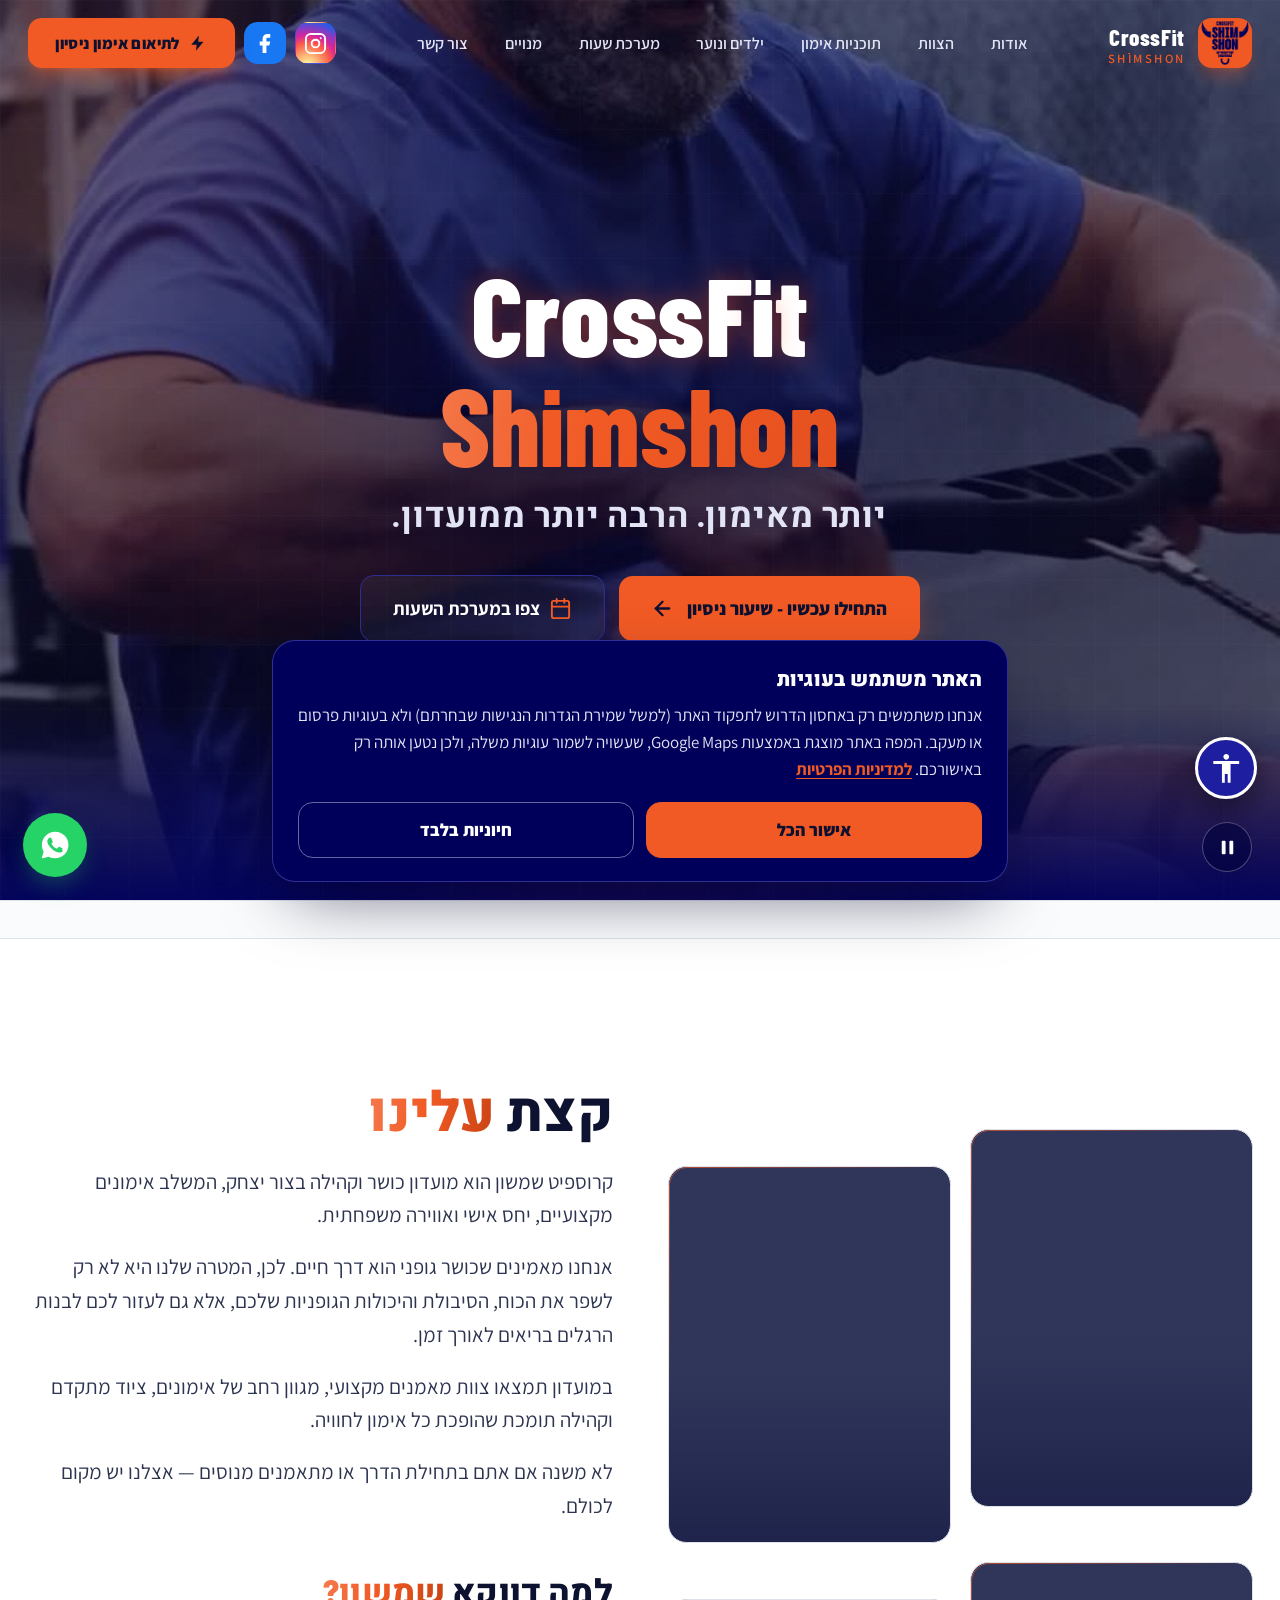
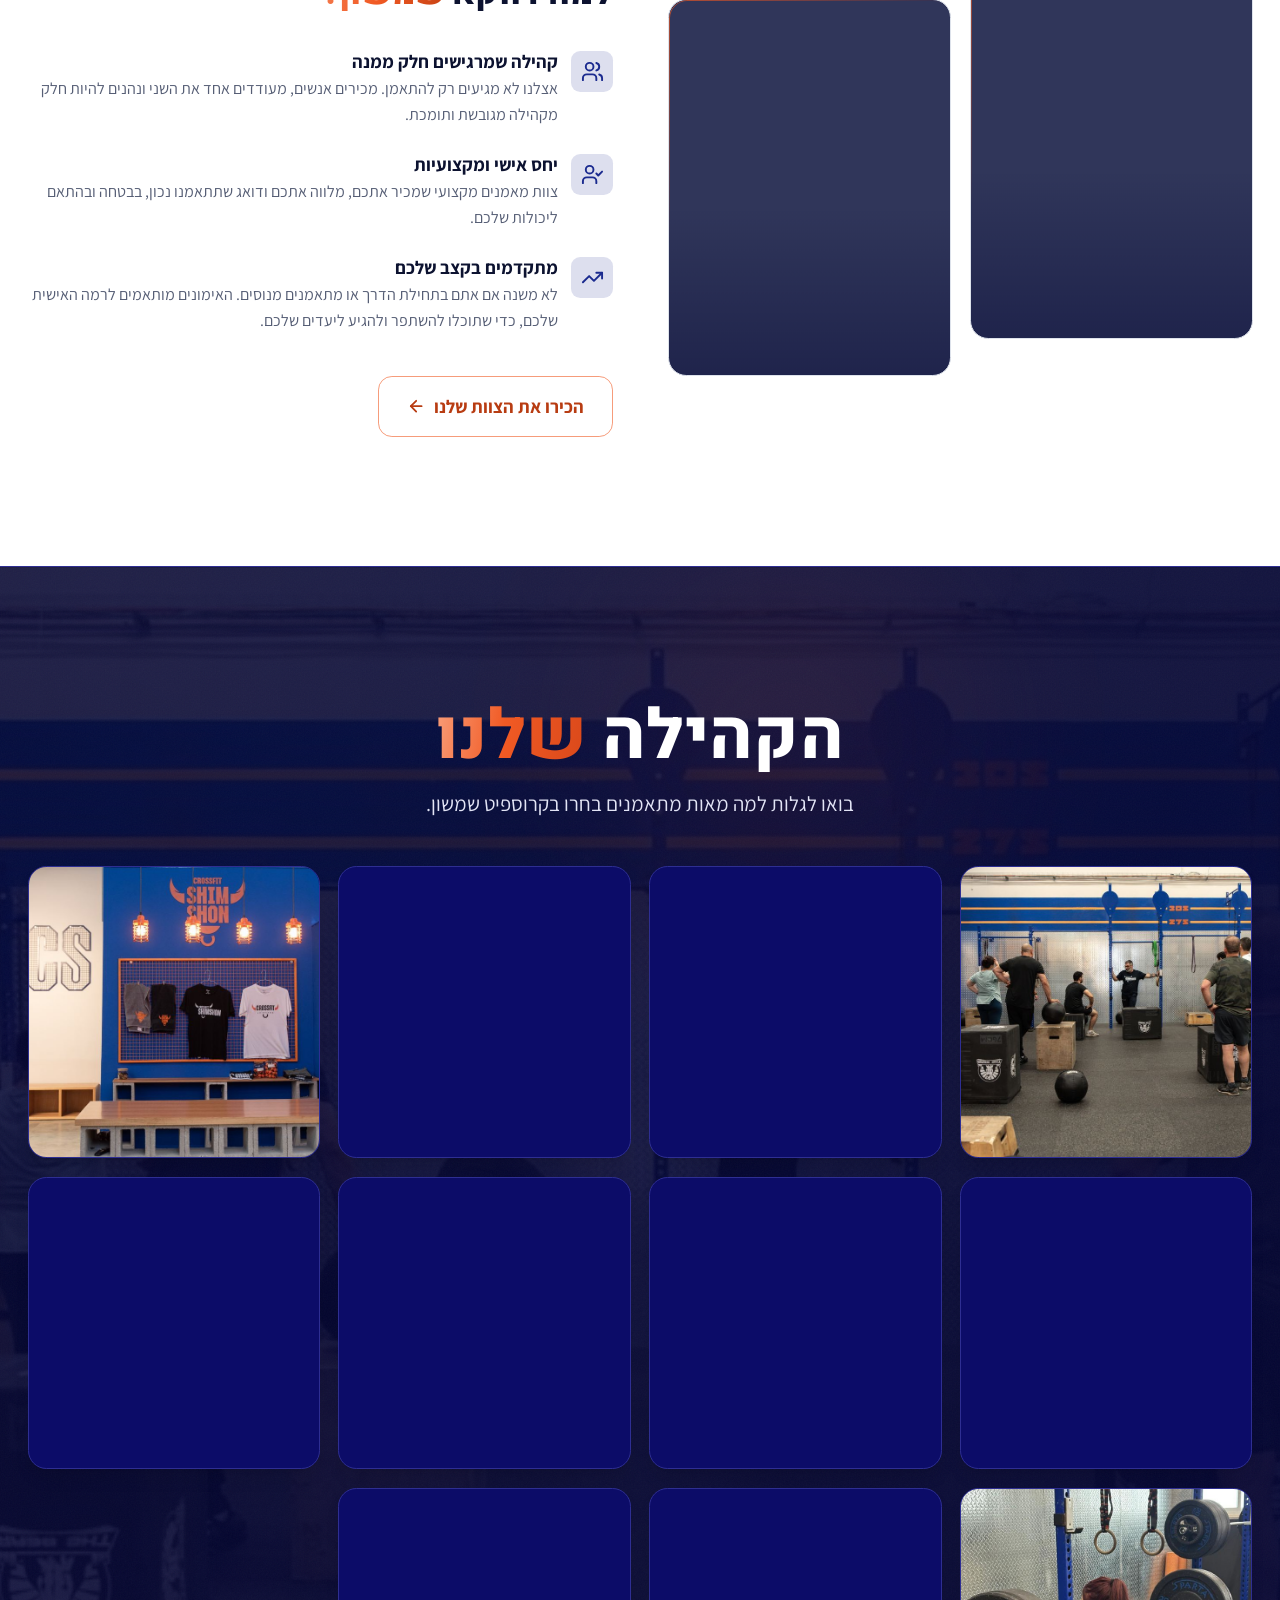
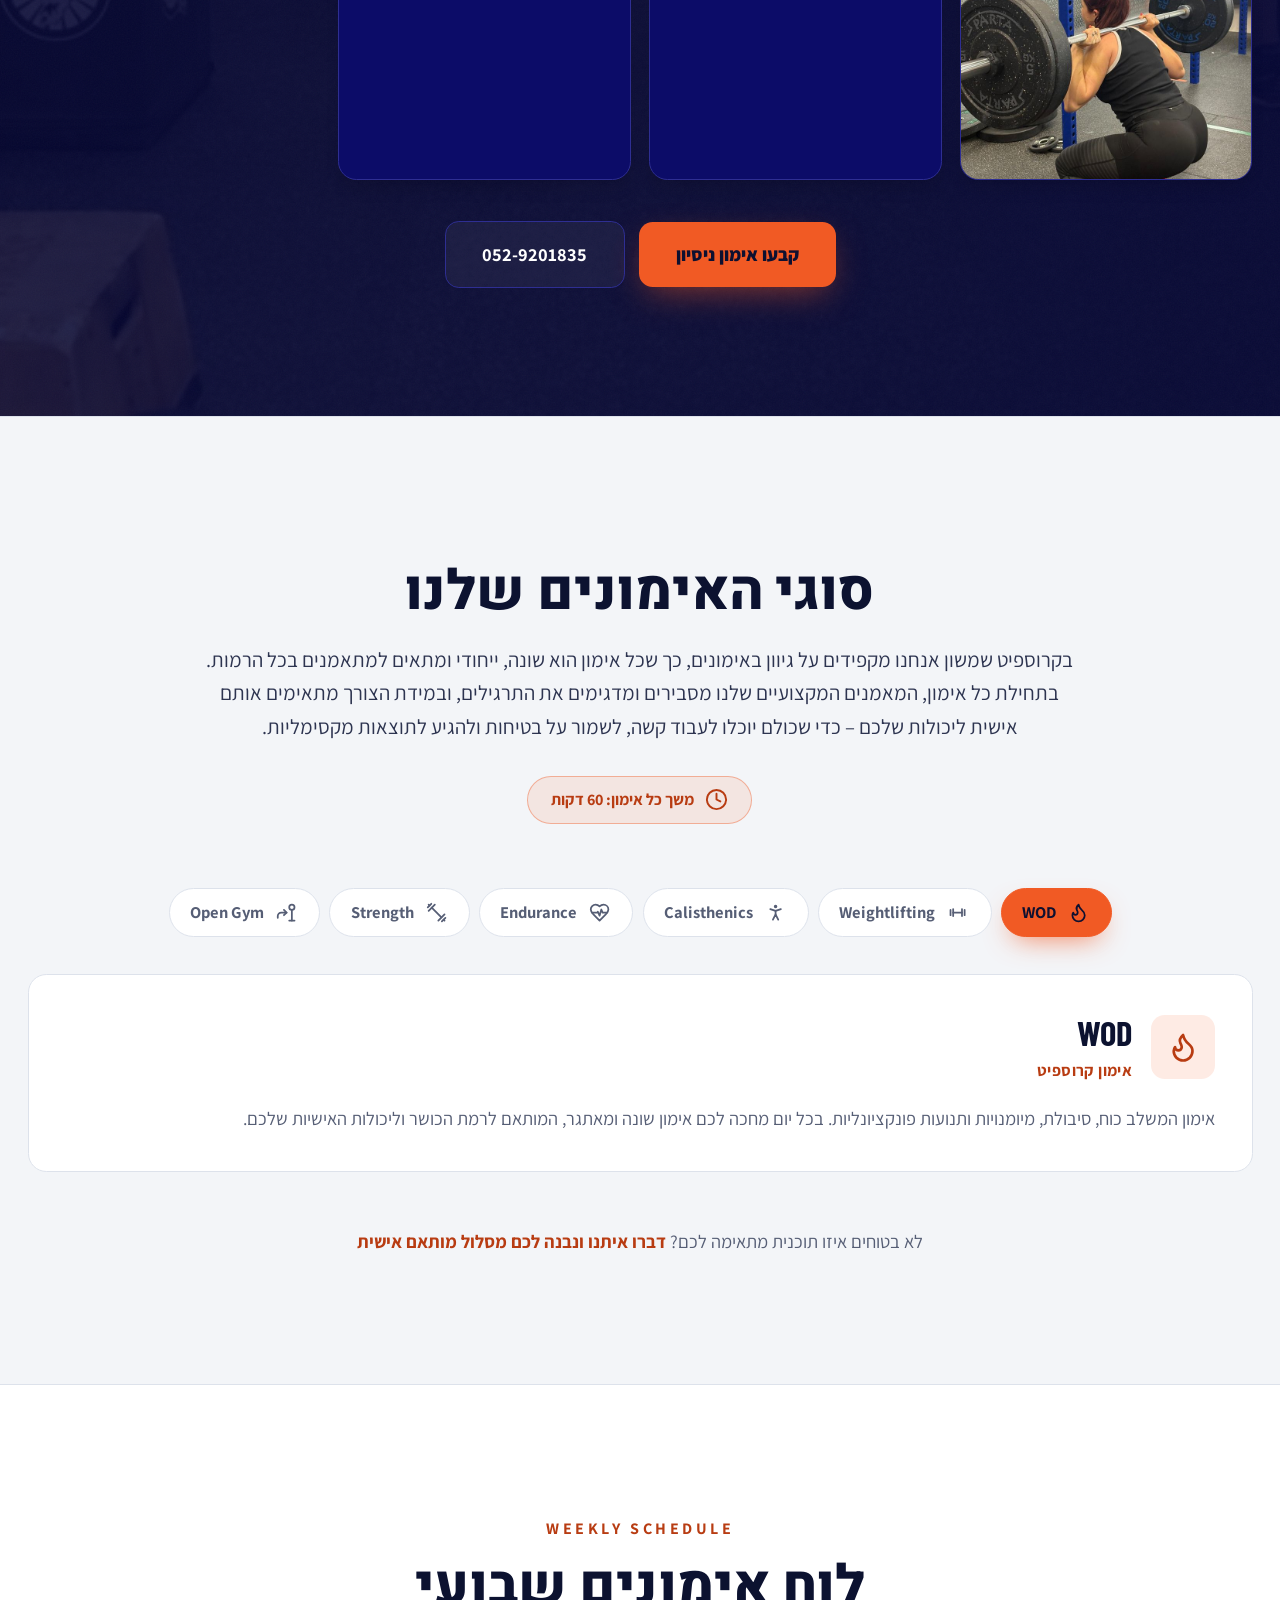
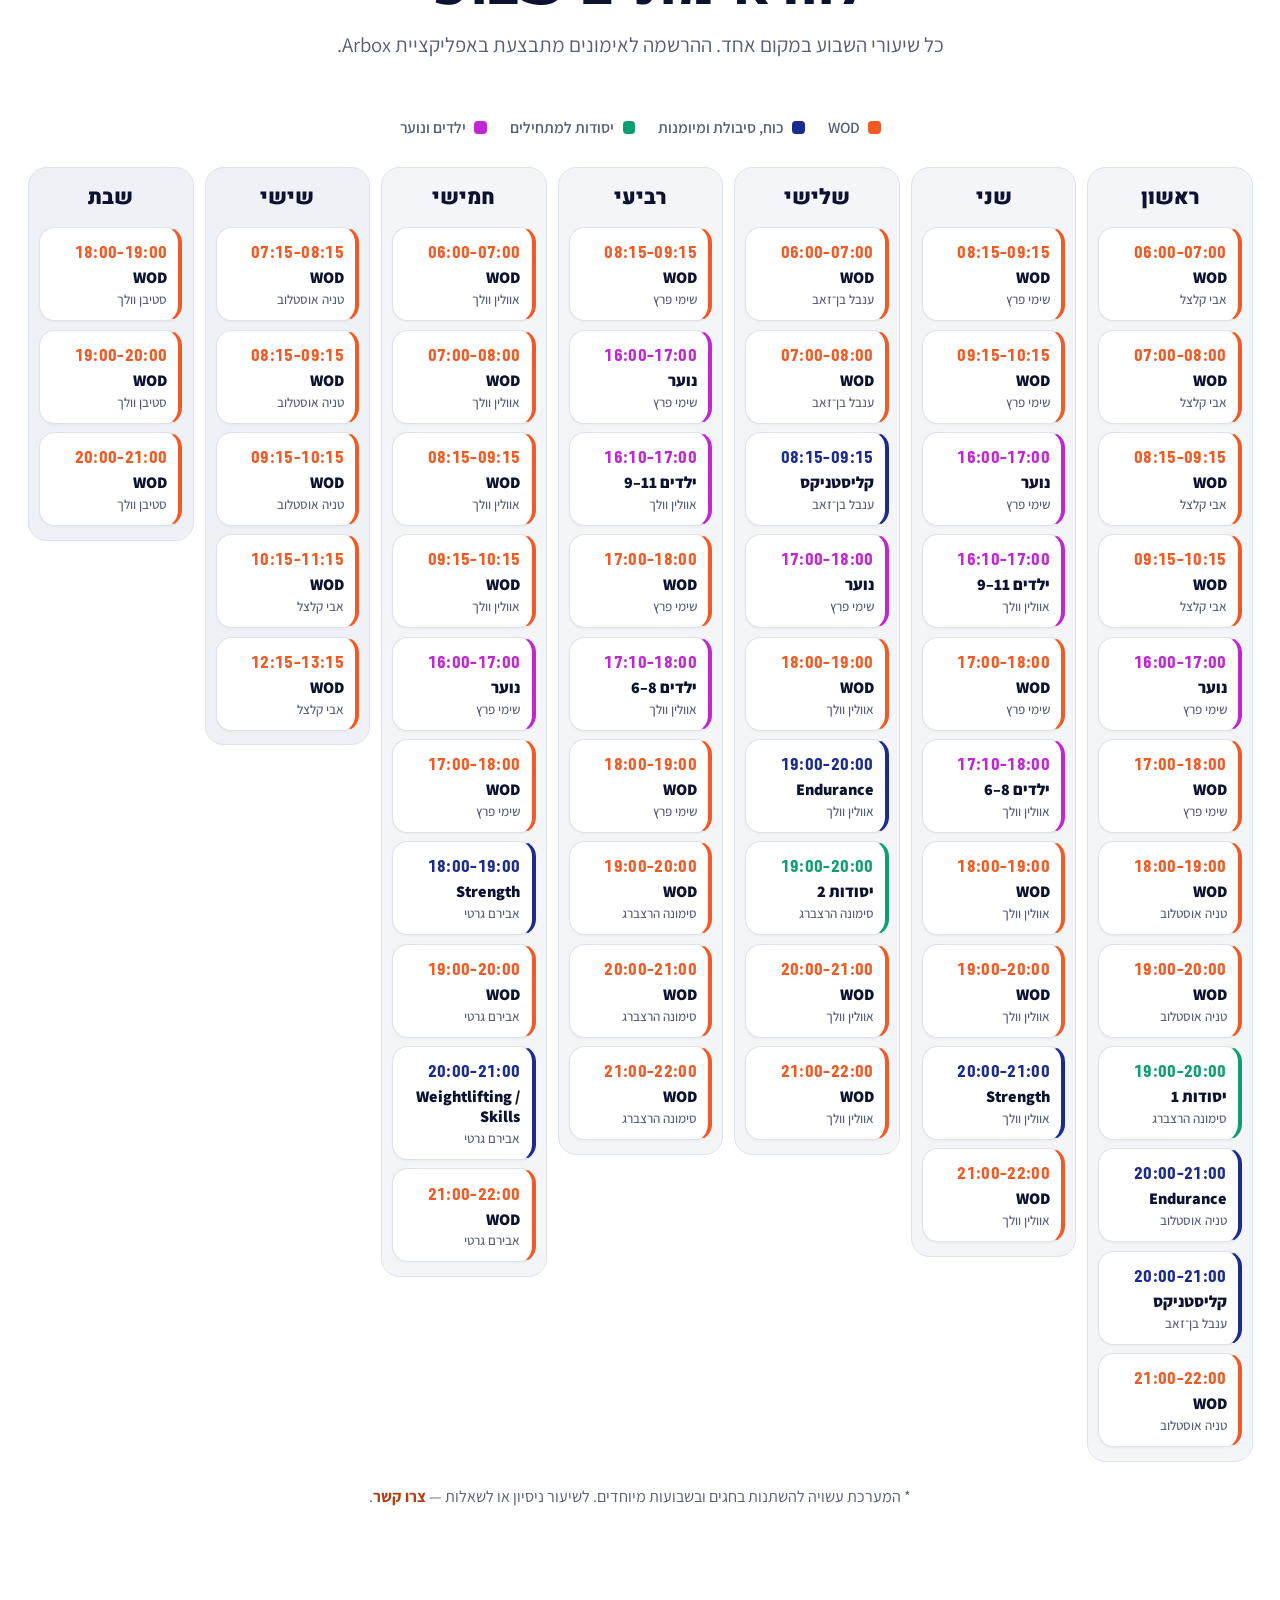
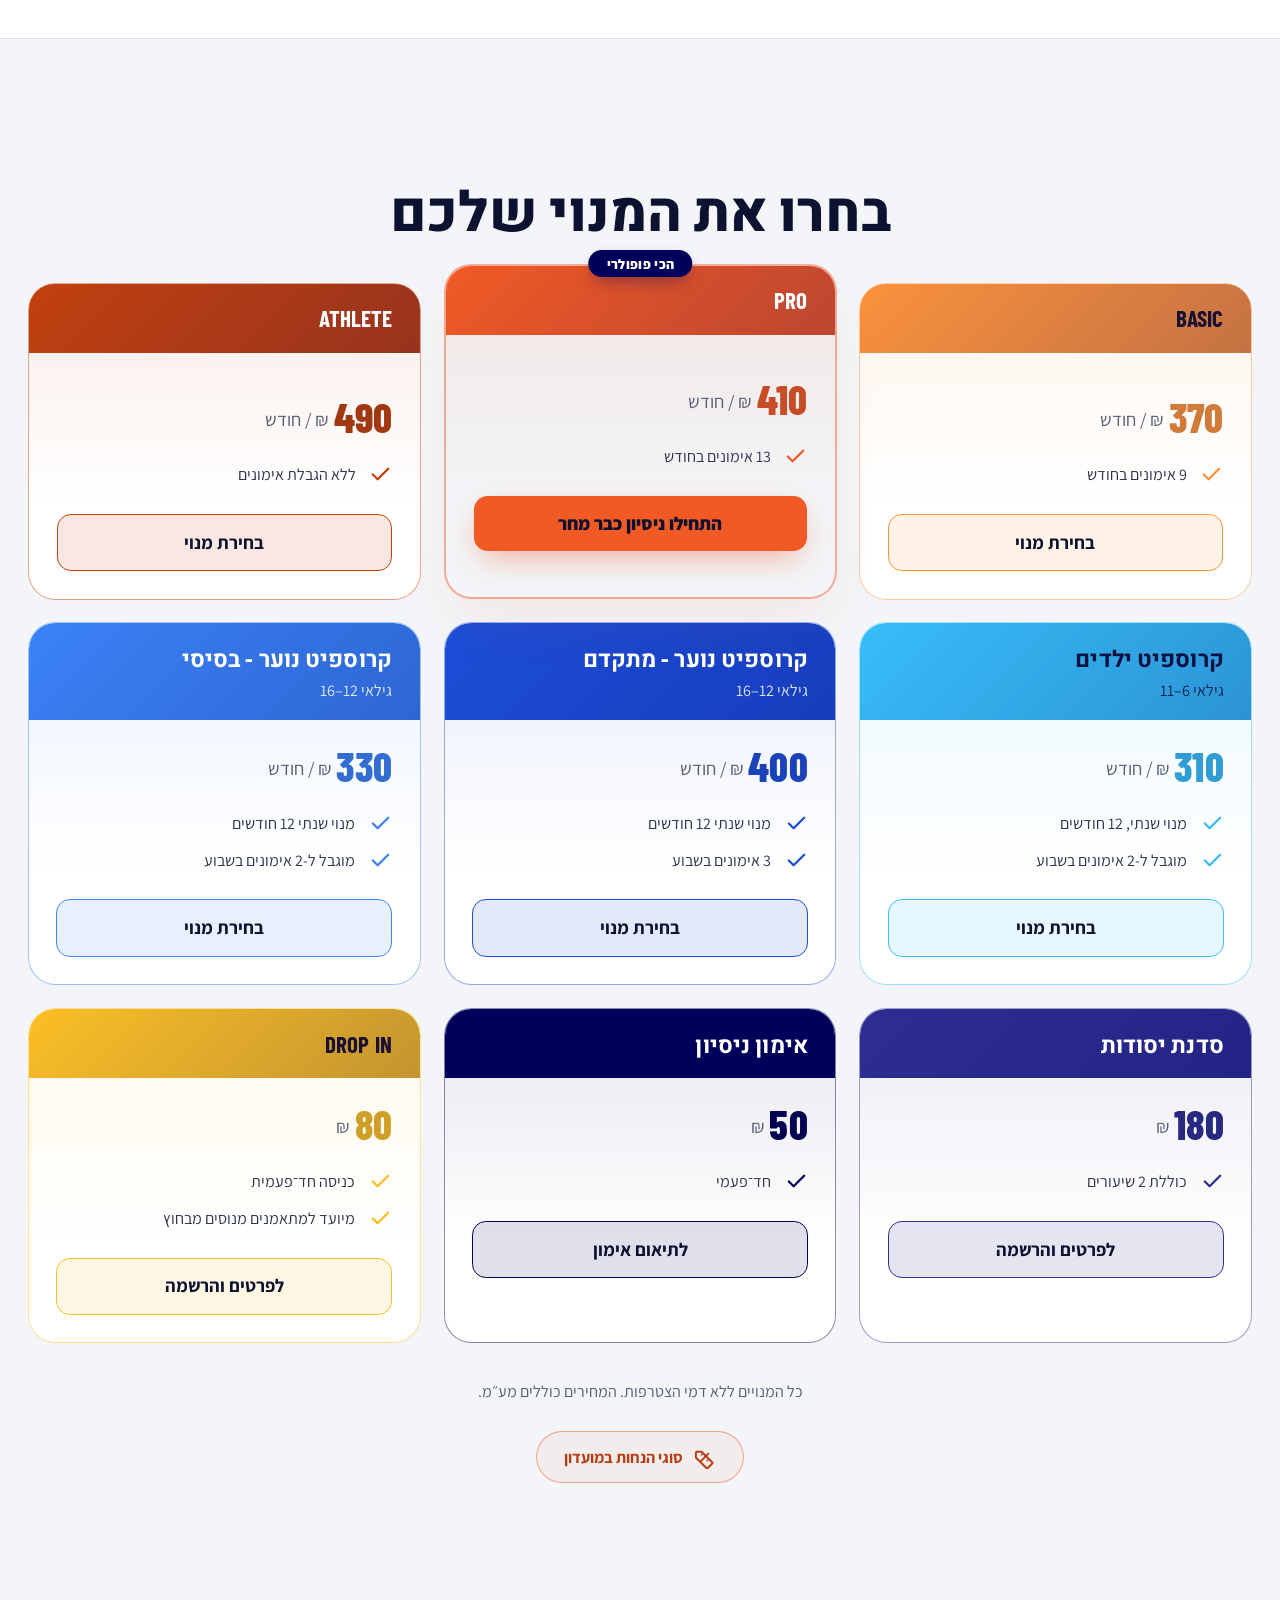
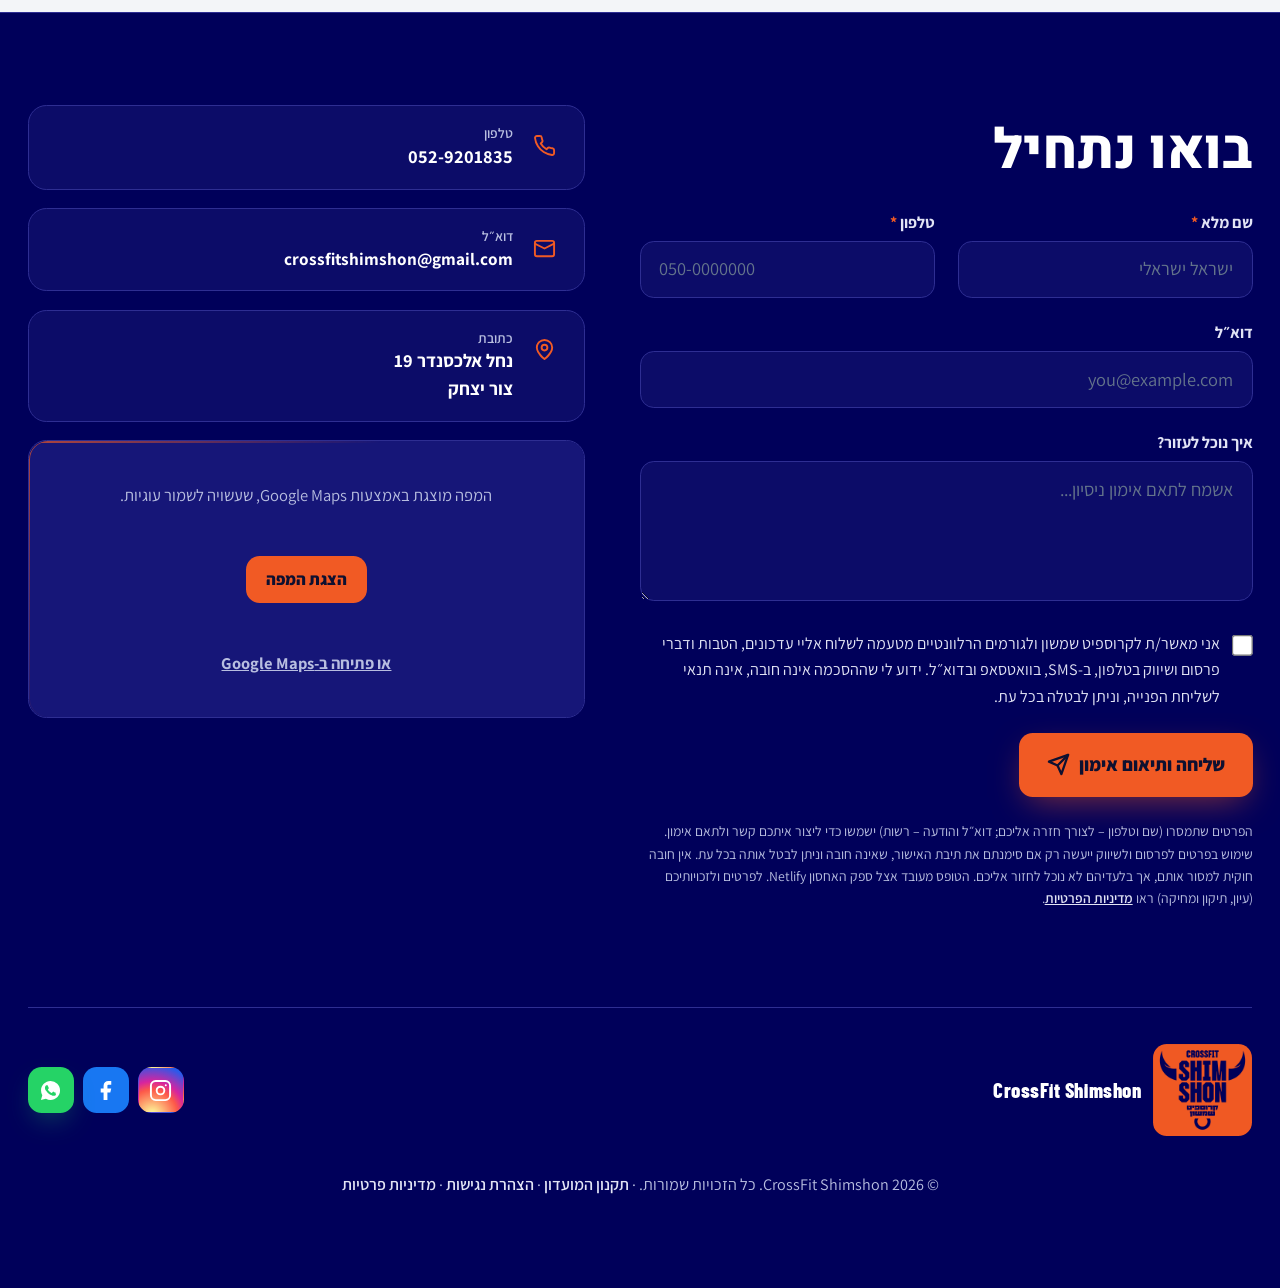
<file: index.html>
<!doctype html>
<html dir="rtl" lang="he"><head>
<meta charset="utf-8">
  <meta content="width=device-width, initial-scale=1, viewport-fit=cover" name="viewport">
  <meta content="#00005A" name="theme-color">
  <title>CrossFit Shimshon — בואו להתאמן אחרת | קרוספיט שמשון</title>
  <link rel="icon" type="image/png" href="favicon.png">
  <link rel="apple-touch-icon" href="apple-touch-icon.png">
  <meta content="קרוספיט שמשון — הבוקס המוביל באזור. אימונים פונקציונליים בהדרכת מאמנים מוסמכים, קהילה חזקה ותוצאות אמיתיות. הניסיון הראשון עלינו." name="description">

  <!-- Open Graph -->
  <meta content="website" property="og:type">
  <meta content="CrossFit Shimshon — בואו להתאמן אחרת" property="og:title">
  <meta content="אימונים פונקציונליים, קהילה חזקה ותוצאות אמיתיות. הניסיון הראשון עלינו." property="og:description">
  <meta content="he_IL" property="og:locale">

  <!-- Fonts: Barlow/Barlow Condensed for Latin wordmark + Heebo/Assistant for Hebrew -->
  <link href="https://fonts.googleapis.com" rel="preconnect">
  <link crossorigin="" href="https://fonts.gstatic.com" rel="preconnect">
  <link href="https://fonts.googleapis.com/css2?family=Assistant:wght@400;500;600;700;800&amp;family=Barlow+Condensed:wght@600;700;800&amp;family=Barlow:wght@400;500;600&amp;family=Heebo:wght@400;500;700;800;900&amp;display=swap" rel="stylesheet">

  <!-- Tailwind: compiled to assets/tailwind.css (linked before </head>) — no third-party runtime script -->
  <script>
    // Kept only so any legacy `tailwind.config` references are harmless no-ops.
    window.tailwind = window.tailwind || {};
  </script>

  <style>
    :root {
      --primary: #F15A24;
      --accent: rgb(var(--c-accent));
      --ink: #0E1030;
      --nav-h: 76px;
    }

    html { scroll-behavior: smooth; }
    /* CrossFit wordmark: square tittle over the "i", as in the official logo */
    /* dot top sits exactly on the cap line of the "F" — never higher */
    .cf-i { position: relative; display: inline-block; line-height: 1; }
    .cf-i::after { content: ""; position: absolute; left: 50%; top: .198em; width: .135em; height: .135em; background: currentColor; transform: translateX(-50%); }
    .gradient-text .cf-i { color: #F15A24; -webkit-text-fill-color: #F15A24; }
    .gradient-text .cf-i::after { background: #F15A24; }
    .cf-I { position: relative; display: inline-block; line-height: 1; }
    .cf-I::after { content: ""; position: absolute; left: calc(50% - .1em); top: -.03em; width: .13em; height: .13em; background: currentColor; transform: translateX(-50%); }
    /* ── Contact: consent checkbox + stacked info cards on desktop ── */
    .consent-box { width: 1.15rem; height: 1.15rem; margin-top: .2rem; flex-shrink: 0; accent-color: var(--primary); cursor: pointer; }
    @media (min-width: 1024px) { .contact-info { grid-template-columns: 1fr !important; } }
    /* ── Pricing: every plan carries its own colour ── */
    #pricingGrid > .card { border-color: color-mix(in srgb, var(--plan-bar) 45%, transparent); background-image: linear-gradient(180deg, color-mix(in srgb, var(--plan-bar) 10%, transparent), transparent 70%); }
    #pricingGrid .plan-head { border: 0; border-radius: calc(1.5rem - 2px) calc(1.5rem - 2px) 0 0; background: linear-gradient(135deg, var(--plan-bar), color-mix(in srgb, var(--plan-bar) 78%, #00005A)); }
    #pricingGrid .plan-head h3, #pricingGrid .plan-head p { color: var(--plan-ink) !important; }
    #pricingGrid .plan-head p { opacity: .85; }
    #pricingGrid > .card li svg { color: var(--plan-bar) !important; }
    #pricingGrid > .card .text-4xl { color: color-mix(in srgb, var(--plan-bar) 82%, #0E1030) !important; }
    #pricingGrid > .card a.btn:not(.bg-primary) { border-color: var(--plan-bar) !important; background: color-mix(in srgb, var(--plan-bar) 12%, transparent); }
    #pricingGrid > .card a.btn:not(.bg-primary):hover { background: var(--plan-bar); color: var(--plan-ink) !important; }
    #pricingGrid > .card > span.absolute { z-index: 2; background: #00005A; color: #fff; box-shadow: 0 6px 16px -6px rgba(0,0,90,.6); }
    body { background-color: rgb(var(--c-base)); }

    /* ── Desktop display scale — page reads too small at 100% browser zoom ── */
    @media (min-width: 1024px) { html { zoom: 1.15; } }
    @media (min-width: 1440px) { html { zoom: 1.25; } }

    /* Anchor offset for sticky nav */
    section[id] { scroll-margin-top: calc(var(--nav-h) + 12px); }

    /* Selection + scrollbar polish */
    ::selection { background: var(--primary); color: #0E1030; }
    ::-webkit-scrollbar { width: 11px; }
    ::-webkit-scrollbar-track { background: #F4F5F8; }
    ::-webkit-scrollbar-thumb { background: #C3C8D6; border-radius: 999px; border: 3px solid #F4F5F8; }
    ::-webkit-scrollbar-thumb:hover { background: var(--primary); }

    /* Accessible focus ring */
    :focus-visible { outline: 3px solid var(--primary); outline-offset: 3px; border-radius: 6px; }
    .focus-ring:focus-visible { outline: 3px solid rgb(var(--c-fg)); outline-offset: 3px; }

    /* ── Background atmosphere ───────────────────────────── */
    .grid-bg {
      background-image:
        linear-gradient(to right, rgb(var(--c-grid) / .035) 1px, transparent 1px),
        linear-gradient(to bottom, rgb(var(--c-grid) / .035) 1px, transparent 1px);
      background-size: 56px 56px;
    }
    .glow-orb {
      position: absolute; border-radius: 50%;
      filter: blur(90px); opacity: .35; pointer-events: none; z-index: 0;
    }
    .noise::after {
      content: ""; position: absolute; inset: 0; pointer-events: none; opacity: .04; z-index: 1;
      background-image: url("data:image/svg+xml,%3Csvg xmlns='http://www.w3.org/2000/svg' width='160' height='160'%3E%3Cfilter id='n'%3E%3CfeTurbulence type='fractalNoise' baseFrequency='.85' numOctaves='3'/%3E%3C/filter%3E%3Crect width='100%25' height='100%25' filter='url(%23n)'/%3E%3C/svg%3E");
    }

    /* ── Typography helpers ──────────────────────────────── */
    .font-display { letter-spacing: .005em; }
    .text-glow { text-shadow: 0 0 22px rgba(241, 90, 36, .45); }
    .eyebrow { letter-spacing: .22em; }

    .gradient-text {
      background: linear-gradient(100deg, #F9A07C 0%, #F15A24 45%, #D9481A 100%);
      -webkit-background-clip: text; background-clip: text; color: transparent;
    }

    /* ── Buttons ─────────────────────────────────────────── */
    .btn { position: relative; overflow: hidden; isolation: isolate; transition: transform .18s ease, box-shadow .25s ease, background-color .25s ease, color .25s ease; }
    .btn:hover { transform: translateY(-2px); }
    .btn:active { transform: translateY(0); }
    .btn-primary { box-shadow: 0 10px 30px -8px rgba(241,90,36,.55); }
    .btn-primary:hover { box-shadow: 0 16px 40px -8px rgba(241,90,36,.7); }
    /* shine sweep */
    .btn-shine::before {
      content: ""; position: absolute; inset: 0; z-index: -1;
      background: linear-gradient(120deg, transparent 30%, rgba(255,255,255,.35) 50%, transparent 70%);
      transform: translateX(-120%); transition: transform .6s ease;
    }
    .btn-shine:hover::before { transform: translateX(120%); }

    /* ── Cards ───────────────────────────────────────────── */
    .card { transition: transform .3s cubic-bezier(.22,1,.36,1), border-color .3s ease, box-shadow .3s ease, background-color .3s ease; }
    .card-hover:hover { transform: translateY(-6px); border-color: rgba(241,90,36,.55); box-shadow: 0 24px 50px -24px rgba(14,16,48,.22), 0 0 0 1px rgba(241,90,36,.25); }

    /* ── Training programs: CSS-only tab selector ──
       The 8 radios sit before the pills and panels so plain `:checked ~` sibling
       rules drive everything — no JS, no DOM mutation, and the native radio group
       gives keyboard arrow-key navigation for free. */
    .prog-radio { position: absolute; width: 1px; height: 1px; margin: -1px; padding: 0; overflow: hidden; clip: rect(0 0 0 0); white-space: nowrap; border: 0; }

    .prog-pills { display: flex; flex-wrap: wrap; justify-content: center; gap: .5rem; }
    .prog-pill {
      display: inline-flex; align-items: center; gap: .55rem; cursor: pointer;
      border: 1px solid rgb(var(--c-line)); background: rgb(var(--c-surface)); color: rgb(var(--c-muted));
      border-radius: 9999px; padding: .6rem 1.1rem;
      font-weight: 700; font-size: .9rem; line-height: 1.2;
      transition: color .25s ease, border-color .25s ease, background-color .25s ease, transform .25s ease;
    }
    .prog-pill:hover { color: rgb(var(--c-fg)); border-color: rgba(241,90,36,.6); transform: translateY(-2px); }
    .prog-pill-icon { display: grid; place-items: center; width: 1.35rem; height: 1.35rem; color: currentColor; }
    .prog-pill-icon svg { width: 1.15rem; height: 1.15rem; }

    .prog-panels { margin-top: 2rem; }
    .prog-panel { display: none; border: 1px solid rgb(var(--c-line)); border-radius: 1rem; background: rgb(var(--c-surface)); padding: 2rem; }
    .prog-panel-head { display: flex; align-items: center; gap: 1rem; }
    .prog-panel-icon { display: grid; place-items: center; flex: 0 0 auto; width: 3.5rem; height: 3.5rem; border-radius: .75rem; background: rgba(241,90,36,.12); color: rgb(var(--c-primary-fg)); }
    .prog-panel-icon svg { width: 1.75rem; height: 1.75rem; }
    .prog-panel-body { margin-top: 1.15rem; color: rgb(var(--c-muted)); line-height: 1.7; font-size: 1rem; }

    /* one rule pair per tab: highlight its pill, reveal its panel */
    #prog-1:checked ~ .prog-pills [for="prog-1"], #prog-2:checked ~ .prog-pills [for="prog-2"],
    #prog-3:checked ~ .prog-pills [for="prog-3"], #prog-4:checked ~ .prog-pills [for="prog-4"],
    #prog-5:checked ~ .prog-pills [for="prog-5"], #prog-6:checked ~ .prog-pills [for="prog-6"] {
      background: #F15A24; border-color: #F15A24; color: #0E1030;
      box-shadow: 0 10px 24px -10px rgba(241,90,36,.8);
    }
    #prog-1:checked ~ .prog-panels #panel-1, #prog-2:checked ~ .prog-panels #panel-2,
    #prog-3:checked ~ .prog-panels #panel-3, #prog-4:checked ~ .prog-panels #panel-4,
    #prog-5:checked ~ .prog-panels #panel-5, #prog-6:checked ~ .prog-panels #panel-6 {
      display: block; animation: progFade .35s cubic-bezier(.22,1,.36,1) both;
    }
    /* keyboard focus has to be visible on the pill, since the radio itself is clipped */
    #prog-1:focus-visible ~ .prog-pills [for="prog-1"], #prog-2:focus-visible ~ .prog-pills [for="prog-2"],
    #prog-3:focus-visible ~ .prog-pills [for="prog-3"], #prog-4:focus-visible ~ .prog-pills [for="prog-4"],
    #prog-5:focus-visible ~ .prog-pills [for="prog-5"], #prog-6:focus-visible ~ .prog-pills [for="prog-6"] {
      outline: 2px solid #F15A24; outline-offset: 3px;
    }
    @keyframes progFade { from { opacity: 0; transform: translateY(10px); } to { opacity: 1; transform: none; } }

    .ring-gradient { position: relative; }
    .ring-gradient::before {
      content: ""; position: absolute; inset: 0; border-radius: inherit; padding: 1px;
      background: linear-gradient(140deg, rgba(241,90,36,.7), rgba(241,90,36,0) 40%);
      -webkit-mask: linear-gradient(#000 0 0) content-box, linear-gradient(#000 0 0);
      -webkit-mask-composite: xor; mask-composite: exclude; pointer-events: none;
    }

    /* gallery photo tiles with graceful gradient fallback */
    .photo {
      background-color: #30365A; background-size: cover; background-position: center;
      background-blend-mode: normal;
    }

    /* ── Scroll reveal ───────────────────────────────────── */
    [data-reveal] { opacity: 0; transform: translateY(26px); transition: opacity .7s cubic-bezier(.22,1,.36,1), transform .7s cubic-bezier(.22,1,.36,1); will-change: opacity, transform; }
    [data-reveal].is-visible { opacity: 1; transform: none; }

    /* ── Accordion (FAQ) ─────────────────────────────────── */
    .faq-panel { display: grid; grid-template-rows: 0fr; transition: grid-template-rows .35s cubic-bezier(.22,1,.36,1); }
    .faq-item[aria-expanded-host="true"] .faq-panel { grid-template-rows: 1fr; }
    .faq-panel > div { overflow: hidden; }
    .faq-icon { transition: transform .35s cubic-bezier(.22,1,.36,1); }
    .faq-item[aria-expanded-host="true"] .faq-icon { transform: rotate(45deg); }
    /* ── Schedule (static weekly timetable) ───────────────── */
    .sch { margin-top: 3rem; }
    .sch-wod   { --tag: #F15A24; }
    .sch-skill { --tag: #1B2B8F; }
    .sch-base  { --tag: #0E9F6E; }
    .sch-youth { --tag: #C026D3; }
    .sch-legend { display: flex; flex-wrap: wrap; justify-content: center; gap: .5rem 1.25rem; margin: 1rem 0 1.5rem; font-size: .85rem; font-weight: 600; color: rgb(var(--c-muted)); }
    .sch-legend li { display: inline-flex; align-items: center; gap: .45rem; }
    .sch-dot { width: .7rem; height: .7rem; border-radius: .2rem; background: var(--tag); }
    .sch-grid { display: grid; gap: 1rem; }
    .sch-day { border: 1px solid rgb(var(--c-line)); border-radius: 1.25rem; background: rgb(var(--c-base)); padding: 1rem; }
    .sch-day-title { margin-bottom: .75rem; text-align: center; font-family: Heebo, Assistant, sans-serif; font-size: 1.15rem; font-weight: 900; color: rgb(var(--c-fg)); }
    .sch-list { display: grid; gap: .55rem; grid-template-columns: repeat(auto-fill, minmax(150px, 1fr)); }
    .sch-slot { position: relative; display: flex; flex-direction: column; gap: .15rem; overflow: hidden; border: 1px solid rgb(var(--c-line)); border-radius: .85rem; background: rgb(var(--c-surface)); padding: .7rem .85rem .7rem .7rem; border-inline-start: 4px solid var(--tag); box-shadow: 0 1px 2px rgb(12 18 48 / .04); transition: transform .2s ease, box-shadow .2s ease; }
    .sch-slot:hover { transform: translateY(-2px); box-shadow: 0 10px 22px -12px rgb(12 18 48 / .35); }
    .sch-time { align-self: flex-start; font-family: 'Barlow Condensed', 'Barlow', sans-serif; font-size: 1.05rem; font-weight: 700; letter-spacing: .02em; color: var(--tag); font-variant-numeric: tabular-nums; }
    .sch-name { align-self: flex-start; font-weight: 800; font-size: 1rem; line-height: 1.25; color: rgb(var(--c-fg)); }
    .sch-coach { font-size: .8rem; font-weight: 500; color: rgb(var(--c-muted)); }
    .sch-note { margin-top: 1.25rem; text-align: center; font-size: .875rem; color: rgb(var(--c-muted)); }
    /* phones/tablets: each day is a clean one-column list — workout + time per row, no coach */
    @media (max-width: 1023.98px) {
      .sch-grid { gap: .85rem; }
      .sch-day { padding: .9rem 1rem .4rem; }
      .sch-day-title { margin-bottom: .35rem; padding-bottom: .6rem; border-bottom: 2px solid rgb(var(--c-line)); text-align: start; font-size: 1.2rem; }
      .sch-list { display: block; }
      .sch-slot { flex-direction: row; align-items: center; justify-content: space-between; gap: .75rem; border: 0; border-bottom: 1px solid rgb(var(--c-line)); border-radius: 0; background: none; box-shadow: none; padding: .7rem 0; }
      .sch-slot:last-child { border-bottom: 0; }
      .sch-slot:hover { transform: none; box-shadow: none; }
      .sch-slot::before { content: ""; width: .6rem; height: .6rem; flex: none; border-radius: .15rem; background: var(--tag); }
      .sch-name { flex: 1; align-self: center; font-size: 1rem; text-align: start; }
      .sch-name[dir="ltr"] { direction: rtl; }
      .sch-time { order: 2; align-self: center; font-size: 1.1rem; white-space: nowrap; }
      .sch-coach { display: none; }
    }
    @media (min-width: 1024px) {
      .sch-grid { grid-template-columns: repeat(7, minmax(0, 1fr)); gap: .6rem; align-items: start; }
      .sch-day { padding: .75rem .55rem; border-radius: 1rem; }
      .sch-day[data-day="5"], .sch-day[data-day="6"] { background: rgb(var(--c-surface-2)); }
      .sch-list { grid-template-columns: 1fr; gap: .45rem; }
      .sch-slot { padding: .55rem .6rem; }
      .sch-time { font-size: .95rem; }
      .sch-name { font-size: .88rem; }
      .sch-coach { font-size: .72rem; }
    }
    @media (prefers-reduced-motion: reduce) { .sch-slot, .sch-slot:hover { transition: none; transform: none; } }

    /* tab + toggle active states */
    .tab[aria-selected="true"] { background: var(--primary); color: #0E1030; box-shadow: 0 8px 20px -8px rgba(241,90,36,.6); }
    .viewbtn[aria-pressed="true"] { background: rgb(var(--c-surface-3)); color: rgb(var(--c-fg)); }

    /* count badge pulse */
    @keyframes floaty { 0%,100% { transform: translateY(0); } 50% { transform: translateY(-8px); } }
    .floaty { animation: floaty 3.5s ease-in-out infinite; }

    @keyframes bob { 0%,100%{ transform: translateY(0) } 50%{ transform: translateY(8px) } }
    .bob { animation: bob 2.2s ease-in-out infinite; }

    /* marquee strip */
    .marquee { display: flex; gap: 3rem; width: max-content; animation: scroll-x 28s linear infinite; }
    @keyframes scroll-x { from { transform: translateX(0); } to { transform: translateX(-50%); } }
    .marquee-mask { -webkit-mask-image: linear-gradient(to right, transparent, #000 12%, #000 88%, transparent); mask-image: linear-gradient(to right, transparent, #000 12%, #000 88%, transparent); }

    /* nav scrolled state */
    #navbar { transition: background-color .3s ease, box-shadow .3s ease, border-color .3s ease, height .3s ease; }
    #navbar.scrolled { background-color: rgba(0,0,90,.94); backdrop-filter: blur(14px); border-color: rgba(46,46,146,.9); box-shadow: 0 8px 30px -16px rgba(0,0,40,.6); }

    /* mobile menu */
    #mobileMenu { transition: opacity .3s ease, transform .3s ease; }
    #mobileMenu.hidden-menu { opacity: 0; transform: translateY(-12px); pointer-events: none; }

    /* back to top */
    #toTop { transition: opacity .3s ease, transform .3s ease, background-color .25s ease; }
    #toTop.hide { opacity: 0; transform: translateY(16px) scale(.9); pointer-events: none; }

    /* ── Reduced motion: show everything, kill motion ───── */
    @media (prefers-reduced-motion: reduce) {
      html { scroll-behavior: auto; }
      *, *::before, *::after { animation-duration: .001ms !important; animation-iteration-count: 1 !important; transition-duration: .001ms !important; }
      [data-reveal] { opacity: 1 !important; transform: none !important; }
      .marquee { animation: none; }
      .floaty, .bob { animation: none; }
    }

    /* ── Info / discounts modal ── */
    .info-modal { position: fixed; inset: 0; z-index: 100; display: none; }
    .info-modal.open { display: grid; place-items: center; padding: 1rem; }
    .info-modal-backdrop { position: absolute; inset: 0; background: rgba(0,0,40,.55); backdrop-filter: blur(6px); }
    .info-modal-dialog { position: relative; z-index: 1; width: 100%; max-width: 34rem; max-height: 88vh; overflow-y: auto; border-radius: 1.5rem; animation: infoIn .3s cubic-bezier(.22,1,.36,1); }
    @keyframes infoIn { from { opacity: 0; transform: translateY(16px) scale(.97); } to { opacity: 1; transform: none; } }
    @media (prefers-reduced-motion: reduce) { .info-modal-dialog { animation: none; } }
    /* ════ MOBILE OPTIMIZATIONS (≤768px) — desktop layout untouched ════ */
    @media (max-width: 768px) {
      /* Training programs → pills scroll horizontally instead of wrapping */
      #programs .prog-pills {
        flex-wrap: nowrap;
        /* must drop the centering: a centered flex row that overflows spills past
           BOTH edges, leaving the first pills unreachable off the start side */
        justify-content: flex-start;
        overflow-x: auto;
        scroll-snap-type: x mandatory;
        -webkit-overflow-scrolling: touch;
        scrollbar-width: none;
        margin-inline: -1rem;
        padding-inline: 1rem;
      }
      #programs .prog-pills::-webkit-scrollbar { display: none; }
      /* snap to START, not center: in RTL "start" is the right edge, so the strip
         opens on the active first pill instead of parking mid-list */
      #programs .prog-pill { flex: 0 0 auto; scroll-snap-align: start; }
      #programs .prog-panel { padding: 1.35rem; }
      #programs .prog-panel-head h3 { font-size: 1.5rem; }
      #programs .prog-panel-icon { width: 3rem; height: 3rem; }
      #programs .prog-panel-icon svg { width: 1.5rem; height: 1.5rem; }
      #programs .prog-panel-body { font-size: 0.9rem; }
    }

    /* ── utilities the compiled tailwind build doesn't emit ── */
    .p-6 { padding: 1.5rem; }
    .-mx-6 { margin-left: -1.5rem; margin-right: -1.5rem; }
    .-mt-6 { margin-top: -1.5rem; }
    .whitespace-nowrap { white-space: nowrap; }
    .aspect-square { aspect-ratio: 1 / 1; }

    /* ── contact cards: the email sizes off its own card, so it can never overflow ── */
    .contact-card { container-type: inline-size; }
    /* 5cqw lands on ~15px in the narrow 2-col card and caps there; the cap is set by
       Arial (the fallback face, ~14% wider than Assistant) still fitting the card. */
    .contact-email { white-space: nowrap; font-size: clamp(0.6875rem, 5cqw, 0.9375rem); }
    /* ── Light theme (logo palette: orange #F15A24, navy #00005A) ──
       Theme colours are RGB triples consumed by tailwind.config.js. Navbar, photo
       sections and footer are .zone-dark: the same classes there resolve to navy/white. */
    :root {
      --c-base: 243 245 248;  --c-surface: 255 255 255; --c-surface-2: 238 241 246;
      --c-surface-3: 226 231 239; --c-line: 221 226 235; --c-muted: 86 94 117;
      --c-fg: 12 18 48; --c-fg-2: 45 52 80; --c-fg-3: 100 108 132;
      --c-accent: 27 43 143; --c-primary-fg: 184 60 18; --c-grid: 12 18 48;
      --c-sky-200: 74 85 133; --c-sky-300: 19 32 110; --c-sky-400: 27 43 143; --c-sky-500: 27 43 143;
    }
    .zone-dark {
      --c-base: 0 0 90; --c-surface: 12 12 104; --c-surface-2: 22 22 120;
      --c-surface-3: 32 32 134; --c-line: 46 46 146; --c-muted: 184 190 224;
      --c-fg: 255 255 255; --c-fg-2: 226 228 245; --c-fg-3: 168 170 214;
      --c-accent: 139 139 255; --c-primary-fg: 241 90 36; --c-grid: 255 255 255;
      --c-sky-200: 201 206 255; --c-sky-300: 171 180 255; --c-sky-400: 139 150 255; --c-sky-500: 110 120 240;
      color: rgb(var(--c-fg-2));
    }
    .glow-orb { opacity: 0; }                 /* light sections stay clean */
    .zone-dark .glow-orb { opacity: .22; }
    .gradient-text { background-image: linear-gradient(100deg, #F47B4E 0%, #F15A24 45%, #C94314 100%); }
    .zone-dark .gradient-text { background-image: linear-gradient(100deg, #F9A07C 0%, #F15A24 45%, #D9481A 100%); }
    /* social buttons keep their own brand colours (doubled class beats the utilities) */
    .social-ig.social-ig, .social-fb.social-fb, .social-wa.social-wa { color: #fff; border-color: transparent; }
    .social-ig.social-ig { background: radial-gradient(circle at 30% 107%, #fdf497 0%, #fdf497 5%, #fd5949 45%, #d6249f 60%, #285AEB 90%); }
    .social-fb.social-fb { background: #1877F2; }
    .social-wa.social-wa { background: #25D366; box-shadow: 0 10px 25px -8px rgba(37,211,102,.45); }
    .social-ig.social-ig:hover, .social-fb.social-fb:hover, .social-wa.social-wa:hover { color: #fff; filter: brightness(1.08); }

    /* ── Hero video ──
       The vertical clip covers the whole hero on every screen, under a ~65% navy overlay
       (deepening at the bottom into the next section). Headline + buttons sit centred on top. */
    .hero-media { position: absolute; inset: 0; z-index: 0; overflow: hidden; background: #00005A url('video/hero-poster.jpg') center / cover no-repeat; }
    .hero-media video { width: 100%; height: 100%; max-width: none; object-fit: cover; }
    .hero-shade { position: absolute; inset: 0; z-index: 0; pointer-events: none;
      background:
        linear-gradient(to top, #00005A 0%, rgba(0,0,90,0) 22%),
        radial-gradient(ellipse 60% 45% at 50% 50%, rgba(0,0,50,.42), rgba(0,0,50,0) 72%),
        rgba(0,0,60,.36); }
    /* lighter tint so the video's own colours show; keep the headline crisp */
    #hero .glow-orb { opacity: .1; }
    #hero .hero-content h1, #hero .hero-content p { filter: drop-shadow(0 2px 14px rgba(0,0,40,.6)); }
    #hero .hero-content { margin-inline: auto; text-align: center; }
    #hero .hero-content > div { justify-content: center; }
    /* true vertical centre: balance the nav offset, and undo the desktop html zoom so the hero is one screen tall */
    #hero { padding-bottom: var(--nav-h); }
    @media (min-width: 1024px) { #hero { min-height: calc(100svh / 1.15); } }
    @media (min-width: 1440px) { #hero { min-height: calc(100svh / 1.25); } }
    .hero-video-toggle {
      position: absolute; bottom: 1.5rem; right: 1.5rem; z-index: 10;
      display: grid; place-items: center; width: 44px; height: 44px; border-radius: 50%;
      background: rgba(0,0,60,.55); border: 1px solid rgba(255,255,255,.28); color: #fff;
      backdrop-filter: blur(6px); transition: background-color .2s ease;
    }
    .hero-video-toggle:hover { background: rgba(241,90,36,.85); }
    .hero-video-toggle[hidden] { display: none; }
    .hero-video-toggle .icon-play, .hero-video-toggle[aria-pressed="true"] .icon-pause { display: none; }
    .hero-video-toggle[aria-pressed="true"] .icon-play { display: block; }

</style>
  <link rel="stylesheet" href="assets/tailwind.css">
</head>

<body class="bg-base font-body text-fg-2 antialiased selection:bg-primary">

  <!-- Skip link -->
  <a class="sr-only focus:not-sr-only focus:fixed focus:top-3 focus:right-3 focus:z-[100] focus:rounded-lg focus:bg-primary focus:px-4 focus:py-2 focus:font-bold focus:text-ink" href="#main">דלגו לתוכן הראשי</a>

  <!-- ════════════════════ NAVBAR ════════════════════ -->
  <header class="zone-dark fixed inset-x-0 top-0 z-50 h-[var(--nav-h)] border-b border-transparent" id="navbar">
    <nav aria-label="ניווט ראשי" class="mx-auto flex h-full max-w-content items-center justify-between gap-4 px-4 sm:px-6">
      <!-- Logo -->
      <a aria-label="קרוספיט שמשון — לדף הבית" class="group flex items-center gap-2.5" href="#hero">
        <img src="LOGO.png" alt="קרוספיט שמשון" class="h-11 w-auto rounded-xl shadow-lg shadow-primary/30 transition-transform duration-300 group-hover:rotate-[-8deg]">
        <span class="flex flex-col items-center leading-none">
          <span class="font-display text-xl font-extrabold tracking-wide text-fg">CrossF<span class="cf-i">ı</span>t</span>
          <span class="text-[11px] font-semibold tracking-[.2em] text-primary-fg" aria-label="SHIMSHON">SH<span class="cf-I">I</span>MSHON</span>
        </span>
      </a>

      <!-- Desktop links -->
      <ul class="hidden items-center gap-1 lg:flex">
        <li><a class="navlink rounded-lg px-3.5 py-2 text-sm font-semibold text-fg-2 transition-colors hover:text-fg" href="#about">אודות</a></li>
        <li><a class="navlink rounded-lg px-3.5 py-2 text-sm font-semibold text-fg-2 transition-colors hover:text-fg" href="team.html">הצוות</a></li>
        <li><a class="navlink rounded-lg px-3.5 py-2 text-sm font-semibold text-fg-2 transition-colors hover:text-fg" href="#programs">תוכניות אימון</a></li>
        <li><a class="navlink rounded-lg px-3.5 py-2 text-sm font-semibold text-fg-2 transition-colors hover:text-fg" href="kids.html">ילדים ונוער</a></li>
        <li><a class="navlink rounded-lg px-3.5 py-2 text-sm font-semibold text-fg-2 transition-colors hover:text-fg" href="#schedule">מערכת שעות</a></li>
        <li><a class="navlink rounded-lg px-3.5 py-2 text-sm font-semibold text-fg-2 transition-colors hover:text-fg" href="#pricing">מנויים</a></li>
        <li><a class="navlink rounded-lg px-3.5 py-2 text-sm font-semibold text-fg-2 transition-colors hover:text-fg" href="#contact">צור קשר</a></li>
      </ul>

      <div class="flex items-center gap-2">
        <!-- social — same destinations as the footer links -->
        <a aria-label="עמוד האינסטגרם שלנו" class="social-ig focus-ring hidden h-9 w-9 items-center justify-center rounded-xl border border-line bg-surface text-fg-2 transition-colors hover:border-primary/60 hover:text-primary-fg sm:inline-flex" href="https://www.instagram.com/crossfitshimshon/" rel="noopener" target="_blank">
          <svg aria-hidden="true" class="h-5 w-5" fill="none" stroke="currentColor" stroke-linecap="round" stroke-linejoin="round" stroke-width="2" viewBox="0 0 24 24"><rect height="20" rx="5" width="20" x="2" y="2"></rect><circle cx="12" cy="12" r="4"></circle><path d="M17.5 6.5h.01"></path></svg>
        </a>
        <a aria-label="עמוד הפייסבוק שלנו" class="social-fb focus-ring hidden h-9 w-9 items-center justify-center rounded-xl border border-line bg-surface text-fg-2 transition-colors hover:border-primary/60 hover:text-primary-fg sm:inline-flex" href="https://www.facebook.com/crossfitshimshon/" rel="noopener" target="_blank">
          <svg aria-hidden="true" class="h-5 w-5" fill="currentColor" viewBox="0 0 24 24"><path d="M18 2h-3a5 5 0 0 0-5 5v3H7v4h3v8h4v-8h3l1-4h-4V7a1 1 0 0 1 1-1h3z"></path></svg>
        </a>
        <a class="btn btn-primary btn-shine focus-ring hidden items-center gap-2 rounded-xl bg-primary px-6 py-3 text-sm font-extrabold uppercase tracking-wide text-ink shadow-lg shadow-primary/40 transition-all duration-300 hover:-translate-y-0.5 hover:scale-105 hover:shadow-xl hover:shadow-primary/60 sm:inline-flex" href="#contact">
          <svg aria-hidden="true" class="h-4 w-4" fill="currentColor" viewBox="0 0 24 24"><path d="M13 2 3 14h7l-1 8 10-12h-7z"></path></svg>
          לתיאום אימון ניסיון
        </a>
        <!-- Mobile toggle -->
        <button aria-controls="mobileMenu" aria-expanded="false" aria-label="פתיחת תפריט" class="grid h-11 w-11 place-items-center rounded-xl border border-line bg-surface/60 text-fg lg:hidden" id="menuBtn" type="button">
          <svg aria-hidden="true" class="h-6 w-6" fill="none" id="iconMenu" stroke="currentColor" stroke-linecap="round" stroke-width="2" viewBox="0 0 24 24"><path d="M4 6h16M4 12h16M4 18h16"></path></svg>
          <svg aria-hidden="true" class="hidden h-6 w-6" fill="none" id="iconClose" stroke="currentColor" stroke-linecap="round" stroke-width="2" viewBox="0 0 24 24"><path d="M6 6l12 12M18 6L6 18"></path></svg>
        </button>
      </div>
    </nav>

    <!-- Mobile menu -->
    <div class="hidden-menu absolute inset-x-3 top-[calc(var(--nav-h)-6px)] z-50 overflow-hidden rounded-2xl border border-line bg-surface/95 p-2 shadow-2xl backdrop-blur-xl lg:hidden" id="mobileMenu">
      <ul class="flex flex-col">
        <li><a class="mobilelink block rounded-xl px-4 py-3 font-semibold text-fg-2 hover:bg-surface-2 hover:text-fg" href="#about">אודות</a></li>
        <li><a class="mobilelink block rounded-xl px-4 py-3 font-semibold text-fg-2 hover:bg-surface-2 hover:text-fg" href="team.html">הצוות</a></li>
        <li><a class="mobilelink block rounded-xl px-4 py-3 font-semibold text-fg-2 hover:bg-surface-2 hover:text-fg" href="#programs">תוכניות אימון</a></li>
        <li><a class="mobilelink block rounded-xl px-4 py-3 font-semibold text-fg-2 hover:bg-surface-2 hover:text-fg" href="kids.html">ילדים ונוער</a></li>
        <li><a class="mobilelink block rounded-xl px-4 py-3 font-semibold text-fg-2 hover:bg-surface-2 hover:text-fg" href="#schedule">מערכת שעות</a></li>
        <li><a class="mobilelink block rounded-xl px-4 py-3 font-semibold text-fg-2 hover:bg-surface-2 hover:text-fg" href="#pricing">מנויים</a></li>
        <li><a class="mobilelink block rounded-xl px-4 py-3 font-semibold text-fg-2 hover:bg-surface-2 hover:text-fg" href="#contact">צור קשר</a></li>
      </ul>
      <a class="mobilelink btn btn-primary btn-shine mt-2 flex w-full items-center justify-center gap-2 rounded-xl bg-primary px-5 py-3.5 font-extrabold uppercase tracking-wide text-ink shadow-lg shadow-primary/40" href="#contact"><svg aria-hidden="true" class="h-4 w-4" fill="currentColor" viewBox="0 0 24 24"><path d="M13 2 3 14h7l-1 8 10-12h-7z"></path></svg> לתיאום אימון ניסיון</a>
          <div class="mt-2 flex items-center justify-center gap-2">
        <a aria-label="עמוד האינסטגרם שלנו" class="social-ig focus-ring grid h-10 w-10 place-items-center rounded-xl border border-line bg-surface text-fg-2 transition-colors hover:border-primary/60 hover:text-primary-fg" href="https://www.instagram.com/crossfitshimshon/" rel="noopener" target="_blank">
          <svg aria-hidden="true" class="h-5 w-5" fill="none" stroke="currentColor" stroke-linecap="round" stroke-linejoin="round" stroke-width="2" viewBox="0 0 24 24"><rect height="20" rx="5" width="20" x="2" y="2"></rect><circle cx="12" cy="12" r="4"></circle><path d="M17.5 6.5h.01"></path></svg>
        </a>
        <a aria-label="עמוד הפייסבוק שלנו" class="social-fb focus-ring grid h-10 w-10 place-items-center rounded-xl border border-line bg-surface text-fg-2 transition-colors hover:border-primary/60 hover:text-primary-fg" href="https://www.facebook.com/crossfitshimshon/" rel="noopener" target="_blank">
          <svg aria-hidden="true" class="h-5 w-5" fill="currentColor" viewBox="0 0 24 24"><path d="M18 2h-3a5 5 0 0 0-5 5v3H7v4h3v8h4v-8h3l1-4h-4V7a1 1 0 0 1 1-1h3z"></path></svg>
        </a>
      </div>
    </div>
  </header>

  <main id="main">

    <!-- ════════════════════ HERO ════════════════════ -->
    <section class="zone-dark noise relative flex min-h-[100svh] items-center overflow-hidden pt-[var(--nav-h)]" id="hero">
      <!-- full-screen background video + dark overlay -->
      <div aria-hidden="true" class="hero-media">
        <video class="hero-bg-video" muted loop playsinline preload="none" poster="video/hero-poster.jpg" data-src="video/hero.mp4"></video>
      </div>
      <div aria-hidden="true" class="hero-shade"></div>
      <div class="grid-bg absolute inset-0 z-0 opacity-60"></div>
      <div class="glow-orb left-[-120px] top-[-80px] h-[420px] w-[420px] bg-primary"></div>
      <div class="glow-orb bottom-[-140px] left-1/3 h-[360px] w-[360px] bg-orange-600/70"></div>

      <div class="relative z-10 mx-auto w-full max-w-content px-4 sm:px-6">
        <div class="hero-content max-w-3xl is-visible" data-reveal="">

          <h1 class="font-display text-6xl font-extrabold leading-[.92] text-fg sm:text-7xl md:text-8xl">
            <span class="block text-glow"><span aria-hidden="true">CrossF<span class="cf-i">ı</span>t</span><span class="sr-only">CrossFit</span></span>
            <span class="block gradient-text"><span aria-hidden="true">Sh<span class="cf-i">ı</span>mshon</span><span class="sr-only">Shimshon</span></span>
          </h1>
          <p class="mt-3 font-display text-2xl font-bold tracking-wide text-fg-2 sm:text-3xl">יותר מאימון. הרבה יותר ממועדון.</p>

          <div class="mt-9 flex flex-col gap-3 sm:flex-row sm:items-center">
            <a class="btn btn-primary btn-shine focus-ring inline-flex items-center justify-center gap-2 rounded-xl bg-primary px-7 py-4 text-base font-extrabold text-ink" href="#pricing">התחילו עכשיו - שיעור ניסיון&nbsp;<svg aria-hidden="true" class="h-5 w-5" fill="none" stroke="currentColor" stroke-linecap="round" stroke-linejoin="round" stroke-width="2.4" viewBox="0 0 24 24"><path d="M19 12H5"></path><path d="m12 19-7-7 7-7"></path></svg>
            </a>
            <a class="btn focus-ring inline-flex items-center justify-center gap-2 rounded-xl border border-line bg-fg/5 px-7 py-4 text-base font-bold text-fg backdrop-blur hover:bg-fg/10" href="#schedule">
              <svg aria-hidden="true" class="h-5 w-5 text-primary-fg" fill="none" stroke="currentColor" stroke-linecap="round" stroke-linejoin="round" stroke-width="2" viewBox="0 0 24 24"><rect height="18" rx="2" width="18" x="3" y="4"></rect><path d="M16 2v4M8 2v4M3 10h18"></path></svg>
              צפו במערכת השעות
            </a>
          </div>
        </div>

        <!-- Stats bar -->

      </div>

      <!-- scroll cue -->
      <a aria-label="גלילה לקטע אודות" class="absolute bottom-6 left-1/2 z-10 hidden -translate-x-1/2 text-fg-3 hover:text-primary-fg md:block" href="#about">
        <svg aria-hidden="true" class="bob h-7 w-7" fill="none" stroke="currentColor" stroke-linecap="round" stroke-linejoin="round" stroke-width="2" viewBox="0 0 24 24"><path d="M12 5v14"></path><path d="m19 12-7 7-7-7"></path></svg>
      </a>

      <!-- pause / play the background video (WCAG 2.2.2) -->
      <button aria-label="עצירת סרטון הרקע" aria-pressed="false" class="hero-video-toggle focus-ring" hidden id="heroVideoToggle" type="button">
        <svg aria-hidden="true" class="icon-pause h-5 w-5" fill="currentColor" viewBox="0 0 24 24"><rect height="14" rx="1" width="4" x="6" y="5"></rect><rect height="14" rx="1" width="4" x="14" y="5"></rect></svg>
        <svg aria-hidden="true" class="icon-play h-5 w-5" fill="currentColor" viewBox="0 0 24 24"><path d="M8 5.5v13a.5.5 0 0 0 .77.42l10-6.5a.5.5 0 0 0 0-.84l-10-6.5A.5.5 0 0 0 8 5.5Z"></path></svg>
      </button>
    </section>

    <!-- ════════════════════ MARQUEE STRIP ════════════════════ -->
    <div aria-hidden="true" class="border-y border-line bg-surface/60 py-4">
      <div class="marquee-mask overflow-hidden">
      </div>
    </div>

    <!-- ════════════════════ ABOUT ════════════════════ -->
    <section class="relative overflow-hidden bg-surface py-24 sm:py-28" id="about">
      <div class="glow-orb right-[-160px] top-20 h-[380px] w-[380px] bg-primary/40"></div>
      <div class="relative z-10 mx-auto max-w-content px-4 sm:px-6">
        <div class="grid items-center gap-12 lg:grid-cols-2">
          <!-- gallery -->
          <div class="grid grid-cols-2 gap-4 is-visible" data-reveal="">
            <div aria-label="מתאמן מרים מוט במהלך אימון" class="photo ring-gradient aspect-[3/4] rounded-2xl border border-line" role="img" style="background-image:linear-gradient(180deg, rgba(4,6,52,0) 55%, rgba(4,6,52,.38)), url('https://images.unsplash.com/photo-1517836357463-d25dfeac3438?q=80&amp;w=800&amp;auto=format&amp;fit=crop');"></div>
            <div aria-label="ארגז משקולות ואביזרי אימון בבוקס" class="photo ring-gradient mt-8 aspect-[3/4] rounded-2xl border border-line" role="img" style="background-image:linear-gradient(180deg, rgba(4,6,52,0) 55%, rgba(4,6,52,.38)), url('https://images.unsplash.com/photo-1583454110551-21f2fa2afe61?q=80&amp;w=800&amp;auto=format&amp;fit=crop');"></div>
            <div aria-label="קבוצת מתאמנים באימון משותף" class="photo ring-gradient aspect-[3/4] rounded-2xl border border-line" role="img" style="background-image:linear-gradient(180deg, rgba(4,6,52,0) 55%, rgba(4,6,52,.38)), url('https://images.unsplash.com/photo-1571019613454-1cb2f99b2d8b?q=80&amp;w=800&amp;auto=format&amp;fit=crop');"></div>
            <div aria-label="מתאמנת מבצעת תרגיל כוח" class="photo ring-gradient mt-8 aspect-[3/4] rounded-2xl border border-line" role="img" style="background-image:linear-gradient(180deg, rgba(4,6,52,0) 55%, rgba(4,6,52,.38)), url('https://images.unsplash.com/photo-1605296867304-46d5465a13f1?q=80&amp;w=800&amp;auto=format&amp;fit=crop');"></div>
          </div>

          <!-- text -->
          <div data-reveal="" class="is-visible">

            <h2 class="mt-3 font-display text-4xl font-extrabold uppercase leading-tight text-fg sm:text-5xl">
              קצת <span class="gradient-text">עלינו</span></h2>
            <p class="mt-6 text-lg leading-relaxed text-fg-2">קרוספיט שמשון הוא מועדון כושר וקהילה בצור יצחק, המשלב אימונים מקצועיים, יחס אישי ואווירה משפחתית.</p>
            <p class="mt-4 text-lg leading-relaxed text-fg-2">אנחנו מאמינים שכושר גופני הוא דרך חיים. לכן, המטרה שלנו היא לא רק לשפר את הכוח, הסיבולת והיכולות הגופניות שלכם, אלא גם לעזור לכם לבנות הרגלים בריאים לאורך זמן.</p>
            <p class="mt-4 text-lg leading-relaxed text-fg-2">במועדון תמצאו צוות מאמנים מקצועי, מגוון רחב של אימונים, ציוד מתקדם וקהילה תומכת שהופכת כל אימון לחוויה.</p>
            <p class="mt-4 text-lg leading-relaxed text-fg-2">לא משנה אם אתם בתחילת הדרך או מתאמנים מנוסים — אצלנו יש מקום לכולם.</p>

            <h3 class="mt-10 font-display text-3xl font-extrabold uppercase leading-tight text-fg sm:text-4xl">למה דווקא <span class="gradient-text">שמשון?</span></h3>

            <ul class="mt-8 grid gap-5">
              <li class="flex items-start gap-3">
                <span class="mt-0.5 grid h-9 w-9 shrink-0 place-items-center rounded-lg bg-accent/15 text-accent"><svg aria-hidden="true" class="h-5 w-5" fill="none" stroke="currentColor" stroke-linecap="round" stroke-linejoin="round" stroke-width="2" viewBox="0 0 24 24"><path d="M16 21v-2a4 4 0 0 0-4-4H6a4 4 0 0 0-4 4v2"></path><circle cx="9" cy="7" r="4"></circle><path d="M22 21v-2a4 4 0 0 0-3-3.87"></path><path d="M16 3.13a4 4 0 0 1 0 7.75"></path></svg></span>
                <div><p class="font-bold text-fg">קהילה שמרגישים חלק ממנה</p><p class="text-sm leading-relaxed text-muted-fg">אצלנו לא מגיעים רק להתאמן. מכירים אנשים, מעודדים אחד את השני ונהנים להיות חלק מקהילה מגובשת ותומכת.</p></div>
              </li>
              <li class="flex items-start gap-3">
                <span class="mt-0.5 grid h-9 w-9 shrink-0 place-items-center rounded-lg bg-accent/15 text-accent"><svg aria-hidden="true" class="h-5 w-5" fill="none" stroke="currentColor" stroke-linecap="round" stroke-linejoin="round" stroke-width="2" viewBox="0 0 24 24"><path d="M16 21v-2a4 4 0 0 0-4-4H6a4 4 0 0 0-4 4v2"></path><circle cx="9" cy="7" r="4"></circle><path d="m16 11 2 2 4-4"></path></svg></span>
                <div><p class="font-bold text-fg">יחס אישי ומקצועיות</p><p class="text-sm leading-relaxed text-muted-fg">צוות מאמנים מקצועי שמכיר אתכם, מלווה אתכם ודואג שתתאמנו נכון, בבטחה ובהתאם ליכולות שלכם.</p></div>
              </li>
              <li class="flex items-start gap-3">
                <span class="mt-0.5 grid h-9 w-9 shrink-0 place-items-center rounded-lg bg-accent/15 text-accent"><svg aria-hidden="true" class="h-5 w-5" fill="none" stroke="currentColor" stroke-linecap="round" stroke-linejoin="round" stroke-width="2" viewBox="0 0 24 24"><path d="m22 7-8.5 8.5-5-5L2 17"></path><path d="M16 7h6v6"></path></svg></span>
                <div><p class="font-bold text-fg">מתקדמים בקצב שלכם</p><p class="text-sm leading-relaxed text-muted-fg">לא משנה אם אתם בתחילת הדרך או מתאמנים מנוסים. האימונים מותאמים לרמה האישית שלכם, כדי שתוכלו להשתפר ולהגיע ליעדים שלכם.</p></div>
              </li>
            </ul>

            <a class="btn btn-shine focus-ring mt-9 inline-flex items-center gap-2 rounded-xl border border-primary/60 px-6 py-3.5 font-bold text-primary-fg hover:bg-primary hover:text-ink" href="team.html">
              הכירו את הצוות שלנו
              <svg aria-hidden="true" class="h-4 w-4" fill="none" stroke="currentColor" stroke-linecap="round" stroke-linejoin="round" stroke-width="2.4" viewBox="0 0 24 24"><path d="M19 12H5"></path><path d="m12 19-7-7 7-7"></path></svg>
            </a>
          </div>
        </div>
      </div>
    </section>

    <!-- ════════════════════ CTA BAND ════════════════════ -->
    <section class="zone-dark noise relative overflow-hidden border-t border-line">
      <div class="absolute inset-0 z-0 bg-cover bg-center" style="background-image:linear-gradient(to left, rgba(4,6,52,.94), rgba(4,6,52,.88)), url('cross/cross-01.jpeg?v=1');"></div>
      <div class="glow-orb right-1/4 top-0 h-[300px] w-[300px] bg-primary/40"></div>
      <div class="relative z-10 mx-auto max-w-content px-4 py-24 text-center sm:px-6 sm:py-28 is-visible" data-reveal="">
        <h2 class="mx-auto max-w-3xl font-display text-4xl font-extrabold uppercase leading-tight text-fg sm:text-6xl">
          הקהילה <span class="gradient-text">שלנו</span>
        </h2>
        <p class="mx-auto mt-5 max-w-xl text-lg text-fg-2">בואו לגלות למה מאות מתאמנים בחרו בקרוספיט שמשון.</p>
        <!-- photo gallery -->
        <div class="mt-10 grid grid-cols-1 gap-4 sm:grid-cols-2 lg:grid-cols-4">
          <div class="group aspect-square overflow-hidden rounded-2xl border border-line bg-surface shadow-lg shadow-black/10">
            <img src="cross/cross-01.jpeg?v=1" alt="גלריית קרוספיט שמשון — תמונה 1" loading="lazy" decoding="async" class="h-full w-full object-cover transition-transform duration-500 group-hover:scale-105">
          </div>
          <div class="group aspect-square overflow-hidden rounded-2xl border border-line bg-surface shadow-lg shadow-black/10">
            <img src="cross/cross-02.jpeg?v=1" alt="גלריית קרוספיט שמשון — תמונה 2" loading="lazy" decoding="async" class="h-full w-full object-cover transition-transform duration-500 group-hover:scale-105">
          </div>
          <div class="group aspect-square overflow-hidden rounded-2xl border border-line bg-surface shadow-lg shadow-black/10">
            <img src="cross/cross-03.jpeg?v=1" alt="גלריית קרוספיט שמשון — תמונה 3" loading="lazy" decoding="async" class="h-full w-full object-cover transition-transform duration-500 group-hover:scale-105">
          </div>
          <div class="group aspect-square overflow-hidden rounded-2xl border border-line bg-surface shadow-lg shadow-black/10">
            <img src="cross/cross-04.jpeg?v=1" alt="גלריית קרוספיט שמשון — תמונה 4" loading="lazy" decoding="async" class="h-full w-full object-cover transition-transform duration-500 group-hover:scale-105">
          </div>
          <div class="group aspect-square overflow-hidden rounded-2xl border border-line bg-surface shadow-lg shadow-black/10">
            <img src="cross/cross-05.jpeg?v=1" alt="גלריית קרוספיט שמשון — תמונה 5" loading="lazy" decoding="async" class="h-full w-full object-cover transition-transform duration-500 group-hover:scale-105">
          </div>
          <div class="group aspect-square overflow-hidden rounded-2xl border border-line bg-surface shadow-lg shadow-black/10">
            <img src="cross/cross-06.jpeg?v=1" alt="גלריית קרוספיט שמשון — תמונה 6" loading="lazy" decoding="async" class="h-full w-full object-cover transition-transform duration-500 group-hover:scale-105">
          </div>
          <div class="group aspect-square overflow-hidden rounded-2xl border border-line bg-surface shadow-lg shadow-black/10">
            <img src="cross/cross-07.jpeg?v=1" alt="גלריית קרוספיט שמשון — תמונה 7" loading="lazy" decoding="async" class="h-full w-full object-cover transition-transform duration-500 group-hover:scale-105">
          </div>
          <div class="group aspect-square overflow-hidden rounded-2xl border border-line bg-surface shadow-lg shadow-black/10">
            <img src="cross/cross-08.jpeg?v=1" alt="גלריית קרוספיט שמשון — תמונה 8" loading="lazy" decoding="async" class="h-full w-full object-cover transition-transform duration-500 group-hover:scale-105">
          </div>
          <div class="group aspect-square overflow-hidden rounded-2xl border border-line bg-surface shadow-lg shadow-black/10">
            <img src="cross/cross-09.jpeg?v=1" alt="גלריית קרוספיט שמשון — תמונה 9" loading="lazy" decoding="async" class="h-full w-full object-cover transition-transform duration-500 group-hover:scale-105">
          </div>
          <div class="group aspect-square overflow-hidden rounded-2xl border border-line bg-surface shadow-lg shadow-black/10">
            <img src="cross/cross-10.jpeg?v=1" alt="גלריית קרוספיט שמשון — תמונה 10" loading="lazy" decoding="async" class="h-full w-full object-cover transition-transform duration-500 group-hover:scale-105">
          </div>
          <div class="group aspect-square overflow-hidden rounded-2xl border border-line bg-surface shadow-lg shadow-black/10">
            <img src="cross/cross-11.jpeg?v=1" alt="גלריית קרוספיט שמשון — תמונה 11" loading="lazy" decoding="async" class="h-full w-full object-cover transition-transform duration-500 group-hover:scale-105">
          </div>
        </div>
        <div class="mt-9 flex flex-col items-center justify-center gap-3 sm:flex-row">
          <a class="btn btn-primary btn-shine focus-ring inline-flex items-center justify-center gap-2 rounded-xl bg-primary px-8 py-4 text-base font-extrabold text-ink" href="#contact">
            קבעו אימון ניסיון
          </a>
          <a class="btn focus-ring inline-flex items-center justify-center gap-2 rounded-xl border border-line bg-fg/5 px-8 py-4 text-base font-bold text-fg backdrop-blur hover:bg-fg/10" href="tel:+972529201835">052-9201835</a>
        </div>
      </div>
    </section>

    <!-- ════════════════════ PROGRAMS ════════════════════ -->
    <section class="relative overflow-hidden border-t border-line py-24 sm:py-28" id="programs">
      <div class="glow-orb left-[-160px] top-24 h-[360px] w-[360px] bg-primary/30"></div>
      <div class="relative z-10 mx-auto max-w-content px-4 sm:px-6">
        <div class="mx-auto flex max-w-3xl flex-col items-center text-center is-visible" data-reveal="">
          <h2 class="mt-3 font-display text-4xl font-extrabold uppercase text-fg sm:text-5xl">סוגי האימונים שלנו</h2>
          <p class="mt-6 text-lg leading-relaxed text-fg-2">
            בקרוספיט שמשון אנחנו מקפידים על גיוון באימונים, כך שכל אימון הוא שונה, ייחודי ומתאים למתאמנים בכל הרמות. בתחילת כל אימון, המאמנים המקצועיים שלנו מסבירים ומדגימים את התרגילים, ובמידת הצורך מתאימים אותם אישית ליכולות שלכם – כדי שכולם יוכלו לעבוד קשה, לשמור על בטיחות ולהגיע לתוצאות מקסימליות.
          </p>
          <div class="mt-7 inline-flex items-center gap-2.5 rounded-full border border-primary/40 bg-primary/10 px-5 py-2.5 text-sm font-bold text-primary-fg">
            <svg aria-hidden="true" class="h-5 w-5" fill="none" stroke="currentColor" stroke-linecap="round" stroke-linejoin="round" stroke-width="2" viewBox="0 0 24 24"><circle cx="12" cy="12" r="10"></circle><path d="M12 6v6l4 2"></path></svg>
            משך כל אימון: 60 דקות
          </div>
        </div>

        <div class="prog-tabs mt-14 is-visible" data-reveal="">
          <!-- CSS-only tabs: radios drive both the pill state and the visible panel.
               No JS, so nothing mutates the DOM (keeps the page editor unlocked)
               and a native radio group gives free arrow-key navigation. -->
          <input class="prog-radio" type="radio" name="program" id="prog-1" checked>
          <input class="prog-radio" type="radio" name="program" id="prog-2">
          <input class="prog-radio" type="radio" name="program" id="prog-3">
          <input class="prog-radio" type="radio" name="program" id="prog-4">
          <input class="prog-radio" type="radio" name="program" id="prog-5">
          <input class="prog-radio" type="radio" name="program" id="prog-6">

          <div class="prog-pills" role="group" aria-label="בחירת תוכנית אימון" tabindex="0">
            <label class="prog-pill" for="prog-1">
              <span class="prog-pill-icon" aria-hidden="true"><svg aria-hidden="true" class="h-7 w-7" fill="none" stroke="currentColor" stroke-linecap="round" stroke-linejoin="round" stroke-width="2" viewBox="0 0 24 24"><path d="M8.5 14.5A2.5 2.5 0 0 0 11 12c0-1.38-.5-2-1-3-1.072-2.143-.224-4.054 2-6 .5 2.5 2 4.9 4 6.5 2 1.6 3 3.5 3 5.5a7 7 0 1 1-14 0c0-1.153.433-2.294 1-3a2.5 2.5 0 0 0 2.5 2.5Z"></path></svg></span>
              <span class="prog-pill-label">WOD</span>
            </label>
            <label class="prog-pill" for="prog-2">
              <span class="prog-pill-icon" aria-hidden="true"><svg aria-hidden="true" class="h-7 w-7" fill="none" stroke="currentColor" stroke-linecap="round" stroke-linejoin="round" stroke-width="2" viewBox="0 0 24 24"><path d="M4 9v6"></path><path d="M7 8v8"></path><path d="M17 8v8"></path><path d="M20 9v6"></path><path d="M7 12h10"></path></svg></span>
              <span class="prog-pill-label">Weightlifting</span>
            </label>
            <label class="prog-pill" for="prog-3">
              <span class="prog-pill-icon" aria-hidden="true"><svg aria-hidden="true" class="h-7 w-7" fill="none" stroke="currentColor" stroke-linecap="round" stroke-linejoin="round" stroke-width="2" viewBox="0 0 24 24"><circle cx="12" cy="5" r="1"></circle><path d="m9 20 3-6 3 6"></path><path d="m6 8 6 2 6-2"></path><path d="M12 10v4"></path></svg></span>
              <span class="prog-pill-label">Calisthenics<br></span>
            </label>
            <label class="prog-pill" for="prog-4">
              <span class="prog-pill-icon" aria-hidden="true"><svg aria-hidden="true" class="h-7 w-7" fill="none" stroke="currentColor" stroke-linecap="round" stroke-linejoin="round" stroke-width="2" viewBox="0 0 24 24"><path d="M19 14c1.49-1.46 3-3.21 3-5.5A5.5 5.5 0 0 0 16.5 3c-1.76 0-3 .5-4.5 2-1.5-1.5-2.74-2-4.5-2A5.5 5.5 0 0 0 2 8.5c0 2.29 1.51 4.04 3 5.5l7 7Z"></path><path d="M3.22 12H9.5l.5-1 2 4.5 2-7 1.5 3.5h5.27"></path></svg></span>
              <span class="prog-pill-label">Endurance</span>
            </label>
            <label class="prog-pill" for="prog-5">
              <span class="prog-pill-icon" aria-hidden="true"><svg aria-hidden="true" class="h-7 w-7" fill="none" stroke="currentColor" stroke-linecap="round" stroke-linejoin="round" stroke-width="2" viewBox="0 0 24 24"><path d="m6.5 6.5 11 11"></path><path d="m21 21-1-1"></path><path d="m3 3 1 1"></path><path d="m18 22 4-4"></path><path d="m2 6 4-4"></path><path d="m3 10 7-7"></path><path d="m14 21 7-7"></path></svg></span>
              <span class="prog-pill-label">Strength</span>
            </label>
            <label class="prog-pill" for="prog-6">
              <span class="prog-pill-icon" aria-hidden="true"><svg aria-hidden="true" class="h-7 w-7" fill="none" stroke="currentColor" stroke-linecap="round" stroke-linejoin="round" stroke-width="2" viewBox="0 0 24 24"><path d="M2 18v-2a4 4 0 0 1 4-4h6"></path><path d="m9 9 3 3-3 3"></path><circle cx="18" cy="6" r="3"></circle><path d="M18 9v12"></path><path d="M15 21h6"></path></svg></span>
              <span class="prog-pill-label">Open Gym<br></span>
            </label>
          </div>

          <div class="prog-panels">
            <article class="prog-panel" id="panel-1">
              <div class="prog-panel-head">
                <span class="prog-panel-icon" aria-hidden="true"><svg aria-hidden="true" class="h-7 w-7" fill="none" stroke="currentColor" stroke-linecap="round" stroke-linejoin="round" stroke-width="2" viewBox="0 0 24 24"><path d="M8.5 14.5A2.5 2.5 0 0 0 11 12c0-1.38-.5-2-1-3-1.072-2.143-.224-4.054 2-6 .5 2.5 2 4.9 4 6.5 2 1.6 3 3.5 3 5.5a7 7 0 1 1-14 0c0-1.153.433-2.294 1-3a2.5 2.5 0 0 0 2.5 2.5Z"></path></svg></span>
                <div>
                  <h3 class="font-display text-3xl font-bold leading-tight text-fg">WOD</h3>
                  <span class="mt-1 block text-sm font-bold uppercase tracking-wide text-primary-fg">אימון קרוספיט</span>
                </div>
              </div>
              <p class="prog-panel-body">אימון המשלב כוח, סיבולת, מיומנויות ותנועות פונקציונליות. בכל יום מחכה לכם אימון שונה ומאתגר, המותאם לרמת הכושר וליכולות האישיות שלכם.</p>
            </article>
            <article class="prog-panel" id="panel-2">
              <div class="prog-panel-head">
                <span class="prog-panel-icon" aria-hidden="true"><svg aria-hidden="true" class="h-7 w-7" fill="none" stroke="currentColor" stroke-linecap="round" stroke-linejoin="round" stroke-width="2" viewBox="0 0 24 24"><path d="M4 9v6"></path><path d="M7 8v8"></path><path d="M17 8v8"></path><path d="M20 9v6"></path><path d="M7 12h10"></path></svg></span>
                <div>
                  <h3 class="font-display text-3xl font-bold leading-tight text-fg">Weightlifting</h3>
                  <span class="mt-1 block text-sm font-bold uppercase tracking-wide text-primary-fg">הרמת משקולות אולימפית</span>
                </div>
              </div>
              <p class="prog-panel-body">אימון המתמקד בלימוד ובשיפור טכניקת ההנפות האולימפיות: Snatch ו-Clean &amp; Jerk. האימון משלב כוח, יציבות, קואורדינציה וטכניקה.</p>
            </article>
            <article class="prog-panel" id="panel-3">
              <div class="prog-panel-head">
                <span class="prog-panel-icon" aria-hidden="true"><svg aria-hidden="true" class="h-7 w-7" fill="none" stroke="currentColor" stroke-linecap="round" stroke-linejoin="round" stroke-width="2" viewBox="0 0 24 24"><circle cx="12" cy="5" r="1"></circle><path d="m9 20 3-6 3 6"></path><path d="m6 8 6 2 6-2"></path><path d="M12 10v4"></path></svg></span>
                <div>
                  <h3 class="font-display text-3xl font-bold leading-tight text-fg">Calisthenics</h3>
                  <span class="mt-1 block text-sm font-bold uppercase tracking-wide text-primary-fg">אימון משקל גוף</span>
                </div>
              </div>
              <p class="prog-panel-body">אימון המתמקד בפיתוח כוח, שליטה גופנית ומיומנויות באמצעות משקל הגוף. כולל תרגילים כמו עליות מתח, עמידות ידיים ועבודה על טבעות.</p>
            </article>
            <article class="prog-panel" id="panel-4">
              <div class="prog-panel-head">
                <span class="prog-panel-icon" aria-hidden="true"><svg aria-hidden="true" class="h-7 w-7" fill="none" stroke="currentColor" stroke-linecap="round" stroke-linejoin="round" stroke-width="2" viewBox="0 0 24 24"><path d="M19 14c1.49-1.46 3-3.21 3-5.5A5.5 5.5 0 0 0 16.5 3c-1.76 0-3 .5-4.5 2-1.5-1.5-2.74-2-4.5-2A5.5 5.5 0 0 0 2 8.5c0 2.29 1.51 4.04 3 5.5l7 7Z"></path><path d="M3.22 12H9.5l.5-1 2 4.5 2-7 1.5 3.5h5.27"></path></svg></span>
                <div>
                  <h3 class="font-display text-3xl font-bold leading-tight text-fg">Endurance</h3>
                  <span class="mt-1 block text-sm font-bold uppercase tracking-wide text-primary-fg">סיבולת</span>
                </div>
              </div>
              <p class="prog-panel-body">אימון המתמקד בשיפור סיבולת לב־ריאה והכושר האירובי, באמצעות עבודה ממושכת בעצימויות משתנות.</p>
            </article>
            <article class="prog-panel" id="panel-5">
              <div class="prog-panel-head">
                <span class="prog-panel-icon" aria-hidden="true"><svg aria-hidden="true" class="h-7 w-7" fill="none" stroke="currentColor" stroke-linecap="round" stroke-linejoin="round" stroke-width="2" viewBox="0 0 24 24"><path d="m6.5 6.5 11 11"></path><path d="m21 21-1-1"></path><path d="m3 3 1 1"></path><path d="m18 22 4-4"></path><path d="m2 6 4-4"></path><path d="m3 10 7-7"></path><path d="m14 21 7-7"></path></svg></span>
                <div>
                  <h3 class="font-display text-3xl font-bold leading-tight text-fg">Strength</h3>
                  <span class="mt-1 block text-sm font-bold uppercase tracking-wide text-primary-fg">כוח</span>
                </div>
              </div>
              <p class="prog-panel-body">אימון המתמקד בפיתוח כוח, בניית מסת שריר ושיפור היכולות הגופניות באמצעות מגוון תרגילי התנגדות.</p>
            </article>
            <article class="prog-panel" id="panel-6">
              <div class="prog-panel-head">
                <span class="prog-panel-icon" aria-hidden="true"><svg aria-hidden="true" class="h-7 w-7" fill="none" stroke="currentColor" stroke-linecap="round" stroke-linejoin="round" stroke-width="2" viewBox="0 0 24 24"><path d="M2 18v-2a4 4 0 0 1 4-4h6"></path><path d="m9 9 3 3-3 3"></path><circle cx="18" cy="6" r="3"></circle><path d="M18 9v12"></path><path d="M15 21h6"></path></svg></span>
                <div>
                  <h3 class="font-display text-3xl font-bold leading-tight text-fg">Open Gym</h3>
                  <span class="mt-1 block text-sm font-bold uppercase tracking-wide text-primary-fg">אימון עצמאי</span>
                </div>
              </div>
              <p class="prog-panel-body">זמן אימון עצמאי במתחם המועדון, המאפשר לכם לעבוד על תוכנית אישית, לתרגל מיומנויות ולחזק נקודות שדורשות שיפור.</p>
            </article>
          </div>
        </div>

        <p class="mt-12 text-center text-base text-muted-fg is-visible" data-reveal="">
          לא בטוחים איזו תוכנית מתאימה לכם?
          <a class="font-bold text-primary-fg underline-offset-4 transition-colors hover:text-primary-light hover:underline" href="#contact">דברו איתנו ונבנה לכם מסלול מותאם אישית</a>
        </p>
      </div>
    </section>

    <!-- ════════ SCHEDULE (static weekly timetable — Open Gym + basketball group intentionally omitted; mobile = one-column list per day) ════════ -->
    <section class="relative overflow-hidden border-t border-line bg-surface py-24 sm:py-28" id="schedule">
      <div class="glow-orb right-1/3 top-0 h-[320px] w-[320px] bg-primary/20"></div>
      <div class="relative z-10 mx-auto max-w-content px-4 sm:px-6">
        <div class="mx-auto max-w-2xl text-center is-visible" data-reveal="">
          <span class="eyebrow text-sm font-bold uppercase text-primary-fg">WEEKLY SCHEDULE</span>
          <h2 class="mt-3 font-display text-4xl font-extrabold uppercase text-fg sm:text-5xl">לוח אימונים שבועי</h2>
          <p class="mt-4 text-lg text-muted-fg">כל שיעורי השבוע במקום אחד. ההרשמה לאימונים מתבצעת באפליקציית Arbox.</p>
        </div>

        <div class="sch is-visible" id="schWeek" data-reveal="">
          <ul class="sch-legend" aria-label="מקרא סוגי אימונים">
            <li class="sch-wod"><span class="sch-dot" aria-hidden="true"></span>WOD</li>
            <li class="sch-skill"><span class="sch-dot" aria-hidden="true"></span>כוח, סיבולת ומיומנות</li>
            <li class="sch-base"><span class="sch-dot" aria-hidden="true"></span>יסודות למתחילים</li>
            <li class="sch-youth"><span class="sch-dot" aria-hidden="true"></span>ילדים ונוער</li>
          </ul>
          <div class="sch-grid">
          <div class="sch-day" id="sch-day-sun" data-day="0">
            <h3 class="sch-day-title">ראשון</h3>
            <ul class="sch-list">
              <li class="sch-slot sch-wod">
                <span class="sch-time" dir="ltr">06:00–07:00</span>
                <span class="sch-name" dir="ltr">WOD</span>
                <span class="sch-coach">אבי קלצל</span>
              </li>
              <li class="sch-slot sch-wod">
                <span class="sch-time" dir="ltr">07:00–08:00</span>
                <span class="sch-name" dir="ltr">WOD</span>
                <span class="sch-coach">אבי קלצל</span>
              </li>
              <li class="sch-slot sch-wod">
                <span class="sch-time" dir="ltr">08:15–09:15</span>
                <span class="sch-name" dir="ltr">WOD</span>
                <span class="sch-coach">אבי קלצל</span>
              </li>
              <li class="sch-slot sch-wod">
                <span class="sch-time" dir="ltr">09:15–10:15</span>
                <span class="sch-name" dir="ltr">WOD</span>
                <span class="sch-coach">אבי קלצל</span>
              </li>
              <li class="sch-slot sch-youth">
                <span class="sch-time" dir="ltr">16:00–17:00</span>
                <span class="sch-name">נוער</span>
                <span class="sch-coach">שימי פרץ</span>
              </li>
              <li class="sch-slot sch-wod">
                <span class="sch-time" dir="ltr">17:00–18:00</span>
                <span class="sch-name" dir="ltr">WOD</span>
                <span class="sch-coach">שימי פרץ</span>
              </li>
              <li class="sch-slot sch-wod">
                <span class="sch-time" dir="ltr">18:00–19:00</span>
                <span class="sch-name" dir="ltr">WOD</span>
                <span class="sch-coach">טניה אוסטלוב</span>
              </li>
              <li class="sch-slot sch-wod">
                <span class="sch-time" dir="ltr">19:00–20:00</span>
                <span class="sch-name" dir="ltr">WOD</span>
                <span class="sch-coach">טניה אוסטלוב</span>
              </li>
              <li class="sch-slot sch-base">
                <span class="sch-time" dir="ltr">19:00–20:00</span>
                <span class="sch-name">יסודות 1</span>
                <span class="sch-coach">סימונה הרצברג</span>
              </li>
              <li class="sch-slot sch-skill">
                <span class="sch-time" dir="ltr">20:00–21:00</span>
                <span class="sch-name" dir="ltr">Endurance</span>
                <span class="sch-coach">טניה אוסטלוב</span>
              </li>
              <li class="sch-slot sch-skill">
                <span class="sch-time" dir="ltr">20:00–21:00</span>
                <span class="sch-name">קליסטניקס</span>
                <span class="sch-coach">ענבל בן־זאב</span>
              </li>
              <li class="sch-slot sch-wod">
                <span class="sch-time" dir="ltr">21:00–22:00</span>
                <span class="sch-name" dir="ltr">WOD</span>
                <span class="sch-coach">טניה אוסטלוב</span>
              </li>
            </ul>
          </div>
          <div class="sch-day" id="sch-day-mon" data-day="1">
            <h3 class="sch-day-title">שני</h3>
            <ul class="sch-list">
              <li class="sch-slot sch-wod">
                <span class="sch-time" dir="ltr">08:15–09:15</span>
                <span class="sch-name" dir="ltr">WOD</span>
                <span class="sch-coach">שימי פרץ</span>
              </li>
              <li class="sch-slot sch-wod">
                <span class="sch-time" dir="ltr">09:15–10:15</span>
                <span class="sch-name" dir="ltr">WOD</span>
                <span class="sch-coach">שימי פרץ</span>
              </li>
              <li class="sch-slot sch-youth">
                <span class="sch-time" dir="ltr">16:00–17:00</span>
                <span class="sch-name">נוער</span>
                <span class="sch-coach">שימי פרץ</span>
              </li>
              <li class="sch-slot sch-youth">
                <span class="sch-time" dir="ltr">16:10–17:00</span>
                <span class="sch-name">ילדים <span dir="ltr">9–11</span></span>
                <span class="sch-coach">אוולין וולך</span>
              </li>
              <li class="sch-slot sch-wod">
                <span class="sch-time" dir="ltr">17:00–18:00</span>
                <span class="sch-name" dir="ltr">WOD</span>
                <span class="sch-coach">שימי פרץ</span>
              </li>
              <li class="sch-slot sch-youth">
                <span class="sch-time" dir="ltr">17:10–18:00</span>
                <span class="sch-name">ילדים <span dir="ltr">6–8</span></span>
                <span class="sch-coach">אוולין וולך</span>
              </li>
              <li class="sch-slot sch-wod">
                <span class="sch-time" dir="ltr">18:00–19:00</span>
                <span class="sch-name" dir="ltr">WOD</span>
                <span class="sch-coach">אוולין וולך</span>
              </li>
              <li class="sch-slot sch-wod">
                <span class="sch-time" dir="ltr">19:00–20:00</span>
                <span class="sch-name" dir="ltr">WOD</span>
                <span class="sch-coach">אוולין וולך</span>
              </li>
              <li class="sch-slot sch-skill">
                <span class="sch-time" dir="ltr">20:00–21:00</span>
                <span class="sch-name" dir="ltr">Strength</span>
                <span class="sch-coach">אוולין וולך</span>
              </li>
              <li class="sch-slot sch-wod">
                <span class="sch-time" dir="ltr">21:00–22:00</span>
                <span class="sch-name" dir="ltr">WOD</span>
                <span class="sch-coach">אוולין וולך</span>
              </li>
            </ul>
          </div>
          <div class="sch-day" id="sch-day-tue" data-day="2">
            <h3 class="sch-day-title">שלישי</h3>
            <ul class="sch-list">
              <li class="sch-slot sch-wod">
                <span class="sch-time" dir="ltr">06:00–07:00</span>
                <span class="sch-name" dir="ltr">WOD</span>
                <span class="sch-coach">ענבל בן־זאב</span>
              </li>
              <li class="sch-slot sch-wod">
                <span class="sch-time" dir="ltr">07:00–08:00</span>
                <span class="sch-name" dir="ltr">WOD</span>
                <span class="sch-coach">ענבל בן־זאב</span>
              </li>
              <li class="sch-slot sch-skill">
                <span class="sch-time" dir="ltr">08:15–09:15</span>
                <span class="sch-name">קליסטניקס</span>
                <span class="sch-coach">ענבל בן־זאב</span>
              </li>
              <li class="sch-slot sch-youth">
                <span class="sch-time" dir="ltr">17:00–18:00</span>
                <span class="sch-name">נוער</span>
                <span class="sch-coach">שימי פרץ</span>
              </li>
              <li class="sch-slot sch-wod">
                <span class="sch-time" dir="ltr">18:00–19:00</span>
                <span class="sch-name" dir="ltr">WOD</span>
                <span class="sch-coach">אוולין וולך</span>
              </li>
              <li class="sch-slot sch-skill">
                <span class="sch-time" dir="ltr">19:00–20:00</span>
                <span class="sch-name" dir="ltr">Endurance</span>
                <span class="sch-coach">אוולין וולך</span>
              </li>
              <li class="sch-slot sch-base">
                <span class="sch-time" dir="ltr">19:00–20:00</span>
                <span class="sch-name">יסודות 2</span>
                <span class="sch-coach">סימונה הרצברג</span>
              </li>
              <li class="sch-slot sch-wod">
                <span class="sch-time" dir="ltr">20:00–21:00</span>
                <span class="sch-name" dir="ltr">WOD</span>
                <span class="sch-coach">אוולין וולך</span>
              </li>
              <li class="sch-slot sch-wod">
                <span class="sch-time" dir="ltr">21:00–22:00</span>
                <span class="sch-name" dir="ltr">WOD</span>
                <span class="sch-coach">אוולין וולך</span>
              </li>
            </ul>
          </div>
          <div class="sch-day" id="sch-day-wed" data-day="3">
            <h3 class="sch-day-title">רביעי</h3>
            <ul class="sch-list">
              <li class="sch-slot sch-wod">
                <span class="sch-time" dir="ltr">08:15–09:15</span>
                <span class="sch-name" dir="ltr">WOD</span>
                <span class="sch-coach">שימי פרץ</span>
              </li>
              <li class="sch-slot sch-youth">
                <span class="sch-time" dir="ltr">16:00–17:00</span>
                <span class="sch-name">נוער</span>
                <span class="sch-coach">שימי פרץ</span>
              </li>
              <li class="sch-slot sch-youth">
                <span class="sch-time" dir="ltr">16:10–17:00</span>
                <span class="sch-name">ילדים <span dir="ltr">9–11</span></span>
                <span class="sch-coach">אוולין וולך</span>
              </li>
              <li class="sch-slot sch-wod">
                <span class="sch-time" dir="ltr">17:00–18:00</span>
                <span class="sch-name" dir="ltr">WOD</span>
                <span class="sch-coach">שימי פרץ</span>
              </li>
              <li class="sch-slot sch-youth">
                <span class="sch-time" dir="ltr">17:10–18:00</span>
                <span class="sch-name">ילדים <span dir="ltr">6–8</span></span>
                <span class="sch-coach">אוולין וולך</span>
              </li>
              <li class="sch-slot sch-wod">
                <span class="sch-time" dir="ltr">18:00–19:00</span>
                <span class="sch-name" dir="ltr">WOD</span>
                <span class="sch-coach">שימי פרץ</span>
              </li>
              <li class="sch-slot sch-wod">
                <span class="sch-time" dir="ltr">19:00–20:00</span>
                <span class="sch-name" dir="ltr">WOD</span>
                <span class="sch-coach">סימונה הרצברג</span>
              </li>
              <li class="sch-slot sch-wod">
                <span class="sch-time" dir="ltr">20:00–21:00</span>
                <span class="sch-name" dir="ltr">WOD</span>
                <span class="sch-coach">סימונה הרצברג</span>
              </li>
              <li class="sch-slot sch-wod">
                <span class="sch-time" dir="ltr">21:00–22:00</span>
                <span class="sch-name" dir="ltr">WOD</span>
                <span class="sch-coach">סימונה הרצברג</span>
              </li>
            </ul>
          </div>
          <div class="sch-day" id="sch-day-thu" data-day="4">
            <h3 class="sch-day-title">חמישי</h3>
            <ul class="sch-list">
              <li class="sch-slot sch-wod">
                <span class="sch-time" dir="ltr">06:00–07:00</span>
                <span class="sch-name" dir="ltr">WOD</span>
                <span class="sch-coach">אוולין וולך</span>
              </li>
              <li class="sch-slot sch-wod">
                <span class="sch-time" dir="ltr">07:00–08:00</span>
                <span class="sch-name" dir="ltr">WOD</span>
                <span class="sch-coach">אוולין וולך</span>
              </li>
              <li class="sch-slot sch-wod">
                <span class="sch-time" dir="ltr">08:15–09:15</span>
                <span class="sch-name" dir="ltr">WOD</span>
                <span class="sch-coach">אוולין וולך</span>
              </li>
              <li class="sch-slot sch-wod">
                <span class="sch-time" dir="ltr">09:15–10:15</span>
                <span class="sch-name" dir="ltr">WOD</span>
                <span class="sch-coach">אוולין וולך</span>
              </li>
              <li class="sch-slot sch-youth">
                <span class="sch-time" dir="ltr">16:00–17:00</span>
                <span class="sch-name">נוער</span>
                <span class="sch-coach">שימי פרץ</span>
              </li>
              <li class="sch-slot sch-wod">
                <span class="sch-time" dir="ltr">17:00–18:00</span>
                <span class="sch-name" dir="ltr">WOD</span>
                <span class="sch-coach">שימי פרץ</span>
              </li>
              <li class="sch-slot sch-skill">
                <span class="sch-time" dir="ltr">18:00–19:00</span>
                <span class="sch-name" dir="ltr">Strength</span>
                <span class="sch-coach">אבירם גרטי</span>
              </li>
              <li class="sch-slot sch-wod">
                <span class="sch-time" dir="ltr">19:00–20:00</span>
                <span class="sch-name" dir="ltr">WOD</span>
                <span class="sch-coach">אבירם גרטי</span>
              </li>
              <li class="sch-slot sch-skill">
                <span class="sch-time" dir="ltr">20:00–21:00</span>
                <span class="sch-name" dir="ltr">Weightlifting / Skills</span>
                <span class="sch-coach">אבירם גרטי</span>
              </li>
              <li class="sch-slot sch-wod">
                <span class="sch-time" dir="ltr">21:00–22:00</span>
                <span class="sch-name" dir="ltr">WOD</span>
                <span class="sch-coach">אבירם גרטי</span>
              </li>
            </ul>
          </div>
          <div class="sch-day" id="sch-day-fri" data-day="5">
            <h3 class="sch-day-title">שישי</h3>
            <ul class="sch-list">
              <li class="sch-slot sch-wod">
                <span class="sch-time" dir="ltr">07:15–08:15</span>
                <span class="sch-name" dir="ltr">WOD</span>
                <span class="sch-coach">טניה אוסטלוב</span>
              </li>
              <li class="sch-slot sch-wod">
                <span class="sch-time" dir="ltr">08:15–09:15</span>
                <span class="sch-name" dir="ltr">WOD</span>
                <span class="sch-coach">טניה אוסטלוב</span>
              </li>
              <li class="sch-slot sch-wod">
                <span class="sch-time" dir="ltr">09:15–10:15</span>
                <span class="sch-name" dir="ltr">WOD</span>
                <span class="sch-coach">טניה אוסטלוב</span>
              </li>
              <li class="sch-slot sch-wod">
                <span class="sch-time" dir="ltr">10:15–11:15</span>
                <span class="sch-name" dir="ltr">WOD</span>
                <span class="sch-coach">אבי קלצל</span>
              </li>
              <li class="sch-slot sch-wod">
                <span class="sch-time" dir="ltr">12:15–13:15</span>
                <span class="sch-name" dir="ltr">WOD</span>
                <span class="sch-coach">אבי קלצל</span>
              </li>
            </ul>
          </div>
          <div class="sch-day" id="sch-day-sat" data-day="6">
            <h3 class="sch-day-title">שבת</h3>
            <ul class="sch-list">
              <li class="sch-slot sch-wod">
                <span class="sch-time" dir="ltr">18:00–19:00</span>
                <span class="sch-name" dir="ltr">WOD</span>
                <span class="sch-coach">סטיבן וולך</span>
              </li>
              <li class="sch-slot sch-wod">
                <span class="sch-time" dir="ltr">19:00–20:00</span>
                <span class="sch-name" dir="ltr">WOD</span>
                <span class="sch-coach">סטיבן וולך</span>
              </li>
              <li class="sch-slot sch-wod">
                <span class="sch-time" dir="ltr">20:00–21:00</span>
                <span class="sch-name" dir="ltr">WOD</span>
                <span class="sch-coach">סטיבן וולך</span>
              </li>
            </ul>
          </div>
          </div>
          <p class="sch-note">* המערכת עשויה להשתנות בחגים ובשבועות מיוחדים. לשיעור ניסיון או לשאלות — <a class="font-bold text-primary-fg underline-offset-4 hover:underline" href="#contact">צרו קשר</a>.</p>
        </div>
      </div>
    </section>

    <!-- ════════════════════ PRICING ════════════════════ -->
    <section class="relative overflow-hidden border-t border-line py-24 sm:py-28" id="pricing">
      <div class="glow-orb left-1/2 top-0 h-[360px] w-[360px] -translate-x-1/2 bg-primary/30"></div>
      <div class="relative z-10 mx-auto max-w-content px-4 sm:px-6">
        <div class="mx-auto max-w-2xl text-center is-visible" data-reveal="">
          <h2 class="mt-3 font-display text-4xl font-extrabold uppercase text-fg sm:text-5xl">בחרו את המנוי שלכם</h2>

        </div>

        <!-- all 9 plans, one compact grid: monthly → youth → drop-in -->
        <div id="pricingGrid" class="mt-10 grid items-stretch gap-5 sm:grid-cols-2 lg:grid-cols-3">
          <!-- ── MONTHLY ── -->
          <!-- BASIC -->
          <div style="--plan-bar:#FB923C;--plan-ink:#1A1033" class="card card-hover flex flex-col rounded-3xl border border-line bg-surface p-6 is-visible" data-reveal="">
            <div class="plan-head -mx-6 -mt-6 mb-5 px-6 py-4">
            <h3 class="font-display text-xl font-bold text-fg">BASIC</h3>
            </div>
            <div class="mt-4 flex items-end gap-1">
              <span class="font-display text-4xl font-extrabold text-fg">370</span>
              <span class="mb-1.5 text-muted-fg">₪ / חודש</span>
            </div>
            <ul class="mt-5 space-y-3 text-sm">
              <li class="flex items-center gap-3 text-fg-2"><svg aria-hidden="true" class="h-5 w-5 shrink-0 text-accent" fill="none" stroke="currentColor" stroke-linecap="round" stroke-linejoin="round" stroke-width="2.4" viewBox="0 0 24 24"><path d="M20 6 9 17l-5-5"></path></svg>9 אימונים בחודש</li>
            </ul>
            <a class="btn btn-shine focus-ring mt-6 inline-flex w-full items-center justify-center rounded-xl border border-line bg-surface-2 px-6 py-3 font-bold text-fg hover:border-primary/60 hover:text-primary-fg" href="#contact">בחירת מנוי</a>
          </div>
          <!-- PRO (popular) -->
          <div style="--plan-bar:#F15A24;--plan-ink:#fff" class="card relative flex scale-[1.02] flex-col rounded-3xl border-2 border-primary bg-gradient-to-b from-surface-2 to-surface p-6 shadow-2xl shadow-primary/10 lg:-mt-4 is-visible" data-reveal="">
            <span class="absolute -top-3.5 right-1/2 translate-x-1/2 rounded-full bg-primary px-4 py-1 text-xs font-extrabold uppercase tracking-wide text-ink shadow-lg shadow-primary/40">הכי פופולרי</span>
            <div class="plan-head -mx-6 -mt-6 mb-5 px-6 py-4">
            <h3 class="font-display text-xl font-bold text-primary-fg">PRO</h3>
            </div>
            <div class="mt-4 flex items-end gap-1">
              <span class="font-display text-4xl font-extrabold text-primary-fg">410</span>
              <span class="mb-1.5 text-muted-fg">₪ / חודש</span>
            </div>
            <ul class="mt-5 space-y-3 text-sm">
              <li class="flex items-center gap-3 text-fg-2"><svg aria-hidden="true" class="h-5 w-5 shrink-0 text-accent" fill="none" stroke="currentColor" stroke-linecap="round" stroke-linejoin="round" stroke-width="2.4" viewBox="0 0 24 24"><path d="M20 6 9 17l-5-5"></path></svg>13 אימונים בחודש</li>
            </ul>
            <a class="btn btn-primary btn-shine focus-ring mt-6 inline-flex w-full items-center justify-center rounded-xl bg-primary px-6 py-3 font-extrabold text-ink" href="#contact">התחילו ניסיון כבר מחר</a>
          </div>
          <!-- ATHLETE -->
          <div style="--plan-bar:#C2410C;--plan-ink:#fff" class="card card-hover flex flex-col rounded-3xl border border-line bg-surface p-6 is-visible" data-reveal="">
            <div class="plan-head -mx-6 -mt-6 mb-5 px-6 py-4">
            <h3 class="font-display text-xl font-bold text-fg">ATHLETE</h3>
            </div>
            <div class="mt-4 flex items-end gap-1">
              <span class="font-display text-4xl font-extrabold text-fg">490</span>
              <span class="mb-1.5 text-muted-fg">₪ / חודש</span>
            </div>
            <ul class="mt-5 space-y-3 text-sm">
              <li class="flex items-center gap-3 text-fg-2"><svg aria-hidden="true" class="h-5 w-5 shrink-0 text-accent" fill="none" stroke="currentColor" stroke-linecap="round" stroke-linejoin="round" stroke-width="2.4" viewBox="0 0 24 24"><path d="M20 6 9 17l-5-5"></path></svg>ללא הגבלת אימונים</li>
            </ul>
            <a class="btn btn-shine focus-ring mt-6 inline-flex w-full items-center justify-center rounded-xl border border-line bg-surface-2 px-6 py-3 font-bold text-fg hover:border-primary/60 hover:text-primary-fg" href="#contact">בחירת מנוי</a>
          </div>

          <!-- ── YOUTH (blue) ── -->
          <!-- קרוספיט ילדים -->
          <div style="--plan-bar:#38BDF8;--plan-ink:#0B1240" class="card card-hover flex flex-col overflow-hidden rounded-3xl border border-sky-500/40 bg-surface p-6">
            <div class="plan-head -mx-6 -mt-6 mb-5 border-b border-sky-500/25 bg-sky-500/10 px-6 py-4">
              <h3 class="font-display text-xl font-bold text-sky-400">קרוספיט ילדים</h3>
              <p class="mt-1 text-sm text-sky-200">גילאי 6–11</p>
            </div>
            <div class="flex items-end gap-1">
              <span class="font-display text-4xl font-extrabold text-fg">310</span>
              <span class="mb-1.5 text-muted-fg">₪ / חודש</span>
            </div>
            <ul class="mt-5 space-y-3 text-sm">
              <li class="flex items-center gap-3 text-fg-2"><svg aria-hidden="true" class="h-5 w-5 shrink-0 text-sky-400" fill="none" stroke="currentColor" stroke-linecap="round" stroke-linejoin="round" stroke-width="2.4" viewBox="0 0 24 24"><path d="M20 6 9 17l-5-5"></path></svg>מנוי שנתי, 12 חודשים</li>
              <li class="flex items-center gap-3 text-fg-2"><svg aria-hidden="true" class="h-5 w-5 shrink-0 text-sky-400" fill="none" stroke="currentColor" stroke-linecap="round" stroke-linejoin="round" stroke-width="2.4" viewBox="0 0 24 24"><path d="M20 6 9 17l-5-5"></path></svg>מוגבל ל-2 אימונים בשבוע</li>
            </ul>
            <a class="btn btn-shine focus-ring mt-6 inline-flex w-full items-center justify-center rounded-xl border border-sky-500/50 bg-surface-2 px-6 py-3 font-bold text-fg hover:border-sky-400 hover:text-sky-300" href="#contact">בחירת מנוי</a>
          </div>
          <!-- קרוספיט נוער - מתקדם -->
          <div style="--plan-bar:#1D4ED8;--plan-ink:#fff" class="card card-hover flex flex-col overflow-hidden rounded-3xl border border-sky-500/40 bg-surface p-6">
            <div class="plan-head -mx-6 -mt-6 mb-5 border-b border-sky-500/25 bg-sky-500/10 px-6 py-4">
              <h3 class="font-display text-xl font-bold text-sky-400">קרוספיט נוער - מתקדם</h3>
              <p class="mt-1 text-sm text-sky-200">גילאי 12–16</p>
            </div>
            <div class="flex items-end gap-1">
              <span class="font-display text-4xl font-extrabold text-fg">400</span>
              <span class="mb-1.5 text-muted-fg">₪ / חודש</span>
            </div>
            <ul class="mt-5 space-y-3 text-sm">
              <li class="flex items-center gap-3 text-fg-2"><svg aria-hidden="true" class="h-5 w-5 shrink-0 text-sky-400" fill="none" stroke="currentColor" stroke-linecap="round" stroke-linejoin="round" stroke-width="2.4" viewBox="0 0 24 24"><path d="M20 6 9 17l-5-5"></path></svg>מנוי שנתי 12 חודשים</li>
              <li class="flex items-center gap-3 text-fg-2"><svg aria-hidden="true" class="h-5 w-5 shrink-0 text-sky-400" fill="none" stroke="currentColor" stroke-linecap="round" stroke-linejoin="round" stroke-width="2.4" viewBox="0 0 24 24"><path d="M20 6 9 17l-5-5"></path></svg>3 אימונים בשבוע</li>
            </ul>
            <a class="btn btn-shine focus-ring mt-6 inline-flex w-full items-center justify-center rounded-xl border border-sky-500/50 bg-surface-2 px-6 py-3 font-bold text-fg hover:border-sky-400 hover:text-sky-300" href="#contact">בחירת מנוי</a>
          </div>
          <!-- קרוספיט נוער - בסיסי -->
          <div style="--plan-bar:#3B82F6;--plan-ink:#fff" class="card card-hover flex flex-col overflow-hidden rounded-3xl border border-sky-500/40 bg-surface p-6">
            <div class="plan-head -mx-6 -mt-6 mb-5 border-b border-sky-500/25 bg-sky-500/10 px-6 py-4">
              <h3 class="font-display text-xl font-bold text-sky-400">קרוספיט נוער - בסיסי</h3>
              <p class="mt-1 text-sm text-sky-200">גילאי 12–16</p>
            </div>
            <div class="flex items-end gap-1">
              <span class="font-display text-4xl font-extrabold text-fg">330</span>
              <span class="mb-1.5 text-muted-fg">₪ / חודש</span>
            </div>
            <ul class="mt-5 space-y-3 text-sm">
              <li class="flex items-center gap-3 text-fg-2"><svg aria-hidden="true" class="h-5 w-5 shrink-0 text-sky-400" fill="none" stroke="currentColor" stroke-linecap="round" stroke-linejoin="round" stroke-width="2.4" viewBox="0 0 24 24"><path d="M20 6 9 17l-5-5"></path></svg>מנוי שנתי 12 חודשים</li>
              <li class="flex items-center gap-3 text-fg-2"><svg aria-hidden="true" class="h-5 w-5 shrink-0 text-sky-400" fill="none" stroke="currentColor" stroke-linecap="round" stroke-linejoin="round" stroke-width="2.4" viewBox="0 0 24 24"><path d="M20 6 9 17l-5-5"></path></svg>מוגבל ל-2 אימונים בשבוע</li>
            </ul>
            <a class="btn btn-shine focus-ring mt-6 inline-flex w-full items-center justify-center rounded-xl border border-sky-500/50 bg-surface-2 px-6 py-3 font-bold text-fg hover:border-sky-400 hover:text-sky-300" href="#contact">בחירת מנוי</a>
          </div>

          <!-- ── CASUAL / DROP-IN (gray) ── -->
          <!-- סדנת יסודות -->
          <div style="--plan-bar:#2E2E92;--plan-ink:#fff" class="card card-hover flex flex-col overflow-hidden rounded-3xl border border-slate-500/40 bg-surface p-6">
            <div class="plan-head -mx-6 -mt-6 mb-5 border-b border-slate-500/25 bg-slate-500/10 px-6 py-4">
              <h3 class="font-display text-xl font-bold text-fg-2">סדנת יסודות</h3>
            </div>
            <div class="flex items-end gap-1">
              <span class="font-display text-4xl font-extrabold text-fg">180</span>
              <span class="mb-1.5 text-muted-fg">₪</span>
            </div>
            <ul class="mt-5 space-y-3 text-sm">
              <li class="flex items-center gap-3 text-fg-2"><svg aria-hidden="true" class="h-5 w-5 shrink-0 text-fg-3" fill="none" stroke="currentColor" stroke-linecap="round" stroke-linejoin="round" stroke-width="2.4" viewBox="0 0 24 24"><path d="M20 6 9 17l-5-5"></path></svg>כוללת 2 שיעורים</li>
            </ul>
            <a class="btn btn-shine focus-ring mt-6 inline-flex w-full items-center justify-center rounded-xl border border-slate-500/50 bg-surface-2 px-6 py-3 font-bold text-fg hover:border-slate-400 hover:text-fg-2" href="#contact">לפרטים והרשמה</a>
          </div>
          <!-- אימון ניסיון -->
          <div style="--plan-bar:#00005A;--plan-ink:#fff" class="card card-hover flex flex-col overflow-hidden rounded-3xl border border-slate-500/40 bg-surface p-6">
            <div class="plan-head -mx-6 -mt-6 mb-5 border-b border-slate-500/25 bg-slate-500/10 px-6 py-4">
              <h3 class="font-display text-xl font-bold text-fg-2">אימון ניסיון</h3>
            </div>
            <div class="flex items-end gap-1">
              <span class="font-display text-4xl font-extrabold text-fg">50</span>
              <span class="mb-1.5 text-muted-fg">₪</span>
            </div>
            <ul class="mt-5 space-y-3 text-sm">
              <li class="flex items-center gap-3 text-fg-2"><svg aria-hidden="true" class="h-5 w-5 shrink-0 text-fg-3" fill="none" stroke="currentColor" stroke-linecap="round" stroke-linejoin="round" stroke-width="2.4" viewBox="0 0 24 24"><path d="M20 6 9 17l-5-5"></path></svg>חד־פעמי</li>
            </ul>
            <a class="btn btn-shine focus-ring mt-6 inline-flex w-full items-center justify-center rounded-xl border border-slate-500/50 bg-surface-2 px-6 py-3 font-bold text-fg hover:border-slate-400 hover:text-fg-2" href="#contact">לתיאום אימון</a>
          </div>
          <!-- DROP IN -->
          <div style="--plan-bar:#FBBF24;--plan-ink:#1A1033" class="card card-hover flex flex-col overflow-hidden rounded-3xl border border-slate-500/40 bg-surface p-6">
            <div class="plan-head -mx-6 -mt-6 mb-5 border-b border-slate-500/25 bg-slate-500/10 px-6 py-4">
              <h3 class="font-display text-xl font-bold text-fg-2">DROP IN</h3>
            </div>
            <div class="flex items-end gap-1">
              <span class="font-display text-4xl font-extrabold text-fg">80</span>
              <span class="mb-1.5 text-muted-fg">₪</span>
            </div>
            <ul class="mt-5 space-y-3 text-sm">
              <li class="flex items-center gap-3 text-fg-2"><svg aria-hidden="true" class="h-5 w-5 shrink-0 text-fg-3" fill="none" stroke="currentColor" stroke-linecap="round" stroke-linejoin="round" stroke-width="2.4" viewBox="0 0 24 24"><path d="M20 6 9 17l-5-5"></path></svg>כניסה חד־פעמית</li>
              <li class="flex items-center gap-3 text-fg-2"><svg aria-hidden="true" class="h-5 w-5 shrink-0 text-fg-3" fill="none" stroke="currentColor" stroke-linecap="round" stroke-linejoin="round" stroke-width="2.4" viewBox="0 0 24 24"><path d="M20 6 9 17l-5-5"></path></svg>מיועד למתאמנים מנוסים מבחוץ</li>
            </ul>
            <a class="btn btn-shine focus-ring mt-6 inline-flex w-full items-center justify-center rounded-xl border border-slate-500/50 bg-surface-2 px-6 py-3 font-bold text-fg hover:border-slate-400 hover:text-fg-2" href="#contact">לפרטים והרשמה</a>
          </div>
        
        </div>

        <p class="mt-8 text-center text-sm text-muted-fg">כל המנויים&nbsp;ללא דמי הצטרפות. המחירים כוללים מע״מ.</p>

        <div class="mt-6 text-center">
          <button type="button" id="discountsBtn" class="focus-ring inline-flex items-center gap-2 rounded-full border border-primary/50 bg-primary/5 px-6 py-3 text-sm font-bold text-primary-fg transition-colors hover:bg-primary hover:text-ink">
            <svg aria-hidden="true" class="h-5 w-5" fill="none" stroke="currentColor" stroke-linecap="round" stroke-linejoin="round" stroke-width="2" viewBox="0 0 24 24"><path d="M9 9h.01M15 15h.01M16 8 8 16"></path><path d="M3 12V7a1 1 0 0 1 1-1h5l11 11a1 1 0 0 1 0 1.4l-4.6 4.6a1 1 0 0 1-1.4 0L3 12z"></path></svg>
            סוגי הנחות במועדון
          </button>
        </div>
      </div>
    </section>

    <!-- ════════════════════ FAQ ════════════════════ -->

    <!-- ════════════════════ CONTACT / FOOTER ════════════════════ -->
    <footer class="zone-dark relative border-t border-line bg-base" id="contact">
      <div class="mx-auto max-w-content px-4 py-20 sm:px-6">
        <div class="grid gap-12 lg:grid-cols-[1.1fr_1fr]">
          <!-- contact form -->
          <div data-reveal="" class="is-visible">
            <h2 class="mt-3 font-display text-4xl font-extrabold uppercase text-fg sm:text-5xl">בואו נתחיל</h2>

            <form class="mt-8 space-y-5" name="contact" method="POST" data-netlify="true" netlify-honeypot="bot-field" novalidate="">
              <input type="hidden" name="form-name" value="contact" hidden>
              <p hidden><label>אל תמלאו שדה זה אם אתם בני אדם: <input name="bot-field" tabindex="-1" autocomplete="off"></label></p>
              <div class="grid gap-5 sm:grid-cols-2">
                <div>
                  <label class="mb-1.5 block text-sm font-bold text-fg-2" for="name">שם מלא <span aria-hidden="true" class="text-primary-fg">*</span></label>
                  <input autocomplete="name" class="focus-ring w-full rounded-xl border border-line bg-surface px-4 py-3 text-fg placeholder:text-slate-500 focus:border-primary" id="name" name="name" placeholder="ישראל ישראלי" required="" type="text">
                </div>
                <div>
                  <label class="mb-1.5 block text-sm font-bold text-fg-2" for="phone">טלפון <span aria-hidden="true" class="text-primary-fg">*</span></label>
                  <input autocomplete="tel" class="focus-ring w-full rounded-xl border border-line bg-surface px-4 py-3 text-fg placeholder:text-slate-500 focus:border-primary" id="phone" inputmode="tel" name="phone" placeholder="050-0000000" required="" type="tel">
                </div>
              </div>
              <div>
                <label class="mb-1.5 block text-sm font-bold text-fg-2" for="email">דוא״ל</label>
                <input autocomplete="email" class="focus-ring w-full rounded-xl border border-line bg-surface px-4 py-3 text-fg placeholder:text-slate-500 focus:border-primary" id="email" inputmode="email" name="email" placeholder="you@example.com" type="email">
              </div>
              <div>
                <label class="mb-1.5 block text-sm font-bold text-fg-2" for="msg">איך נוכל לעזור?</label>
                <textarea class="focus-ring w-full resize-y rounded-xl border border-line bg-surface px-4 py-3 text-fg placeholder:text-slate-500 focus:border-primary" id="msg" name="msg" placeholder="אשמח לתאם אימון ניסיון..." rows="4"></textarea>
              </div>
              <label class="flex items-start gap-2.5 text-sm leading-relaxed text-fg-2" for="consent">
                <input class="consent-box" id="consent" name="consent" type="checkbox" value="מאשר/ת">
                <span>אני מאשר/ת לקרוספיט שמשון ולגורמים הרלוונטיים מטעמה לשלוח אליי עדכונים, הטבות ודברי פרסום ושיווק בטלפון, ב-SMS, בוואטסאפ ובדוא״ל. ידוע לי שההסכמה אינה חובה, אינה תנאי לשליחת הפנייה, וניתן לבטלה בכל עת.</span>
              </label>
              <button class="btn btn-primary btn-shine focus-ring inline-flex w-full items-center justify-center gap-2 rounded-xl bg-primary px-6 py-4 font-extrabold text-ink sm:w-auto" type="submit">
                שליחה ותיאום אימון
                <svg aria-hidden="true" class="h-5 w-5" fill="none" stroke="currentColor" stroke-linecap="round" stroke-linejoin="round" stroke-width="2.4" viewBox="0 0 24 24"><path d="m22 2-7 20-4-9-9-4Z"></path><path d="M22 2 11 13"></path></svg>
              </button>
              <p class="text-xs leading-relaxed text-muted-fg">הפרטים שתמסרו (שם וטלפון – לצורך חזרה אליכם; דוא״ל והודעה – רשות) ישמשו כדי ליצור איתכם קשר ולתאם אימון. שימוש בפרטים לפרסום ולשיווק ייעשה רק אם סימנתם את תיבת האישור, שאינה חובה וניתן לבטל אותה בכל עת. אין חובה חוקית למסור אותם, אך בלעדיהם לא נוכל לחזור אליכם. הטופס מעובד אצל ספק האחסון Netlify. לפרטים ולזכויותיכם (עיון, תיקון ומחיקה) ראו <a class="font-semibold text-fg-2 underline" href="privacy.html">מדיניות הפרטיות</a>.</p>
              <p aria-live="polite" class="text-sm text-accent" id="formStatus" role="status"></p>
            </form>
          </div>

          <!-- details + map -->
          <div data-reveal="" class="is-visible">
            <div class="contact-info grid gap-4 sm:grid-cols-2">
              <a class="card card-hover flex items-start gap-2.5 rounded-2xl border border-line bg-surface p-4 hover:text-fg" href="tel:+972529201835">
                <span class="grid h-9 w-9 shrink-0 place-items-center rounded-lg bg-primary/12 text-primary-fg"><svg aria-hidden="true" class="h-5 w-5" fill="none" stroke="currentColor" stroke-linecap="round" stroke-linejoin="round" stroke-width="2" viewBox="0 0 24 24"><path d="M22 16.92v3a2 2 0 0 1-2.18 2 19.79 19.79 0 0 1-8.63-3.07 19.5 19.5 0 0 1-6-6 19.79 19.79 0 0 1-3.07-8.67A2 2 0 0 1 4.11 2h3a2 2 0 0 1 2 1.72c.13.96.36 1.9.7 2.81a2 2 0 0 1-.45 2.11L8.09 9.91a16 16 0 0 0 6 6l1.27-1.27a2 2 0 0 1 2.11-.45c.91.34 1.85.57 2.81.7A2 2 0 0 1 22 16.92z"></path></svg></span>
                <span><span class="block text-xs font-semibold text-muted-fg">טלפון</span><span class="block font-bold text-fg">052-9201835</span></span>
              </a>
              <a class="card card-hover contact-card flex items-start gap-2.5 rounded-2xl border border-line bg-surface p-4" href="mailto:crossfitshimshon@gmail.com">
                <span class="grid h-9 w-9 shrink-0 place-items-center rounded-lg bg-primary/12 text-primary-fg"><svg aria-hidden="true" class="h-5 w-5" fill="none" stroke="currentColor" stroke-linecap="round" stroke-linejoin="round" stroke-width="2" viewBox="0 0 24 24"><rect height="16" rx="2" width="20" x="2" y="4"></rect><path d="m22 7-10 5L2 7"></path></svg></span>
                <span class="min-w-0"><span class="block text-xs font-semibold text-muted-fg">דוא״ל</span><span class="contact-email block font-bold text-fg">crossfitshimshon@gmail.com</span></span>
              </a>
              <div class="card flex items-start gap-2.5 rounded-2xl border border-line bg-surface p-4">
                <span class="grid h-9 w-9 shrink-0 place-items-center rounded-lg bg-primary/12 text-primary-fg"><svg aria-hidden="true" class="h-5 w-5" fill="none" stroke="currentColor" stroke-linecap="round" stroke-linejoin="round" stroke-width="2" viewBox="0 0 24 24"><path d="M20 10c0 6-8 12-8 12s-8-6-8-12a8 8 0 0 1 16 0Z"></path><circle cx="12" cy="10" r="3"></circle></svg></span>
                <span><span class="block text-xs font-semibold text-muted-fg">כתובת</span><span class="block font-bold text-fg whitespace-nowrap">נחל אלכסנדר 19</span><span class="block font-bold text-fg whitespace-nowrap">צור יצחק</span></span>
              </div>
            </div>

            <!-- map -->
            <div class="ring-gradient mt-4 overflow-hidden rounded-2xl border border-line">
              <iframe height="240" loading="lazy" referrerpolicy="no-referrer-when-downgrade" sandbox="allow-scripts allow-same-origin allow-popups allow-popups-to-escape-sandbox allow-forms" data-consent-src="https://www.google.com/maps?q=%D7%A0%D7%97%D7%9C%20%D7%90%D7%9C%D7%9B%D7%A1%D7%A0%D7%93%D7%A8%2019%2C%20%D7%A6%D7%95%D7%A8%20%D7%99%D7%A6%D7%97%D7%A7&amp;output=embed" style="border:0; filter: grayscale(.4) invert(.9) hue-rotate(180deg) contrast(.9);" title="מפת מיקום קרוספיט שמשון - נחל אלכסנדר 19, צור יצחק" width="100%"></iframe>
            </div>
          </div>
        </div>

        <!-- bottom bar -->
        <div class="mt-16 flex flex-col items-center justify-between gap-6 border-t border-line pt-8 sm:flex-row">
          <a aria-label="קרוספיט שמשון" class="flex items-center gap-2.5" href="#hero">
            <img src="LOGO.png" alt="קרוספיט שמשון" class="h-20 w-auto rounded-xl">
            <span class="font-display text-lg font-extrabold tracking-wide text-fg">CrossF<span class="cf-i">ı</span>t Sh<span class="cf-i">ı</span>mshon</span>
          </a>

          <!-- social -->
          <div class="flex items-center gap-2">
            <a aria-label="עמוד האינסטגרם שלנו" class="social-ig focus-ring grid h-10 w-10 place-items-center rounded-xl border border-line bg-surface text-fg-2 transition-colors hover:border-primary/60 hover:text-primary-fg" href="https://www.instagram.com/crossfitshimshon/" rel="noopener" target="_blank">
              <svg aria-hidden="true" class="h-5 w-5" fill="none" stroke="currentColor" stroke-linecap="round" stroke-linejoin="round" stroke-width="2" viewBox="0 0 24 24"><rect height="20" rx="5" width="20" x="2" y="2"></rect><circle cx="12" cy="12" r="4"></circle><path d="M17.5 6.5h.01"></path></svg>
            </a>
            <a aria-label="עמוד הפייסבוק שלנו" class="social-fb focus-ring grid h-10 w-10 place-items-center rounded-xl border border-line bg-surface text-fg-2 transition-colors hover:border-primary/60 hover:text-primary-fg" href="https://www.facebook.com/crossfitshimshon/" rel="noopener" target="_blank">
              <svg aria-hidden="true" class="h-5 w-5" fill="currentColor" viewBox="0 0 24 24"><path d="M18 2h-3a5 5 0 0 0-5 5v3H7v4h3v8h4v-8h3l1-4h-4V7a1 1 0 0 1 1-1h3z"></path></svg>
            </a>
            <a aria-label="שלחו לנו וואטסאפ" class="social-wa focus-ring grid h-10 w-10 place-items-center rounded-xl border border-line bg-surface text-fg-2 transition-colors hover:border-accent/60 hover:text-accent" href="https://wa.me/972529201835?text=%D7%A9%D7%9C%D7%95%D7%9D%2C%20%D7%94%D7%92%D7%A2%D7%AA%D7%99%20%D7%9E%D7%94%D7%90%D7%AA%D7%A8%20%D7%A9%D7%9C%D7%9B%D7%9D%20%D7%95%D7%90%D7%A9%D7%9E%D7%97%20%D7%9C%D7%A7%D7%91%D7%95%D7%A2%20%D7%A9%D7%99%D7%A2%D7%95%D7%A8%20%D7%A0%D7%99%D7%A1%D7%99%D7%95%D7%9F">
              <svg aria-hidden="true" class="h-5 w-5" fill="currentColor" viewBox="0 0 24 24"><path d="M12.04 2c-5.46 0-9.91 4.45-9.91 9.91 0 1.75.46 3.45 1.32 4.95L2 22l5.25-1.38a9.86 9.86 0 0 0 4.79 1.22h.01c5.46 0 9.91-4.45 9.91-9.91 0-2.65-1.03-5.14-2.9-7.01A9.82 9.82 0 0 0 12.04 2zm5.8 14.13c-.24.68-1.42 1.31-1.96 1.36-.5.05-1.13.07-1.83-.11-.42-.13-.96-.31-1.66-.61-2.92-1.26-4.82-4.2-4.97-4.39-.15-.19-1.2-1.59-1.2-3.03 0-1.44.76-2.15 1.03-2.45.27-.29.59-.37.79-.37.2 0 .39 0 .56.01.18.01.42-.07.66.5.24.59.82 2.03.89 2.18.07.15.12.32.02.51-.09.19-.14.31-.27.48-.14.16-.29.36-.41.49-.14.14-.28.29-.12.57.16.27.71 1.16 1.52 1.88 1.04.93 1.92 1.21 2.19 1.35.27.13.43.11.59-.07.16-.18.68-.79.86-1.06.18-.27.36-.22.6-.13.24.09 1.55.73 1.81.86.27.13.45.2.51.31.07.11.07.63-.17 1.31z"></path></svg>
            </a>
          </div>
        </div>

        <p class="mt-8 text-center text-sm text-muted-fg">© <span id="year">2026</span> CrossFit Shimshon. כל הזכויות שמורות. · <a class="font-semibold text-fg-2 underline-offset-4 transition-colors hover:text-primary-fg hover:underline" href="terms.html">תקנון המועדון</a> · <a href="accessibility.html" class="font-semibold text-fg-2 underline-offset-4 transition-colors hover:text-primary-fg hover:underline">הצהרת נגישות</a> · <a href="privacy.html" class="font-semibold text-fg-2 underline-offset-4 transition-colors hover:text-primary-fg hover:underline">מדיניות פרטיות</a></p>
      </div>
    </footer>
  </main>

    <!-- ═══════════════ תפריט נגישות (ת"י 5568 / תקנות שוויון זכויות) ═══════════════ -->
  <style id="a11y-styles">
    /* ── Feature classes applied to <html> ─────────────────────────────── */
    html.a11y-links a,
    html.a11y-links a * { text-decoration: underline !important; text-underline-offset: 3px !important; }
    html.a11y-links a { outline: 2px solid #ffd400 !important; outline-offset: 2px !important; background-color: rgba(255,212,0,.14) !important; border-radius: 3px; }

    html.a11y-readable, html.a11y-readable *:not(.a11y-ui):not(.a11y-ui *) {
      font-family: "Arial", "Assistant", "Segoe UI", sans-serif !important;
      letter-spacing: .02em !important;
      line-height: 1.7 !important;
      font-weight: 500 !important;
    }

    html.a11y-noanim, html.a11y-noanim *:not(.a11y-ui):not(.a11y-ui *),
    html.a11y-noanim *::before, html.a11y-noanim *::after {
      animation-duration: .001ms !important;
      animation-iteration-count: 1 !important;
      transition-duration: .001ms !important;
      scroll-behavior: auto !important;
    }
    html.a11y-noanim [data-reveal] { opacity: 1 !important; transform: none !important; }

    html.a11y-cursor, html.a11y-cursor *:not(.a11y-ui):not(.a11y-ui *) {
      cursor: url('data:image/svg+xml;utf8,<svg xmlns="http://www.w3.org/2000/svg" width="36" height="36" viewBox="0 0 32 32"><path d="M6 2l0 23 5.5-5.5 3.2 7.5 4.2-1.8-3.2-7.4 7.6 0z" fill="black" stroke="white" stroke-width="1.6" stroke-linejoin="round"/></svg>') 5 2, auto !important;
    }

    /* High-contrast dark — widget (.a11y-ui) explicitly excluded */
    html.a11y-hc-dark, html.a11y-hc-dark body { background: #000 !important; }
    html.a11y-hc-dark *:not(.a11y-ui):not(.a11y-ui *) {
      background-color: #000 !important;
      color: #fff !important;
      border-color: #fff !important;
      box-shadow: none !important;
      text-shadow: none !important;
      background-image: none !important;
    }
    html.a11y-hc-dark a:not(.a11y-ui):not(.a11y-ui *),
    html.a11y-hc-dark a:not(.a11y-ui) * { color: #ffed4a !important; text-decoration: underline !important; }
    html.a11y-hc-dark button:not(.a11y-ui):not(.a11y-ui *),
    html.a11y-hc-dark input, html.a11y-hc-dark textarea, html.a11y-hc-dark select {
      background: #000 !important; color: #fff !important; border: 1px solid #fff !important;
    }
    html.a11y-hc-dark img:not(.a11y-ui) { filter: grayscale(1) contrast(1.1) !important; }

    /* High-contrast light */
    html.a11y-hc-light, html.a11y-hc-light body { background: #fff !important; }
    html.a11y-hc-light *:not(.a11y-ui):not(.a11y-ui *) {
      background-color: #fff !important;
      color: #111 !important;
      border-color: #111 !important;
      box-shadow: none !important;
      text-shadow: none !important;
      background-image: none !important;
    }
    html.a11y-hc-light a:not(.a11y-ui):not(.a11y-ui *),
    html.a11y-hc-light a:not(.a11y-ui) * { color: #0000cc !important; text-decoration: underline !important; }
    html.a11y-hc-light img:not(.a11y-ui) { filter: contrast(1.1) !important; }

    /* ── The widget itself (immune to page + contrast overrides) ───────── */
    #a11y-fab {
      position: fixed; inset-inline-start: 20px; bottom: 88px; z-index: 999998;
      width: 54px; height: 54px; border-radius: 50%;
      display: grid; place-items: center;
      background: #1E1EA0; color: #fff; border: 3px solid #fff;
      box-shadow: 0 8px 26px rgba(0,0,0,.4); cursor: pointer;
      padding: 0; transition: transform .16s ease, background-color .16s ease;
      touch-action: none; user-select: none; -webkit-user-select: none;
    }
    #a11y-fab:hover { background: #1e40af; transform: scale(1.06); }
    #a11y-fab.is-dragging { cursor: grabbing; transition: none; transform: none; box-shadow: 0 12px 34px rgba(0,0,0,.5); }
    #a11y-fab svg { width: 30px; height: 30px; pointer-events: none; }
    #a11y-fab:focus-visible { outline: 3px solid #fff; outline-offset: 3px; }

    #a11y-panel {
      position: fixed; inset-inline-start: 20px; bottom: 152px; z-index: 999999;
      width: 320px; max-width: calc(100vw - 40px);
      max-height: calc(100vh - 180px); overflow-y: auto;
      display: none; flex-direction: column;
      background: #ffffff; color: #16202e;
      border: 1px solid #d7dce3; border-radius: 16px;
      box-shadow: 0 20px 60px rgba(0,0,0,.35);
      font-family: "Assistant", "Heebo", Arial, sans-serif;
      direction: rtl; text-align: right;
      -webkit-font-smoothing: antialiased;
    }
    #a11y-panel.is-open { display: flex; }

    #a11y-panel .a11y-head {
      display: flex; align-items: center; justify-content: space-between; gap: 10px;
      padding: 14px 16px; border-bottom: 1px solid #e6e9ee;
      background: #1E1EA0; color: #fff; border-radius: 16px 16px 0 0;
      position: sticky; top: 0;
    }
    #a11y-panel .a11y-head-title { display: flex; align-items: center; gap: 9px; font-size: 17px; font-weight: 800; }
    #a11y-panel .a11y-head-title svg { width: 22px; height: 22px; }
    #a11y-panel .a11y-close {
      width: 32px; height: 32px; border-radius: 8px; border: 0; cursor: pointer;
      background: rgba(255,255,255,.16); color: #fff; font-size: 18px; line-height: 1;
      display: grid; place-items: center;
    }
    #a11y-panel .a11y-close:hover { background: rgba(255,255,255,.3); }

    #a11y-panel .a11y-body { padding: 14px 16px 16px; display: flex; flex-direction: column; gap: 12px; }

    #a11y-panel .a11y-font-row {
      display: flex; align-items: center; justify-content: space-between; gap: 10px;
      padding: 10px 12px; background: #f3f5f9; border: 1px solid #e2e6ec; border-radius: 12px;
    }
    #a11y-panel .a11y-font-label { font-size: 14px; font-weight: 700; }
    #a11y-panel .a11y-font-ctrls { display: flex; align-items: center; gap: 8px; }
    #a11y-panel .a11y-step {
      min-width: 40px; height: 36px; padding: 0 10px; border-radius: 9px;
      border: 1px solid #c7ccd6; background: #fff; color: #16202e;
      font-size: 15px; font-weight: 800; cursor: pointer;
    }
    #a11y-panel .a11y-step:hover { border-color: #1E1EA0; color: #1E1EA0; }
    #a11y-panel .a11y-font-val { min-width: 48px; text-align: center; font-size: 14px; font-weight: 800; }

    #a11y-panel .a11y-grid { display: grid; grid-template-columns: 1fr 1fr; gap: 8px; }
    #a11y-panel .a11y-btn {
      display: flex; flex-direction: column; align-items: center; justify-content: center; gap: 6px;
      text-align: center; min-height: 74px; padding: 10px 8px;
      border: 1px solid #dbe0e8; border-radius: 12px; background: #fff; color: #223;
      font-size: 12.5px; font-weight: 700; line-height: 1.25; cursor: pointer;
      transition: border-color .14s ease, background-color .14s ease, color .14s ease;
    }
    #a11y-panel .a11y-btn svg { width: 22px; height: 22px; }
    #a11y-panel .a11y-btn:hover { border-color: #1E1EA0; color: #1E1EA0; background: #f4f7ff; }
    #a11y-panel .a11y-btn[aria-pressed="true"] {
      background: #1E1EA0; border-color: #1E1EA0; color: #fff;
    }
    #a11y-panel .a11y-btn:focus-visible,
    #a11y-panel .a11y-step:focus-visible,
    #a11y-panel .a11y-close:focus-visible,
    #a11y-panel .a11y-reset:focus-visible,
    #a11y-panel .a11y-statement:focus-visible { outline: 3px solid #1E1EA0; outline-offset: 2px; }

    #a11y-panel .a11y-reset {
      margin-top: 2px; padding: 11px 12px; border-radius: 11px;
      border: 1px solid #e0b4b4; background: #fdf2f2; color: #a12b2b;
      font-size: 14px; font-weight: 800; cursor: pointer;
    }
    #a11y-panel .a11y-reset:hover { background: #fbe4e4; }

    #a11y-panel .a11y-statement {
      display: block; text-align: center; padding-top: 4px;
      font-size: 13.5px; font-weight: 700; color: #1E1EA0; text-decoration: none;
    }
    #a11y-panel .a11y-statement:hover { text-decoration: underline; }

    @media (max-width: 560px) {
      #a11y-fab { width: 50px; height: 50px; bottom: 84px; }
      #a11y-fab svg { width: 28px; height: 28px; }
      #a11y-panel {
        inset-inline-start: auto;
        left: 50%; right: auto;
        transform: translateX(-50%);
        width: min(340px, 92vw);
        bottom: 140px;
      }
    }

</style>

  <!-- Accessibility floating button -->
  <button id="a11y-fab" class="a11y-ui" type="button" aria-haspopup="dialog" aria-expanded="false" aria-controls="a11y-panel" aria-label="פתיחת תפריט נגישות" title="תפריט נגישות — לחצו לפתיחה · ניתן לגרור להזזה">
    <svg viewBox="0 0 24 24" fill="currentColor" aria-hidden="true" focusable="false"><path d="M12 2c1.1 0 2 .9 2 2s-.9 2-2 2-2-.9-2-2 .9-2 2-2zm9 7h-6v13h-2v-6h-2v6H9V9H3V7h18v2z"/></svg>
  </button>

  <!-- Accessibility menu -->
  <div id="a11y-panel" class="a11y-ui" role="dialog" aria-label="תפריט נגישות">
    <div class="a11y-head">
      <span class="a11y-head-title">
        <svg viewBox="0 0 24 24" fill="currentColor" aria-hidden="true" focusable="false"><path d="M12 2c1.1 0 2 .9 2 2s-.9 2-2 2-2-.9-2-2 .9-2 2-2zm9 7h-6v13h-2v-6h-2v6H9V9H3V7h18v2z"/></svg>
        תפריט נגישות
      </span>
      <button type="button" class="a11y-close" data-a11y="close" aria-label="סגירת תפריט הנגישות">✕</button>
    </div>

    <div class="a11y-body">
      <div class="a11y-font-row">
        <span class="a11y-font-label">גודל טקסט</span>
        <div class="a11y-font-ctrls">
          <button type="button" class="a11y-step" data-a11y="font-dec" aria-label="הקטנת גודל הטקסט">A−</button>
          <span class="a11y-font-val" id="a11y-font-val" aria-live="polite">100%</span>
          <button type="button" class="a11y-step" data-a11y="font-inc" aria-label="הגדלת גודל הטקסט">A+</button>
        </div>
      </div>

      <div class="a11y-grid">
        <button type="button" class="a11y-btn" data-a11y="hc-dark" aria-pressed="false">
          <svg viewBox="0 0 24 24" fill="none" stroke="currentColor" stroke-width="2" aria-hidden="true"><circle cx="12" cy="12" r="9"/><path d="M12 3a9 9 0 0 0 0 18z" fill="currentColor" stroke="none"/></svg>
          <span>ניגודיות כהה</span>
        </button>
        <button type="button" class="a11y-btn" data-a11y="hc-light" aria-pressed="false">
          <svg viewBox="0 0 24 24" fill="none" stroke="currentColor" stroke-width="2" stroke-linecap="round" aria-hidden="true"><circle cx="12" cy="12" r="4"/><path d="M12 2v2M12 20v2M4.9 4.9l1.4 1.4M17.7 17.7l1.4 1.4M2 12h2M20 12h2M4.9 19.1l1.4-1.4M17.7 6.3l1.4-1.4"/></svg>
          <span>ניגודיות בהירה</span>
        </button>
        <button type="button" class="a11y-btn" data-a11y="mono" aria-pressed="false">
          <svg viewBox="0 0 24 24" fill="none" stroke="currentColor" stroke-width="2" aria-hidden="true"><circle cx="12" cy="12" r="9"/><path d="M12 3v18" stroke-width="2"/><path d="M12 3a9 9 0 0 1 0 18z" fill="currentColor" stroke="none" opacity=".45"/></svg>
          <span>גווני אפור</span>
        </button>
        <button type="button" class="a11y-btn" data-a11y="invert" aria-pressed="false">
          <svg viewBox="0 0 24 24" fill="none" stroke="currentColor" stroke-width="2" aria-hidden="true"><circle cx="12" cy="12" r="9"/><path d="M12 3a9 9 0 0 1 0 18z" fill="currentColor" stroke="none"/></svg>
          <span>ניגודיות הפוכה</span>
        </button>
        <button type="button" class="a11y-btn" data-a11y="links" aria-pressed="false">
          <svg viewBox="0 0 24 24" fill="none" stroke="currentColor" stroke-width="2" stroke-linecap="round" stroke-linejoin="round" aria-hidden="true"><path d="M10 13a5 5 0 0 0 7.5.5l3-3a5 5 0 0 0-7-7l-1.7 1.7"/><path d="M14 11a5 5 0 0 0-7.5-.5l-3 3a5 5 0 0 0 7 7l1.7-1.7"/></svg>
          <span>הדגשת קישורים</span>
        </button>
        <button type="button" class="a11y-btn" data-a11y="readable" aria-pressed="false">
          <svg viewBox="0 0 24 24" fill="none" stroke="currentColor" stroke-width="2" stroke-linecap="round" stroke-linejoin="round" aria-hidden="true"><path d="M5 19 12 5l7 14"/><path d="M8.2 14h7.6"/></svg>
          <span>פונט קריא</span>
        </button>
        <button type="button" class="a11y-btn" data-a11y="noanim" aria-pressed="false">
          <svg viewBox="0 0 24 24" fill="currentColor" aria-hidden="true"><rect x="6" y="5" width="4" height="14" rx="1"/><rect x="14" y="5" width="4" height="14" rx="1"/></svg>
          <span>עצירת אנימציות</span>
        </button>
        <button type="button" class="a11y-btn" data-a11y="cursor" aria-pressed="false">
          <svg viewBox="0 0 24 24" fill="currentColor" aria-hidden="true"><path d="M5 3l6.5 16 2.3-6.2 6.2-2.3z"/></svg>
          <span>סמן גדול</span>
        </button>
      </div>

      <button type="button" class="a11y-reset" data-a11y="reset">איפוס הגדרות הנגישות</button>
      <a class="a11y-statement" href="accessibility.html">להצהרת הנגישות המלאה ←</a>
    </div>
  </div>

  <script>
  /* ── Accessibility widget — self-contained, works on every domain ── */
  (function () {
    'use strict';
    var KEY = 'shimshon-a11y-v1';
    var root = document.documentElement;
    var fab = document.getElementById('a11y-fab');
    var panel = document.getElementById('a11y-panel');
    if (!fab || !panel) return;

    var DEFAULTS = { font: 0, hc: '', mono: false, invert: false, links: false, readable: false, noanim: false, cursor: false };
    var state;
    try { state = Object.assign({}, DEFAULTS, JSON.parse(localStorage.getItem(KEY) || '{}')); }
    catch (e) { state = Object.assign({}, DEFAULTS); }

    function persist() { try { localStorage.setItem(KEY, JSON.stringify(state)); } catch (e) {} }

    function apply() {
      var lvl = Math.max(-2, Math.min(6, state.font | 0));
      state.font = lvl;
      root.style.fontSize = lvl === 0 ? '' : (100 + lvl * 10) + '%';

      var f = [];
      if (state.mono) f.push('grayscale(100%)');
      if (state.invert) f.push('invert(100%)');
      root.style.filter = f.join(' ');
      root.style.webkitFilter = f.join(' ');

      root.classList.toggle('a11y-hc-dark', state.hc === 'dark');
      root.classList.toggle('a11y-hc-light', state.hc === 'light');
      root.classList.toggle('a11y-links', !!state.links);
      root.classList.toggle('a11y-readable', !!state.readable);
      root.classList.toggle('a11y-noanim', !!state.noanim);
      root.classList.toggle('a11y-cursor', !!state.cursor);

      var val = document.getElementById('a11y-font-val');
      if (val) val.textContent = (100 + lvl * 10) + '%';

      setPressed('hc-dark', state.hc === 'dark');
      setPressed('hc-light', state.hc === 'light');
      setPressed('mono', state.mono);
      setPressed('invert', state.invert);
      setPressed('links', state.links);
      setPressed('readable', state.readable);
      setPressed('noanim', state.noanim);
      setPressed('cursor', state.cursor);
    }

    function setPressed(name, on) {
      var b = panel.querySelector('[data-a11y="' + name + '"]');
      if (b) b.setAttribute('aria-pressed', on ? 'true' : 'false');
    }

    function handle(action) {
      switch (action) {
        case 'font-inc': state.font = Math.min(6, (state.font | 0) + 1); break;
        case 'font-dec': state.font = Math.max(-2, (state.font | 0) - 1); break;
        case 'hc-dark': state.hc = state.hc === 'dark' ? '' : 'dark'; break;
        case 'hc-light': state.hc = state.hc === 'light' ? '' : 'light'; break;
        case 'mono': state.mono = !state.mono; break;
        case 'invert': state.invert = !state.invert; break;
        case 'links': state.links = !state.links; break;
        case 'readable': state.readable = !state.readable; break;
        case 'noanim': state.noanim = !state.noanim; break;
        case 'cursor': state.cursor = !state.cursor; break;
        case 'reset': state = Object.assign({}, DEFAULTS); break;
        case 'close': closePanel(); return;
        default: return;
      }
      apply();
      persist();
    }

    panel.addEventListener('click', function (e) {
      var btn = e.target.closest('[data-a11y]');
      if (btn) handle(btn.getAttribute('data-a11y'));
    });

    /* ── viewport size + effective zoom, in the same coordinate space as
          getBoundingClientRect / pointer events (the desktop layout uses CSS
          `zoom`, so style px and rect px differ by this factor) ── */
    function metrics() {
      var probe = document.createElement('div');
      probe.style.cssText = 'position:fixed;top:0;left:0;right:0;bottom:0;visibility:hidden;pointer-events:none;margin:0;padding:0;border:0;';
      document.body.appendChild(probe);
      var r = probe.getBoundingClientRect();
      document.body.removeChild(probe);

      var s = document.createElement('div');
      s.style.cssText = 'position:fixed;top:0;left:0;width:1000px;height:0;visibility:hidden;pointer-events:none;margin:0;padding:0;border:0;';
      document.body.appendChild(s);
      var z = s.getBoundingClientRect().width / 1000;
      document.body.removeChild(s);

      return { w: r.width, h: r.height, z: (z > 0 ? z : 1) };
    }
    function viewport() { return metrics(); }

    var MARGIN = 8;

    /* ── position the panel next to the (possibly moved) button ──
          all math is in rect space; final left/top are converted to style
          space (÷ zoom) because CSS `left/top` are pre-zoom lengths ── */
    function positionPanel() {
      panel.style.transform = 'none';
      panel.style.insetInlineStart = 'auto';
      panel.style.right = 'auto';
      panel.style.bottom = 'auto';
      var m = metrics();
      var fr = fab.getBoundingClientRect();
      var pr = panel.getBoundingClientRect();
      var gap = 12;

      var left;
      if (fr.left + fr.width / 2 > m.w / 2) left = fr.right - pr.width;  /* button on right half */
      else left = fr.left;                                              /* button on left half  */
      left = Math.max(MARGIN, Math.min(left, m.w - pr.width - MARGIN));

      var top;
      if (fr.top - gap - pr.height >= MARGIN) top = fr.top - gap - pr.height;     /* above  */
      else if (fr.bottom + gap + pr.height <= m.h - MARGIN) top = fr.bottom + gap; /* below  */
      else top = Math.max(MARGIN, Math.min(fr.top, m.h - pr.height - MARGIN));     /* clamp  */

      panel.style.left = (left / m.z) + 'px';
      panel.style.top = (top / m.z) + 'px';
    }

    /* ── open / close with focus management ── */
    var lastFocused = null;
    function focusables() {
      return Array.prototype.slice.call(
        panel.querySelectorAll('button, a[href], [tabindex]:not([tabindex="-1"])')
      ).filter(function (el) { return el.offsetParent !== null || el === document.activeElement; });
    }
    function openPanel() {
      lastFocused = document.activeElement;
      panel.classList.add('is-open');
      positionPanel();
      fab.setAttribute('aria-expanded', 'true');
      var f = focusables();
      if (f.length) f[0].focus();
      document.addEventListener('keydown', onKeydown, true);
      document.addEventListener('mousedown', onOutside, true);
    }
    function closePanel() {
      if (!panel.classList.contains('is-open')) return;
      panel.classList.remove('is-open');
      fab.setAttribute('aria-expanded', 'false');
      document.removeEventListener('keydown', onKeydown, true);
      document.removeEventListener('mousedown', onOutside, true);
      if (lastFocused && lastFocused.focus) lastFocused.focus(); else fab.focus();
    }
    function onKeydown(e) {
      if (e.key === 'Escape') { e.preventDefault(); closePanel(); return; }
      if (e.key === 'Tab') {
        var f = focusables();
        if (!f.length) return;
        var first = f[0], last = f[f.length - 1];
        if (e.shiftKey && document.activeElement === first) { e.preventDefault(); last.focus(); }
        else if (!e.shiftKey && document.activeElement === last) { e.preventDefault(); first.focus(); }
      }
    }
    function onOutside(e) {
      if (!panel.contains(e.target) && e.target !== fab && !fab.contains(e.target)) closePanel();
    }

    /* ── draggable button (mouse + touch), with persisted position ── */
    var POS_KEY = 'shimshon-a11y-pos-v1';
    var dragging = false, moved = false, grabX = 0, grabY = 0, startX = 0, startY = 0, dragVp = null;

    function setFabXY(left, top, m) {
      var fr = fab.getBoundingClientRect();
      left = Math.max(MARGIN, Math.min(left, m.w - fr.width - MARGIN));
      top = Math.max(MARGIN, Math.min(top, m.h - fr.height - MARGIN));
      fab.style.insetInlineStart = 'auto';
      fab.style.right = 'auto';
      fab.style.bottom = 'auto';
      fab.style.left = (left / m.z) + 'px';
      fab.style.top = (top / m.z) + 'px';
    }
    function savePos() {
      var fr = fab.getBoundingClientRect();
      try { localStorage.setItem(POS_KEY, JSON.stringify({ left: fr.left, top: fr.top })); } catch (e) {}
    }
    function loadPos() {
      var p;
      try { p = JSON.parse(localStorage.getItem(POS_KEY) || 'null'); } catch (e) { p = null; }
      if (p && typeof p.left === 'number' && typeof p.top === 'number') setFabXY(p.left, p.top, viewport());
    }

    fab.addEventListener('pointerdown', function (e) {
      if (e.button != null && e.button > 0) return;
      dragging = true; moved = false;
      dragVp = viewport();
      var fr = fab.getBoundingClientRect();
      grabX = e.clientX - fr.left;
      grabY = e.clientY - fr.top;
      startX = e.clientX; startY = e.clientY;
      try { fab.setPointerCapture(e.pointerId); } catch (_) {}
    });
    fab.addEventListener('pointermove', function (e) {
      if (!dragging) return;
      if (!moved && Math.abs(e.clientX - startX) + Math.abs(e.clientY - startY) > 6) {
        moved = true;
        fab.classList.add('is-dragging');
        if (panel.classList.contains('is-open')) closePanel();
      }
      if (moved) {
        setFabXY(e.clientX - grabX, e.clientY - grabY, dragVp);
        e.preventDefault();
      }
    });
    function endDrag(e) {
      if (!dragging) return;
      dragging = false;
      fab.classList.remove('is-dragging');
      try { fab.releasePointerCapture(e.pointerId); } catch (_) {}
      if (moved) savePos();
    }
    fab.addEventListener('pointerup', endDrag);
    fab.addEventListener('pointercancel', endDrag);

    fab.addEventListener('click', function (e) {
      if (moved) { moved = false; e.preventDefault(); e.stopPropagation(); return; }
      if (panel.classList.contains('is-open')) closePanel(); else openPanel();
    });

    /* keep button + open panel on-screen when the viewport changes */
    var rz;
    window.addEventListener('resize', function () {
      clearTimeout(rz);
      rz = setTimeout(function () {
        if (fab.style.left) { var fr = fab.getBoundingClientRect(); setFabXY(fr.left, fr.top, viewport()); }
        if (panel.classList.contains('is-open')) positionPanel();
      }, 120);
    });

    apply();
    loadPos();
  })();
  </script>

  <!-- floating WhatsApp -->
  <a aria-label="צרו קשר בוואטסאפ" class="social-wa focus-ring fixed bottom-5 left-5 z-40 grid h-14 w-14 place-items-center rounded-full bg-accent text-fg shadow-xl shadow-accent/30 transition-transform hover:scale-110" href="https://wa.me/972529201835?text=%D7%A9%D7%9C%D7%95%D7%9D%2C%20%D7%94%D7%92%D7%A2%D7%AA%D7%99%20%D7%9E%D7%94%D7%90%D7%AA%D7%A8%20%D7%A9%D7%9C%D7%9B%D7%9D%20%D7%95%D7%90%D7%A9%D7%9E%D7%97%20%D7%9C%D7%A7%D7%91%D7%95%D7%A2%20%D7%A9%D7%99%D7%A2%D7%95%D7%A8%20%D7%A0%D7%99%D7%A1%D7%99%D7%95%D7%9F">
    <svg aria-hidden="true" class="h-7 w-7" fill="currentColor" viewBox="0 0 24 24"><path d="M12.04 2c-5.46 0-9.91 4.45-9.91 9.91 0 1.75.46 3.45 1.32 4.95L2 22l5.25-1.38a9.86 9.86 0 0 0 4.79 1.22h.01c5.46 0 9.91-4.45 9.91-9.91 0-2.65-1.03-5.14-2.9-7.01A9.82 9.82 0 0 0 12.04 2zm5.8 14.13c-.24.68-1.42 1.31-1.96 1.36-.5.05-1.13.07-1.83-.11-.42-.13-.96-.31-1.66-.61-2.92-1.26-4.82-4.2-4.97-4.39-.15-.19-1.2-1.59-1.2-3.03 0-1.44.76-2.15 1.03-2.45.27-.29.59-.37.79-.37.2 0 .39 0 .56.01.18.01.42-.07.66.5.24.59.82 2.03.89 2.18.07.15.12.32.02.51-.09.19-.14.31-.27.48-.14.16-.29.36-.41.49-.14.14-.28.29-.12.57.16.27.71 1.16 1.52 1.88 1.04.93 1.92 1.21 2.19 1.35.27.13.43.11.59-.07.16-.18.68-.79.86-1.06.18-.27.36-.22.6-.13.24.09 1.55.73 1.81.86.27.13.45.2.51.31.07.11.07.63-.17 1.31z"></path></svg>
  </a>

  <!-- back to top -->
  <button aria-label="חזרה לראש העמוד" class="focus-ring fixed bottom-5 right-5 z-40 grid h-12 w-12 place-items-center rounded-full border border-line bg-surface/90 text-fg backdrop-blur hover:bg-primary hover:text-ink hide" id="toTop" type="button">
    <svg aria-hidden="true" class="h-6 w-6" fill="none" stroke="currentColor" stroke-linecap="round" stroke-linejoin="round" stroke-width="2.4" viewBox="0 0 24 24"><path d="m18 15-6-6-6 6"></path></svg>
  </button>

  <script>
  /* ── Hero video: attach the source only when it will play, play only while on screen.
     Reduced-motion and data-saver visitors keep the still poster. ── */
  (function () {
    'use strict';
    var hero = document.getElementById('hero');
    if (!hero || !('IntersectionObserver' in window)) return;
    if (window.matchMedia('(prefers-reduced-motion: reduce)').matches) return;
    if (navigator.connection && navigator.connection.saveData) return;
    var v = hero.querySelector('.hero-bg-video');
    var btn = document.getElementById('heroVideoToggle');
    if (!v) return;
    var root = document.documentElement;
    var onScreen = false, userPaused = false;
    // stopped by the pause button or by the accessibility menu's "stop animations"
    function stopped() { return userPaused || root.classList.contains('a11y-noanim'); }
    function sync() {
      if (btn) {
        btn.setAttribute('aria-pressed', stopped() ? 'true' : 'false');
        btn.setAttribute('aria-label', stopped() ? 'הפעלת סרטון הרקע' : 'עצירת סרטון הרקע');
      }
      if (onScreen && !document.hidden && !stopped()) {
        if (!v.src) { v.src = v.getAttribute('data-src'); }
        var p = v.play();
        if (p && p.catch) p.catch(function () {});
      } else if (v.src) {
        v.pause();
      }
    }
    new IntersectionObserver(function (entries) {
      onScreen = entries[0].isIntersecting;
      sync();
    }, { threshold: 0.05 }).observe(hero);
    document.addEventListener('visibilitychange', sync);
    new MutationObserver(sync).observe(root, { attributes: true, attributeFilter: ['class'] });
    if (btn) {
      btn.hidden = false;
      btn.addEventListener('click', function () {
        var wasStopped = stopped();
        userPaused = !wasStopped;
        // resuming while the a11y menu has motion off: switch it off through the menu so its saved state stays true
        var noanim = document.querySelector('[data-a11y="noanim"]');
        if (wasStopped && root.classList.contains('a11y-noanim') && noanim) noanim.click();
        sync();
      });
    }
  })();

  (function () {
    'use strict';
    var reduceMotion = window.matchMedia('(prefers-reduced-motion: reduce)').matches;

    /* ── Current year ── */
    var yearEl = document.getElementById('year');
    if (yearEl) yearEl.textContent = new Date().getFullYear();

    /* ── Navbar scroll state + back-to-top ── */
    var navbar = document.getElementById('navbar');
    var toTop = document.getElementById('toTop');
    function onScroll() {
      var y = window.scrollY;
      if (navbar) navbar.classList.toggle('scrolled', y > 24);
      if (toTop) toTop.classList.toggle('hide', y < 500);
    }
    window.addEventListener('scroll', onScroll, { passive: true });
    onScroll();
    if (toTop) toTop.addEventListener('click', function () {
      window.scrollTo({ top: 0, behavior: reduceMotion ? 'auto' : 'smooth' });
    });

    /* ── Mobile menu ── */
    var menuBtn = document.getElementById('menuBtn');
    var mobileMenu = document.getElementById('mobileMenu');
    var iconMenu = document.getElementById('iconMenu');
    var iconClose = document.getElementById('iconClose');
    function setMenu(open) {
      if (!mobileMenu) return;
      mobileMenu.classList.toggle('hidden-menu', !open);
      menuBtn.setAttribute('aria-expanded', String(open));
      menuBtn.setAttribute('aria-label', open ? 'סגירת תפריט' : 'פתיחת תפריט');
      iconMenu.classList.toggle('hidden', open);
      iconClose.classList.toggle('hidden', !open);
    }
    if (menuBtn) {
      menuBtn.addEventListener('click', function () {
        setMenu(mobileMenu.classList.contains('hidden-menu'));
      });
      document.querySelectorAll('.mobilelink').forEach(function (l) {
        l.addEventListener('click', function () { setMenu(false); });
      });
      document.addEventListener('keydown', function (e) {
        if (e.key === 'Escape' && menuBtn.getAttribute('aria-expanded') === 'true') {
          setMenu(false); menuBtn.focus();
        }
      });
    }

    /* ── Scroll reveal (IntersectionObserver) ── */
    var revealEls = document.querySelectorAll('[data-reveal]');
    if (reduceMotion || !('IntersectionObserver' in window)) {
      revealEls.forEach(function (el) { el.classList.add('is-visible'); });
    } else {
      var io = new IntersectionObserver(function (entries) {
        entries.forEach(function (entry, i) {
          if (entry.isIntersecting) {
            var el = entry.target;
            // stagger siblings sharing the same parent
            var siblings = Array.prototype.slice.call(el.parentElement.querySelectorAll(':scope > [data-reveal]'));
            var idx = siblings.indexOf(el);
            el.style.transitionDelay = (idx > 0 ? Math.min(idx, 6) * 70 : 0) + 'ms';
            el.classList.add('is-visible');
            io.unobserve(el);
          }
        });
      }, { threshold: 0.12, rootMargin: '0px 0px -8% 0px' });
      revealEls.forEach(function (el) { io.observe(el); });
    }

    /* ── Count-up stats ── */
    var counters = document.querySelectorAll('[data-count]');
    function animateCount(el) {
      var target = parseInt(el.getAttribute('data-count'), 10) || 0;
      var suffix = el.getAttribute('data-suffix') || '';
      if (reduceMotion) { el.textContent = target + suffix; return; }
      var start = null, dur = 1400;
      function step(ts) {
        if (!start) start = ts;
        var p = Math.min((ts - start) / dur, 1);
        var eased = 1 - Math.pow(1 - p, 3);
        el.textContent = Math.round(target * eased) + suffix;
        if (p < 1) requestAnimationFrame(step);
      }
      requestAnimationFrame(step);
    }
    if ('IntersectionObserver' in window) {
      var cio = new IntersectionObserver(function (entries) {
        entries.forEach(function (entry) {
          if (entry.isIntersecting) { animateCount(entry.target); cio.unobserve(entry.target); }
        });
      }, { threshold: 0.6 });
      counters.forEach(function (el) { cio.observe(el); });
    } else {
      counters.forEach(animateCount);
    }

    /* ── FAQ accordion ── */
    var faqTriggers = document.querySelectorAll('.faq-trigger');
    faqTriggers.forEach(function (btn) {
      btn.addEventListener('click', function () {
        var item = btn.closest('.faq-item');
        var expanded = btn.getAttribute('aria-expanded') === 'true';
        // close others (single-open accordion)
        document.querySelectorAll('.faq-item').forEach(function (it) {
          it.setAttribute('aria-expanded-host', 'false');
          var b = it.querySelector('.faq-trigger');
          if (b) b.setAttribute('aria-expanded', 'false');
        });
        if (!expanded) {
          item.setAttribute('aria-expanded-host', 'true');
          btn.setAttribute('aria-expanded', 'true');
        }
      });
    });

    /* ── Pricing CTA → smooth-scroll to contact + prefill message with plan name ── */
    (function () {
      var contact = document.getElementById('contact');
      var msg = document.getElementById('msg');
      var nav = document.getElementById('navbar');
      var ctas = document.querySelectorAll('#pricingGrid a[href="#contact"]');
      ctas.forEach(function (btn) {
        btn.addEventListener('click', function (e) {
          e.preventDefault();
          var card = btn.closest('.card');
          var h3 = card ? card.querySelector('h3') : null;
          var plan = h3 ? h3.textContent.trim() : '';
          if (msg) {
            msg.value = 'שלום אשמח לברר על תוכנית ' + plan + ' ולקבוע שיעור.';
          }
          if (contact) {
            var off = (nav ? nav.offsetHeight : 0) + 12;
            var top = contact.getBoundingClientRect().top + window.pageYOffset - off;
            window.scrollTo({ top: top, behavior: 'smooth' });
          }
          if (msg) {
            setTimeout(function () {
              try { msg.focus({ preventScroll: true }); } catch (err) { msg.focus(); }
            }, 650);
          }
        });
      });
    })();

    /* ── Contact form → Netlify Forms (AJAX POST to "/", urlencoded, incl. form-name) ── */
    var form = document.querySelector('#contact form');
    var status = document.getElementById('formStatus');
    if (form) {
      form.addEventListener('submit', function (e) {
        e.preventDefault();
        var name = form.querySelector('#name');
        var phone = form.querySelector('#phone');
        var ok = true;
        [name, phone].forEach(function (f) {
          if (!f.value.trim()) {
            ok = false;
            f.classList.add('border-red-500');
            f.setAttribute('aria-invalid', 'true');
          } else {
            f.classList.remove('border-red-500');
            f.removeAttribute('aria-invalid');
          }
        });
        if (!ok) {
          status.classList.remove('text-accent');
          status.classList.add('text-red-600');
          status.textContent = 'נא למלא שם וטלפון כדי שנוכל לחזור אליכם.';
          var firstInvalid = form.querySelector('[aria-invalid="true"]');
          if (firstInvalid) firstInvalid.focus();
          return;
        }
        // Send the lead to Netlify Forms, then show the exact same confirmation.
        var submitBtn = form.querySelector('button[type="submit"]');
        if (submitBtn) submitBtn.disabled = true;
        fetch('/', {
          method: 'POST',
          headers: { 'Content-Type': 'application/x-www-form-urlencoded' },
          body: new URLSearchParams(new FormData(form)).toString()
        }).then(function (r) {
          if (!r.ok) throw new Error(r.status);
          status.classList.remove('text-red-600');
          status.classList.add('text-accent');
          status.textContent = 'תודה! קיבלנו את הפרטים ונחזור אליכם בהקדם לתיאום אימון ניסיון.';
          form.reset();
        }).catch(function () {
          status.classList.remove('text-accent');
          status.classList.add('text-red-600');
          status.textContent = 'אירעה שגיאה בשליחה. נסו שוב או צרו קשר איתנו בוואטסאפ.';
        }).finally(function () {
          if (submitBtn) submitBtn.disabled = false;
        });
      });
    }
  })();
  </script>

  <!-- ══ DISCOUNTS MODAL ══ -->
  <div id="discountsModal" class="info-modal" role="dialog" aria-modal="true" aria-labelledby="discountsTitle" aria-hidden="true">
    <div class="info-modal-backdrop" data-close=""></div>
    <div class="info-modal-dialog border border-primary/30 bg-gradient-to-br from-surface-2 to-surface p-8 shadow-2xl shadow-primary/10" role="document">
      <button type="button" id="discountsClose" class="focus-ring absolute left-4 top-4 grid h-10 w-10 place-items-center rounded-full border border-line bg-surface/80 text-fg-2 transition-colors hover:border-primary hover:text-primary-fg" aria-label="סגירת חלון">
        <svg class="h-5 w-5" viewBox="0 0 24 24" fill="none" stroke="currentColor" stroke-width="2.4" stroke-linecap="round" stroke-linejoin="round" aria-hidden="true"><path d="M18 6 6 18"></path><path d="m6 6 12 12"></path></svg>
      </button>
      <div class="pt-4 text-center">
        <span class="mx-auto grid h-14 w-14 place-items-center rounded-2xl bg-primary/15 text-primary-fg"><svg class="h-7 w-7" viewBox="0 0 24 24" fill="none" stroke="currentColor" stroke-width="2" stroke-linecap="round" stroke-linejoin="round" aria-hidden="true"><path d="M9 9h.01M15 15h.01M16 8 8 16"></path><path d="M3 12V7a1 1 0 0 1 1-1h5l11 11a1 1 0 0 1 0 1.4l-4.6 4.6a1 1 0 0 1-1.4 0L3 12z"></path></svg></span>
        <h3 id="discountsTitle" class="mt-4 font-display text-2xl font-extrabold text-fg">סוגי הנחות במועדון</h3>
      </div>
      <ul class="mt-6 space-y-3 text-right">
        <li class="flex items-start gap-3 rounded-2xl border border-line bg-surface/60 p-4 text-fg-2"><svg aria-hidden="true" class="mt-0.5 h-5 w-5 shrink-0 text-primary-fg" fill="none" stroke="currentColor" stroke-linecap="round" stroke-linejoin="round" stroke-width="2.4" viewBox="0 0 24 24"><path d="M20 6 9 17l-5-5"></path></svg><span>10% כוחות ביטחון וחברי כיתות כוננות פעילים.</span></li>
        <li class="flex items-start gap-3 rounded-2xl border border-line bg-surface/60 p-4 text-fg-2"><svg aria-hidden="true" class="mt-0.5 h-5 w-5 shrink-0 text-primary-fg" fill="none" stroke="currentColor" stroke-linecap="round" stroke-linejoin="round" stroke-width="2.4" viewBox="0 0 24 24"><path d="M20 6 9 17l-5-5"></path></svg><span>2 חברים מאותה משפחה גרעינית זכאים להנחה של 5% למנוי שני.</span></li>
        <li class="flex items-start gap-3 rounded-2xl border border-line bg-surface/60 p-4 text-fg-2"><svg aria-hidden="true" class="mt-0.5 h-5 w-5 shrink-0 text-primary-fg" fill="none" stroke="currentColor" stroke-linecap="round" stroke-linejoin="round" stroke-width="2.4" viewBox="0 0 24 24"><path d="M20 6 9 17l-5-5"></path></svg><span>3 חברים ומעלה מאותה משפחה גרעינית זכאים להנחה של 10% למנוי שלישי.</span></li>
      </ul>
    </div>
  </div>

  <script>
    /* ── Discounts info modal ── */
    (function () {
      var modal = document.getElementById('discountsModal');
      var openBtn = document.getElementById('discountsBtn');
      var closeBtn = document.getElementById('discountsClose');
      if (!modal || !openBtn) return;
      var lastFocus = null;
      function openModal() {
        lastFocus = document.activeElement;
        modal.classList.add('open');
        modal.setAttribute('aria-hidden', 'false');
        document.body.style.overflow = 'hidden';
        if (closeBtn) closeBtn.focus();
      }
      function closeModal() {
        modal.classList.remove('open');
        modal.setAttribute('aria-hidden', 'true');
        document.body.style.overflow = '';
        if (lastFocus && lastFocus.focus) { try { lastFocus.focus({ preventScroll: true }); } catch (e) { lastFocus.focus(); } }
      }
      openBtn.addEventListener('click', openModal);
      if (closeBtn) closeBtn.addEventListener('click', closeModal);
      modal.addEventListener('click', function (e) {
        if (e.target === modal || (e.target.hasAttribute && e.target.hasAttribute('data-close'))) closeModal();
      });
      document.addEventListener('keydown', function (e) {
        if (e.key === 'Escape' && modal.classList.contains('open')) closeModal();
      });
    })();
  </script>
  <script src="assets/consent.js" defer></script>
</body></html>
</file>
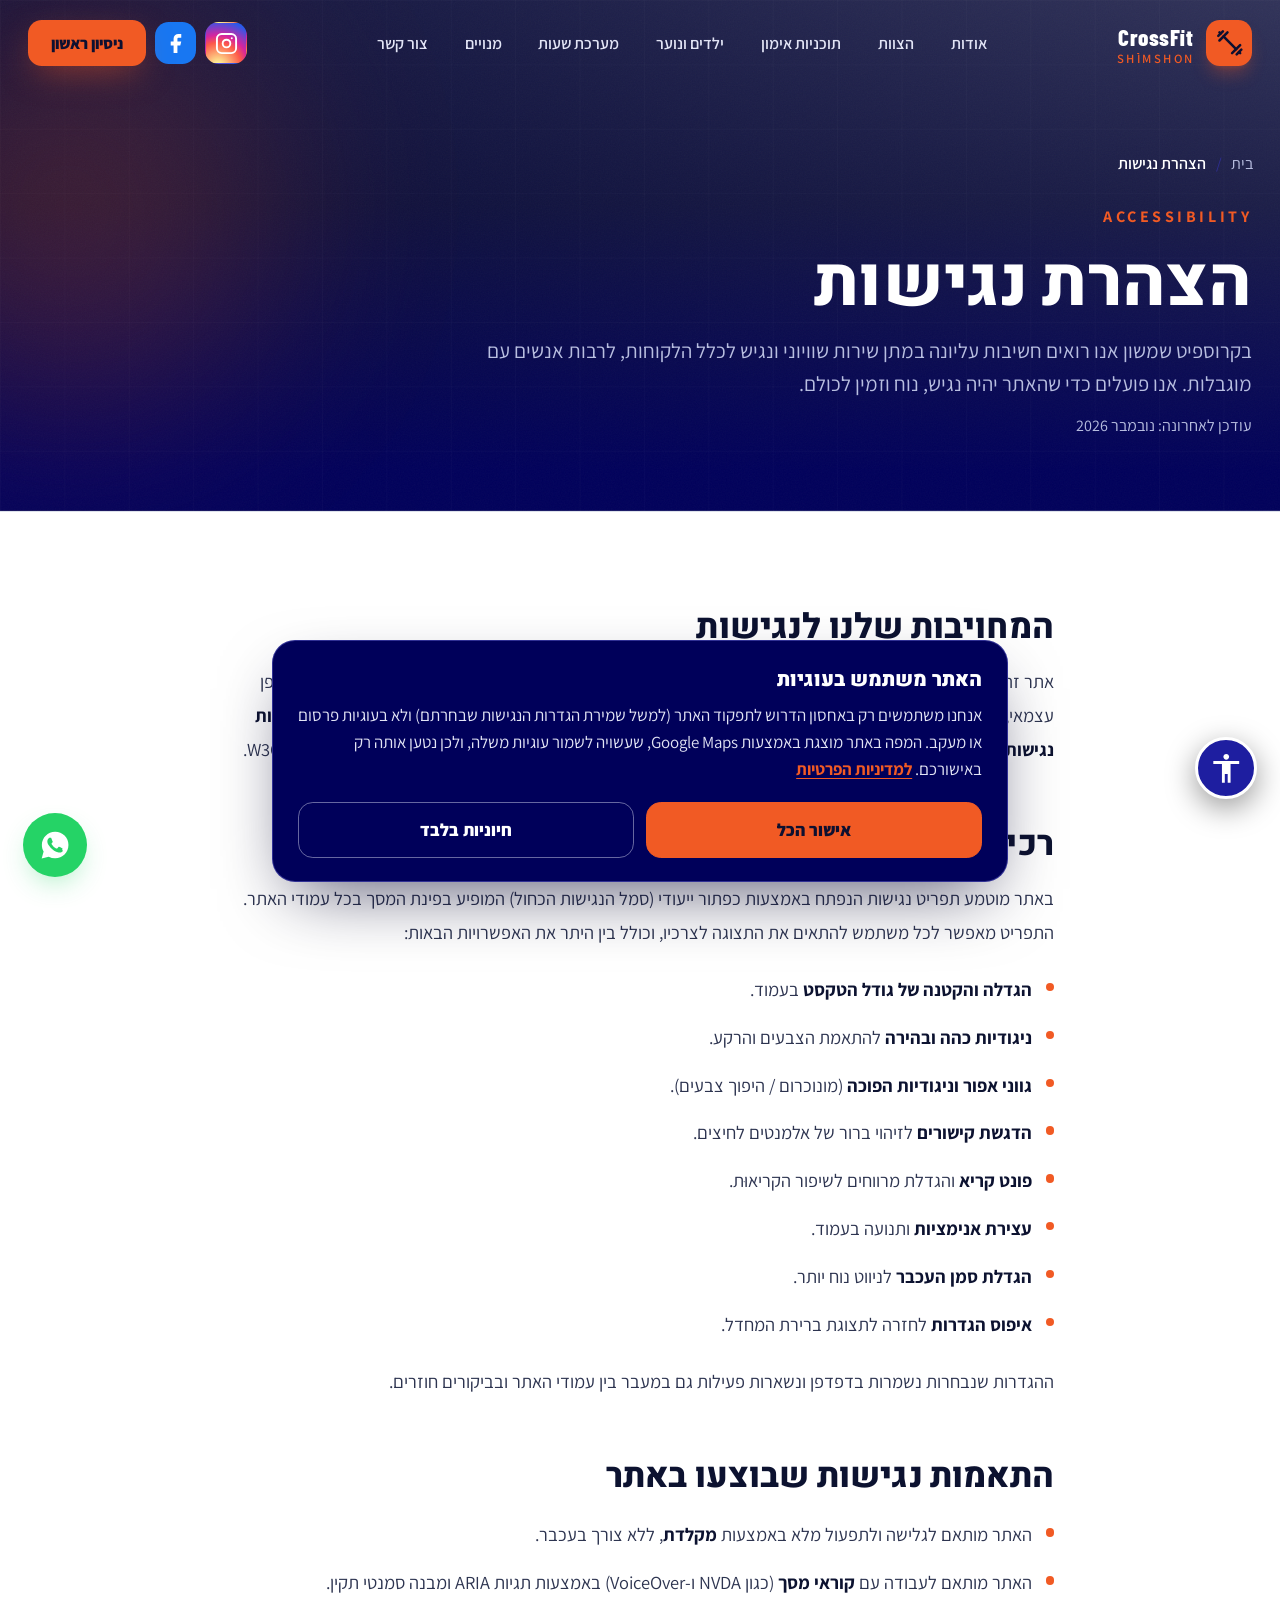
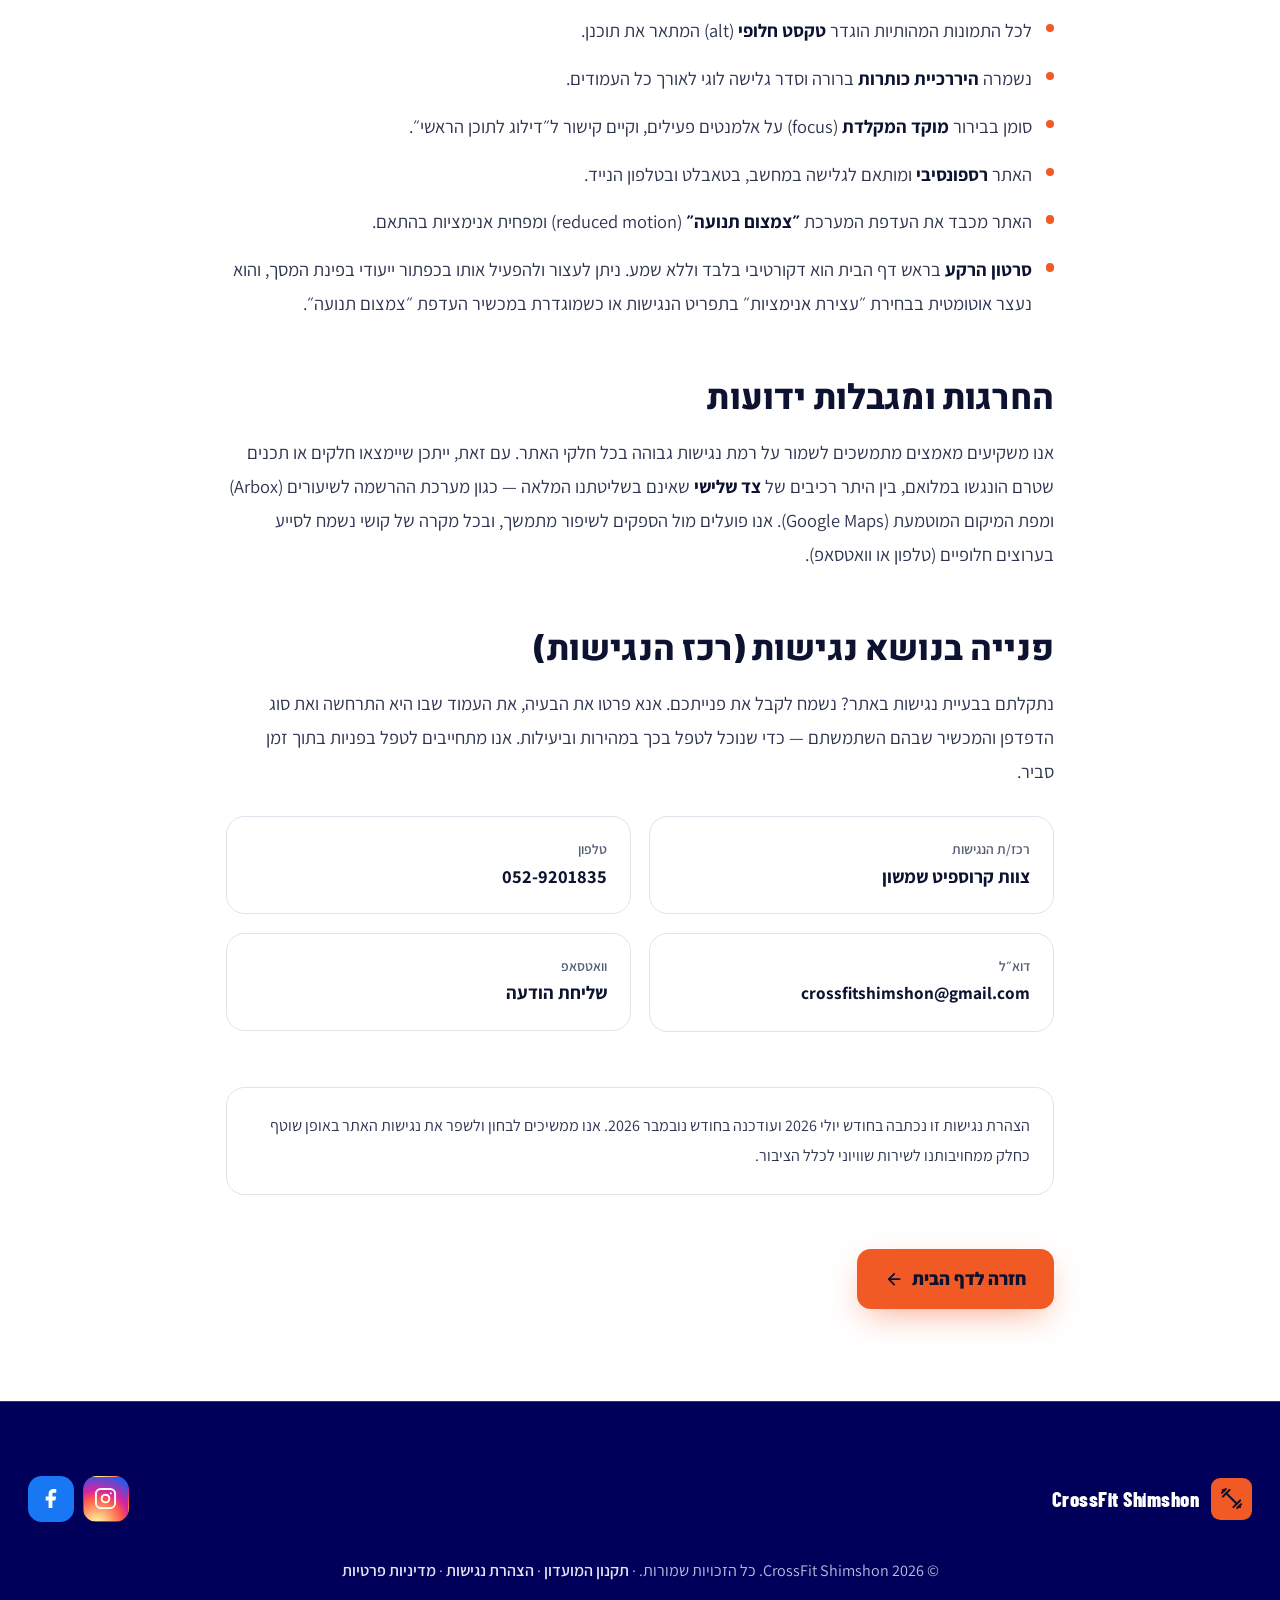
<file: accessibility.html>
<!DOCTYPE html>
<html lang="he" dir="rtl">
<head>
<meta charset="UTF-8" />
  <meta name="viewport" content="width=device-width, initial-scale=1, viewport-fit=cover" />
  <meta name="theme-color" content="#00005A" />
  <title>הצהרת נגישות | CrossFit Shimshon — קרוספיט שמשון</title>
  <link rel="icon" type="image/png" href="favicon.png">
  <link rel="apple-touch-icon" href="apple-touch-icon.png">
  <meta name="description" content="הצהרת הנגישות של אתר קרוספיט שמשון — האתר הותאם לתקן הישראלי ת״י 5568 (WCAG 2.0 רמה AA) בהתאם לתקנות שוויון זכויות לאנשים עם מוגבלות. פרטי רכז הנגישות ודרכי פנייה." />

  <!-- Open Graph -->
  <meta property="og:type" content="website" />
  <meta property="og:title" content="הצהרת נגישות | CrossFit Shimshon" />
  <meta property="og:description" content="מחויבות קרוספיט שמשון לנגישות דיגיטלית לכלל המשתמשים." />
  <meta property="og:locale" content="he_IL" />

  <!-- Fonts -->
  <link rel="preconnect" href="https://fonts.googleapis.com" />
  <link rel="preconnect" href="https://fonts.gstatic.com" crossorigin />
  <link href="https://fonts.googleapis.com/css2?family=Assistant:wght@400;500;600;700;800&family=Barlow+Condensed:wght@600;700;800&family=Barlow:wght@400;500;600&family=Heebo:wght@400;500;700;800;900&display=swap" rel="stylesheet" />

  <!-- Tailwind: compiled to assets/tailwind.css (linked before </head>) — no third-party runtime script -->

  <style>
    :root {
      --primary: #F15A24;
      --accent: rgb(var(--c-accent));
      --ink: #0E1030;
      --nav-h: 76px;
    }

    html { scroll-behavior: smooth; }
    /* CrossFit wordmark: square tittle over the "i", as in the official logo */
    .cf-i { position: relative; display: inline-block; line-height: 1; }
    .cf-i::after { content: ""; position: absolute; left: 50%; top: .198em; width: .135em; height: .135em; background: currentColor; transform: translateX(-50%); }
    .gradient-text .cf-i { color: #F15A24; -webkit-text-fill-color: #F15A24; }
    .gradient-text .cf-i::after { background: #F15A24; }
    .cf-I { position: relative; display: inline-block; line-height: 1; }
    .cf-I::after { content: ""; position: absolute; left: calc(50% - .1em); top: -.03em; width: .13em; height: .13em; background: currentColor; transform: translateX(-50%); }
    body { background-color: rgb(var(--c-base)); }

    /* ── Desktop display scale — page reads too small at 100% browser zoom ── */
    @media (min-width: 1024px) { html { zoom: 1.15; } }
    @media (min-width: 1440px) { html { zoom: 1.25; } }

    /* Anchor offset for sticky nav */
    section[id] { scroll-margin-top: calc(var(--nav-h) + 20px); }

    /* Selection + scrollbar polish */
    ::selection { background: var(--primary); color: #0E1030; }
    ::-webkit-scrollbar { width: 11px; }
    ::-webkit-scrollbar-track { background: #F4F5F8; }
    ::-webkit-scrollbar-thumb { background: #C3C8D6; border-radius: 999px; border: 3px solid #F4F5F8; }
    ::-webkit-scrollbar-thumb:hover { background: var(--primary); }

    /* Accessible focus ring */
    :focus-visible { outline: 3px solid var(--primary); outline-offset: 3px; border-radius: 6px; }
    .focus-ring:focus-visible { outline: 3px solid rgb(var(--c-fg)); outline-offset: 3px; }

    /* ── Background atmosphere ───────────────────────────── */
    .grid-bg {
      background-image:
        linear-gradient(to right, rgb(var(--c-grid) / .035) 1px, transparent 1px),
        linear-gradient(to bottom, rgb(var(--c-grid) / .035) 1px, transparent 1px);
      background-size: 56px 56px;
    }
    .glow-orb {
      position: absolute; border-radius: 50%;
      filter: blur(90px); opacity: .35; pointer-events: none; z-index: 0;
    }
    .noise::after {
      content: ""; position: absolute; inset: 0; pointer-events: none; opacity: .04; z-index: 1;
      background-image: url("data:image/svg+xml,%3Csvg xmlns='http://www.w3.org/2000/svg' width='160' height='160'%3E%3Cfilter id='n'%3E%3CfeTurbulence type='fractalNoise' baseFrequency='.85' numOctaves='3'/%3E%3C/filter%3E%3Crect width='100%25' height='100%25' filter='url(%23n)'/%3E%3C/svg%3E");
    }

    /* ── Typography helpers ──────────────────────────────── */
    .font-display { letter-spacing: .005em; }
    .eyebrow { letter-spacing: .22em; }
    .gradient-text {
      background: linear-gradient(100deg, #F9A07C 0%, #F15A24 45%, #D9481A 100%);
      -webkit-background-clip: text; background-clip: text; color: transparent;
    }

    /* ── Buttons ─────────────────────────────────────────── */
    .btn { position: relative; overflow: hidden; isolation: isolate; transition: transform .18s ease, box-shadow .25s ease, background-color .25s ease, color .25s ease; }
    .btn:hover { transform: translateY(-2px); }
    .btn:active { transform: translateY(0); }
    .btn-primary { box-shadow: 0 10px 30px -8px rgba(241,90,36,.55); }
    .btn-primary:hover { box-shadow: 0 16px 40px -8px rgba(241,90,36,.7); }
    .btn-shine::before {
      content: ""; position: absolute; inset: 0; z-index: -1;
      background: linear-gradient(120deg, transparent 30%, rgba(255,255,255,.35) 50%, transparent 70%);
      transform: translateX(-120%); transition: transform .6s ease;
    }
    .btn-shine:hover::before { transform: translateX(120%); }

    /* ── Cards ───────────────────────────────────────────── */
    .card { transition: transform .3s cubic-bezier(.22,1,.36,1), border-color .3s ease, box-shadow .3s ease, background-color .3s ease; }
    .ring-gradient { position: relative; }
    .ring-gradient::before {
      content: ""; position: absolute; inset: 0; border-radius: inherit; padding: 1px;
      background: linear-gradient(140deg, rgba(241,90,36,.7), rgba(241,90,36,0) 40%);
      -webkit-mask: linear-gradient(#000 0 0) content-box, linear-gradient(#000 0 0);
      -webkit-mask-composite: xor; mask-composite: exclude; pointer-events: none;
    }

    /* ── Scroll reveal ───────────────────────────────────── */
    [data-reveal] { opacity: 0; transform: translateY(26px); transition: opacity .7s cubic-bezier(.22,1,.36,1), transform .7s cubic-bezier(.22,1,.36,1); will-change: opacity, transform; }
    [data-reveal].is-visible { opacity: 1; transform: none; }

    /* content prose */
    .prose-a11y h2 { color: rgb(var(--c-fg)); }
    .prose-a11y p, .prose-a11y li { color: rgb(var(--c-fg-2)); line-height: 1.85; }
    .rule-dot { margin-top: .6rem; height: .45rem; width: .45rem; border-radius: 999px; background: var(--primary); flex: none; }

    /* nav scrolled state */
    #navbar { transition: background-color .3s ease, box-shadow .3s ease, border-color .3s ease, height .3s ease; }
    #navbar.scrolled { background-color: rgba(0,0,90,.94); backdrop-filter: blur(14px); border-color: rgba(46,46,146,.9); box-shadow: 0 8px 30px -16px rgba(0,0,40,.6); }

    /* mobile menu */
    #mobileMenu { transition: opacity .3s ease, transform .3s ease; }
    #mobileMenu.hidden-menu { opacity: 0; transform: translateY(-12px); pointer-events: none; }

    /* back to top */
    #toTop { transition: opacity .3s ease, transform .3s ease, background-color .25s ease; }
    #toTop.hide { opacity: 0; transform: translateY(16px) scale(.9); pointer-events: none; }

    /* ── Reduced motion ───── */
    @media (prefers-reduced-motion: reduce) {
      html { scroll-behavior: auto; }
      *, *::before, *::after { animation-duration: .001ms !important; animation-iteration-count: 1 !important; transition-duration: .001ms !important; }
      [data-reveal] { opacity: 1 !important; transform: none !important; }
    }

    /* ── contact cards: the email sizes off its own card, so it can never overflow ── */
    .contact-card { container-type: inline-size; }
    /* 5cqw lands on ~15px in the narrow 2-col card and caps there; the cap is set by
       Arial (the fallback face, ~14% wider than Assistant) still fitting the card. */
    .contact-email { white-space: nowrap; font-size: clamp(0.6875rem, 5cqw, 0.9375rem); }
    /* ── Light theme (logo palette: orange #F15A24, navy #00005A) ──
       Theme colours are RGB triples consumed by tailwind.config.js. Navbar, photo
       sections and footer are .zone-dark: the same classes there resolve to navy/white. */
    :root {
      --c-base: 243 245 248;  --c-surface: 255 255 255; --c-surface-2: 238 241 246;
      --c-surface-3: 226 231 239; --c-line: 221 226 235; --c-muted: 86 94 117;
      --c-fg: 12 18 48; --c-fg-2: 45 52 80; --c-fg-3: 100 108 132;
      --c-accent: 27 43 143; --c-primary-fg: 184 60 18; --c-grid: 12 18 48;
      --c-sky-200: 74 85 133; --c-sky-300: 19 32 110; --c-sky-400: 27 43 143; --c-sky-500: 27 43 143;
    }
    .zone-dark {
      --c-base: 0 0 90; --c-surface: 12 12 104; --c-surface-2: 22 22 120;
      --c-surface-3: 32 32 134; --c-line: 46 46 146; --c-muted: 184 190 224;
      --c-fg: 255 255 255; --c-fg-2: 226 228 245; --c-fg-3: 168 170 214;
      --c-accent: 139 139 255; --c-primary-fg: 241 90 36; --c-grid: 255 255 255;
      --c-sky-200: 201 206 255; --c-sky-300: 171 180 255; --c-sky-400: 139 150 255; --c-sky-500: 110 120 240;
      color: rgb(var(--c-fg-2));
    }
    .glow-orb { opacity: 0; }                 /* light sections stay clean */
    .zone-dark .glow-orb { opacity: .22; }
    .gradient-text { background-image: linear-gradient(100deg, #F47B4E 0%, #F15A24 45%, #C94314 100%); }
    .zone-dark .gradient-text { background-image: linear-gradient(100deg, #F9A07C 0%, #F15A24 45%, #D9481A 100%); }
    /* social buttons keep their own brand colours (doubled class beats the utilities) */
    .social-ig.social-ig, .social-fb.social-fb, .social-wa.social-wa { color: #fff; border-color: transparent; }
    .social-ig.social-ig { background: radial-gradient(circle at 30% 107%, #fdf497 0%, #fdf497 5%, #fd5949 45%, #d6249f 60%, #285AEB 90%); }
    .social-fb.social-fb { background: #1877F2; }
    .social-wa.social-wa { background: #25D366; box-shadow: 0 10px 25px -8px rgba(37,211,102,.45); }
    .social-ig.social-ig:hover, .social-fb.social-fb:hover, .social-wa.social-wa:hover { color: #fff; filter: brightness(1.08); }
  </style>
  <link rel="stylesheet" href="assets/tailwind.css">
</head>

<body class="bg-base font-body text-fg-2 antialiased selection:bg-primary">

  <!-- Skip link -->
  <a href="#main" class="sr-only focus:not-sr-only focus:fixed focus:top-3 focus:right-3 focus:z-[100] focus:rounded-lg focus:bg-primary focus:px-4 focus:py-2 focus:font-bold focus:text-ink">דלגו לתוכן הראשי</a>

  <!-- ════════════════════ NAVBAR ════════════════════ -->
  <header id="navbar" class="zone-dark fixed inset-x-0 top-0 z-50 h-[var(--nav-h)] border-b border-transparent">
    <nav class="mx-auto flex h-full max-w-content items-center justify-between gap-4 px-4 sm:px-6" aria-label="ניווט ראשי">
      <a href="index.html" class="group flex items-center gap-2.5" aria-label="קרוספיט שמשון — לדף הבית">
        <span class="grid h-10 w-10 place-items-center rounded-xl bg-primary text-ink shadow-lg shadow-primary/30 transition-transform duration-300 group-hover:rotate-[-8deg]">
          <svg class="h-6 w-6" viewBox="0 0 24 24" fill="none" stroke="currentColor" stroke-width="2.2" stroke-linecap="round" stroke-linejoin="round" aria-hidden="true"><path d="m6.5 6.5 11 11"/><path d="m21 21-1-1"/><path d="m3 3 1 1"/><path d="m18 22 4-4"/><path d="m2 6 4-4"/><path d="m3 10 7-7"/><path d="m14 21 7-7"/></svg>
        </span>
        <span class="flex flex-col items-center leading-none">
          <span class="font-display text-xl font-extrabold tracking-wide text-fg">CrossF<span class="cf-i">ı</span>t</span>
          <span class="text-[11px] font-semibold tracking-[.2em] text-primary-fg" aria-label="SHIMSHON">SH<span class="cf-I">I</span>MSHON</span>
        </span>
      </a>

      <ul class="hidden items-center gap-1 lg:flex">
        <li><a class="navlink rounded-lg px-3.5 py-2 text-sm font-semibold text-fg-2 transition-colors hover:text-fg" href="index.html#about">אודות</a></li>
        <li><a class="navlink rounded-lg px-3.5 py-2 text-sm font-semibold text-fg-2 transition-colors hover:text-fg" href="team.html">הצוות</a></li>
        <li><a class="navlink rounded-lg px-3.5 py-2 text-sm font-semibold text-fg-2 transition-colors hover:text-fg" href="index.html#programs">תוכניות אימון</a></li>
        <li><a class="navlink rounded-lg px-3.5 py-2 text-sm font-semibold text-fg-2 transition-colors hover:text-fg" href="kids.html">ילדים ונוער</a></li>
        <li><a class="navlink rounded-lg px-3.5 py-2 text-sm font-semibold text-fg-2 transition-colors hover:text-fg" href="index.html#schedule">מערכת שעות</a></li>
        <li><a class="navlink rounded-lg px-3.5 py-2 text-sm font-semibold text-fg-2 transition-colors hover:text-fg" href="index.html#pricing">מנויים</a></li>
        <li><a class="navlink rounded-lg px-3.5 py-2 text-sm font-semibold text-fg-2 transition-colors hover:text-fg" href="#contact">צור קשר</a></li>
      </ul>

      <div class="flex items-center gap-2">
        <!-- social — same destinations as the footer links -->
        <a aria-label="עמוד האינסטגרם שלנו" class="social-ig focus-ring hidden h-9 w-9 items-center justify-center rounded-xl border border-line bg-surface text-fg-2 transition-colors hover:border-primary/60 hover:text-primary-fg sm:inline-flex" href="https://www.instagram.com/crossfitshimshon/" rel="noopener" target="_blank">
          <svg aria-hidden="true" class="h-5 w-5" fill="none" stroke="currentColor" stroke-linecap="round" stroke-linejoin="round" stroke-width="2" viewBox="0 0 24 24"><rect height="20" rx="5" width="20" x="2" y="2"></rect><circle cx="12" cy="12" r="4"></circle><path d="M17.5 6.5h.01"></path></svg>
        </a>
        <a aria-label="עמוד הפייסבוק שלנו" class="social-fb focus-ring hidden h-9 w-9 items-center justify-center rounded-xl border border-line bg-surface text-fg-2 transition-colors hover:border-primary/60 hover:text-primary-fg sm:inline-flex" href="https://www.facebook.com/crossfitshimshon/" rel="noopener" target="_blank">
          <svg aria-hidden="true" class="h-5 w-5" fill="currentColor" viewBox="0 0 24 24"><path d="M18 2h-3a5 5 0 0 0-5 5v3H7v4h3v8h4v-8h3l1-4h-4V7a1 1 0 0 1 1-1h3z"></path></svg>
        </a>
        <a href="index.html#pricing" class="btn btn-primary btn-shine focus-ring hidden rounded-xl bg-primary px-5 py-2.5 text-sm font-extrabold text-ink sm:inline-flex">
          ניסיון ראשון
        </a>
        <button id="menuBtn" type="button" class="grid h-11 w-11 place-items-center rounded-xl border border-line bg-surface/60 text-fg lg:hidden" aria-label="פתיחת תפריט" aria-expanded="false" aria-controls="mobileMenu">
          <svg id="iconMenu" class="h-6 w-6" viewBox="0 0 24 24" fill="none" stroke="currentColor" stroke-width="2" stroke-linecap="round" aria-hidden="true"><path d="M4 6h16M4 12h16M4 18h16"/></svg>
          <svg id="iconClose" class="hidden h-6 w-6" viewBox="0 0 24 24" fill="none" stroke="currentColor" stroke-width="2" stroke-linecap="round" aria-hidden="true"><path d="M6 6l12 12M18 6L6 18"/></svg>
        </button>
      </div>
    </nav>

    <div id="mobileMenu" class="hidden-menu absolute inset-x-3 top-[calc(var(--nav-h)-6px)] z-50 overflow-hidden rounded-2xl border border-line bg-surface/95 p-2 shadow-2xl backdrop-blur-xl lg:hidden">
      <ul class="flex flex-col">
        <li><a class="mobilelink block rounded-xl px-4 py-3 font-semibold text-fg-2 hover:bg-surface-2 hover:text-fg" href="index.html#about">אודות</a></li>
        <li><a class="mobilelink block rounded-xl px-4 py-3 font-semibold text-fg-2 hover:bg-surface-2 hover:text-fg" href="team.html">הצוות</a></li>
        <li><a class="mobilelink block rounded-xl px-4 py-3 font-semibold text-fg-2 hover:bg-surface-2 hover:text-fg" href="index.html#programs">תוכניות אימון</a></li>
        <li><a class="mobilelink block rounded-xl px-4 py-3 font-semibold text-fg-2 hover:bg-surface-2 hover:text-fg" href="kids.html">ילדים ונוער</a></li>
        <li><a class="mobilelink block rounded-xl px-4 py-3 font-semibold text-fg-2 hover:bg-surface-2 hover:text-fg" href="index.html#schedule">מערכת שעות</a></li>
        <li><a class="mobilelink block rounded-xl px-4 py-3 font-semibold text-fg-2 hover:bg-surface-2 hover:text-fg" href="index.html#pricing">מנויים</a></li>
        <li><a class="mobilelink block rounded-xl px-4 py-3 font-semibold text-fg-2 hover:bg-surface-2 hover:text-fg" href="#contact">צור קשר</a></li>
      </ul>
      <a href="index.html#pricing" class="mobilelink btn btn-primary mt-2 flex w-full items-center justify-center rounded-xl bg-primary px-5 py-3 font-extrabold text-ink">ניסיון ראשון</a>
          <div class="mt-2 flex items-center justify-center gap-2">
        <a aria-label="עמוד האינסטגרם שלנו" class="social-ig focus-ring grid h-10 w-10 place-items-center rounded-xl border border-line bg-surface text-fg-2 transition-colors hover:border-primary/60 hover:text-primary-fg" href="https://www.instagram.com/crossfitshimshon/" rel="noopener" target="_blank">
          <svg aria-hidden="true" class="h-5 w-5" fill="none" stroke="currentColor" stroke-linecap="round" stroke-linejoin="round" stroke-width="2" viewBox="0 0 24 24"><rect height="20" rx="5" width="20" x="2" y="2"></rect><circle cx="12" cy="12" r="4"></circle><path d="M17.5 6.5h.01"></path></svg>
        </a>
        <a aria-label="עמוד הפייסבוק שלנו" class="social-fb focus-ring grid h-10 w-10 place-items-center rounded-xl border border-line bg-surface text-fg-2 transition-colors hover:border-primary/60 hover:text-primary-fg" href="https://www.facebook.com/crossfitshimshon/" rel="noopener" target="_blank">
          <svg aria-hidden="true" class="h-5 w-5" fill="currentColor" viewBox="0 0 24 24"><path d="M18 2h-3a5 5 0 0 0-5 5v3H7v4h3v8h4v-8h3l1-4h-4V7a1 1 0 0 1 1-1h3z"></path></svg>
        </a>
      </div>
    </div>
  </header>

  <main id="main">

    <!-- ════════════════════ HERO ════════════════════ -->
    <section class="zone-dark noise relative overflow-hidden pt-[calc(var(--nav-h)+3.5rem)] pb-14 sm:pb-16">
      <div class="absolute inset-0 z-0 bg-cover bg-center"
           style="background-image:linear-gradient(to top, #00005A 8%, rgba(4,6,52,.82) 60%, rgba(4,6,52,.66) 100%), linear-gradient(to left, rgba(4,6,52,.45), rgba(4,6,52,.88)), url('https://images.unsplash.com/photo-1534438327276-14e5300c3a48?q=80&w=1920&auto=format&fit=crop');"></div>
      <div class="grid-bg absolute inset-0 z-0 opacity-60"></div>
      <div class="glow-orb left-[-120px] top-0 h-[360px] w-[360px] bg-primary"></div>

      <div class="relative z-10 mx-auto w-full max-w-content px-4 sm:px-6">
        <nav aria-label="פירורי לחם" class="mb-6" data-reveal>
          <ol class="flex items-center gap-2 text-sm text-muted-fg">
            <li><a href="index.html" class="transition-colors hover:text-primary-fg">בית</a></li>
            <li aria-hidden="true" class="text-line">/</li>
            <li class="font-semibold text-fg" aria-current="page">הצהרת נגישות</li>
          </ol>
        </nav>

        <div class="max-w-3xl" data-reveal>
          <span class="eyebrow text-sm font-bold uppercase text-primary-fg">ACCESSIBILITY</span>
          <h1 class="mt-3 font-display text-4xl font-extrabold uppercase leading-[1.05] text-fg sm:text-5xl md:text-6xl">הצהרת נגישות</h1>
          <p class="mt-5 max-w-2xl text-lg text-muted-fg">בקרוספיט שמשון אנו רואים חשיבות עליונה במתן שירות שוויוני ונגיש לכלל הלקוחות, לרבות אנשים עם מוגבלות. אנו פועלים כדי שהאתר יהיה נגיש, נוח וזמין לכולם.</p>
          <p class="mt-3 text-sm text-muted-fg">עודכן לאחרונה: נובמבר 2026</p>
        </div>
      </div>
    </section>

    <!-- ════════════════════ CONTENT ════════════════════ -->
    <section class="relative border-t border-line bg-surface py-16 sm:py-20">
      <div class="mx-auto max-w-3xl px-4 sm:px-6 prose-a11y">

        <div class="space-y-12">

          <div data-reveal>
            <h2 class="font-display text-2xl font-extrabold uppercase text-fg sm:text-3xl">המחויבות שלנו לנגישות</h2>
            <p class="mt-4">אתר זה הונגש מתוך רצון ומחויבות לאפשר לכל אדם, ובכלל זה אנשים עם מוגבלות, לגלוש בו ולהשתמש בשירותיו באופן עצמאי, שוויוני, מכובד ונוח. הנגשת האתר בוצעה בהתאם להוראות <strong class="text-fg">תקנות שוויון זכויות לאנשים עם מוגבלות (התאמות נגישות לשירות), התשע״ג-2013</strong> ולתקן הישראלי <strong class="text-fg">ת״י 5568</strong>, המבוסס על הנחיות <strong class="text-fg">WCAG 2.0 ברמת AA</strong> של ארגון ה-W3C.</p>
          </div>

          <div data-reveal>
            <h2 class="font-display text-2xl font-extrabold uppercase text-fg sm:text-3xl">רכיב הנגישות באתר</h2>
            <p class="mt-4">באתר מוטמע תפריט נגישות הנפתח באמצעות כפתור ייעודי (סמל הנגישות הכחול) המופיע בפינת המסך בכל עמודי האתר. התפריט מאפשר לכל משתמש להתאים את התצוגה לצרכיו, וכולל בין היתר את האפשרויות הבאות:</p>
            <ul class="mt-5 space-y-3">
              <li class="flex gap-3"><span class="rule-dot"></span><span><strong class="text-fg">הגדלה והקטנה של גודל הטקסט</strong> בעמוד.</span></li>
              <li class="flex gap-3"><span class="rule-dot"></span><span><strong class="text-fg">ניגודיות כהה ובהירה</strong> להתאמת הצבעים והרקע.</span></li>
              <li class="flex gap-3"><span class="rule-dot"></span><span><strong class="text-fg">גווני אפור וניגודיות הפוכה</strong> (מונוכרום / היפוך צבעים).</span></li>
              <li class="flex gap-3"><span class="rule-dot"></span><span><strong class="text-fg">הדגשת קישורים</strong> לזיהוי ברור של אלמנטים לחיצים.</span></li>
              <li class="flex gap-3"><span class="rule-dot"></span><span><strong class="text-fg">פונט קריא</strong> והגדלת מרווחים לשיפור הקריאוּת.</span></li>
              <li class="flex gap-3"><span class="rule-dot"></span><span><strong class="text-fg">עצירת אנימציות</strong> ותנועה בעמוד.</span></li>
              <li class="flex gap-3"><span class="rule-dot"></span><span><strong class="text-fg">הגדלת סמן העכבר</strong> לניווט נוח יותר.</span></li>
              <li class="flex gap-3"><span class="rule-dot"></span><span><strong class="text-fg">איפוס הגדרות</strong> לחזרה לתצוגת ברירת המחדל.</span></li>
            </ul>
            <p class="mt-5">ההגדרות שנבחרות נשמרות בדפדפן ונשארות פעילות גם במעבר בין עמודי האתר ובביקורים חוזרים.</p>
          </div>

          <div data-reveal>
            <h2 class="font-display text-2xl font-extrabold uppercase text-fg sm:text-3xl">התאמות נגישות שבוצעו באתר</h2>
            <ul class="mt-5 space-y-3">
              <li class="flex gap-3"><span class="rule-dot"></span><span>האתר מותאם לגלישה ולתפעול מלא באמצעות <strong class="text-fg">מקלדת</strong>, ללא צורך בעכבר.</span></li>
              <li class="flex gap-3"><span class="rule-dot"></span><span>האתר מותאם לעבודה עם <strong class="text-fg">קוראי מסך</strong> (כגון NVDA ו-VoiceOver) באמצעות תגיות ARIA ומבנה סמנטי תקין.</span></li>
              <li class="flex gap-3"><span class="rule-dot"></span><span>לכל התמונות המהותיות הוגדר <strong class="text-fg">טקסט חלופי</strong> (alt) המתאר את תוכנן.</span></li>
              <li class="flex gap-3"><span class="rule-dot"></span><span>נשמרה <strong class="text-fg">היררכיית כותרות</strong> ברורה וסדר גלישה לוגי לאורך כל העמודים.</span></li>
              <li class="flex gap-3"><span class="rule-dot"></span><span>סומן בבירור <strong class="text-fg">מוקד המקלדת</strong> (focus) על אלמנטים פעילים, וקיים קישור ל״דילוג לתוכן הראשי״.</span></li>
              <li class="flex gap-3"><span class="rule-dot"></span><span>האתר <strong class="text-fg">רספונסיבי</strong> ומותאם לגלישה במחשב, בטאבלט ובטלפון הנייד.</span></li>
              <li class="flex gap-3"><span class="rule-dot"></span><span>האתר מכבד את העדפת המערכת <strong class="text-fg">״צמצום תנועה״</strong> (reduced motion) ומפחית אנימציות בהתאם.</span></li>
              <li class="flex gap-3"><span class="rule-dot"></span><span><strong class="text-fg">סרטון הרקע</strong> בראש דף הבית הוא דקורטיבי בלבד וללא שמע. ניתן לעצור ולהפעיל אותו בכפתור ייעודי בפינת המסך, והוא נעצר אוטומטית בבחירת ״עצירת אנימציות״ בתפריט הנגישות או כשמוגדרת במכשיר העדפת ״צמצום תנועה״.</span></li>
            </ul>
          </div>

          <div data-reveal>
            <h2 class="font-display text-2xl font-extrabold uppercase text-fg sm:text-3xl">החרגות ומגבלות ידועות</h2>
            <p class="mt-4">אנו משקיעים מאמצים מתמשכים לשמור על רמת נגישות גבוהה בכל חלקי האתר. עם זאת, ייתכן שיימצאו חלקים או תכנים שטרם הונגשו במלואם, בין היתר רכיבים של <strong class="text-fg">צד שלישי</strong> שאינם בשליטתנו המלאה — כגון מערכת ההרשמה לשיעורים (Arbox) ומפת המיקום המוטמעת (Google Maps). אנו פועלים מול הספקים לשיפור מתמשך, ובכל מקרה של קושי נשמח לסייע בערוצים חלופיים (טלפון או וואטסאפ).</p>
          </div>

          <div data-reveal>
            <h2 class="font-display text-2xl font-extrabold uppercase text-fg sm:text-3xl">פנייה בנושא נגישות (רכז הנגישות)</h2>
            <p class="mt-4">נתקלתם בבעיית נגישות באתר? נשמח לקבל את פנייתכם. אנא פרטו את הבעיה, את העמוד שבו היא התרחשה ואת סוג הדפדפן והמכשיר שבהם השתמשתם — כדי שנוכל לטפל בכך במהירות וביעילות. אנו מתחייבים לטפל בפניות בתוך זמן סביר.</p>

            <div class="mt-6 grid gap-4 sm:grid-cols-2">
              <div class="card rounded-2xl border border-line bg-surface p-5">
                <span class="block text-xs font-semibold text-muted-fg">רכז/ת הנגישות</span>
                <span class="mt-1 block font-bold text-fg">צוות קרוספיט שמשון</span>
              </div>
              <a href="tel:+972529201835" class="card flex flex-col rounded-2xl border border-line bg-surface p-5 hover:text-fg">
                <span class="text-xs font-semibold text-muted-fg">טלפון</span>
                <span class="mt-1 font-bold text-fg">052-9201835</span>
              </a>
              <a href="mailto:crossfitshimshon@gmail.com" class="card contact-card flex flex-col rounded-2xl border border-line bg-surface p-5 hover:text-fg">
                <span class="text-xs font-semibold text-muted-fg">דוא״ל</span>
                <span class="contact-email mt-1 font-bold text-fg">crossfitshimshon@gmail.com</span>
              </a>
              <a href="https://wa.me/972529201835" rel="noopener" target="_blank" class="card flex flex-col rounded-2xl border border-line bg-surface p-5 hover:text-fg">
                <span class="text-xs font-semibold text-muted-fg">וואטסאפ</span>
                <span class="mt-1 font-bold text-fg">שליחת הודעה</span>
              </a>
            </div>
          </div>

          <div data-reveal>
            <p class="rounded-2xl border border-line bg-surface/60 p-5 text-sm text-muted-fg">הצהרת נגישות זו נכתבה בחודש יולי 2026 ועודכנה בחודש נובמבר 2026. אנו ממשיכים לבחון ולשפר את נגישות האתר באופן שוטף כחלק ממחויבותנו לשירות שוויוני לכלל הציבור.</p>
          </div>

          <div data-reveal>
            <a href="index.html" class="btn btn-primary btn-shine focus-ring inline-flex items-center gap-2 rounded-xl bg-primary px-6 py-3.5 font-extrabold text-ink">
              חזרה לדף הבית
              <svg class="h-4 w-4" viewBox="0 0 24 24" fill="none" stroke="currentColor" stroke-width="2.4" stroke-linecap="round" stroke-linejoin="round" aria-hidden="true"><path d="M19 12H5"/><path d="m12 19-7-7 7-7"/></svg>
            </a>
          </div>

        </div>
      </div>
    </section>

    <!-- ════════════════════ FOOTER ════════════════════ -->
    <footer id="contact" class="zone-dark relative border-t border-line bg-base">
      <div class="mx-auto max-w-content px-4 py-16 sm:px-6">
        <div class="flex flex-col items-center justify-between gap-6 sm:flex-row">
          <a href="index.html" class="flex items-center gap-2.5" aria-label="קרוספיט שמשון">
            <span class="grid h-9 w-9 place-items-center rounded-lg bg-primary text-ink"><svg class="h-5 w-5" viewBox="0 0 24 24" fill="none" stroke="currentColor" stroke-width="2.2" stroke-linecap="round" stroke-linejoin="round" aria-hidden="true"><path d="m6.5 6.5 11 11"/><path d="m21 21-1-1"/><path d="m3 3 1 1"/><path d="m18 22 4-4"/><path d="m2 6 4-4"/><path d="m3 10 7-7"/><path d="m14 21 7-7"/></svg></span>
            <span class="font-display text-lg font-extrabold tracking-wide text-fg">CrossF<span class="cf-i">ı</span>t Sh<span class="cf-i">ı</span>mshon</span>
          </a>

          <div class="flex items-center gap-2">
            <a href="https://www.instagram.com/crossfitshimshon/" target="_blank" rel="noopener" aria-label="עמוד האינסטגרם שלנו" class="social-ig focus-ring grid h-10 w-10 place-items-center rounded-xl border border-line bg-surface text-fg-2 transition-colors hover:border-primary/60 hover:text-primary-fg">
              <svg class="h-5 w-5" viewBox="0 0 24 24" fill="none" stroke="currentColor" stroke-width="2" stroke-linecap="round" stroke-linejoin="round" aria-hidden="true"><rect x="2" y="2" width="20" height="20" rx="5"/><circle cx="12" cy="12" r="4"/><path d="M17.5 6.5h.01"/></svg>
            </a>
            <a href="https://www.facebook.com/crossfitshimshon/" target="_blank" rel="noopener" aria-label="עמוד הפייסבוק שלנו" class="social-fb focus-ring grid h-10 w-10 place-items-center rounded-xl border border-line bg-surface text-fg-2 transition-colors hover:border-primary/60 hover:text-primary-fg">
              <svg class="h-5 w-5" viewBox="0 0 24 24" fill="currentColor" aria-hidden="true"><path d="M18 2h-3a5 5 0 0 0-5 5v3H7v4h3v8h4v-8h3l1-4h-4V7a1 1 0 0 1 1-1h3z"/></svg>
            </a>
          </div>
        </div>

        <p class="mt-8 text-center text-sm text-muted-fg">© <span id="year">2026</span> CrossFit Shimshon. כל הזכויות שמורות. · <a href="terms.html" class="font-semibold text-fg-2 underline-offset-4 transition-colors hover:text-primary-fg hover:underline">תקנון המועדון</a> · <a href="accessibility.html" class="font-semibold text-fg-2 underline-offset-4 transition-colors hover:text-primary-fg hover:underline">הצהרת נגישות</a> · <a href="privacy.html" class="font-semibold text-fg-2 underline-offset-4 transition-colors hover:text-primary-fg hover:underline">מדיניות פרטיות</a></p>
      </div>
    </footer>
  </main>

  <!-- floating WhatsApp -->
  <a href="https://wa.me/972529201835?text=%D7%A9%D7%9C%D7%95%D7%9D%2C%20%D7%94%D7%92%D7%A2%D7%AA%D7%99%20%D7%9E%D7%94%D7%90%D7%AA%D7%A8%20%D7%A9%D7%9C%D7%9B%D7%9D%20%D7%95%D7%90%D7%A9%D7%9E%D7%97%20%D7%9C%D7%A7%D7%91%D7%95%D7%A2%20%D7%A9%D7%99%D7%A2%D7%95%D7%A8%20%D7%A0%D7%99%D7%A1%D7%99%D7%95%D7%9F" aria-label="צרו קשר בוואטסאפ" class="social-wa focus-ring fixed bottom-5 left-5 z-40 grid h-14 w-14 place-items-center rounded-full bg-accent text-fg shadow-xl shadow-accent/30 transition-transform hover:scale-110">
    <svg class="h-7 w-7" viewBox="0 0 24 24" fill="currentColor" aria-hidden="true"><path d="M12.04 2c-5.46 0-9.91 4.45-9.91 9.91 0 1.75.46 3.45 1.32 4.95L2 22l5.25-1.38a9.86 9.86 0 0 0 4.79 1.22h.01c5.46 0 9.91-4.45 9.91-9.91 0-2.65-1.03-5.14-2.9-7.01A9.82 9.82 0 0 0 12.04 2zm5.8 14.13c-.24.68-1.42 1.31-1.96 1.36-.5.05-1.13.07-1.83-.11-.42-.13-.96-.31-1.66-.61-2.92-1.26-4.82-4.2-4.97-4.39-.15-.19-1.2-1.59-1.2-3.03 0-1.44.76-2.15 1.03-2.45.27-.29.59-.37.79-.37.2 0 .39 0 .56.01.18.01.42-.07.66.5.24.59.82 2.03.89 2.18.07.15.12.32.02.51-.09.19-.14.31-.27.48-.14.16-.29.36-.41.49-.14.14-.28.29-.12.57.16.27.71 1.16 1.52 1.88 1.04.93 1.92 1.21 2.19 1.35.27.13.43.11.59-.07.16-.18.68-.79.86-1.06.18-.27.36-.22.6-.13.24.09 1.55.73 1.81.86.27.13.45.2.51.31.07.11.07.63-.17 1.31z"/></svg>
  </a>

  <!-- back to top -->
  <button id="toTop" type="button" class="hide focus-ring fixed bottom-5 right-5 z-40 grid h-12 w-12 place-items-center rounded-full border border-line bg-surface/90 text-fg backdrop-blur hover:bg-primary hover:text-ink" aria-label="חזרה לראש העמוד">
    <svg class="h-6 w-6" viewBox="0 0 24 24" fill="none" stroke="currentColor" stroke-width="2.4" stroke-linecap="round" stroke-linejoin="round" aria-hidden="true"><path d="m18 15-6-6-6 6"/></svg>
  </button>

  <!-- ═══════════════ תפריט נגישות (ת"י 5568 / תקנות שוויון זכויות) ═══════════════ -->
  <style id="a11y-styles">
    /* ── Feature classes applied to <html> ─────────────────────────────── */
    html.a11y-links a,
    html.a11y-links a * { text-decoration: underline !important; text-underline-offset: 3px !important; }
    html.a11y-links a { outline: 2px solid #ffd400 !important; outline-offset: 2px !important; background-color: rgba(255,212,0,.14) !important; border-radius: 3px; }

    html.a11y-readable, html.a11y-readable *:not(.a11y-ui):not(.a11y-ui *) {
      font-family: "Arial", "Assistant", "Segoe UI", sans-serif !important;
      letter-spacing: .02em !important;
      line-height: 1.7 !important;
      font-weight: 500 !important;
    }

    html.a11y-noanim, html.a11y-noanim *:not(.a11y-ui):not(.a11y-ui *),
    html.a11y-noanim *::before, html.a11y-noanim *::after {
      animation-duration: .001ms !important;
      animation-iteration-count: 1 !important;
      transition-duration: .001ms !important;
      scroll-behavior: auto !important;
    }
    html.a11y-noanim [data-reveal] { opacity: 1 !important; transform: none !important; }

    html.a11y-cursor, html.a11y-cursor *:not(.a11y-ui):not(.a11y-ui *) {
      cursor: url('data:image/svg+xml;utf8,<svg xmlns="http://www.w3.org/2000/svg" width="36" height="36" viewBox="0 0 32 32"><path d="M6 2l0 23 5.5-5.5 3.2 7.5 4.2-1.8-3.2-7.4 7.6 0z" fill="black" stroke="white" stroke-width="1.6" stroke-linejoin="round"/></svg>') 5 2, auto !important;
    }

    /* High-contrast dark — widget (.a11y-ui) explicitly excluded */
    html.a11y-hc-dark, html.a11y-hc-dark body { background: #000 !important; }
    html.a11y-hc-dark *:not(.a11y-ui):not(.a11y-ui *) {
      background-color: #000 !important;
      color: #fff !important;
      border-color: #fff !important;
      box-shadow: none !important;
      text-shadow: none !important;
      background-image: none !important;
    }
    html.a11y-hc-dark a:not(.a11y-ui):not(.a11y-ui *),
    html.a11y-hc-dark a:not(.a11y-ui) * { color: #ffed4a !important; text-decoration: underline !important; }
    html.a11y-hc-dark button:not(.a11y-ui):not(.a11y-ui *),
    html.a11y-hc-dark input, html.a11y-hc-dark textarea, html.a11y-hc-dark select {
      background: #000 !important; color: #fff !important; border: 1px solid #fff !important;
    }
    html.a11y-hc-dark img:not(.a11y-ui) { filter: grayscale(1) contrast(1.1) !important; }

    /* High-contrast light */
    html.a11y-hc-light, html.a11y-hc-light body { background: #fff !important; }
    html.a11y-hc-light *:not(.a11y-ui):not(.a11y-ui *) {
      background-color: #fff !important;
      color: #111 !important;
      border-color: #111 !important;
      box-shadow: none !important;
      text-shadow: none !important;
      background-image: none !important;
    }
    html.a11y-hc-light a:not(.a11y-ui):not(.a11y-ui *),
    html.a11y-hc-light a:not(.a11y-ui) * { color: #0000cc !important; text-decoration: underline !important; }
    html.a11y-hc-light img:not(.a11y-ui) { filter: contrast(1.1) !important; }

    /* ── The widget itself (immune to page + contrast overrides) ───────── */
    #a11y-fab {
      position: fixed; inset-inline-start: 20px; bottom: 88px; z-index: 999998;
      width: 54px; height: 54px; border-radius: 50%;
      display: grid; place-items: center;
      background: #1E1EA0; color: #fff; border: 3px solid #fff;
      box-shadow: 0 8px 26px rgba(0,0,0,.4); cursor: pointer;
      padding: 0; transition: transform .16s ease, background-color .16s ease;
      touch-action: none; user-select: none; -webkit-user-select: none;
    }
    #a11y-fab:hover { background: #1e40af; transform: scale(1.06); }
    #a11y-fab.is-dragging { cursor: grabbing; transition: none; transform: none; box-shadow: 0 12px 34px rgba(0,0,0,.5); }
    #a11y-fab svg { width: 30px; height: 30px; pointer-events: none; }
    #a11y-fab:focus-visible { outline: 3px solid #fff; outline-offset: 3px; }

    #a11y-panel {
      position: fixed; inset-inline-start: 20px; bottom: 152px; z-index: 999999;
      width: 320px; max-width: calc(100vw - 40px);
      max-height: calc(100vh - 180px); overflow-y: auto;
      display: none; flex-direction: column;
      background: #ffffff; color: #16202e;
      border: 1px solid #d7dce3; border-radius: 16px;
      box-shadow: 0 20px 60px rgba(0,0,0,.35);
      font-family: "Assistant", "Heebo", Arial, sans-serif;
      direction: rtl; text-align: right;
      -webkit-font-smoothing: antialiased;
    }
    #a11y-panel.is-open { display: flex; }

    #a11y-panel .a11y-head {
      display: flex; align-items: center; justify-content: space-between; gap: 10px;
      padding: 14px 16px; border-bottom: 1px solid #e6e9ee;
      background: #1E1EA0; color: #fff; border-radius: 16px 16px 0 0;
      position: sticky; top: 0;
    }
    #a11y-panel .a11y-head-title { display: flex; align-items: center; gap: 9px; font-size: 17px; font-weight: 800; }
    #a11y-panel .a11y-head-title svg { width: 22px; height: 22px; }
    #a11y-panel .a11y-close {
      width: 32px; height: 32px; border-radius: 8px; border: 0; cursor: pointer;
      background: rgba(255,255,255,.16); color: #fff; font-size: 18px; line-height: 1;
      display: grid; place-items: center;
    }
    #a11y-panel .a11y-close:hover { background: rgba(255,255,255,.3); }

    #a11y-panel .a11y-body { padding: 14px 16px 16px; display: flex; flex-direction: column; gap: 12px; }

    #a11y-panel .a11y-font-row {
      display: flex; align-items: center; justify-content: space-between; gap: 10px;
      padding: 10px 12px; background: #f3f5f9; border: 1px solid #e2e6ec; border-radius: 12px;
    }
    #a11y-panel .a11y-font-label { font-size: 14px; font-weight: 700; }
    #a11y-panel .a11y-font-ctrls { display: flex; align-items: center; gap: 8px; }
    #a11y-panel .a11y-step {
      min-width: 40px; height: 36px; padding: 0 10px; border-radius: 9px;
      border: 1px solid #c7ccd6; background: #fff; color: #16202e;
      font-size: 15px; font-weight: 800; cursor: pointer;
    }
    #a11y-panel .a11y-step:hover { border-color: #1E1EA0; color: #1E1EA0; }
    #a11y-panel .a11y-font-val { min-width: 48px; text-align: center; font-size: 14px; font-weight: 800; }

    #a11y-panel .a11y-grid { display: grid; grid-template-columns: 1fr 1fr; gap: 8px; }
    #a11y-panel .a11y-btn {
      display: flex; flex-direction: column; align-items: center; justify-content: center; gap: 6px;
      text-align: center; min-height: 74px; padding: 10px 8px;
      border: 1px solid #dbe0e8; border-radius: 12px; background: #fff; color: #223;
      font-size: 12.5px; font-weight: 700; line-height: 1.25; cursor: pointer;
      transition: border-color .14s ease, background-color .14s ease, color .14s ease;
    }
    #a11y-panel .a11y-btn svg { width: 22px; height: 22px; }
    #a11y-panel .a11y-btn:hover { border-color: #1E1EA0; color: #1E1EA0; background: #f4f7ff; }
    #a11y-panel .a11y-btn[aria-pressed="true"] {
      background: #1E1EA0; border-color: #1E1EA0; color: #fff;
    }
    #a11y-panel .a11y-btn:focus-visible,
    #a11y-panel .a11y-step:focus-visible,
    #a11y-panel .a11y-close:focus-visible,
    #a11y-panel .a11y-reset:focus-visible,
    #a11y-panel .a11y-statement:focus-visible { outline: 3px solid #1E1EA0; outline-offset: 2px; }

    #a11y-panel .a11y-reset {
      margin-top: 2px; padding: 11px 12px; border-radius: 11px;
      border: 1px solid #e0b4b4; background: #fdf2f2; color: #a12b2b;
      font-size: 14px; font-weight: 800; cursor: pointer;
    }
    #a11y-panel .a11y-reset:hover { background: #fbe4e4; }

    #a11y-panel .a11y-statement {
      display: block; text-align: center; padding-top: 4px;
      font-size: 13.5px; font-weight: 700; color: #1E1EA0; text-decoration: none;
    }
    #a11y-panel .a11y-statement:hover { text-decoration: underline; }

    @media (max-width: 560px) {
      #a11y-fab { width: 50px; height: 50px; bottom: 84px; }
      #a11y-fab svg { width: 28px; height: 28px; }
      #a11y-panel {
        inset-inline-start: auto;
        left: 50%; right: auto;
        transform: translateX(-50%);
        width: min(340px, 92vw);
        bottom: 140px;
      }
    }

</style>

  <!-- Accessibility floating button -->
  <button id="a11y-fab" class="a11y-ui" type="button" aria-haspopup="dialog" aria-expanded="false" aria-controls="a11y-panel" aria-label="פתיחת תפריט נגישות" title="תפריט נגישות — לחצו לפתיחה · ניתן לגרור להזזה">
    <svg viewBox="0 0 24 24" fill="currentColor" aria-hidden="true" focusable="false"><path d="M12 2c1.1 0 2 .9 2 2s-.9 2-2 2-2-.9-2-2 .9-2 2-2zm9 7h-6v13h-2v-6h-2v6H9V9H3V7h18v2z"/></svg>
  </button>

  <!-- Accessibility menu -->
  <div id="a11y-panel" class="a11y-ui" role="dialog" aria-label="תפריט נגישות">
    <div class="a11y-head">
      <span class="a11y-head-title">
        <svg viewBox="0 0 24 24" fill="currentColor" aria-hidden="true" focusable="false"><path d="M12 2c1.1 0 2 .9 2 2s-.9 2-2 2-2-.9-2-2 .9-2 2-2zm9 7h-6v13h-2v-6h-2v6H9V9H3V7h18v2z"/></svg>
        תפריט נגישות
      </span>
      <button type="button" class="a11y-close" data-a11y="close" aria-label="סגירת תפריט הנגישות">✕</button>
    </div>

    <div class="a11y-body">
      <div class="a11y-font-row">
        <span class="a11y-font-label">גודל טקסט</span>
        <div class="a11y-font-ctrls">
          <button type="button" class="a11y-step" data-a11y="font-dec" aria-label="הקטנת גודל הטקסט">A−</button>
          <span class="a11y-font-val" id="a11y-font-val" aria-live="polite">100%</span>
          <button type="button" class="a11y-step" data-a11y="font-inc" aria-label="הגדלת גודל הטקסט">A+</button>
        </div>
      </div>

      <div class="a11y-grid">
        <button type="button" class="a11y-btn" data-a11y="hc-dark" aria-pressed="false">
          <svg viewBox="0 0 24 24" fill="none" stroke="currentColor" stroke-width="2" aria-hidden="true"><circle cx="12" cy="12" r="9"/><path d="M12 3a9 9 0 0 0 0 18z" fill="currentColor" stroke="none"/></svg>
          <span>ניגודיות כהה</span>
        </button>
        <button type="button" class="a11y-btn" data-a11y="hc-light" aria-pressed="false">
          <svg viewBox="0 0 24 24" fill="none" stroke="currentColor" stroke-width="2" stroke-linecap="round" aria-hidden="true"><circle cx="12" cy="12" r="4"/><path d="M12 2v2M12 20v2M4.9 4.9l1.4 1.4M17.7 17.7l1.4 1.4M2 12h2M20 12h2M4.9 19.1l1.4-1.4M17.7 6.3l1.4-1.4"/></svg>
          <span>ניגודיות בהירה</span>
        </button>
        <button type="button" class="a11y-btn" data-a11y="mono" aria-pressed="false">
          <svg viewBox="0 0 24 24" fill="none" stroke="currentColor" stroke-width="2" aria-hidden="true"><circle cx="12" cy="12" r="9"/><path d="M12 3v18" stroke-width="2"/><path d="M12 3a9 9 0 0 1 0 18z" fill="currentColor" stroke="none" opacity=".45"/></svg>
          <span>גווני אפור</span>
        </button>
        <button type="button" class="a11y-btn" data-a11y="invert" aria-pressed="false">
          <svg viewBox="0 0 24 24" fill="none" stroke="currentColor" stroke-width="2" aria-hidden="true"><circle cx="12" cy="12" r="9"/><path d="M12 3a9 9 0 0 1 0 18z" fill="currentColor" stroke="none"/></svg>
          <span>ניגודיות הפוכה</span>
        </button>
        <button type="button" class="a11y-btn" data-a11y="links" aria-pressed="false">
          <svg viewBox="0 0 24 24" fill="none" stroke="currentColor" stroke-width="2" stroke-linecap="round" stroke-linejoin="round" aria-hidden="true"><path d="M10 13a5 5 0 0 0 7.5.5l3-3a5 5 0 0 0-7-7l-1.7 1.7"/><path d="M14 11a5 5 0 0 0-7.5-.5l-3 3a5 5 0 0 0 7 7l1.7-1.7"/></svg>
          <span>הדגשת קישורים</span>
        </button>
        <button type="button" class="a11y-btn" data-a11y="readable" aria-pressed="false">
          <svg viewBox="0 0 24 24" fill="none" stroke="currentColor" stroke-width="2" stroke-linecap="round" stroke-linejoin="round" aria-hidden="true"><path d="M5 19 12 5l7 14"/><path d="M8.2 14h7.6"/></svg>
          <span>פונט קריא</span>
        </button>
        <button type="button" class="a11y-btn" data-a11y="noanim" aria-pressed="false">
          <svg viewBox="0 0 24 24" fill="currentColor" aria-hidden="true"><rect x="6" y="5" width="4" height="14" rx="1"/><rect x="14" y="5" width="4" height="14" rx="1"/></svg>
          <span>עצירת אנימציות</span>
        </button>
        <button type="button" class="a11y-btn" data-a11y="cursor" aria-pressed="false">
          <svg viewBox="0 0 24 24" fill="currentColor" aria-hidden="true"><path d="M5 3l6.5 16 2.3-6.2 6.2-2.3z"/></svg>
          <span>סמן גדול</span>
        </button>
      </div>

      <button type="button" class="a11y-reset" data-a11y="reset">איפוס הגדרות הנגישות</button>
      <a class="a11y-statement" href="accessibility.html">להצהרת הנגישות המלאה ←</a>
    </div>
  </div>

  <script>
  /* ── Accessibility widget — self-contained, works on every domain ── */
  (function () {
    'use strict';
    var KEY = 'shimshon-a11y-v1';
    var root = document.documentElement;
    var fab = document.getElementById('a11y-fab');
    var panel = document.getElementById('a11y-panel');
    if (!fab || !panel) return;

    var DEFAULTS = { font: 0, hc: '', mono: false, invert: false, links: false, readable: false, noanim: false, cursor: false };
    var state;
    try { state = Object.assign({}, DEFAULTS, JSON.parse(localStorage.getItem(KEY) || '{}')); }
    catch (e) { state = Object.assign({}, DEFAULTS); }

    function persist() { try { localStorage.setItem(KEY, JSON.stringify(state)); } catch (e) {} }

    function apply() {
      var lvl = Math.max(-2, Math.min(6, state.font | 0));
      state.font = lvl;
      root.style.fontSize = lvl === 0 ? '' : (100 + lvl * 10) + '%';

      var f = [];
      if (state.mono) f.push('grayscale(100%)');
      if (state.invert) f.push('invert(100%)');
      root.style.filter = f.join(' ');
      root.style.webkitFilter = f.join(' ');

      root.classList.toggle('a11y-hc-dark', state.hc === 'dark');
      root.classList.toggle('a11y-hc-light', state.hc === 'light');
      root.classList.toggle('a11y-links', !!state.links);
      root.classList.toggle('a11y-readable', !!state.readable);
      root.classList.toggle('a11y-noanim', !!state.noanim);
      root.classList.toggle('a11y-cursor', !!state.cursor);

      var val = document.getElementById('a11y-font-val');
      if (val) val.textContent = (100 + lvl * 10) + '%';

      setPressed('hc-dark', state.hc === 'dark');
      setPressed('hc-light', state.hc === 'light');
      setPressed('mono', state.mono);
      setPressed('invert', state.invert);
      setPressed('links', state.links);
      setPressed('readable', state.readable);
      setPressed('noanim', state.noanim);
      setPressed('cursor', state.cursor);
    }

    function setPressed(name, on) {
      var b = panel.querySelector('[data-a11y="' + name + '"]');
      if (b) b.setAttribute('aria-pressed', on ? 'true' : 'false');
    }

    function handle(action) {
      switch (action) {
        case 'font-inc': state.font = Math.min(6, (state.font | 0) + 1); break;
        case 'font-dec': state.font = Math.max(-2, (state.font | 0) - 1); break;
        case 'hc-dark': state.hc = state.hc === 'dark' ? '' : 'dark'; break;
        case 'hc-light': state.hc = state.hc === 'light' ? '' : 'light'; break;
        case 'mono': state.mono = !state.mono; break;
        case 'invert': state.invert = !state.invert; break;
        case 'links': state.links = !state.links; break;
        case 'readable': state.readable = !state.readable; break;
        case 'noanim': state.noanim = !state.noanim; break;
        case 'cursor': state.cursor = !state.cursor; break;
        case 'reset': state = Object.assign({}, DEFAULTS); break;
        case 'close': closePanel(); return;
        default: return;
      }
      apply();
      persist();
    }

    panel.addEventListener('click', function (e) {
      var btn = e.target.closest('[data-a11y]');
      if (btn) handle(btn.getAttribute('data-a11y'));
    });

    /* ── viewport size + effective zoom, in the same coordinate space as
          getBoundingClientRect / pointer events (the desktop layout uses CSS
          `zoom`, so style px and rect px differ by this factor) ── */
    function metrics() {
      var probe = document.createElement('div');
      probe.style.cssText = 'position:fixed;top:0;left:0;right:0;bottom:0;visibility:hidden;pointer-events:none;margin:0;padding:0;border:0;';
      document.body.appendChild(probe);
      var r = probe.getBoundingClientRect();
      document.body.removeChild(probe);

      var s = document.createElement('div');
      s.style.cssText = 'position:fixed;top:0;left:0;width:1000px;height:0;visibility:hidden;pointer-events:none;margin:0;padding:0;border:0;';
      document.body.appendChild(s);
      var z = s.getBoundingClientRect().width / 1000;
      document.body.removeChild(s);

      return { w: r.width, h: r.height, z: (z > 0 ? z : 1) };
    }
    function viewport() { return metrics(); }

    var MARGIN = 8;

    /* ── position the panel next to the (possibly moved) button ──
          all math is in rect space; final left/top are converted to style
          space (÷ zoom) because CSS `left/top` are pre-zoom lengths ── */
    function positionPanel() {
      panel.style.transform = 'none';
      panel.style.insetInlineStart = 'auto';
      panel.style.right = 'auto';
      panel.style.bottom = 'auto';
      var m = metrics();
      var fr = fab.getBoundingClientRect();
      var pr = panel.getBoundingClientRect();
      var gap = 12;

      var left;
      if (fr.left + fr.width / 2 > m.w / 2) left = fr.right - pr.width;  /* button on right half */
      else left = fr.left;                                              /* button on left half  */
      left = Math.max(MARGIN, Math.min(left, m.w - pr.width - MARGIN));

      var top;
      if (fr.top - gap - pr.height >= MARGIN) top = fr.top - gap - pr.height;     /* above  */
      else if (fr.bottom + gap + pr.height <= m.h - MARGIN) top = fr.bottom + gap; /* below  */
      else top = Math.max(MARGIN, Math.min(fr.top, m.h - pr.height - MARGIN));     /* clamp  */

      panel.style.left = (left / m.z) + 'px';
      panel.style.top = (top / m.z) + 'px';
    }

    /* ── open / close with focus management ── */
    var lastFocused = null;
    function focusables() {
      return Array.prototype.slice.call(
        panel.querySelectorAll('button, a[href], [tabindex]:not([tabindex="-1"])')
      ).filter(function (el) { return el.offsetParent !== null || el === document.activeElement; });
    }
    function openPanel() {
      lastFocused = document.activeElement;
      panel.classList.add('is-open');
      positionPanel();
      fab.setAttribute('aria-expanded', 'true');
      var f = focusables();
      if (f.length) f[0].focus();
      document.addEventListener('keydown', onKeydown, true);
      document.addEventListener('mousedown', onOutside, true);
    }
    function closePanel() {
      if (!panel.classList.contains('is-open')) return;
      panel.classList.remove('is-open');
      fab.setAttribute('aria-expanded', 'false');
      document.removeEventListener('keydown', onKeydown, true);
      document.removeEventListener('mousedown', onOutside, true);
      if (lastFocused && lastFocused.focus) lastFocused.focus(); else fab.focus();
    }
    function onKeydown(e) {
      if (e.key === 'Escape') { e.preventDefault(); closePanel(); return; }
      if (e.key === 'Tab') {
        var f = focusables();
        if (!f.length) return;
        var first = f[0], last = f[f.length - 1];
        if (e.shiftKey && document.activeElement === first) { e.preventDefault(); last.focus(); }
        else if (!e.shiftKey && document.activeElement === last) { e.preventDefault(); first.focus(); }
      }
    }
    function onOutside(e) {
      if (!panel.contains(e.target) && e.target !== fab && !fab.contains(e.target)) closePanel();
    }

    /* ── draggable button (mouse + touch), with persisted position ── */
    var POS_KEY = 'shimshon-a11y-pos-v1';
    var dragging = false, moved = false, grabX = 0, grabY = 0, startX = 0, startY = 0, dragVp = null;

    function setFabXY(left, top, m) {
      var fr = fab.getBoundingClientRect();
      left = Math.max(MARGIN, Math.min(left, m.w - fr.width - MARGIN));
      top = Math.max(MARGIN, Math.min(top, m.h - fr.height - MARGIN));
      fab.style.insetInlineStart = 'auto';
      fab.style.right = 'auto';
      fab.style.bottom = 'auto';
      fab.style.left = (left / m.z) + 'px';
      fab.style.top = (top / m.z) + 'px';
    }
    function savePos() {
      var fr = fab.getBoundingClientRect();
      try { localStorage.setItem(POS_KEY, JSON.stringify({ left: fr.left, top: fr.top })); } catch (e) {}
    }
    function loadPos() {
      var p;
      try { p = JSON.parse(localStorage.getItem(POS_KEY) || 'null'); } catch (e) { p = null; }
      if (p && typeof p.left === 'number' && typeof p.top === 'number') setFabXY(p.left, p.top, viewport());
    }

    fab.addEventListener('pointerdown', function (e) {
      if (e.button != null && e.button > 0) return;
      dragging = true; moved = false;
      dragVp = viewport();
      var fr = fab.getBoundingClientRect();
      grabX = e.clientX - fr.left;
      grabY = e.clientY - fr.top;
      startX = e.clientX; startY = e.clientY;
      try { fab.setPointerCapture(e.pointerId); } catch (_) {}
    });
    fab.addEventListener('pointermove', function (e) {
      if (!dragging) return;
      if (!moved && Math.abs(e.clientX - startX) + Math.abs(e.clientY - startY) > 6) {
        moved = true;
        fab.classList.add('is-dragging');
        if (panel.classList.contains('is-open')) closePanel();
      }
      if (moved) {
        setFabXY(e.clientX - grabX, e.clientY - grabY, dragVp);
        e.preventDefault();
      }
    });
    function endDrag(e) {
      if (!dragging) return;
      dragging = false;
      fab.classList.remove('is-dragging');
      try { fab.releasePointerCapture(e.pointerId); } catch (_) {}
      if (moved) savePos();
    }
    fab.addEventListener('pointerup', endDrag);
    fab.addEventListener('pointercancel', endDrag);

    fab.addEventListener('click', function (e) {
      if (moved) { moved = false; e.preventDefault(); e.stopPropagation(); return; }
      if (panel.classList.contains('is-open')) closePanel(); else openPanel();
    });

    /* keep button + open panel on-screen when the viewport changes */
    var rz;
    window.addEventListener('resize', function () {
      clearTimeout(rz);
      rz = setTimeout(function () {
        if (fab.style.left) { var fr = fab.getBoundingClientRect(); setFabXY(fr.left, fr.top, viewport()); }
        if (panel.classList.contains('is-open')) positionPanel();
      }, 120);
    });

    apply();
    loadPos();
  })();
  </script>

  <script>
  (function () {
    'use strict';
    var reduceMotion = window.matchMedia('(prefers-reduced-motion: reduce)').matches;

    var yearEl = document.getElementById('year');
    if (yearEl) yearEl.textContent = new Date().getFullYear();

    var navbar = document.getElementById('navbar');
    var toTop = document.getElementById('toTop');
    function onScroll() {
      var y = window.scrollY;
      if (navbar) navbar.classList.toggle('scrolled', y > 24);
      if (toTop) toTop.classList.toggle('hide', y < 500);
    }
    window.addEventListener('scroll', onScroll, { passive: true });
    onScroll();
    if (toTop) toTop.addEventListener('click', function () {
      window.scrollTo({ top: 0, behavior: reduceMotion ? 'auto' : 'smooth' });
    });

    var menuBtn = document.getElementById('menuBtn');
    var mobileMenu = document.getElementById('mobileMenu');
    var iconMenu = document.getElementById('iconMenu');
    var iconClose = document.getElementById('iconClose');
    function setMenu(open) {
      if (!mobileMenu) return;
      mobileMenu.classList.toggle('hidden-menu', !open);
      menuBtn.setAttribute('aria-expanded', String(open));
      menuBtn.setAttribute('aria-label', open ? 'סגירת תפריט' : 'פתיחת תפריט');
      iconMenu.classList.toggle('hidden', open);
      iconClose.classList.toggle('hidden', !open);
    }
    if (menuBtn) {
      menuBtn.addEventListener('click', function () {
        setMenu(mobileMenu.classList.contains('hidden-menu'));
      });
      document.querySelectorAll('.mobilelink').forEach(function (l) {
        l.addEventListener('click', function () { setMenu(false); });
      });
      document.addEventListener('keydown', function (e) {
        if (e.key === 'Escape' && menuBtn.getAttribute('aria-expanded') === 'true') {
          setMenu(false); menuBtn.focus();
        }
      });
    }

    var revealEls = document.querySelectorAll('[data-reveal]');
    if (reduceMotion || !('IntersectionObserver' in window)) {
      revealEls.forEach(function (el) { el.classList.add('is-visible'); });
    } else {
      var io = new IntersectionObserver(function (entries) {
        entries.forEach(function (entry) {
          if (entry.isIntersecting) { entry.target.classList.add('is-visible'); io.unobserve(entry.target); }
        });
      }, { threshold: 0.08, rootMargin: '0px 0px -6% 0px' });
      revealEls.forEach(function (el) { io.observe(el); });
    }
  })();
  </script>
  <script src="assets/consent.js" defer></script>
</body>
</html>
</file>
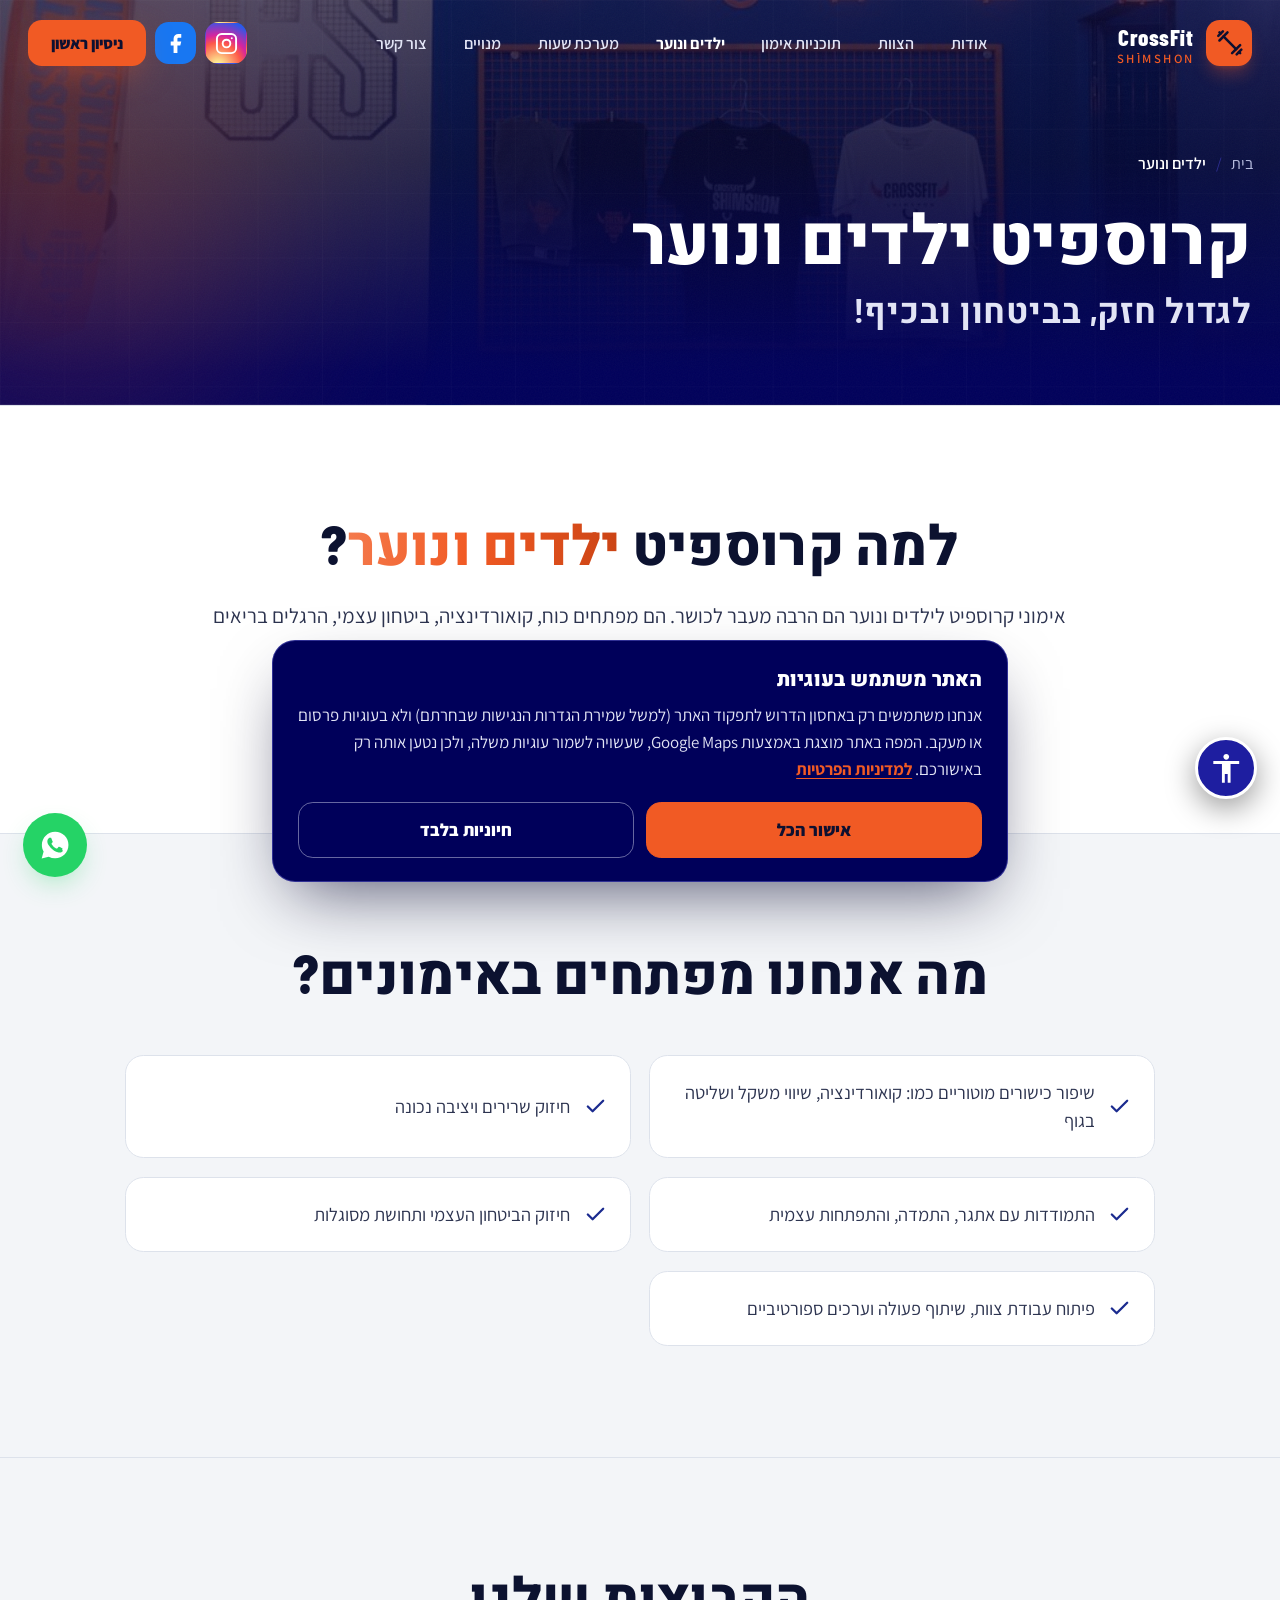
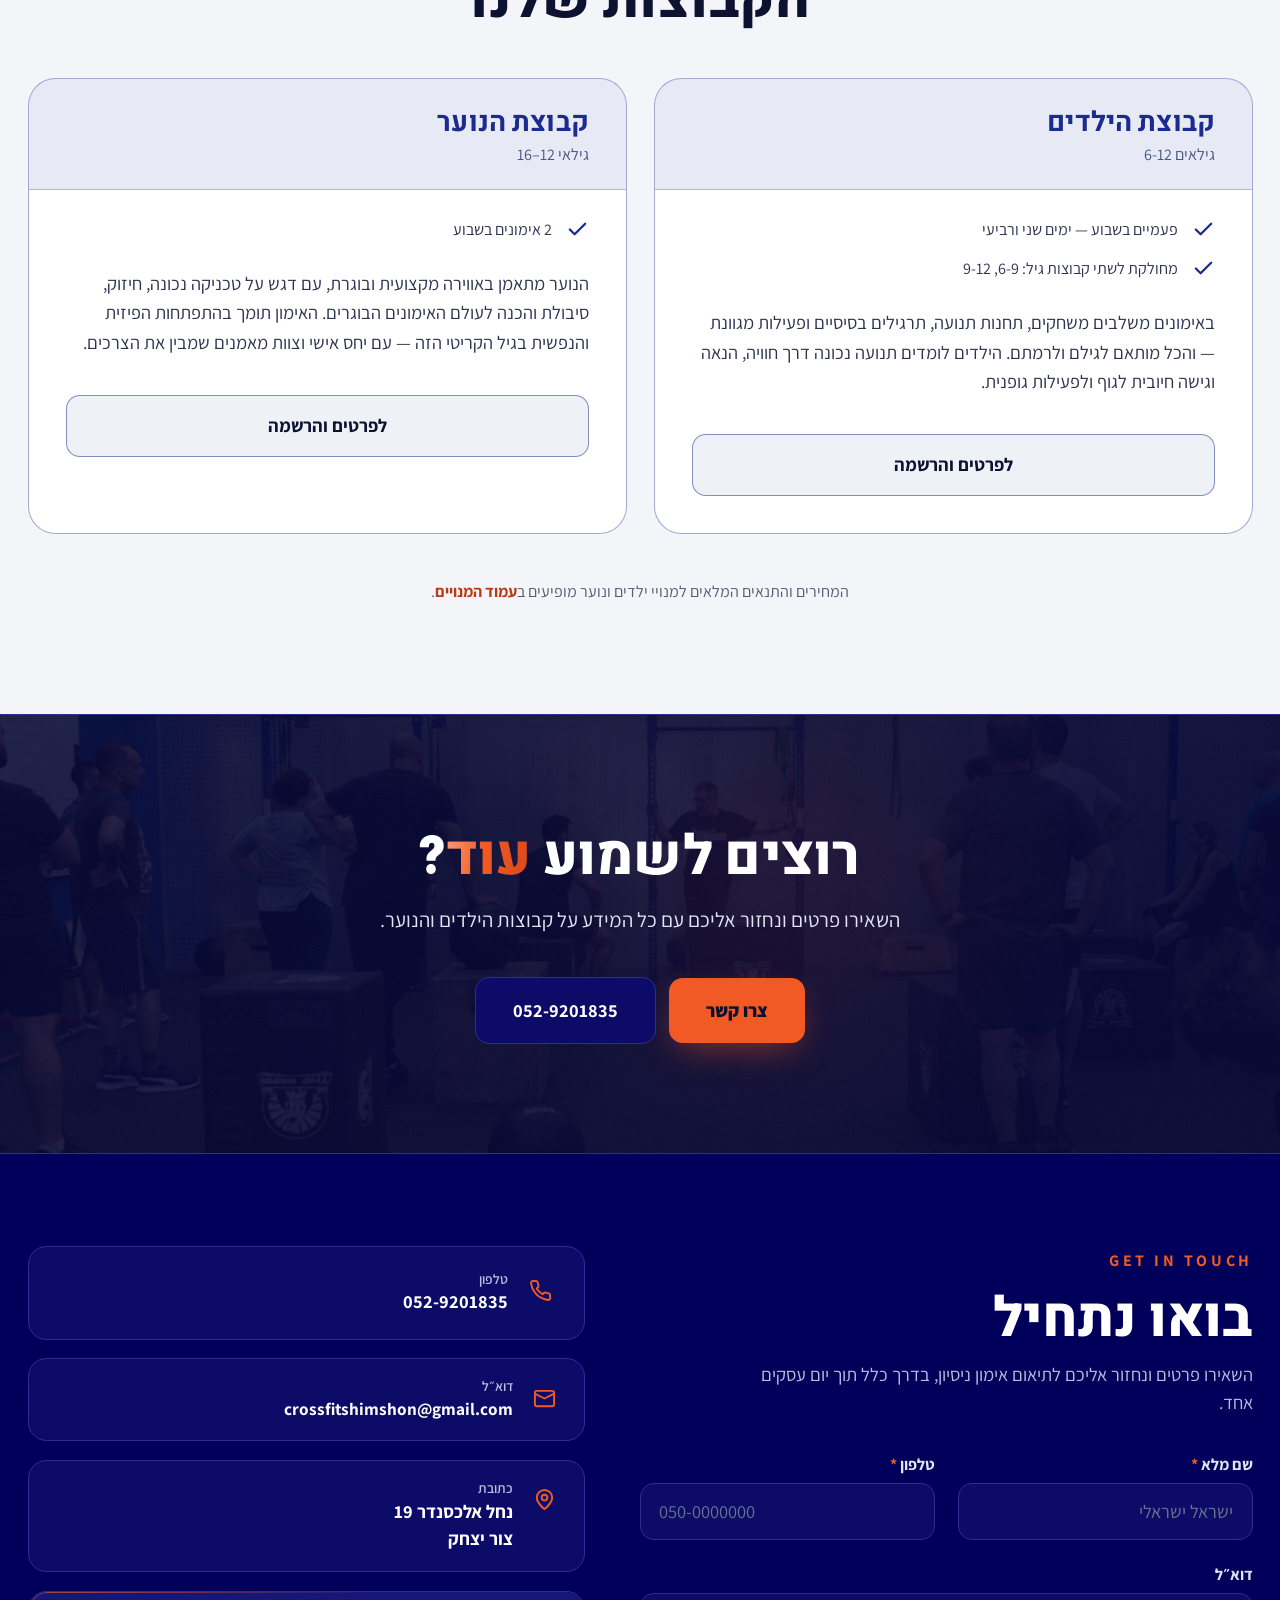
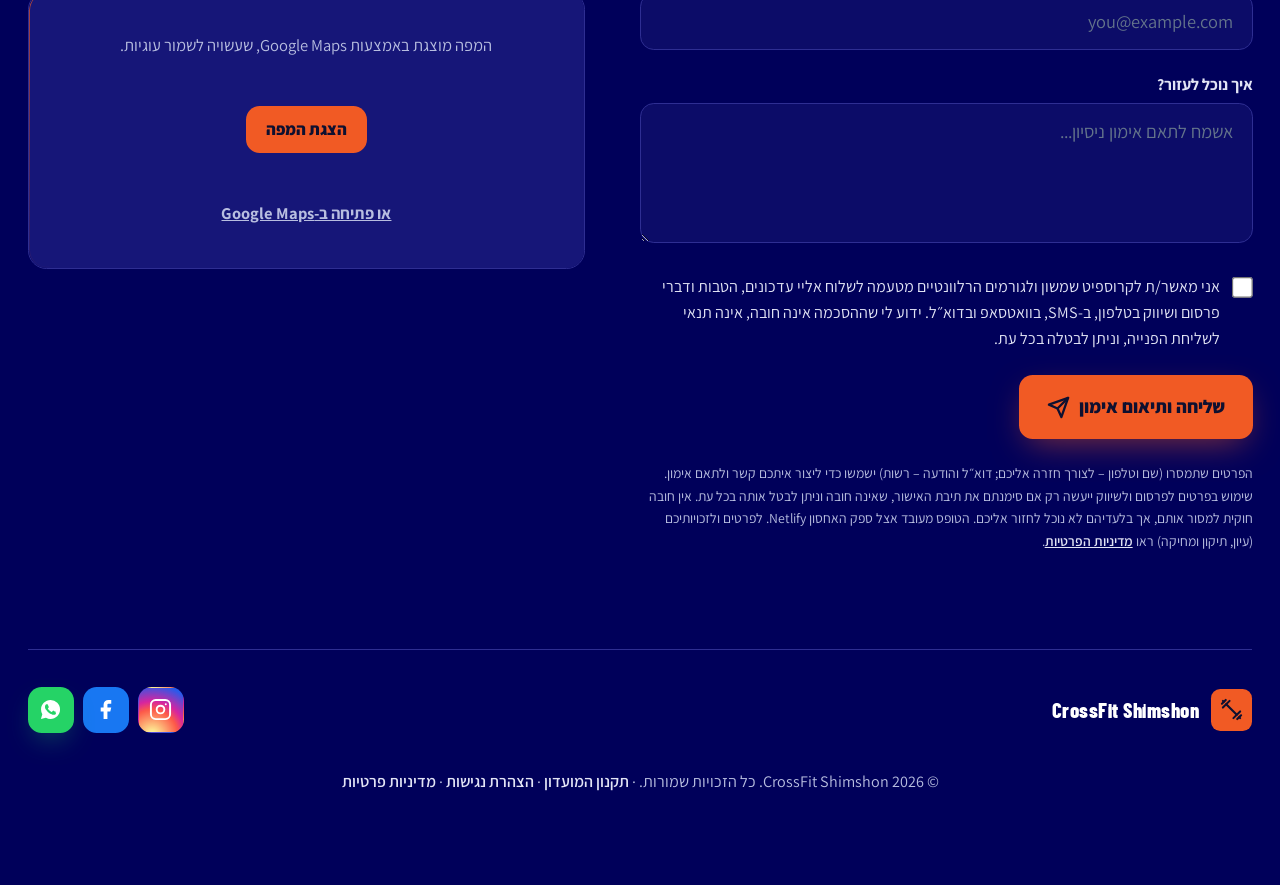
<file: kids.html>
<!DOCTYPE html>
<html lang="he" dir="rtl">
<head>
<meta charset="UTF-8" />
  <meta name="viewport" content="width=device-width, initial-scale=1, viewport-fit=cover" />
  <meta name="theme-color" content="#00005A" />
  <title>ילדים ונוער | CrossFit Shimshon — קרוספיט שמשון</title>
  <link rel="icon" type="image/png" href="favicon.png">
  <link rel="apple-touch-icon" href="apple-touch-icon.png">
  <meta name="description" content="קרוספיט ילדים ונוער בקרוספיט שמשון, צור יצחק — קבוצת ילדים 6-12 פעמיים בשבוע וקבוצת נוער 12-16. כוח, קואורדינציה, ביטחון עצמי והרגלים בריאים" />

  <!-- Open Graph -->
  <meta property="og:type" content="website" />
  <meta property="og:title" content="קרוספיט ילדים ונוער | CrossFit Shimshon" />
  <meta property="og:description" content="לגדול חזק, בביטחון ובכיף — אימוני קרוספיט לילדים בגילאי 6-12 ולנוער בגילאי 12-16 בצור יצחק." />
  <meta property="og:locale" content="he_IL" />

  <!-- Fonts: Barlow/Barlow Condensed for Latin wordmark + Heebo/Assistant for Hebrew -->
  <link rel="preconnect" href="https://fonts.googleapis.com" />
  <link rel="preconnect" href="https://fonts.gstatic.com" crossorigin />
  <link href="https://fonts.googleapis.com/css2?family=Assistant:wght@400;500;600;700;800&family=Barlow+Condensed:wght@600;700;800&family=Barlow:wght@400;500;600&family=Heebo:wght@400;500;700;800;900&display=swap" rel="stylesheet" />

  <!-- Tailwind: compiled to assets/tailwind.css (linked before </head>) — no third-party runtime script -->

  <style>
    :root {
      --primary: #F15A24;
      --accent: rgb(var(--c-accent));
      --ink: #0E1030;
      --nav-h: 76px;
    }

    html { scroll-behavior: smooth; }
    /* CrossFit wordmark: square tittle over the "i", as in the official logo */
    .cf-i { position: relative; display: inline-block; line-height: 1; }
    .cf-i::after { content: ""; position: absolute; left: 50%; top: .198em; width: .135em; height: .135em; background: currentColor; transform: translateX(-50%); }
    .gradient-text .cf-i { color: #F15A24; -webkit-text-fill-color: #F15A24; }
    .gradient-text .cf-i::after { background: #F15A24; }
    .cf-I { position: relative; display: inline-block; line-height: 1; }
    .cf-I::after { content: ""; position: absolute; left: calc(50% - .1em); top: -.03em; width: .13em; height: .13em; background: currentColor; transform: translateX(-50%); }
    /* ── Contact: consent checkbox + stacked info cards on desktop ── */
    .consent-box { width: 1.15rem; height: 1.15rem; margin-top: .2rem; flex-shrink: 0; accent-color: var(--primary); cursor: pointer; }
    @media (min-width: 1024px) { .contact-info { grid-template-columns: 1fr !important; } }
    body { background-color: rgb(var(--c-base)); }

    /* ── Desktop display scale — page reads too small at 100% browser zoom ── */
    @media (min-width: 1024px) { html { zoom: 1.15; } }
    @media (min-width: 1440px) { html { zoom: 1.25; } }

    /* Anchor offset for sticky nav */
    section[id] { scroll-margin-top: calc(var(--nav-h) + 20px); }

    /* Selection + scrollbar polish */
    ::selection { background: var(--primary); color: #0E1030; }
    ::-webkit-scrollbar { width: 11px; }
    ::-webkit-scrollbar-track { background: #F4F5F8; }
    ::-webkit-scrollbar-thumb { background: #C3C8D6; border-radius: 999px; border: 3px solid #F4F5F8; }
    ::-webkit-scrollbar-thumb:hover { background: var(--primary); }

    /* Accessible focus ring */
    :focus-visible { outline: 3px solid var(--primary); outline-offset: 3px; border-radius: 6px; }
    .focus-ring:focus-visible { outline: 3px solid rgb(var(--c-fg)); outline-offset: 3px; }

    /* ── Background atmosphere ───────────────────────────── */
    .grid-bg {
      background-image:
        linear-gradient(to right, rgb(var(--c-grid) / .035) 1px, transparent 1px),
        linear-gradient(to bottom, rgb(var(--c-grid) / .035) 1px, transparent 1px);
      background-size: 56px 56px;
    }
    .glow-orb {
      position: absolute; border-radius: 50%;
      filter: blur(90px); opacity: .35; pointer-events: none; z-index: 0;
    }
    .noise::after {
      content: ""; position: absolute; inset: 0; pointer-events: none; opacity: .04; z-index: 1;
      background-image: url("data:image/svg+xml,%3Csvg xmlns='http://www.w3.org/2000/svg' width='160' height='160'%3E%3Cfilter id='n'%3E%3CfeTurbulence type='fractalNoise' baseFrequency='.85' numOctaves='3'/%3E%3C/filter%3E%3Crect width='100%25' height='100%25' filter='url(%23n)'/%3E%3C/svg%3E");
    }

    /* ── Typography helpers ──────────────────────────────── */
    .font-display { letter-spacing: .005em; }
    .text-glow { text-shadow: 0 0 22px rgba(241, 90, 36, .45); }
    .eyebrow { letter-spacing: .22em; }

    .gradient-text {
      background: linear-gradient(100deg, #F9A07C 0%, #F15A24 45%, #D9481A 100%);
      -webkit-background-clip: text; background-clip: text; color: transparent;
    }

    /* ── Buttons ─────────────────────────────────────────── */
    .btn { position: relative; overflow: hidden; isolation: isolate; transition: transform .18s ease, box-shadow .25s ease, background-color .25s ease, color .25s ease; }
    .btn:hover { transform: translateY(-2px); }
    .btn:active { transform: translateY(0); }
    .btn-primary { box-shadow: 0 10px 30px -8px rgba(241,90,36,.55); }
    .btn-primary:hover { box-shadow: 0 16px 40px -8px rgba(241,90,36,.7); }
    .btn-shine::before {
      content: ""; position: absolute; inset: 0; z-index: -1;
      background: linear-gradient(120deg, transparent 30%, rgba(255,255,255,.35) 50%, transparent 70%);
      transform: translateX(-120%); transition: transform .6s ease;
    }
    .btn-shine:hover::before { transform: translateX(120%); }

    /* ── Cards ───────────────────────────────────────────── */
    .card { transition: transform .3s cubic-bezier(.22,1,.36,1), border-color .3s ease, box-shadow .3s ease, background-color .3s ease; }

    .ring-gradient { position: relative; }
    .ring-gradient::before {
      content: ""; position: absolute; inset: 0; border-radius: inherit; padding: 1px;
      background: linear-gradient(140deg, rgba(241,90,36,.7), rgba(241,90,36,0) 40%);
      -webkit-mask: linear-gradient(#000 0 0) content-box, linear-gradient(#000 0 0);
      -webkit-mask-composite: xor; mask-composite: exclude; pointer-events: none;
    }

    /* ── Scroll reveal ───────────────────────────────────── */
    [data-reveal] { opacity: 0; transform: translateY(26px); transition: opacity .7s cubic-bezier(.22,1,.36,1), transform .7s cubic-bezier(.22,1,.36,1); will-change: opacity, transform; }
    [data-reveal].is-visible { opacity: 1; transform: none; }

    /* ── Table of contents (sticky + scrollspy) ─────────── */
    .toc-link { border-inline-start: 2px solid transparent; transition: color .2s ease, border-color .2s ease; }
    .toc-link.toc-active { color: rgb(var(--c-fg)); border-inline-start-color: var(--primary); }

    /* bullet marker */
    .rule-dot { margin-top: .55rem; height: .4rem; width: .4rem; border-radius: 999px; background: var(--primary); flex: none; }

    /* nav scrolled state */
    #navbar { transition: background-color .3s ease, box-shadow .3s ease, border-color .3s ease, height .3s ease; }
    #navbar.scrolled { background-color: rgba(0,0,90,.94); backdrop-filter: blur(14px); border-color: rgba(46,46,146,.9); box-shadow: 0 8px 30px -16px rgba(0,0,40,.6); }

    /* mobile menu */
    #mobileMenu { transition: opacity .3s ease, transform .3s ease; }
    #mobileMenu.hidden-menu { opacity: 0; transform: translateY(-12px); pointer-events: none; }

    /* back to top */
    #toTop { transition: opacity .3s ease, transform .3s ease, background-color .25s ease; }
    #toTop.hide { opacity: 0; transform: translateY(16px) scale(.9); pointer-events: none; }

    /* ── Reduced motion: show everything, kill motion ───── */
    @media (prefers-reduced-motion: reduce) {
      html { scroll-behavior: auto; }
      *, *::before, *::after { animation-duration: .001ms !important; animation-iteration-count: 1 !important; transition-duration: .001ms !important; }
      [data-reveal] { opacity: 1 !important; transform: none !important; }
    }

    /* ── contact cards: the email sizes off its own card, so it can never overflow ── */
    .contact-card { container-type: inline-size; }
    /* 5cqw lands on ~15px in the narrow 2-col card and caps there; the cap is set by
       Arial (the fallback face, ~14% wider than Assistant) still fitting the card. */
    .contact-email { white-space: nowrap; font-size: clamp(0.6875rem, 5cqw, 0.9375rem); }
    /* ── Light theme (logo palette: orange #F15A24, navy #00005A) ──
       Theme colours are RGB triples consumed by tailwind.config.js. Navbar, photo
       sections and footer are .zone-dark: the same classes there resolve to navy/white. */
    :root {
      --c-base: 243 245 248;  --c-surface: 255 255 255; --c-surface-2: 238 241 246;
      --c-surface-3: 226 231 239; --c-line: 221 226 235; --c-muted: 86 94 117;
      --c-fg: 12 18 48; --c-fg-2: 45 52 80; --c-fg-3: 100 108 132;
      --c-accent: 27 43 143; --c-primary-fg: 184 60 18; --c-grid: 12 18 48;
      --c-sky-200: 74 85 133; --c-sky-300: 19 32 110; --c-sky-400: 27 43 143; --c-sky-500: 27 43 143;
    }
    .zone-dark {
      --c-base: 0 0 90; --c-surface: 12 12 104; --c-surface-2: 22 22 120;
      --c-surface-3: 32 32 134; --c-line: 46 46 146; --c-muted: 184 190 224;
      --c-fg: 255 255 255; --c-fg-2: 226 228 245; --c-fg-3: 168 170 214;
      --c-accent: 139 139 255; --c-primary-fg: 241 90 36; --c-grid: 255 255 255;
      --c-sky-200: 201 206 255; --c-sky-300: 171 180 255; --c-sky-400: 139 150 255; --c-sky-500: 110 120 240;
      color: rgb(var(--c-fg-2));
    }
    .glow-orb { opacity: 0; }                 /* light sections stay clean */
    .zone-dark .glow-orb { opacity: .22; }
    .gradient-text { background-image: linear-gradient(100deg, #F47B4E 0%, #F15A24 45%, #C94314 100%); }
    .zone-dark .gradient-text { background-image: linear-gradient(100deg, #F9A07C 0%, #F15A24 45%, #D9481A 100%); }
    /* social buttons keep their own brand colours (doubled class beats the utilities) */
    .social-ig.social-ig, .social-fb.social-fb, .social-wa.social-wa { color: #fff; border-color: transparent; }
    .social-ig.social-ig { background: radial-gradient(circle at 30% 107%, #fdf497 0%, #fdf497 5%, #fd5949 45%, #d6249f 60%, #285AEB 90%); }
    .social-fb.social-fb { background: #1877F2; }
    .social-wa.social-wa { background: #25D366; box-shadow: 0 10px 25px -8px rgba(37,211,102,.45); }
    .social-ig.social-ig:hover, .social-fb.social-fb:hover, .social-wa.social-wa:hover { color: #fff; filter: brightness(1.08); }
  </style>
  <link rel="stylesheet" href="assets/tailwind.css">
</head>

<body class="bg-base font-body text-fg-2 antialiased selection:bg-primary">

  <!-- Skip link -->
  <a href="#main" class="sr-only focus:not-sr-only focus:fixed focus:top-3 focus:right-3 focus:z-[100] focus:rounded-lg focus:bg-primary focus:px-4 focus:py-2 focus:font-bold focus:text-ink">דלגו לתוכן הראשי</a>

  <!-- ════════════════════ NAVBAR ════════════════════ -->
  <header id="navbar" class="zone-dark fixed inset-x-0 top-0 z-50 h-[var(--nav-h)] border-b border-transparent">
    <nav class="mx-auto flex h-full max-w-content items-center justify-between gap-4 px-4 sm:px-6" aria-label="ניווט ראשי">
      <!-- Logo -->
      <a href="index.html" class="group flex items-center gap-2.5" aria-label="קרוספיט שמשון — לדף הבית">
        <span class="grid h-10 w-10 place-items-center rounded-xl bg-primary text-ink shadow-lg shadow-primary/30 transition-transform duration-300 group-hover:rotate-[-8deg]">
          <svg class="h-6 w-6" viewBox="0 0 24 24" fill="none" stroke="currentColor" stroke-width="2.2" stroke-linecap="round" stroke-linejoin="round" aria-hidden="true"><path d="m6.5 6.5 11 11"/><path d="m21 21-1-1"/><path d="m3 3 1 1"/><path d="m18 22 4-4"/><path d="m2 6 4-4"/><path d="m3 10 7-7"/><path d="m14 21 7-7"/></svg>
        </span>
        <span class="flex flex-col items-center leading-none">
          <span class="font-display text-xl font-extrabold tracking-wide text-fg">CrossF<span class="cf-i">ı</span>t</span>
          <span class="text-[11px] font-semibold tracking-[.2em] text-primary-fg" aria-label="SHIMSHON">SH<span class="cf-I">I</span>MSHON</span>
        </span>
      </a>

      <!-- Desktop links -->
      <ul class="hidden items-center gap-1 lg:flex">
        <li><a class="navlink rounded-lg px-3.5 py-2 text-sm font-semibold text-fg-2 transition-colors hover:text-fg" href="index.html#about">אודות</a></li>
        <li><a class="navlink rounded-lg px-3.5 py-2 text-sm font-semibold text-fg-2 transition-colors hover:text-fg" href="team.html">הצוות</a></li>
        <li><a class="navlink rounded-lg px-3.5 py-2 text-sm font-semibold text-fg-2 transition-colors hover:text-fg" href="index.html#programs">תוכניות אימון</a></li>
        <li><a class="navlink rounded-lg px-3.5 py-2 text-sm font-bold text-fg" href="kids.html" aria-current="page">ילדים ונוער</a></li>
        <li><a class="navlink rounded-lg px-3.5 py-2 text-sm font-semibold text-fg-2 transition-colors hover:text-fg" href="index.html#schedule">מערכת שעות</a></li>
        <li><a class="navlink rounded-lg px-3.5 py-2 text-sm font-semibold text-fg-2 transition-colors hover:text-fg" href="index.html#pricing">מנויים</a></li>
        <li><a class="navlink rounded-lg px-3.5 py-2 text-sm font-semibold text-fg-2 transition-colors hover:text-fg" href="#contact">צור קשר</a></li>
      </ul>

      <div class="flex items-center gap-2">
        <!-- social — same destinations as the footer links -->
        <a aria-label="עמוד האינסטגרם שלנו" class="social-ig focus-ring hidden h-9 w-9 items-center justify-center rounded-xl border border-line bg-surface text-fg-2 transition-colors hover:border-primary/60 hover:text-primary-fg sm:inline-flex" href="https://www.instagram.com/crossfitshimshon/" rel="noopener" target="_blank">
          <svg aria-hidden="true" class="h-5 w-5" fill="none" stroke="currentColor" stroke-linecap="round" stroke-linejoin="round" stroke-width="2" viewBox="0 0 24 24"><rect height="20" rx="5" width="20" x="2" y="2"></rect><circle cx="12" cy="12" r="4"></circle><path d="M17.5 6.5h.01"></path></svg>
        </a>
        <a aria-label="עמוד הפייסבוק שלנו" class="social-fb focus-ring hidden h-9 w-9 items-center justify-center rounded-xl border border-line bg-surface text-fg-2 transition-colors hover:border-primary/60 hover:text-primary-fg sm:inline-flex" href="https://www.facebook.com/crossfitshimshon/" rel="noopener" target="_blank">
          <svg aria-hidden="true" class="h-5 w-5" fill="currentColor" viewBox="0 0 24 24"><path d="M18 2h-3a5 5 0 0 0-5 5v3H7v4h3v8h4v-8h3l1-4h-4V7a1 1 0 0 1 1-1h3z"></path></svg>
        </a>
        <a href="index.html#pricing" class="btn btn-primary btn-shine focus-ring hidden rounded-xl bg-primary px-5 py-2.5 text-sm font-extrabold text-ink sm:inline-flex">
          ניסיון ראשון
        </a>
        <button id="menuBtn" type="button" class="grid h-11 w-11 place-items-center rounded-xl border border-line bg-surface/60 text-fg lg:hidden" aria-label="פתיחת תפריט" aria-expanded="false" aria-controls="mobileMenu">
          <svg id="iconMenu" class="h-6 w-6" viewBox="0 0 24 24" fill="none" stroke="currentColor" stroke-width="2" stroke-linecap="round" aria-hidden="true"><path d="M4 6h16M4 12h16M4 18h16"/></svg>
          <svg id="iconClose" class="hidden h-6 w-6" viewBox="0 0 24 24" fill="none" stroke="currentColor" stroke-width="2" stroke-linecap="round" aria-hidden="true"><path d="M6 6l12 12M18 6L6 18"/></svg>
        </button>
      </div>
    </nav>

    <!-- Mobile menu -->
    <div id="mobileMenu" class="hidden-menu absolute inset-x-3 top-[calc(var(--nav-h)-6px)] z-50 overflow-hidden rounded-2xl border border-line bg-surface/95 p-2 shadow-2xl backdrop-blur-xl lg:hidden">
      <ul class="flex flex-col">
        <li><a class="mobilelink block rounded-xl px-4 py-3 font-semibold text-fg-2 hover:bg-surface-2 hover:text-fg" href="index.html#about">אודות</a></li>
        <li><a class="mobilelink block rounded-xl px-4 py-3 font-semibold text-fg-2 hover:bg-surface-2 hover:text-fg" href="team.html">הצוות</a></li>
        <li><a class="mobilelink block rounded-xl px-4 py-3 font-semibold text-fg-2 hover:bg-surface-2 hover:text-fg" href="index.html#programs">תוכניות אימון</a></li>
        <li><a class="mobilelink block rounded-xl px-4 py-3 font-bold text-primary-fg" href="kids.html" aria-current="page">ילדים ונוער</a></li>
        <li><a class="mobilelink block rounded-xl px-4 py-3 font-semibold text-fg-2 hover:bg-surface-2 hover:text-fg" href="index.html#schedule">מערכת שעות</a></li>
        <li><a class="mobilelink block rounded-xl px-4 py-3 font-semibold text-fg-2 hover:bg-surface-2 hover:text-fg" href="index.html#pricing">מנויים</a></li>
        <li><a class="mobilelink block rounded-xl px-4 py-3 font-semibold text-fg-2 hover:bg-surface-2 hover:text-fg" href="#contact">צור קשר</a></li>
      </ul>
      <a href="index.html#pricing" class="mobilelink btn btn-primary mt-2 flex w-full items-center justify-center rounded-xl bg-primary px-5 py-3 font-extrabold text-ink">ניסיון ראשון</a>
          <div class="mt-2 flex items-center justify-center gap-2">
        <a aria-label="עמוד האינסטגרם שלנו" class="social-ig focus-ring grid h-10 w-10 place-items-center rounded-xl border border-line bg-surface text-fg-2 transition-colors hover:border-primary/60 hover:text-primary-fg" href="https://www.instagram.com/crossfitshimshon/" rel="noopener" target="_blank">
          <svg aria-hidden="true" class="h-5 w-5" fill="none" stroke="currentColor" stroke-linecap="round" stroke-linejoin="round" stroke-width="2" viewBox="0 0 24 24"><rect height="20" rx="5" width="20" x="2" y="2"></rect><circle cx="12" cy="12" r="4"></circle><path d="M17.5 6.5h.01"></path></svg>
        </a>
        <a aria-label="עמוד הפייסבוק שלנו" class="social-fb focus-ring grid h-10 w-10 place-items-center rounded-xl border border-line bg-surface text-fg-2 transition-colors hover:border-primary/60 hover:text-primary-fg" href="https://www.facebook.com/crossfitshimshon/" rel="noopener" target="_blank">
          <svg aria-hidden="true" class="h-5 w-5" fill="currentColor" viewBox="0 0 24 24"><path d="M18 2h-3a5 5 0 0 0-5 5v3H7v4h3v8h4v-8h3l1-4h-4V7a1 1 0 0 1 1-1h3z"></path></svg>
        </a>
      </div>
    </div>
  </header>

  <main id="main">

    <!-- ════════════════════ KIDS HERO ════════════════════ -->
    <section class="zone-dark noise relative overflow-hidden pt-[calc(var(--nav-h)+3.5rem)] pb-14 sm:pb-16">
      <div class="absolute inset-0 z-0 bg-cover bg-center" style="background-image:linear-gradient(to top, #00005A 8%, rgba(4,6,52,.86) 60%, rgba(4,6,52,.72) 100%), url('cross/cross-04.jpeg?v=1');"></div>
      <div class="grid-bg absolute inset-0 z-0 opacity-60"></div>
      <div class="glow-orb left-[-120px] top-0 h-[360px] w-[360px] bg-primary"></div>

      <div class="relative z-10 mx-auto w-full max-w-content px-4 sm:px-6">
        <nav aria-label="פירורי לחם" class="mb-6" data-reveal>
          <ol class="flex items-center gap-2 text-sm text-muted-fg">
            <li><a href="index.html" class="transition-colors hover:text-primary-fg">בית</a></li>
            <li aria-hidden="true" class="text-line">/</li>
            <li class="font-semibold text-fg" aria-current="page">ילדים ונוער</li>
          </ol>
        </nav>

        <div class="max-w-3xl" data-reveal>
          <h1 class="mt-5 font-display text-5xl font-extrabold uppercase leading-[.95] text-fg sm:text-6xl">
            קרוספיט ילדים ונוער
          </h1>
          <p class="mt-4 font-display text-2xl font-bold tracking-wide text-fg-2 sm:text-3xl">לגדול חזק, בביטחון ובכיף!</p>
        </div>
      </div>
    </section>

    <!-- ════════════════════ WHY ════════════════════ -->
    <section class="relative border-t border-line bg-surface py-20 sm:py-24">
      <div class="relative z-10 mx-auto max-w-content px-4 sm:px-6">
        <div class="mx-auto max-w-3xl text-center" data-reveal>
          <h2 class="font-display text-4xl font-extrabold uppercase text-fg sm:text-5xl">למה קרוספיט <span class="gradient-text">ילדים ונוער</span>?</h2>
          <p class="mt-6 text-lg leading-relaxed text-fg-2">
            אימוני קרוספיט לילדים ונוער הם הרבה מעבר לכושר. הם מפתחים כוח, קואורדינציה, ביטחון עצמי, הרגלים בריאים ויכולות חברתיות — דרך תנועה, משחק, ואתגרים שמותאמים בדיוק לגיל והרמה.
          </p>
          <p class="mt-5 text-lg font-bold leading-relaxed text-fg">
            אנחנו לא "מעבירים אימון" — אנחנו בונים תשתית פיזית ומנטלית לחיים שלמים.
          </p>
        </div>
      </div>
    </section>

    <!-- ════════════════════ WHAT WE DEVELOP ════════════════════ -->
    <section class="relative overflow-hidden border-t border-line py-20 sm:py-24">
      <div class="glow-orb left-1/2 top-0 h-[360px] w-[360px] -translate-x-1/2 bg-primary/25"></div>
      <div class="relative z-10 mx-auto max-w-content px-4 sm:px-6">
        <div class="mx-auto max-w-2xl text-center" data-reveal>
          <h2 class="font-display text-4xl font-extrabold uppercase text-fg sm:text-5xl">מה אנחנו מפתחים באימונים?</h2>
        </div>
        <ul class="mx-auto mt-12 grid max-w-4xl gap-4 sm:grid-cols-2" data-reveal>
          <li class="card flex items-center gap-3 rounded-2xl border border-line bg-surface p-5 text-base text-fg-2"><svg aria-hidden="true" class="h-5 w-5 shrink-0 text-accent" fill="none" stroke="currentColor" stroke-linecap="round" stroke-linejoin="round" stroke-width="2.4" viewBox="0 0 24 24"><path d="M20 6 9 17l-5-5"></path></svg>שיפור כישורים מוטוריים כמו: קואורדינציה, שיווי משקל ושליטה בגוף</li>
          <li class="card flex items-center gap-3 rounded-2xl border border-line bg-surface p-5 text-base text-fg-2"><svg aria-hidden="true" class="h-5 w-5 shrink-0 text-accent" fill="none" stroke="currentColor" stroke-linecap="round" stroke-linejoin="round" stroke-width="2.4" viewBox="0 0 24 24"><path d="M20 6 9 17l-5-5"></path></svg>חיזוק שרירים ויציבה נכונה</li>
          <li class="card flex items-center gap-3 rounded-2xl border border-line bg-surface p-5 text-base text-fg-2"><svg aria-hidden="true" class="h-5 w-5 shrink-0 text-accent" fill="none" stroke="currentColor" stroke-linecap="round" stroke-linejoin="round" stroke-width="2.4" viewBox="0 0 24 24"><path d="M20 6 9 17l-5-5"></path></svg>התמודדות עם אתגר, התמדה, והתפתחות עצמית</li>
          <li class="card flex items-center gap-3 rounded-2xl border border-line bg-surface p-5 text-base text-fg-2"><svg aria-hidden="true" class="h-5 w-5 shrink-0 text-accent" fill="none" stroke="currentColor" stroke-linecap="round" stroke-linejoin="round" stroke-width="2.4" viewBox="0 0 24 24"><path d="M20 6 9 17l-5-5"></path></svg>חיזוק הביטחון העצמי ותחושת מסוגלות</li>
          <li class="card flex items-center gap-3 rounded-2xl border border-line bg-surface p-5 text-base text-fg-2"><svg aria-hidden="true" class="h-5 w-5 shrink-0 text-accent" fill="none" stroke="currentColor" stroke-linecap="round" stroke-linejoin="round" stroke-width="2.4" viewBox="0 0 24 24"><path d="M20 6 9 17l-5-5"></path></svg>פיתוח עבודת צוות, שיתוף פעולה וערכים ספורטיביים</li>
        </ul>
      </div>
    </section>

    <!-- ════════════════════ THE GROUPS ════════════════════ -->
    <section class="relative border-t border-line py-20 sm:py-24">
      <div class="relative z-10 mx-auto max-w-content px-4 sm:px-6">
        <div class="mx-auto max-w-2xl text-center" data-reveal>
          <h2 class="font-display text-4xl font-extrabold uppercase text-fg sm:text-5xl">הקבוצות שלנו</h2>
        </div>

        <div class="mt-12 grid items-stretch gap-6 lg:grid-cols-2" data-reveal>
          <!-- ילדים 6-12 -->
          <div class="card card-hover flex flex-col overflow-hidden rounded-3xl border border-sky-500/40 bg-surface p-8">
            <div class="-mx-8 -mt-8 mb-6 border-b border-sky-500/25 bg-sky-500/10 px-8 py-5">
              <h3 class="font-display text-2xl font-bold text-sky-400">קבוצת הילדים</h3>
              <p class="mt-1 text-sm text-sky-200">גילאים 6-12</p>
            </div>
            <ul class="space-y-3.5 text-sm">
              <li class="flex items-center gap-3 text-fg-2"><svg aria-hidden="true" class="h-5 w-5 shrink-0 text-sky-400" fill="none" stroke="currentColor" stroke-linecap="round" stroke-linejoin="round" stroke-width="2.4" viewBox="0 0 24 24"><path d="M20 6 9 17l-5-5"></path></svg>פעמיים בשבוע — ימים שני ורביעי</li>
              <li class="flex items-center gap-3 text-fg-2"><svg aria-hidden="true" class="h-5 w-5 shrink-0 text-sky-400" fill="none" stroke="currentColor" stroke-linecap="round" stroke-linejoin="round" stroke-width="2.4" viewBox="0 0 24 24"><path d="M20 6 9 17l-5-5"></path></svg>מחולקת לשתי קבוצות גיל: 6-9, 9-12</li>
            </ul>
            <p class="mt-6 text-base leading-relaxed text-fg-2">
              באימונים משלבים משחקים, תחנות תנועה, תרגילים בסיסיים ופעילות מגוונת — והכל מותאם לגילם ולרמתם. הילדים לומדים תנועה נכונה דרך חוויה, הנאה וגישה חיובית לגוף ולפעילות גופנית.
            </p>
            <a class="btn btn-shine focus-ring mt-8 inline-flex w-full items-center justify-center rounded-xl border border-sky-500/50 bg-surface-2 px-6 py-3.5 font-bold text-fg hover:border-sky-400 hover:text-sky-300" href="#contact">לפרטים והרשמה</a>
          </div>

          <!-- נוער 12-16 -->
          <div class="card card-hover flex flex-col overflow-hidden rounded-3xl border border-sky-500/40 bg-surface p-8">
            <div class="-mx-8 -mt-8 mb-6 border-b border-sky-500/25 bg-sky-500/10 px-8 py-5">
              <h3 class="font-display text-2xl font-bold text-sky-400">קבוצת הנוער</h3>
              <p class="mt-1 text-sm text-sky-200">גילאי 12–16</p>
            </div>
            <ul class="space-y-3.5 text-sm">
              <li class="flex items-center gap-3 text-fg-2"><svg aria-hidden="true" class="h-5 w-5 shrink-0 text-sky-400" fill="none" stroke="currentColor" stroke-linecap="round" stroke-linejoin="round" stroke-width="2.4" viewBox="0 0 24 24"><path d="M20 6 9 17l-5-5"></path></svg>2 אימונים בשבוע</li>
            </ul>
            <p class="mt-6 text-base leading-relaxed text-fg-2">
              הנוער מתאמן באווירה מקצועית ובוגרת, עם דגש על טכניקה נכונה, חיזוק, סיבולת והכנה לעולם האימונים הבוגרים. האימון תומך בהתפתחות הפיזית והנפשית בגיל הקריטי הזה — עם יחס אישי וצוות מאמנים שמבין את הצרכים.
            </p>
            <a class="btn btn-shine focus-ring mt-8 inline-flex w-full items-center justify-center rounded-xl border border-sky-500/50 bg-surface-2 px-6 py-3.5 font-bold text-fg hover:border-sky-400 hover:text-sky-300" href="#contact">לפרטים והרשמה</a>
          </div>
        </div>

        <p class="mt-10 text-center text-sm text-muted-fg">
          המחירים והתנאים המלאים למנויי ילדים ונוער מופיעים ב<a class="font-bold text-primary-fg underline-offset-4 hover:underline" href="index.html#pricing">עמוד המנויים</a>.
        </p>
      </div>
    </section>

    <!-- ════════════════════ CTA ════════════════════ -->
    <section class="zone-dark noise relative overflow-hidden border-t border-line">
      <div class="absolute inset-0 z-0 bg-cover bg-center" style="background-image:linear-gradient(to left, rgba(4,6,52,.94), rgba(4,6,52,.88)), url('cross/cross-01.jpeg?v=1');"></div>
      <div class="glow-orb right-1/4 top-0 h-[300px] w-[300px] bg-primary/40"></div>
      <div class="relative z-10 mx-auto max-w-content px-4 py-20 text-center sm:px-6 sm:py-24" data-reveal>
        <h2 class="mx-auto max-w-3xl font-display text-4xl font-extrabold uppercase leading-tight text-fg sm:text-5xl">
          רוצים לשמוע <span class="gradient-text">עוד</span>?
        </h2>
        <p class="mx-auto mt-5 max-w-xl text-lg text-fg-2">השאירו פרטים ונחזור אליכם עם כל המידע על קבוצות הילדים והנוער.</p>
        <div class="mt-9 flex flex-col items-center justify-center gap-3 sm:flex-row">
          <a class="btn btn-primary btn-shine focus-ring inline-flex items-center justify-center gap-2 rounded-xl bg-primary px-8 py-4 text-base font-extrabold text-ink" href="#contact">צרו קשר</a>
          <a class="btn btn-shine focus-ring inline-flex items-center justify-center gap-2 rounded-xl border border-line bg-surface px-8 py-4 text-base font-bold text-fg hover:border-primary/60 hover:text-primary-fg" href="tel:+972529201835">052-9201835</a>
        </div>
      </div>
    </section>

    <footer id="contact" class="zone-dark relative border-t border-line bg-base">
      <div class="mx-auto max-w-content px-4 py-20 sm:px-6">
        <div class="grid gap-12 lg:grid-cols-[1.1fr_1fr]">
          <!-- contact form -->
          <div data-reveal>
            <span class="eyebrow text-sm font-bold uppercase text-primary-fg">GET IN TOUCH</span>
            <h2 class="mt-3 font-display text-4xl font-extrabold uppercase text-fg sm:text-5xl">בואו נתחיל</h2>
            <p class="mt-4 max-w-md text-muted-fg">השאירו פרטים ונחזור אליכם לתיאום אימון ניסיון, בדרך כלל תוך יום עסקים אחד.</p>

            <form class="mt-8 space-y-5" name="contact" method="POST" data-netlify="true" netlify-honeypot="bot-field" novalidate>
              <input type="hidden" name="form-name" value="contact" hidden>
              <p hidden><label>אל תמלאו שדה זה אם אתם בני אדם: <input name="bot-field" tabindex="-1" autocomplete="off"></label></p>
              <div class="grid gap-5 sm:grid-cols-2">
                <div>
                  <label for="name" class="mb-1.5 block text-sm font-bold text-fg-2">שם מלא <span class="text-primary-fg" aria-hidden="true">*</span></label>
                  <input id="name" name="name" type="text" autocomplete="name" required class="focus-ring w-full rounded-xl border border-line bg-surface px-4 py-3 text-fg placeholder:text-slate-500 focus:border-primary" placeholder="ישראל ישראלי" />
                </div>
                <div>
                  <label for="phone" class="mb-1.5 block text-sm font-bold text-fg-2">טלפון <span class="text-primary-fg" aria-hidden="true">*</span></label>
                  <input id="phone" name="phone" type="tel" inputmode="tel" autocomplete="tel" required class="focus-ring w-full rounded-xl border border-line bg-surface px-4 py-3 text-fg placeholder:text-slate-500 focus:border-primary" placeholder="050-0000000" />
                </div>
              </div>
              <div>
                <label for="email" class="mb-1.5 block text-sm font-bold text-fg-2">דוא״ל</label>
                <input id="email" name="email" type="email" inputmode="email" autocomplete="email" class="focus-ring w-full rounded-xl border border-line bg-surface px-4 py-3 text-fg placeholder:text-slate-500 focus:border-primary" placeholder="you@example.com" />
              </div>
              <div>
                <label for="msg" class="mb-1.5 block text-sm font-bold text-fg-2">איך נוכל לעזור?</label>
                <textarea id="msg" name="msg" rows="4" class="focus-ring w-full resize-y rounded-xl border border-line bg-surface px-4 py-3 text-fg placeholder:text-slate-500 focus:border-primary" placeholder="אשמח לתאם אימון ניסיון..."></textarea>
              </div>
              <label class="flex items-start gap-2.5 text-sm leading-relaxed text-fg-2" for="consent">
                <input class="consent-box" id="consent" name="consent" type="checkbox" value="מאשר/ת">
                <span>אני מאשר/ת לקרוספיט שמשון ולגורמים הרלוונטיים מטעמה לשלוח אליי עדכונים, הטבות ודברי פרסום ושיווק בטלפון, ב-SMS, בוואטסאפ ובדוא״ל. ידוע לי שההסכמה אינה חובה, אינה תנאי לשליחת הפנייה, וניתן לבטלה בכל עת.</span>
              </label>
              <button type="submit" class="btn btn-primary btn-shine focus-ring inline-flex w-full items-center justify-center gap-2 rounded-xl bg-primary px-6 py-4 font-extrabold text-ink sm:w-auto">
                שליחה ותיאום אימון
                <svg class="h-5 w-5" viewBox="0 0 24 24" fill="none" stroke="currentColor" stroke-width="2.4" stroke-linecap="round" stroke-linejoin="round" aria-hidden="true"><path d="m22 2-7 20-4-9-9-4Z"/><path d="M22 2 11 13"/></svg>
              </button>
              <p class="text-xs leading-relaxed text-muted-fg">הפרטים שתמסרו (שם וטלפון – לצורך חזרה אליכם; דוא״ל והודעה – רשות) ישמשו כדי ליצור איתכם קשר ולתאם אימון. שימוש בפרטים לפרסום ולשיווק ייעשה רק אם סימנתם את תיבת האישור, שאינה חובה וניתן לבטל אותה בכל עת. אין חובה חוקית למסור אותם, אך בלעדיהם לא נוכל לחזור אליכם. הטופס מעובד אצל ספק האחסון Netlify. לפרטים ולזכויותיכם (עיון, תיקון ומחיקה) ראו <a class="font-semibold text-fg-2 underline" href="privacy.html">מדיניות הפרטיות</a>.</p>
              <p id="formStatus" role="status" aria-live="polite" class="text-sm text-accent"></p>
            </form>
          </div>

          <!-- details + map -->
          <div data-reveal>
            <div class="contact-info grid gap-4 sm:grid-cols-2">
              <a href="tel:+972529201835" class="card flex items-start gap-2.5 rounded-2xl border border-line bg-surface p-5 hover:text-fg">
                <span class="grid h-9 w-9 shrink-0 place-items-center rounded-lg bg-primary/12 text-primary-fg"><svg class="h-5 w-5" viewBox="0 0 24 24" fill="none" stroke="currentColor" stroke-width="2" stroke-linecap="round" stroke-linejoin="round" aria-hidden="true"><path d="M22 16.92v3a2 2 0 0 1-2.18 2 19.79 19.79 0 0 1-8.63-3.07 19.5 19.5 0 0 1-6-6 19.79 19.79 0 0 1-3.07-8.67A2 2 0 0 1 4.11 2h3a2 2 0 0 1 2 1.72c.13.96.36 1.9.7 2.81a2 2 0 0 1-.45 2.11L8.09 9.91a16 16 0 0 0 6 6l1.27-1.27a2 2 0 0 1 2.11-.45c.91.34 1.85.57 2.81.7A2 2 0 0 1 22 16.92z"/></svg></span>
                <span><span class="block text-xs font-semibold text-muted-fg">טלפון</span><span class="block font-bold text-fg">052-9201835</span></span>
              </a>
              <a href="mailto:crossfitshimshon@gmail.com" class="card contact-card flex items-start gap-2.5 rounded-2xl border border-line bg-surface p-4">
                <span class="grid h-9 w-9 shrink-0 place-items-center rounded-lg bg-primary/12 text-primary-fg"><svg class="h-5 w-5" viewBox="0 0 24 24" fill="none" stroke="currentColor" stroke-width="2" stroke-linecap="round" stroke-linejoin="round" aria-hidden="true"><rect x="2" y="4" width="20" height="16" rx="2"/><path d="m22 7-10 5L2 7"/></svg></span>
                <span class="min-w-0"><span class="block text-xs font-semibold text-muted-fg">דוא״ל</span><span class="contact-email block font-bold text-fg">crossfitshimshon@gmail.com</span></span>
              </a>
              <div class="card flex items-start gap-2.5 rounded-2xl border border-line bg-surface p-4">
                <span class="grid h-9 w-9 shrink-0 place-items-center rounded-lg bg-primary/12 text-primary-fg"><svg class="h-5 w-5" viewBox="0 0 24 24" fill="none" stroke="currentColor" stroke-width="2" stroke-linecap="round" stroke-linejoin="round" aria-hidden="true"><path d="M20 10c0 6-8 12-8 12s-8-6-8-12a8 8 0 0 1 16 0Z"/><circle cx="12" cy="10" r="3"/></svg></span>
                <span><span class="block text-xs font-semibold text-muted-fg">כתובת</span><span class="block font-bold text-fg whitespace-nowrap">נחל אלכסנדר 19</span><span class="block font-bold text-fg whitespace-nowrap">צור יצחק</span></span>
              </div>
            </div>

            <!-- map -->
            <div class="ring-gradient mt-4 overflow-hidden rounded-2xl border border-line">
              <iframe
                sandbox="allow-scripts allow-same-origin allow-popups allow-popups-to-escape-sandbox allow-forms"
                title="מפת מיקום קרוספיט שמשון"
                data-consent-src="https://www.google.com/maps?q=Tzur+Yitzhak&output=embed"
                width="100%" height="240" style="border:0; filter: grayscale(.4) invert(.9) hue-rotate(180deg) contrast(.9);" loading="lazy" referrerpolicy="no-referrer-when-downgrade"></iframe>
            </div>
          </div>
        </div>

        <!-- bottom bar -->
        <div class="mt-16 flex flex-col items-center justify-between gap-6 border-t border-line pt-8 sm:flex-row">
          <a href="index.html" class="flex items-center gap-2.5" aria-label="קרוספיט שמשון">
            <span class="grid h-9 w-9 place-items-center rounded-lg bg-primary text-ink"><svg class="h-5 w-5" viewBox="0 0 24 24" fill="none" stroke="currentColor" stroke-width="2.2" stroke-linecap="round" stroke-linejoin="round" aria-hidden="true"><path d="m6.5 6.5 11 11"/><path d="m21 21-1-1"/><path d="m3 3 1 1"/><path d="m18 22 4-4"/><path d="m2 6 4-4"/><path d="m3 10 7-7"/><path d="m14 21 7-7"/></svg></span>
            <span class="font-display text-lg font-extrabold tracking-wide text-fg">CrossF<span class="cf-i">ı</span>t Sh<span class="cf-i">ı</span>mshon</span>
          </a>

          <!-- social -->
          <div class="flex items-center gap-2">
            <a href="https://www.instagram.com/crossfitshimshon/" target="_blank" rel="noopener" aria-label="עמוד האינסטגרם שלנו" class="social-ig focus-ring grid h-10 w-10 place-items-center rounded-xl border border-line bg-surface text-fg-2 transition-colors hover:border-primary/60 hover:text-primary-fg">
              <svg class="h-5 w-5" viewBox="0 0 24 24" fill="none" stroke="currentColor" stroke-width="2" stroke-linecap="round" stroke-linejoin="round" aria-hidden="true"><rect x="2" y="2" width="20" height="20" rx="5"/><circle cx="12" cy="12" r="4"/><path d="M17.5 6.5h.01"/></svg>
            </a>
            <a href="https://www.facebook.com/crossfitshimshon/" target="_blank" rel="noopener" aria-label="עמוד הפייסבוק שלנו" class="social-fb focus-ring grid h-10 w-10 place-items-center rounded-xl border border-line bg-surface text-fg-2 transition-colors hover:border-primary/60 hover:text-primary-fg">
              <svg class="h-5 w-5" viewBox="0 0 24 24" fill="currentColor" aria-hidden="true"><path d="M18 2h-3a5 5 0 0 0-5 5v3H7v4h3v8h4v-8h3l1-4h-4V7a1 1 0 0 1 1-1h3z"/></svg>
            </a>
            <a href="https://wa.me/972529201835?text=%D7%A9%D7%9C%D7%95%D7%9D%2C%20%D7%94%D7%92%D7%A2%D7%AA%D7%99%20%D7%9E%D7%94%D7%90%D7%AA%D7%A8%20%D7%A9%D7%9C%D7%9B%D7%9D%20%D7%95%D7%90%D7%A9%D7%9E%D7%97%20%D7%9C%D7%A7%D7%91%D7%95%D7%A2%20%D7%A9%D7%99%D7%A2%D7%95%D7%A8%20%D7%A0%D7%99%D7%A1%D7%99%D7%95%D7%9F" aria-label="שלחו לנו וואטסאפ" class="social-wa focus-ring grid h-10 w-10 place-items-center rounded-xl border border-line bg-surface text-fg-2 transition-colors hover:border-accent/60 hover:text-accent">
              <svg class="h-5 w-5" viewBox="0 0 24 24" fill="currentColor" aria-hidden="true"><path d="M12.04 2c-5.46 0-9.91 4.45-9.91 9.91 0 1.75.46 3.45 1.32 4.95L2 22l5.25-1.38a9.86 9.86 0 0 0 4.79 1.22h.01c5.46 0 9.91-4.45 9.91-9.91 0-2.65-1.03-5.14-2.9-7.01A9.82 9.82 0 0 0 12.04 2zm5.8 14.13c-.24.68-1.42 1.31-1.96 1.36-.5.05-1.13.07-1.83-.11-.42-.13-.96-.31-1.66-.61-2.92-1.26-4.82-4.2-4.97-4.39-.15-.19-1.2-1.59-1.2-3.03 0-1.44.76-2.15 1.03-2.45.27-.29.59-.37.79-.37.2 0 .39 0 .56.01.18.01.42-.07.66.5.24.59.82 2.03.89 2.18.07.15.12.32.02.51-.09.19-.14.31-.27.48-.14.16-.29.36-.41.49-.14.14-.28.29-.12.57.16.27.71 1.16 1.52 1.88 1.04.93 1.92 1.21 2.19 1.35.27.13.43.11.59-.07.16-.18.68-.79.86-1.06.18-.27.36-.22.6-.13.24.09 1.55.73 1.81.86.27.13.45.2.51.31.07.11.07.63-.17 1.31z"/></svg>
            </a>
          </div>
        </div>

        <p class="mt-8 text-center text-sm text-muted-fg">© <span id="year">2026</span> CrossFit Shimshon. כל הזכויות שמורות. · <a href="terms.html" class="font-semibold text-fg-2 underline-offset-4 transition-colors hover:text-primary-fg hover:underline">תקנון המועדון</a> · <a href="accessibility.html" class="font-semibold text-fg-2 underline-offset-4 transition-colors hover:text-primary-fg hover:underline">הצהרת נגישות</a> · <a href="privacy.html" class="font-semibold text-fg-2 underline-offset-4 transition-colors hover:text-primary-fg hover:underline">מדיניות פרטיות</a></p>
      </div>
    </footer>
  </main>

    <!-- ═══════════════ תפריט נגישות (ת"י 5568 / תקנות שוויון זכויות) ═══════════════ -->
  <style id="a11y-styles">
    /* ── Feature classes applied to <html> ─────────────────────────────── */
    html.a11y-links a,
    html.a11y-links a * { text-decoration: underline !important; text-underline-offset: 3px !important; }
    html.a11y-links a { outline: 2px solid #ffd400 !important; outline-offset: 2px !important; background-color: rgba(255,212,0,.14) !important; border-radius: 3px; }

    html.a11y-readable, html.a11y-readable *:not(.a11y-ui):not(.a11y-ui *) {
      font-family: "Arial", "Assistant", "Segoe UI", sans-serif !important;
      letter-spacing: .02em !important;
      line-height: 1.7 !important;
      font-weight: 500 !important;
    }

    html.a11y-noanim, html.a11y-noanim *:not(.a11y-ui):not(.a11y-ui *),
    html.a11y-noanim *::before, html.a11y-noanim *::after {
      animation-duration: .001ms !important;
      animation-iteration-count: 1 !important;
      transition-duration: .001ms !important;
      scroll-behavior: auto !important;
    }
    html.a11y-noanim [data-reveal] { opacity: 1 !important; transform: none !important; }

    html.a11y-cursor, html.a11y-cursor *:not(.a11y-ui):not(.a11y-ui *) {
      cursor: url('data:image/svg+xml;utf8,<svg xmlns="http://www.w3.org/2000/svg" width="36" height="36" viewBox="0 0 32 32"><path d="M6 2l0 23 5.5-5.5 3.2 7.5 4.2-1.8-3.2-7.4 7.6 0z" fill="black" stroke="white" stroke-width="1.6" stroke-linejoin="round"/></svg>') 5 2, auto !important;
    }

    /* High-contrast dark — widget (.a11y-ui) explicitly excluded */
    html.a11y-hc-dark, html.a11y-hc-dark body { background: #000 !important; }
    html.a11y-hc-dark *:not(.a11y-ui):not(.a11y-ui *) {
      background-color: #000 !important;
      color: #fff !important;
      border-color: #fff !important;
      box-shadow: none !important;
      text-shadow: none !important;
      background-image: none !important;
    }
    html.a11y-hc-dark a:not(.a11y-ui):not(.a11y-ui *),
    html.a11y-hc-dark a:not(.a11y-ui) * { color: #ffed4a !important; text-decoration: underline !important; }
    html.a11y-hc-dark button:not(.a11y-ui):not(.a11y-ui *),
    html.a11y-hc-dark input, html.a11y-hc-dark textarea, html.a11y-hc-dark select {
      background: #000 !important; color: #fff !important; border: 1px solid #fff !important;
    }
    html.a11y-hc-dark img:not(.a11y-ui) { filter: grayscale(1) contrast(1.1) !important; }

    /* High-contrast light */
    html.a11y-hc-light, html.a11y-hc-light body { background: #fff !important; }
    html.a11y-hc-light *:not(.a11y-ui):not(.a11y-ui *) {
      background-color: #fff !important;
      color: #111 !important;
      border-color: #111 !important;
      box-shadow: none !important;
      text-shadow: none !important;
      background-image: none !important;
    }
    html.a11y-hc-light a:not(.a11y-ui):not(.a11y-ui *),
    html.a11y-hc-light a:not(.a11y-ui) * { color: #0000cc !important; text-decoration: underline !important; }
    html.a11y-hc-light img:not(.a11y-ui) { filter: contrast(1.1) !important; }

    /* ── The widget itself (immune to page + contrast overrides) ───────── */
    #a11y-fab {
      position: fixed; inset-inline-start: 20px; bottom: 88px; z-index: 999998;
      width: 54px; height: 54px; border-radius: 50%;
      display: grid; place-items: center;
      background: #1E1EA0; color: #fff; border: 3px solid #fff;
      box-shadow: 0 8px 26px rgba(0,0,0,.4); cursor: pointer;
      padding: 0; transition: transform .16s ease, background-color .16s ease;
      touch-action: none; user-select: none; -webkit-user-select: none;
    }
    #a11y-fab:hover { background: #1e40af; transform: scale(1.06); }
    #a11y-fab.is-dragging { cursor: grabbing; transition: none; transform: none; box-shadow: 0 12px 34px rgba(0,0,0,.5); }
    #a11y-fab svg { width: 30px; height: 30px; pointer-events: none; }
    #a11y-fab:focus-visible { outline: 3px solid #fff; outline-offset: 3px; }

    #a11y-panel {
      position: fixed; inset-inline-start: 20px; bottom: 152px; z-index: 999999;
      width: 320px; max-width: calc(100vw - 40px);
      max-height: calc(100vh - 180px); overflow-y: auto;
      display: none; flex-direction: column;
      background: #ffffff; color: #16202e;
      border: 1px solid #d7dce3; border-radius: 16px;
      box-shadow: 0 20px 60px rgba(0,0,0,.35);
      font-family: "Assistant", "Heebo", Arial, sans-serif;
      direction: rtl; text-align: right;
      -webkit-font-smoothing: antialiased;
    }
    #a11y-panel.is-open { display: flex; }

    #a11y-panel .a11y-head {
      display: flex; align-items: center; justify-content: space-between; gap: 10px;
      padding: 14px 16px; border-bottom: 1px solid #e6e9ee;
      background: #1E1EA0; color: #fff; border-radius: 16px 16px 0 0;
      position: sticky; top: 0;
    }
    #a11y-panel .a11y-head-title { display: flex; align-items: center; gap: 9px; font-size: 17px; font-weight: 800; }
    #a11y-panel .a11y-head-title svg { width: 22px; height: 22px; }
    #a11y-panel .a11y-close {
      width: 32px; height: 32px; border-radius: 8px; border: 0; cursor: pointer;
      background: rgba(255,255,255,.16); color: #fff; font-size: 18px; line-height: 1;
      display: grid; place-items: center;
    }
    #a11y-panel .a11y-close:hover { background: rgba(255,255,255,.3); }

    #a11y-panel .a11y-body { padding: 14px 16px 16px; display: flex; flex-direction: column; gap: 12px; }

    #a11y-panel .a11y-font-row {
      display: flex; align-items: center; justify-content: space-between; gap: 10px;
      padding: 10px 12px; background: #f3f5f9; border: 1px solid #e2e6ec; border-radius: 12px;
    }
    #a11y-panel .a11y-font-label { font-size: 14px; font-weight: 700; }
    #a11y-panel .a11y-font-ctrls { display: flex; align-items: center; gap: 8px; }
    #a11y-panel .a11y-step {
      min-width: 40px; height: 36px; padding: 0 10px; border-radius: 9px;
      border: 1px solid #c7ccd6; background: #fff; color: #16202e;
      font-size: 15px; font-weight: 800; cursor: pointer;
    }
    #a11y-panel .a11y-step:hover { border-color: #1E1EA0; color: #1E1EA0; }
    #a11y-panel .a11y-font-val { min-width: 48px; text-align: center; font-size: 14px; font-weight: 800; }

    #a11y-panel .a11y-grid { display: grid; grid-template-columns: 1fr 1fr; gap: 8px; }
    #a11y-panel .a11y-btn {
      display: flex; flex-direction: column; align-items: center; justify-content: center; gap: 6px;
      text-align: center; min-height: 74px; padding: 10px 8px;
      border: 1px solid #dbe0e8; border-radius: 12px; background: #fff; color: #223;
      font-size: 12.5px; font-weight: 700; line-height: 1.25; cursor: pointer;
      transition: border-color .14s ease, background-color .14s ease, color .14s ease;
    }
    #a11y-panel .a11y-btn svg { width: 22px; height: 22px; }
    #a11y-panel .a11y-btn:hover { border-color: #1E1EA0; color: #1E1EA0; background: #f4f7ff; }
    #a11y-panel .a11y-btn[aria-pressed="true"] {
      background: #1E1EA0; border-color: #1E1EA0; color: #fff;
    }
    #a11y-panel .a11y-btn:focus-visible,
    #a11y-panel .a11y-step:focus-visible,
    #a11y-panel .a11y-close:focus-visible,
    #a11y-panel .a11y-reset:focus-visible,
    #a11y-panel .a11y-statement:focus-visible { outline: 3px solid #1E1EA0; outline-offset: 2px; }

    #a11y-panel .a11y-reset {
      margin-top: 2px; padding: 11px 12px; border-radius: 11px;
      border: 1px solid #e0b4b4; background: #fdf2f2; color: #a12b2b;
      font-size: 14px; font-weight: 800; cursor: pointer;
    }
    #a11y-panel .a11y-reset:hover { background: #fbe4e4; }

    #a11y-panel .a11y-statement {
      display: block; text-align: center; padding-top: 4px;
      font-size: 13.5px; font-weight: 700; color: #1E1EA0; text-decoration: none;
    }
    #a11y-panel .a11y-statement:hover { text-decoration: underline; }

    @media (max-width: 560px) {
      #a11y-fab { width: 50px; height: 50px; bottom: 84px; }
      #a11y-fab svg { width: 28px; height: 28px; }
      #a11y-panel {
        inset-inline-start: auto;
        left: 50%; right: auto;
        transform: translateX(-50%);
        width: min(340px, 92vw);
        bottom: 140px;
      }
    }

</style>

  <!-- Accessibility floating button -->
  <button id="a11y-fab" class="a11y-ui" type="button" aria-haspopup="dialog" aria-expanded="false" aria-controls="a11y-panel" aria-label="פתיחת תפריט נגישות" title="תפריט נגישות — לחצו לפתיחה · ניתן לגרור להזזה">
    <svg viewBox="0 0 24 24" fill="currentColor" aria-hidden="true" focusable="false"><path d="M12 2c1.1 0 2 .9 2 2s-.9 2-2 2-2-.9-2-2 .9-2 2-2zm9 7h-6v13h-2v-6h-2v6H9V9H3V7h18v2z"/></svg>
  </button>

  <!-- Accessibility menu -->
  <div id="a11y-panel" class="a11y-ui" role="dialog" aria-label="תפריט נגישות">
    <div class="a11y-head">
      <span class="a11y-head-title">
        <svg viewBox="0 0 24 24" fill="currentColor" aria-hidden="true" focusable="false"><path d="M12 2c1.1 0 2 .9 2 2s-.9 2-2 2-2-.9-2-2 .9-2 2-2zm9 7h-6v13h-2v-6h-2v6H9V9H3V7h18v2z"/></svg>
        תפריט נגישות
      </span>
      <button type="button" class="a11y-close" data-a11y="close" aria-label="סגירת תפריט הנגישות">✕</button>
    </div>

    <div class="a11y-body">
      <div class="a11y-font-row">
        <span class="a11y-font-label">גודל טקסט</span>
        <div class="a11y-font-ctrls">
          <button type="button" class="a11y-step" data-a11y="font-dec" aria-label="הקטנת גודל הטקסט">A−</button>
          <span class="a11y-font-val" id="a11y-font-val" aria-live="polite">100%</span>
          <button type="button" class="a11y-step" data-a11y="font-inc" aria-label="הגדלת גודל הטקסט">A+</button>
        </div>
      </div>

      <div class="a11y-grid">
        <button type="button" class="a11y-btn" data-a11y="hc-dark" aria-pressed="false">
          <svg viewBox="0 0 24 24" fill="none" stroke="currentColor" stroke-width="2" aria-hidden="true"><circle cx="12" cy="12" r="9"/><path d="M12 3a9 9 0 0 0 0 18z" fill="currentColor" stroke="none"/></svg>
          <span>ניגודיות כהה</span>
        </button>
        <button type="button" class="a11y-btn" data-a11y="hc-light" aria-pressed="false">
          <svg viewBox="0 0 24 24" fill="none" stroke="currentColor" stroke-width="2" stroke-linecap="round" aria-hidden="true"><circle cx="12" cy="12" r="4"/><path d="M12 2v2M12 20v2M4.9 4.9l1.4 1.4M17.7 17.7l1.4 1.4M2 12h2M20 12h2M4.9 19.1l1.4-1.4M17.7 6.3l1.4-1.4"/></svg>
          <span>ניגודיות בהירה</span>
        </button>
        <button type="button" class="a11y-btn" data-a11y="mono" aria-pressed="false">
          <svg viewBox="0 0 24 24" fill="none" stroke="currentColor" stroke-width="2" aria-hidden="true"><circle cx="12" cy="12" r="9"/><path d="M12 3v18" stroke-width="2"/><path d="M12 3a9 9 0 0 1 0 18z" fill="currentColor" stroke="none" opacity=".45"/></svg>
          <span>גווני אפור</span>
        </button>
        <button type="button" class="a11y-btn" data-a11y="invert" aria-pressed="false">
          <svg viewBox="0 0 24 24" fill="none" stroke="currentColor" stroke-width="2" aria-hidden="true"><circle cx="12" cy="12" r="9"/><path d="M12 3a9 9 0 0 1 0 18z" fill="currentColor" stroke="none"/></svg>
          <span>ניגודיות הפוכה</span>
        </button>
        <button type="button" class="a11y-btn" data-a11y="links" aria-pressed="false">
          <svg viewBox="0 0 24 24" fill="none" stroke="currentColor" stroke-width="2" stroke-linecap="round" stroke-linejoin="round" aria-hidden="true"><path d="M10 13a5 5 0 0 0 7.5.5l3-3a5 5 0 0 0-7-7l-1.7 1.7"/><path d="M14 11a5 5 0 0 0-7.5-.5l-3 3a5 5 0 0 0 7 7l1.7-1.7"/></svg>
          <span>הדגשת קישורים</span>
        </button>
        <button type="button" class="a11y-btn" data-a11y="readable" aria-pressed="false">
          <svg viewBox="0 0 24 24" fill="none" stroke="currentColor" stroke-width="2" stroke-linecap="round" stroke-linejoin="round" aria-hidden="true"><path d="M5 19 12 5l7 14"/><path d="M8.2 14h7.6"/></svg>
          <span>פונט קריא</span>
        </button>
        <button type="button" class="a11y-btn" data-a11y="noanim" aria-pressed="false">
          <svg viewBox="0 0 24 24" fill="currentColor" aria-hidden="true"><rect x="6" y="5" width="4" height="14" rx="1"/><rect x="14" y="5" width="4" height="14" rx="1"/></svg>
          <span>עצירת אנימציות</span>
        </button>
        <button type="button" class="a11y-btn" data-a11y="cursor" aria-pressed="false">
          <svg viewBox="0 0 24 24" fill="currentColor" aria-hidden="true"><path d="M5 3l6.5 16 2.3-6.2 6.2-2.3z"/></svg>
          <span>סמן גדול</span>
        </button>
      </div>

      <button type="button" class="a11y-reset" data-a11y="reset">איפוס הגדרות הנגישות</button>
      <a class="a11y-statement" href="accessibility.html">להצהרת הנגישות המלאה ←</a>
    </div>
  </div>

  <script>
  /* ── Accessibility widget — self-contained, works on every domain ── */
  (function () {
    'use strict';
    var KEY = 'shimshon-a11y-v1';
    var root = document.documentElement;
    var fab = document.getElementById('a11y-fab');
    var panel = document.getElementById('a11y-panel');
    if (!fab || !panel) return;

    var DEFAULTS = { font: 0, hc: '', mono: false, invert: false, links: false, readable: false, noanim: false, cursor: false };
    var state;
    try { state = Object.assign({}, DEFAULTS, JSON.parse(localStorage.getItem(KEY) || '{}')); }
    catch (e) { state = Object.assign({}, DEFAULTS); }

    function persist() { try { localStorage.setItem(KEY, JSON.stringify(state)); } catch (e) {} }

    function apply() {
      var lvl = Math.max(-2, Math.min(6, state.font | 0));
      state.font = lvl;
      root.style.fontSize = lvl === 0 ? '' : (100 + lvl * 10) + '%';

      var f = [];
      if (state.mono) f.push('grayscale(100%)');
      if (state.invert) f.push('invert(100%)');
      root.style.filter = f.join(' ');
      root.style.webkitFilter = f.join(' ');

      root.classList.toggle('a11y-hc-dark', state.hc === 'dark');
      root.classList.toggle('a11y-hc-light', state.hc === 'light');
      root.classList.toggle('a11y-links', !!state.links);
      root.classList.toggle('a11y-readable', !!state.readable);
      root.classList.toggle('a11y-noanim', !!state.noanim);
      root.classList.toggle('a11y-cursor', !!state.cursor);

      var val = document.getElementById('a11y-font-val');
      if (val) val.textContent = (100 + lvl * 10) + '%';

      setPressed('hc-dark', state.hc === 'dark');
      setPressed('hc-light', state.hc === 'light');
      setPressed('mono', state.mono);
      setPressed('invert', state.invert);
      setPressed('links', state.links);
      setPressed('readable', state.readable);
      setPressed('noanim', state.noanim);
      setPressed('cursor', state.cursor);
    }

    function setPressed(name, on) {
      var b = panel.querySelector('[data-a11y="' + name + '"]');
      if (b) b.setAttribute('aria-pressed', on ? 'true' : 'false');
    }

    function handle(action) {
      switch (action) {
        case 'font-inc': state.font = Math.min(6, (state.font | 0) + 1); break;
        case 'font-dec': state.font = Math.max(-2, (state.font | 0) - 1); break;
        case 'hc-dark': state.hc = state.hc === 'dark' ? '' : 'dark'; break;
        case 'hc-light': state.hc = state.hc === 'light' ? '' : 'light'; break;
        case 'mono': state.mono = !state.mono; break;
        case 'invert': state.invert = !state.invert; break;
        case 'links': state.links = !state.links; break;
        case 'readable': state.readable = !state.readable; break;
        case 'noanim': state.noanim = !state.noanim; break;
        case 'cursor': state.cursor = !state.cursor; break;
        case 'reset': state = Object.assign({}, DEFAULTS); break;
        case 'close': closePanel(); return;
        default: return;
      }
      apply();
      persist();
    }

    panel.addEventListener('click', function (e) {
      var btn = e.target.closest('[data-a11y]');
      if (btn) handle(btn.getAttribute('data-a11y'));
    });

    /* ── viewport size + effective zoom, in the same coordinate space as
          getBoundingClientRect / pointer events (the desktop layout uses CSS
          `zoom`, so style px and rect px differ by this factor) ── */
    function metrics() {
      var probe = document.createElement('div');
      probe.style.cssText = 'position:fixed;top:0;left:0;right:0;bottom:0;visibility:hidden;pointer-events:none;margin:0;padding:0;border:0;';
      document.body.appendChild(probe);
      var r = probe.getBoundingClientRect();
      document.body.removeChild(probe);

      var s = document.createElement('div');
      s.style.cssText = 'position:fixed;top:0;left:0;width:1000px;height:0;visibility:hidden;pointer-events:none;margin:0;padding:0;border:0;';
      document.body.appendChild(s);
      var z = s.getBoundingClientRect().width / 1000;
      document.body.removeChild(s);

      return { w: r.width, h: r.height, z: (z > 0 ? z : 1) };
    }
    function viewport() { return metrics(); }

    var MARGIN = 8;

    /* ── position the panel next to the (possibly moved) button ──
          all math is in rect space; final left/top are converted to style
          space (÷ zoom) because CSS `left/top` are pre-zoom lengths ── */
    function positionPanel() {
      panel.style.transform = 'none';
      panel.style.insetInlineStart = 'auto';
      panel.style.right = 'auto';
      panel.style.bottom = 'auto';
      var m = metrics();
      var fr = fab.getBoundingClientRect();
      var pr = panel.getBoundingClientRect();
      var gap = 12;

      var left;
      if (fr.left + fr.width / 2 > m.w / 2) left = fr.right - pr.width;  /* button on right half */
      else left = fr.left;                                              /* button on left half  */
      left = Math.max(MARGIN, Math.min(left, m.w - pr.width - MARGIN));

      var top;
      if (fr.top - gap - pr.height >= MARGIN) top = fr.top - gap - pr.height;     /* above  */
      else if (fr.bottom + gap + pr.height <= m.h - MARGIN) top = fr.bottom + gap; /* below  */
      else top = Math.max(MARGIN, Math.min(fr.top, m.h - pr.height - MARGIN));     /* clamp  */

      panel.style.left = (left / m.z) + 'px';
      panel.style.top = (top / m.z) + 'px';
    }

    /* ── open / close with focus management ── */
    var lastFocused = null;
    function focusables() {
      return Array.prototype.slice.call(
        panel.querySelectorAll('button, a[href], [tabindex]:not([tabindex="-1"])')
      ).filter(function (el) { return el.offsetParent !== null || el === document.activeElement; });
    }
    function openPanel() {
      lastFocused = document.activeElement;
      panel.classList.add('is-open');
      positionPanel();
      fab.setAttribute('aria-expanded', 'true');
      var f = focusables();
      if (f.length) f[0].focus();
      document.addEventListener('keydown', onKeydown, true);
      document.addEventListener('mousedown', onOutside, true);
    }
    function closePanel() {
      if (!panel.classList.contains('is-open')) return;
      panel.classList.remove('is-open');
      fab.setAttribute('aria-expanded', 'false');
      document.removeEventListener('keydown', onKeydown, true);
      document.removeEventListener('mousedown', onOutside, true);
      if (lastFocused && lastFocused.focus) lastFocused.focus(); else fab.focus();
    }
    function onKeydown(e) {
      if (e.key === 'Escape') { e.preventDefault(); closePanel(); return; }
      if (e.key === 'Tab') {
        var f = focusables();
        if (!f.length) return;
        var first = f[0], last = f[f.length - 1];
        if (e.shiftKey && document.activeElement === first) { e.preventDefault(); last.focus(); }
        else if (!e.shiftKey && document.activeElement === last) { e.preventDefault(); first.focus(); }
      }
    }
    function onOutside(e) {
      if (!panel.contains(e.target) && e.target !== fab && !fab.contains(e.target)) closePanel();
    }

    /* ── draggable button (mouse + touch), with persisted position ── */
    var POS_KEY = 'shimshon-a11y-pos-v1';
    var dragging = false, moved = false, grabX = 0, grabY = 0, startX = 0, startY = 0, dragVp = null;

    function setFabXY(left, top, m) {
      var fr = fab.getBoundingClientRect();
      left = Math.max(MARGIN, Math.min(left, m.w - fr.width - MARGIN));
      top = Math.max(MARGIN, Math.min(top, m.h - fr.height - MARGIN));
      fab.style.insetInlineStart = 'auto';
      fab.style.right = 'auto';
      fab.style.bottom = 'auto';
      fab.style.left = (left / m.z) + 'px';
      fab.style.top = (top / m.z) + 'px';
    }
    function savePos() {
      var fr = fab.getBoundingClientRect();
      try { localStorage.setItem(POS_KEY, JSON.stringify({ left: fr.left, top: fr.top })); } catch (e) {}
    }
    function loadPos() {
      var p;
      try { p = JSON.parse(localStorage.getItem(POS_KEY) || 'null'); } catch (e) { p = null; }
      if (p && typeof p.left === 'number' && typeof p.top === 'number') setFabXY(p.left, p.top, viewport());
    }

    fab.addEventListener('pointerdown', function (e) {
      if (e.button != null && e.button > 0) return;
      dragging = true; moved = false;
      dragVp = viewport();
      var fr = fab.getBoundingClientRect();
      grabX = e.clientX - fr.left;
      grabY = e.clientY - fr.top;
      startX = e.clientX; startY = e.clientY;
      try { fab.setPointerCapture(e.pointerId); } catch (_) {}
    });
    fab.addEventListener('pointermove', function (e) {
      if (!dragging) return;
      if (!moved && Math.abs(e.clientX - startX) + Math.abs(e.clientY - startY) > 6) {
        moved = true;
        fab.classList.add('is-dragging');
        if (panel.classList.contains('is-open')) closePanel();
      }
      if (moved) {
        setFabXY(e.clientX - grabX, e.clientY - grabY, dragVp);
        e.preventDefault();
      }
    });
    function endDrag(e) {
      if (!dragging) return;
      dragging = false;
      fab.classList.remove('is-dragging');
      try { fab.releasePointerCapture(e.pointerId); } catch (_) {}
      if (moved) savePos();
    }
    fab.addEventListener('pointerup', endDrag);
    fab.addEventListener('pointercancel', endDrag);

    fab.addEventListener('click', function (e) {
      if (moved) { moved = false; e.preventDefault(); e.stopPropagation(); return; }
      if (panel.classList.contains('is-open')) closePanel(); else openPanel();
    });

    /* keep button + open panel on-screen when the viewport changes */
    var rz;
    window.addEventListener('resize', function () {
      clearTimeout(rz);
      rz = setTimeout(function () {
        if (fab.style.left) { var fr = fab.getBoundingClientRect(); setFabXY(fr.left, fr.top, viewport()); }
        if (panel.classList.contains('is-open')) positionPanel();
      }, 120);
    });

    apply();
    loadPos();
  })();
  </script>

  <!-- floating WhatsApp -->
  <a href="https://wa.me/972529201835?text=%D7%A9%D7%9C%D7%95%D7%9D%2C%20%D7%94%D7%92%D7%A2%D7%AA%D7%99%20%D7%9E%D7%94%D7%90%D7%AA%D7%A8%20%D7%A9%D7%9C%D7%9B%D7%9D%20%D7%95%D7%90%D7%A9%D7%9E%D7%97%20%D7%9C%D7%A7%D7%91%D7%95%D7%A2%20%D7%A9%D7%99%D7%A2%D7%95%D7%A8%20%D7%A0%D7%99%D7%A1%D7%99%D7%95%D7%9F" aria-label="צרו קשר בוואטסאפ" class="social-wa focus-ring fixed bottom-5 left-5 z-40 grid h-14 w-14 place-items-center rounded-full bg-accent text-fg shadow-xl shadow-accent/30 transition-transform hover:scale-110">
    <svg class="h-7 w-7" viewBox="0 0 24 24" fill="currentColor" aria-hidden="true"><path d="M12.04 2c-5.46 0-9.91 4.45-9.91 9.91 0 1.75.46 3.45 1.32 4.95L2 22l5.25-1.38a9.86 9.86 0 0 0 4.79 1.22h.01c5.46 0 9.91-4.45 9.91-9.91 0-2.65-1.03-5.14-2.9-7.01A9.82 9.82 0 0 0 12.04 2zm5.8 14.13c-.24.68-1.42 1.31-1.96 1.36-.5.05-1.13.07-1.83-.11-.42-.13-.96-.31-1.66-.61-2.92-1.26-4.82-4.2-4.97-4.39-.15-.19-1.2-1.59-1.2-3.03 0-1.44.76-2.15 1.03-2.45.27-.29.59-.37.79-.37.2 0 .39 0 .56.01.18.01.42-.07.66.5.24.59.82 2.03.89 2.18.07.15.12.32.02.51-.09.19-.14.31-.27.48-.14.16-.29.36-.41.49-.14.14-.28.29-.12.57.16.27.71 1.16 1.52 1.88 1.04.93 1.92 1.21 2.19 1.35.27.13.43.11.59-.07.16-.18.68-.79.86-1.06.18-.27.36-.22.6-.13.24.09 1.55.73 1.81.86.27.13.45.2.51.31.07.11.07.63-.17 1.31z"/></svg>
  </a>

  <!-- back to top -->
  <button id="toTop" type="button" class="hide focus-ring fixed bottom-5 right-5 z-40 grid h-12 w-12 place-items-center rounded-full border border-line bg-surface/90 text-fg backdrop-blur hover:bg-primary hover:text-ink" aria-label="חזרה לראש העמוד">
    <svg class="h-6 w-6" viewBox="0 0 24 24" fill="none" stroke="currentColor" stroke-width="2.4" stroke-linecap="round" stroke-linejoin="round" aria-hidden="true"><path d="m18 15-6-6-6 6"/></svg>
  </button>

  <script>
  (function () {
    'use strict';
    var reduceMotion = window.matchMedia('(prefers-reduced-motion: reduce)').matches;

    /* ── Current year ── */
    var yearEl = document.getElementById('year');
    if (yearEl) yearEl.textContent = new Date().getFullYear();

    /* ── Navbar scroll state + back-to-top ── */
    var navbar = document.getElementById('navbar');
    var toTop = document.getElementById('toTop');
    function onScroll() {
      var y = window.scrollY;
      if (navbar) navbar.classList.toggle('scrolled', y > 24);
      if (toTop) toTop.classList.toggle('hide', y < 500);
    }
    window.addEventListener('scroll', onScroll, { passive: true });
    onScroll();
    if (toTop) toTop.addEventListener('click', function () {
      window.scrollTo({ top: 0, behavior: reduceMotion ? 'auto' : 'smooth' });
    });

    /* ── Mobile menu ── */
    var menuBtn = document.getElementById('menuBtn');
    var mobileMenu = document.getElementById('mobileMenu');
    var iconMenu = document.getElementById('iconMenu');
    var iconClose = document.getElementById('iconClose');
    function setMenu(open) {
      if (!mobileMenu) return;
      mobileMenu.classList.toggle('hidden-menu', !open);
      menuBtn.setAttribute('aria-expanded', String(open));
      menuBtn.setAttribute('aria-label', open ? 'סגירת תפריט' : 'פתיחת תפריט');
      iconMenu.classList.toggle('hidden', open);
      iconClose.classList.toggle('hidden', !open);
    }
    if (menuBtn) {
      menuBtn.addEventListener('click', function () {
        setMenu(mobileMenu.classList.contains('hidden-menu'));
      });
      document.querySelectorAll('.mobilelink').forEach(function (l) {
        l.addEventListener('click', function () { setMenu(false); });
      });
      document.addEventListener('keydown', function (e) {
        if (e.key === 'Escape' && menuBtn.getAttribute('aria-expanded') === 'true') {
          setMenu(false); menuBtn.focus();
        }
      });
    }

    /* ── Scroll reveal ── */
    var revealEls = document.querySelectorAll('[data-reveal]');
    if (reduceMotion || !('IntersectionObserver' in window)) {
      revealEls.forEach(function (el) { el.classList.add('is-visible'); });
    } else {
      var io = new IntersectionObserver(function (entries) {
        entries.forEach(function (entry) {
          if (entry.isIntersecting) { entry.target.classList.add('is-visible'); io.unobserve(entry.target); }
        });
      }, { threshold: 0.08, rootMargin: '0px 0px -6% 0px' });
      revealEls.forEach(function (el) { io.observe(el); });
    }

    /* ── Table of contents scrollspy ── */
    var tocLinks = document.querySelectorAll('.toc-link');
    if (tocLinks.length && 'IntersectionObserver' in window) {
      var map = {};
      tocLinks.forEach(function (l) { map[l.getAttribute('href').slice(1)] = l; });
      var spy = new IntersectionObserver(function (entries) {
        entries.forEach(function (entry) {
          if (entry.isIntersecting) {
            tocLinks.forEach(function (x) { x.classList.remove('toc-active'); });
            if (map[entry.target.id]) map[entry.target.id].classList.add('toc-active');
          }
        });
      }, { rootMargin: '-30% 0px -60% 0px', threshold: 0 });
      document.querySelectorAll('main section[id]').forEach(function (s) { spy.observe(s); });
    }

    /* ── Contact form → Netlify Forms (AJAX POST to "/", urlencoded, incl. form-name) ── */
    var form = document.querySelector('#contact form');
    var status = document.getElementById('formStatus');
    if (form) {
      form.addEventListener('submit', function (e) {
        e.preventDefault();
        var name = form.querySelector('#name');
        var phone = form.querySelector('#phone');
        var ok = true;
        [name, phone].forEach(function (f) {
          if (!f.value.trim()) {
            ok = false;
            f.classList.add('border-red-500');
            f.setAttribute('aria-invalid', 'true');
          } else {
            f.classList.remove('border-red-500');
            f.removeAttribute('aria-invalid');
          }
        });
        if (!ok) {
          status.classList.remove('text-accent');
          status.classList.add('text-red-600');
          status.textContent = 'נא למלא שם וטלפון כדי שנוכל לחזור אליכם.';
          var firstInvalid = form.querySelector('[aria-invalid="true"]');
          if (firstInvalid) firstInvalid.focus();
          return;
        }
        // Send the lead to Netlify Forms, then show the exact same confirmation.
        var submitBtn = form.querySelector('button[type="submit"]');
        if (submitBtn) submitBtn.disabled = true;
        fetch('/', {
          method: 'POST',
          headers: { 'Content-Type': 'application/x-www-form-urlencoded' },
          body: new URLSearchParams(new FormData(form)).toString()
        }).then(function (r) {
          if (!r.ok) throw new Error(r.status);
          status.classList.remove('text-red-600');
          status.classList.add('text-accent');
          status.textContent = 'תודה! קיבלנו את הפרטים ונחזור אליכם בהקדם לתיאום אימון ניסיון.';
          form.reset();
        }).catch(function () {
          status.classList.remove('text-accent');
          status.classList.add('text-red-600');
          status.textContent = 'אירעה שגיאה בשליחה. נסו שוב או צרו קשר איתנו בוואטסאפ.';
        }).finally(function () {
          if (submitBtn) submitBtn.disabled = false;
        });
      });
    }
  })();
  </script>
  <script src="assets/consent.js" defer></script>
</body>
</html>
</file>
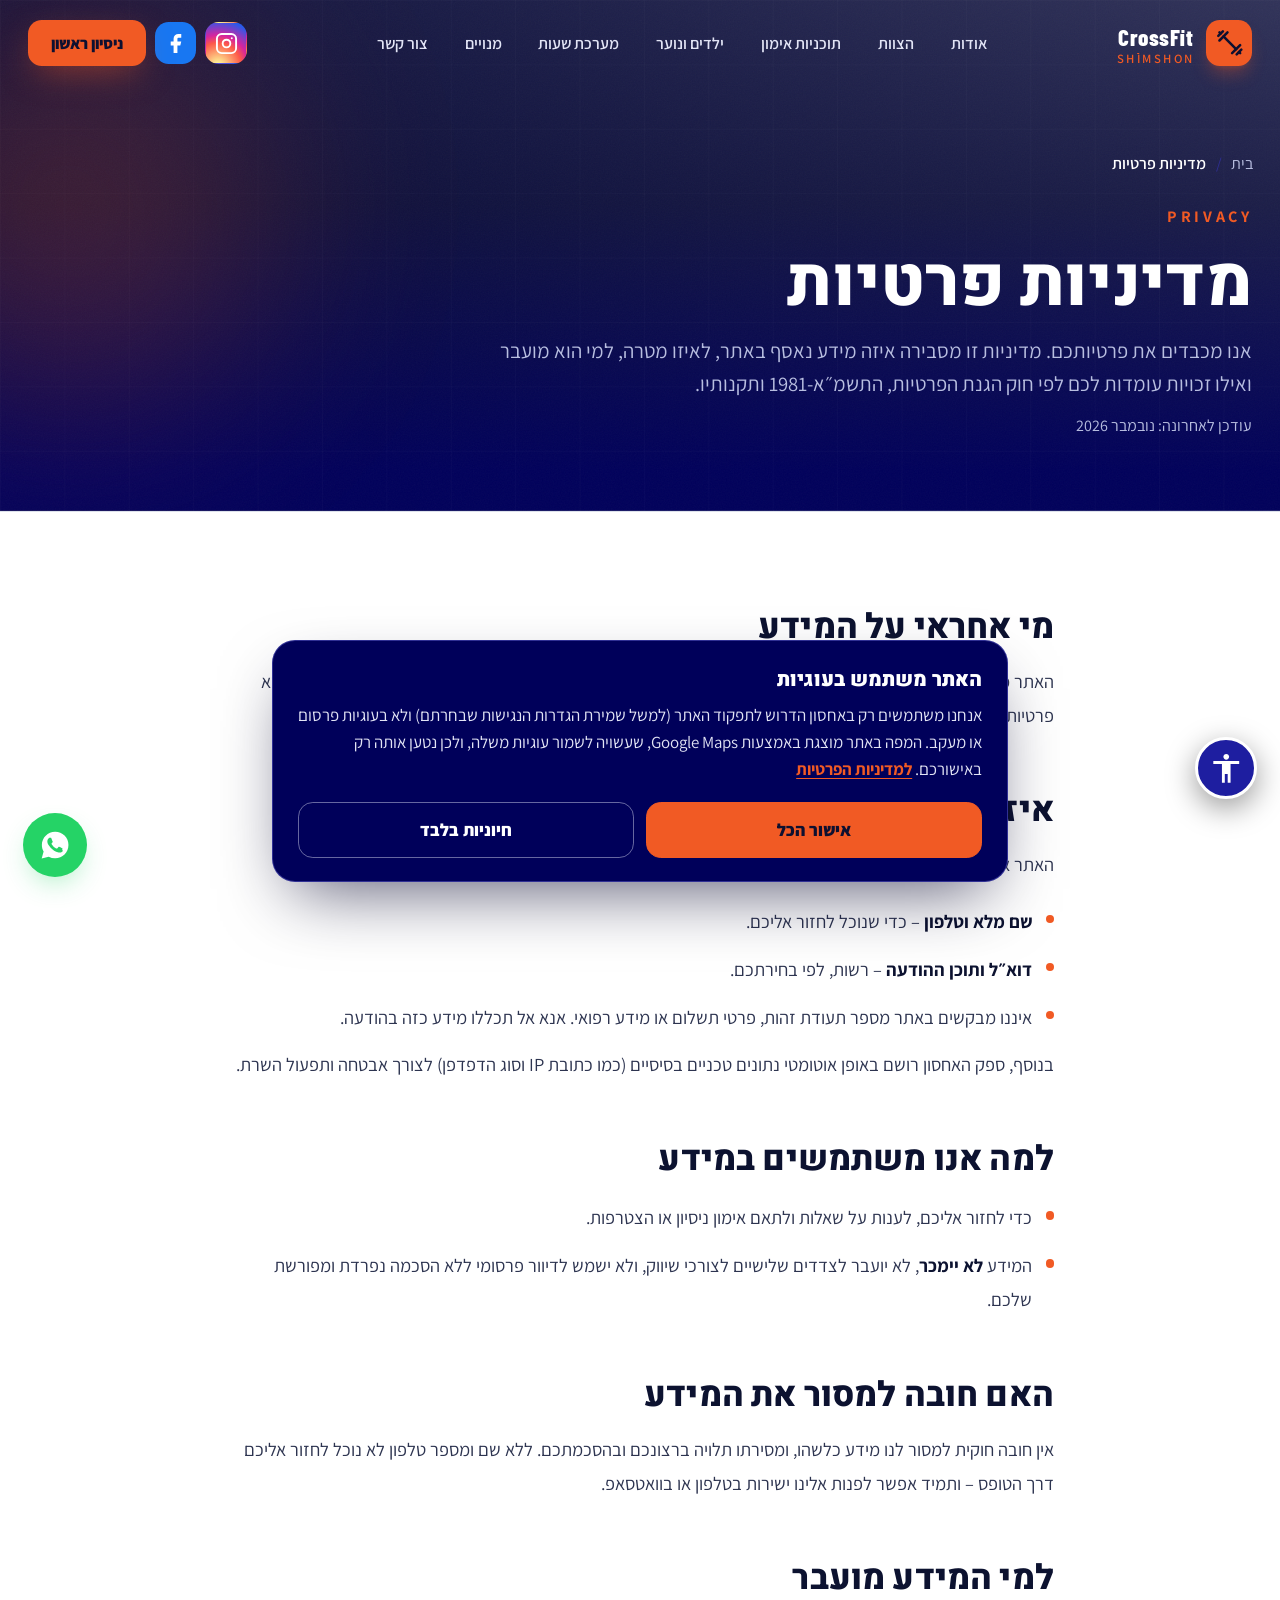
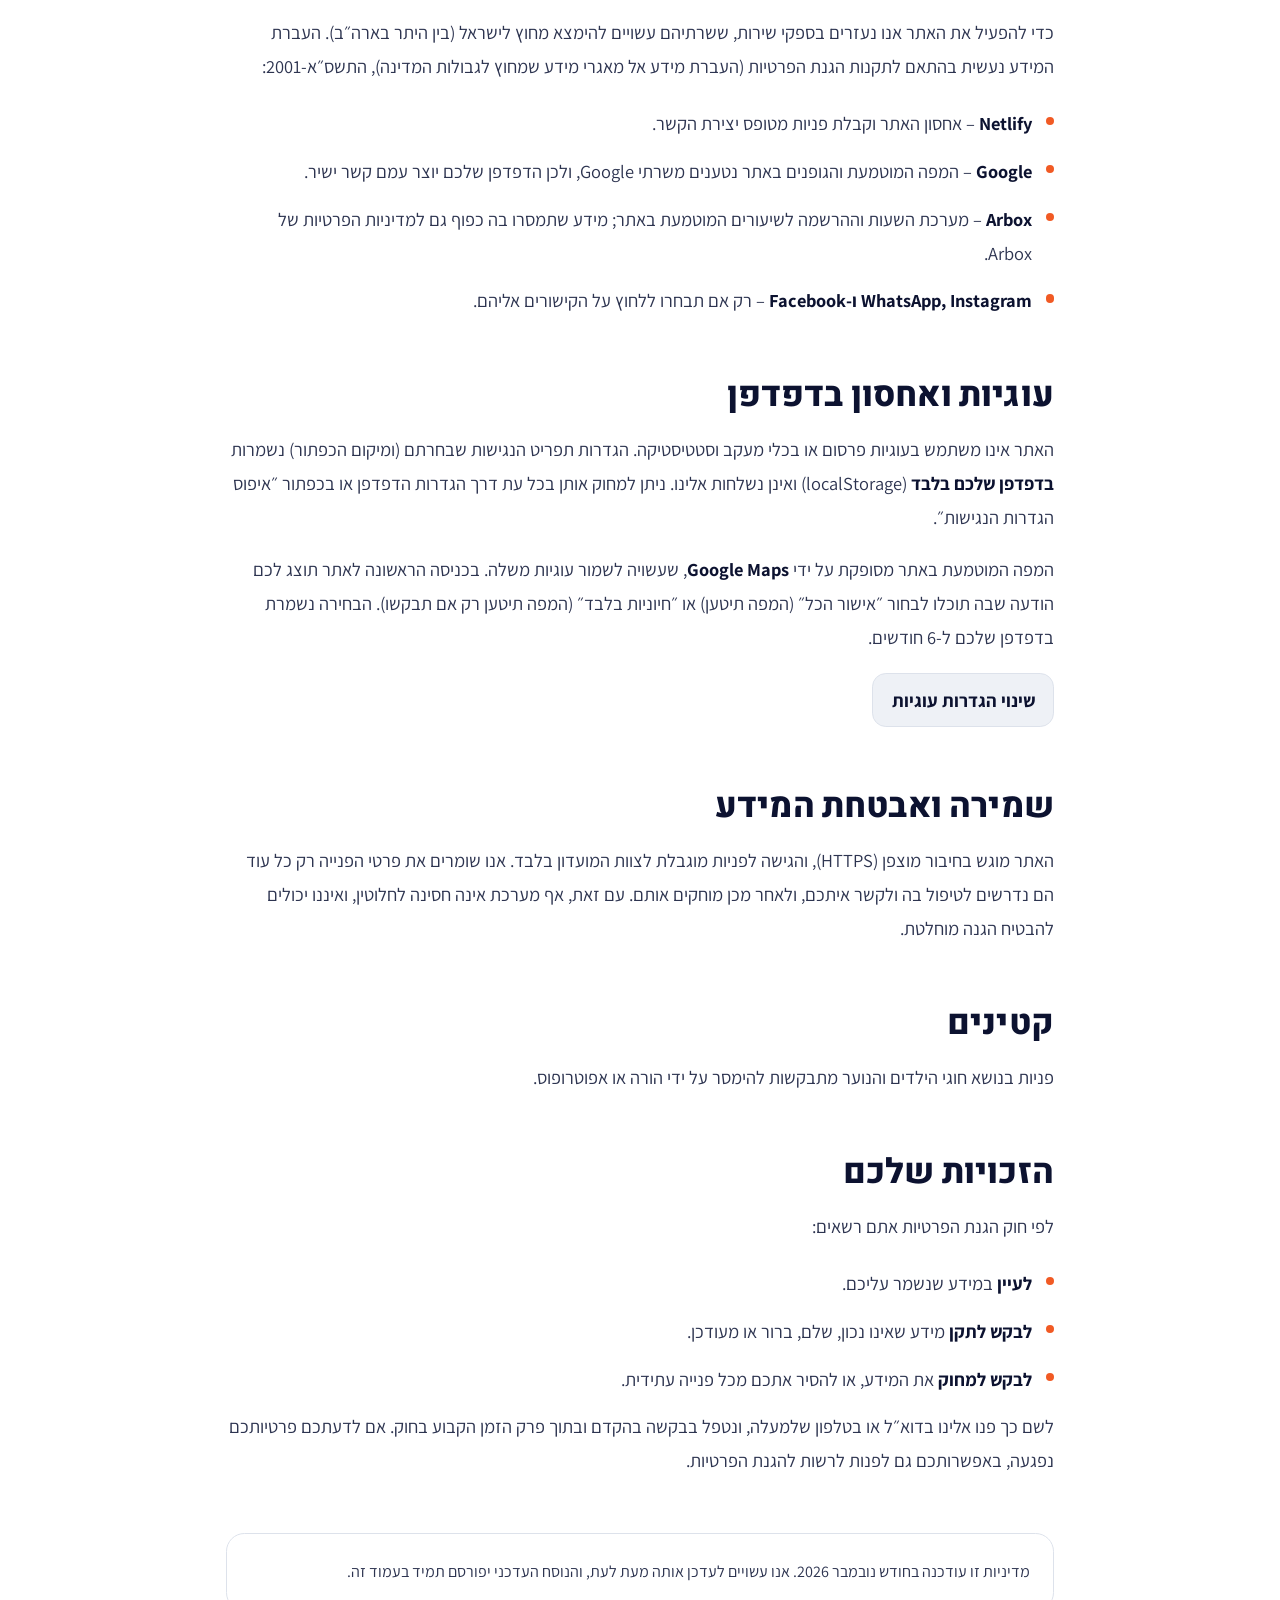
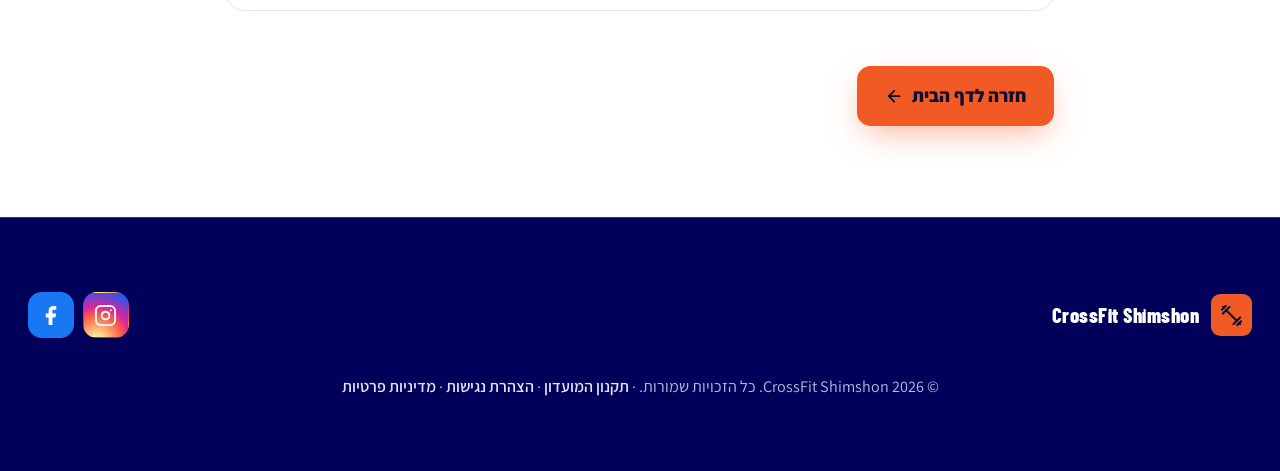
<file: privacy.html>
<!DOCTYPE html>
<html lang="he" dir="rtl">
<head>
<meta charset="UTF-8" />
  <meta name="viewport" content="width=device-width, initial-scale=1, viewport-fit=cover" />
  <meta name="theme-color" content="#00005A" />
  <title>מדיניות פרטיות | CrossFit Shimshon — קרוספיט שמשון</title>
  <link rel="icon" type="image/png" href="favicon.png">
  <link rel="apple-touch-icon" href="apple-touch-icon.png">
  <meta name="description" content="מדיניות הפרטיות של אתר קרוספיט שמשון — איזה מידע נאסף בטופס יצירת הקשר, למה הוא משמש, למי הוא מועבר ומהן זכויותיכם לפי חוק הגנת הפרטיות." />

  <!-- Open Graph -->
  <meta property="og:type" content="website" />
  <meta property="og:title" content="מדיניות פרטיות | CrossFit Shimshon" />
  <meta property="og:description" content="איך קרוספיט שמשון שומרת על המידע שאתם מוסרים באתר." />
  <meta property="og:locale" content="he_IL" />

  <!-- Fonts -->
  <link rel="preconnect" href="https://fonts.googleapis.com" />
  <link rel="preconnect" href="https://fonts.gstatic.com" crossorigin />
  <link href="https://fonts.googleapis.com/css2?family=Assistant:wght@400;500;600;700;800&family=Barlow+Condensed:wght@600;700;800&family=Barlow:wght@400;500;600&family=Heebo:wght@400;500;700;800;900&display=swap" rel="stylesheet" />

  <!-- Tailwind: compiled to assets/tailwind.css (linked before </head>) — no third-party runtime script -->

  <style>
    :root {
      --primary: #F15A24;
      --accent: rgb(var(--c-accent));
      --ink: #0E1030;
      --nav-h: 76px;
    }

    html { scroll-behavior: smooth; }
    /* CrossFit wordmark: square tittle over the "i", as in the official logo */
    .cf-i { position: relative; display: inline-block; line-height: 1; }
    .cf-i::after { content: ""; position: absolute; left: 50%; top: .198em; width: .135em; height: .135em; background: currentColor; transform: translateX(-50%); }
    .gradient-text .cf-i { color: #F15A24; -webkit-text-fill-color: #F15A24; }
    .gradient-text .cf-i::after { background: #F15A24; }
    .cf-I { position: relative; display: inline-block; line-height: 1; }
    .cf-I::after { content: ""; position: absolute; left: calc(50% - .1em); top: -.03em; width: .13em; height: .13em; background: currentColor; transform: translateX(-50%); }
    body { background-color: rgb(var(--c-base)); }

    /* ── Desktop display scale — page reads too small at 100% browser zoom ── */
    @media (min-width: 1024px) { html { zoom: 1.15; } }
    @media (min-width: 1440px) { html { zoom: 1.25; } }

    /* Anchor offset for sticky nav */
    section[id] { scroll-margin-top: calc(var(--nav-h) + 20px); }

    /* Selection + scrollbar polish */
    ::selection { background: var(--primary); color: #0E1030; }
    ::-webkit-scrollbar { width: 11px; }
    ::-webkit-scrollbar-track { background: #F4F5F8; }
    ::-webkit-scrollbar-thumb { background: #C3C8D6; border-radius: 999px; border: 3px solid #F4F5F8; }
    ::-webkit-scrollbar-thumb:hover { background: var(--primary); }

    /* Accessible focus ring */
    :focus-visible { outline: 3px solid var(--primary); outline-offset: 3px; border-radius: 6px; }
    .focus-ring:focus-visible { outline: 3px solid rgb(var(--c-fg)); outline-offset: 3px; }

    /* ── Background atmosphere ───────────────────────────── */
    .grid-bg {
      background-image:
        linear-gradient(to right, rgb(var(--c-grid) / .035) 1px, transparent 1px),
        linear-gradient(to bottom, rgb(var(--c-grid) / .035) 1px, transparent 1px);
      background-size: 56px 56px;
    }
    .glow-orb {
      position: absolute; border-radius: 50%;
      filter: blur(90px); opacity: .35; pointer-events: none; z-index: 0;
    }
    .noise::after {
      content: ""; position: absolute; inset: 0; pointer-events: none; opacity: .04; z-index: 1;
      background-image: url("data:image/svg+xml,%3Csvg xmlns='http://www.w3.org/2000/svg' width='160' height='160'%3E%3Cfilter id='n'%3E%3CfeTurbulence type='fractalNoise' baseFrequency='.85' numOctaves='3'/%3E%3C/filter%3E%3Crect width='100%25' height='100%25' filter='url(%23n)'/%3E%3C/svg%3E");
    }

    /* ── Typography helpers ──────────────────────────────── */
    .font-display { letter-spacing: .005em; }
    .eyebrow { letter-spacing: .22em; }
    .gradient-text {
      background: linear-gradient(100deg, #F9A07C 0%, #F15A24 45%, #D9481A 100%);
      -webkit-background-clip: text; background-clip: text; color: transparent;
    }

    /* ── Buttons ─────────────────────────────────────────── */
    .btn { position: relative; overflow: hidden; isolation: isolate; transition: transform .18s ease, box-shadow .25s ease, background-color .25s ease, color .25s ease; }
    .btn:hover { transform: translateY(-2px); }
    .btn:active { transform: translateY(0); }
    .btn-primary { box-shadow: 0 10px 30px -8px rgba(241,90,36,.55); }
    .btn-primary:hover { box-shadow: 0 16px 40px -8px rgba(241,90,36,.7); }
    .btn-shine::before {
      content: ""; position: absolute; inset: 0; z-index: -1;
      background: linear-gradient(120deg, transparent 30%, rgba(255,255,255,.35) 50%, transparent 70%);
      transform: translateX(-120%); transition: transform .6s ease;
    }
    .btn-shine:hover::before { transform: translateX(120%); }

    /* ── Cards ───────────────────────────────────────────── */
    .card { transition: transform .3s cubic-bezier(.22,1,.36,1), border-color .3s ease, box-shadow .3s ease, background-color .3s ease; }
    .ring-gradient { position: relative; }
    .ring-gradient::before {
      content: ""; position: absolute; inset: 0; border-radius: inherit; padding: 1px;
      background: linear-gradient(140deg, rgba(241,90,36,.7), rgba(241,90,36,0) 40%);
      -webkit-mask: linear-gradient(#000 0 0) content-box, linear-gradient(#000 0 0);
      -webkit-mask-composite: xor; mask-composite: exclude; pointer-events: none;
    }

    /* ── Scroll reveal ───────────────────────────────────── */
    [data-reveal] { opacity: 0; transform: translateY(26px); transition: opacity .7s cubic-bezier(.22,1,.36,1), transform .7s cubic-bezier(.22,1,.36,1); will-change: opacity, transform; }
    [data-reveal].is-visible { opacity: 1; transform: none; }

    /* content prose */
    .prose-a11y h2 { color: rgb(var(--c-fg)); }
    .prose-a11y p, .prose-a11y li { color: rgb(var(--c-fg-2)); line-height: 1.85; }
    .rule-dot { margin-top: .6rem; height: .45rem; width: .45rem; border-radius: 999px; background: var(--primary); flex: none; }

    /* nav scrolled state */
    #navbar { transition: background-color .3s ease, box-shadow .3s ease, border-color .3s ease, height .3s ease; }
    #navbar.scrolled { background-color: rgba(0,0,90,.94); backdrop-filter: blur(14px); border-color: rgba(46,46,146,.9); box-shadow: 0 8px 30px -16px rgba(0,0,40,.6); }

    /* mobile menu */
    #mobileMenu { transition: opacity .3s ease, transform .3s ease; }
    #mobileMenu.hidden-menu { opacity: 0; transform: translateY(-12px); pointer-events: none; }

    /* back to top */
    #toTop { transition: opacity .3s ease, transform .3s ease, background-color .25s ease; }
    #toTop.hide { opacity: 0; transform: translateY(16px) scale(.9); pointer-events: none; }

    /* ── Reduced motion ───── */
    @media (prefers-reduced-motion: reduce) {
      html { scroll-behavior: auto; }
      *, *::before, *::after { animation-duration: .001ms !important; animation-iteration-count: 1 !important; transition-duration: .001ms !important; }
      [data-reveal] { opacity: 1 !important; transform: none !important; }
    }

    /* ── contact cards: the email sizes off its own card, so it can never overflow ── */
    .contact-card { container-type: inline-size; }
    /* 5cqw lands on ~15px in the narrow 2-col card and caps there; the cap is set by
       Arial (the fallback face, ~14% wider than Assistant) still fitting the card. */
    .contact-email { white-space: nowrap; font-size: clamp(0.6875rem, 5cqw, 0.9375rem); }
    /* ── Light theme (logo palette: orange #F15A24, navy #00005A) ──
       Theme colours are RGB triples consumed by tailwind.config.js. Navbar, photo
       sections and footer are .zone-dark: the same classes there resolve to navy/white. */
    :root {
      --c-base: 243 245 248;  --c-surface: 255 255 255; --c-surface-2: 238 241 246;
      --c-surface-3: 226 231 239; --c-line: 221 226 235; --c-muted: 86 94 117;
      --c-fg: 12 18 48; --c-fg-2: 45 52 80; --c-fg-3: 100 108 132;
      --c-accent: 27 43 143; --c-primary-fg: 184 60 18; --c-grid: 12 18 48;
      --c-sky-200: 74 85 133; --c-sky-300: 19 32 110; --c-sky-400: 27 43 143; --c-sky-500: 27 43 143;
    }
    .zone-dark {
      --c-base: 0 0 90; --c-surface: 12 12 104; --c-surface-2: 22 22 120;
      --c-surface-3: 32 32 134; --c-line: 46 46 146; --c-muted: 184 190 224;
      --c-fg: 255 255 255; --c-fg-2: 226 228 245; --c-fg-3: 168 170 214;
      --c-accent: 139 139 255; --c-primary-fg: 241 90 36; --c-grid: 255 255 255;
      --c-sky-200: 201 206 255; --c-sky-300: 171 180 255; --c-sky-400: 139 150 255; --c-sky-500: 110 120 240;
      color: rgb(var(--c-fg-2));
    }
    .glow-orb { opacity: 0; }                 /* light sections stay clean */
    .zone-dark .glow-orb { opacity: .22; }
    .gradient-text { background-image: linear-gradient(100deg, #F47B4E 0%, #F15A24 45%, #C94314 100%); }
    .zone-dark .gradient-text { background-image: linear-gradient(100deg, #F9A07C 0%, #F15A24 45%, #D9481A 100%); }
    /* social buttons keep their own brand colours (doubled class beats the utilities) */
    .social-ig.social-ig, .social-fb.social-fb, .social-wa.social-wa { color: #fff; border-color: transparent; }
    .social-ig.social-ig { background: radial-gradient(circle at 30% 107%, #fdf497 0%, #fdf497 5%, #fd5949 45%, #d6249f 60%, #285AEB 90%); }
    .social-fb.social-fb { background: #1877F2; }
    .social-wa.social-wa { background: #25D366; box-shadow: 0 10px 25px -8px rgba(37,211,102,.45); }
    .social-ig.social-ig:hover, .social-fb.social-fb:hover, .social-wa.social-wa:hover { color: #fff; filter: brightness(1.08); }
  </style>
  <link rel="stylesheet" href="assets/tailwind.css">
</head>

<body class="bg-base font-body text-fg-2 antialiased selection:bg-primary">

  <!-- Skip link -->
  <a href="#main" class="sr-only focus:not-sr-only focus:fixed focus:top-3 focus:right-3 focus:z-[100] focus:rounded-lg focus:bg-primary focus:px-4 focus:py-2 focus:font-bold focus:text-ink">דלגו לתוכן הראשי</a>

  <!-- ════════════════════ NAVBAR ════════════════════ -->
  <header id="navbar" class="zone-dark fixed inset-x-0 top-0 z-50 h-[var(--nav-h)] border-b border-transparent">
    <nav class="mx-auto flex h-full max-w-content items-center justify-between gap-4 px-4 sm:px-6" aria-label="ניווט ראשי">
      <a href="index.html" class="group flex items-center gap-2.5" aria-label="קרוספיט שמשון — לדף הבית">
        <span class="grid h-10 w-10 place-items-center rounded-xl bg-primary text-ink shadow-lg shadow-primary/30 transition-transform duration-300 group-hover:rotate-[-8deg]">
          <svg class="h-6 w-6" viewBox="0 0 24 24" fill="none" stroke="currentColor" stroke-width="2.2" stroke-linecap="round" stroke-linejoin="round" aria-hidden="true"><path d="m6.5 6.5 11 11"/><path d="m21 21-1-1"/><path d="m3 3 1 1"/><path d="m18 22 4-4"/><path d="m2 6 4-4"/><path d="m3 10 7-7"/><path d="m14 21 7-7"/></svg>
        </span>
        <span class="flex flex-col items-center leading-none">
          <span class="font-display text-xl font-extrabold tracking-wide text-fg">CrossF<span class="cf-i">ı</span>t</span>
          <span class="text-[11px] font-semibold tracking-[.2em] text-primary-fg" aria-label="SHIMSHON">SH<span class="cf-I">I</span>MSHON</span>
        </span>
      </a>

      <ul class="hidden items-center gap-1 lg:flex">
        <li><a class="navlink rounded-lg px-3.5 py-2 text-sm font-semibold text-fg-2 transition-colors hover:text-fg" href="index.html#about">אודות</a></li>
        <li><a class="navlink rounded-lg px-3.5 py-2 text-sm font-semibold text-fg-2 transition-colors hover:text-fg" href="team.html">הצוות</a></li>
        <li><a class="navlink rounded-lg px-3.5 py-2 text-sm font-semibold text-fg-2 transition-colors hover:text-fg" href="index.html#programs">תוכניות אימון</a></li>
        <li><a class="navlink rounded-lg px-3.5 py-2 text-sm font-semibold text-fg-2 transition-colors hover:text-fg" href="kids.html">ילדים ונוער</a></li>
        <li><a class="navlink rounded-lg px-3.5 py-2 text-sm font-semibold text-fg-2 transition-colors hover:text-fg" href="index.html#schedule">מערכת שעות</a></li>
        <li><a class="navlink rounded-lg px-3.5 py-2 text-sm font-semibold text-fg-2 transition-colors hover:text-fg" href="index.html#pricing">מנויים</a></li>
        <li><a class="navlink rounded-lg px-3.5 py-2 text-sm font-semibold text-fg-2 transition-colors hover:text-fg" href="#contact">צור קשר</a></li>
      </ul>

      <div class="flex items-center gap-2">
        <!-- social — same destinations as the footer links -->
        <a aria-label="עמוד האינסטגרם שלנו" class="social-ig focus-ring hidden h-9 w-9 items-center justify-center rounded-xl border border-line bg-surface text-fg-2 transition-colors hover:border-primary/60 hover:text-primary-fg sm:inline-flex" href="https://www.instagram.com/crossfitshimshon/" rel="noopener" target="_blank">
          <svg aria-hidden="true" class="h-5 w-5" fill="none" stroke="currentColor" stroke-linecap="round" stroke-linejoin="round" stroke-width="2" viewBox="0 0 24 24"><rect height="20" rx="5" width="20" x="2" y="2"></rect><circle cx="12" cy="12" r="4"></circle><path d="M17.5 6.5h.01"></path></svg>
        </a>
        <a aria-label="עמוד הפייסבוק שלנו" class="social-fb focus-ring hidden h-9 w-9 items-center justify-center rounded-xl border border-line bg-surface text-fg-2 transition-colors hover:border-primary/60 hover:text-primary-fg sm:inline-flex" href="https://www.facebook.com/crossfitshimshon/" rel="noopener" target="_blank">
          <svg aria-hidden="true" class="h-5 w-5" fill="currentColor" viewBox="0 0 24 24"><path d="M18 2h-3a5 5 0 0 0-5 5v3H7v4h3v8h4v-8h3l1-4h-4V7a1 1 0 0 1 1-1h3z"></path></svg>
        </a>
        <a href="index.html#pricing" class="btn btn-primary btn-shine focus-ring hidden rounded-xl bg-primary px-5 py-2.5 text-sm font-extrabold text-ink sm:inline-flex">
          ניסיון ראשון
        </a>
        <button id="menuBtn" type="button" class="grid h-11 w-11 place-items-center rounded-xl border border-line bg-surface/60 text-fg lg:hidden" aria-label="פתיחת תפריט" aria-expanded="false" aria-controls="mobileMenu">
          <svg id="iconMenu" class="h-6 w-6" viewBox="0 0 24 24" fill="none" stroke="currentColor" stroke-width="2" stroke-linecap="round" aria-hidden="true"><path d="M4 6h16M4 12h16M4 18h16"/></svg>
          <svg id="iconClose" class="hidden h-6 w-6" viewBox="0 0 24 24" fill="none" stroke="currentColor" stroke-width="2" stroke-linecap="round" aria-hidden="true"><path d="M6 6l12 12M18 6L6 18"/></svg>
        </button>
      </div>
    </nav>

    <div id="mobileMenu" class="hidden-menu absolute inset-x-3 top-[calc(var(--nav-h)-6px)] z-50 overflow-hidden rounded-2xl border border-line bg-surface/95 p-2 shadow-2xl backdrop-blur-xl lg:hidden">
      <ul class="flex flex-col">
        <li><a class="mobilelink block rounded-xl px-4 py-3 font-semibold text-fg-2 hover:bg-surface-2 hover:text-fg" href="index.html#about">אודות</a></li>
        <li><a class="mobilelink block rounded-xl px-4 py-3 font-semibold text-fg-2 hover:bg-surface-2 hover:text-fg" href="team.html">הצוות</a></li>
        <li><a class="mobilelink block rounded-xl px-4 py-3 font-semibold text-fg-2 hover:bg-surface-2 hover:text-fg" href="index.html#programs">תוכניות אימון</a></li>
        <li><a class="mobilelink block rounded-xl px-4 py-3 font-semibold text-fg-2 hover:bg-surface-2 hover:text-fg" href="kids.html">ילדים ונוער</a></li>
        <li><a class="mobilelink block rounded-xl px-4 py-3 font-semibold text-fg-2 hover:bg-surface-2 hover:text-fg" href="index.html#schedule">מערכת שעות</a></li>
        <li><a class="mobilelink block rounded-xl px-4 py-3 font-semibold text-fg-2 hover:bg-surface-2 hover:text-fg" href="index.html#pricing">מנויים</a></li>
        <li><a class="mobilelink block rounded-xl px-4 py-3 font-semibold text-fg-2 hover:bg-surface-2 hover:text-fg" href="#contact">צור קשר</a></li>
      </ul>
      <a href="index.html#pricing" class="mobilelink btn btn-primary mt-2 flex w-full items-center justify-center rounded-xl bg-primary px-5 py-3 font-extrabold text-ink">ניסיון ראשון</a>
          <div class="mt-2 flex items-center justify-center gap-2">
        <a aria-label="עמוד האינסטגרם שלנו" class="social-ig focus-ring grid h-10 w-10 place-items-center rounded-xl border border-line bg-surface text-fg-2 transition-colors hover:border-primary/60 hover:text-primary-fg" href="https://www.instagram.com/crossfitshimshon/" rel="noopener" target="_blank">
          <svg aria-hidden="true" class="h-5 w-5" fill="none" stroke="currentColor" stroke-linecap="round" stroke-linejoin="round" stroke-width="2" viewBox="0 0 24 24"><rect height="20" rx="5" width="20" x="2" y="2"></rect><circle cx="12" cy="12" r="4"></circle><path d="M17.5 6.5h.01"></path></svg>
        </a>
        <a aria-label="עמוד הפייסבוק שלנו" class="social-fb focus-ring grid h-10 w-10 place-items-center rounded-xl border border-line bg-surface text-fg-2 transition-colors hover:border-primary/60 hover:text-primary-fg" href="https://www.facebook.com/crossfitshimshon/" rel="noopener" target="_blank">
          <svg aria-hidden="true" class="h-5 w-5" fill="currentColor" viewBox="0 0 24 24"><path d="M18 2h-3a5 5 0 0 0-5 5v3H7v4h3v8h4v-8h3l1-4h-4V7a1 1 0 0 1 1-1h3z"></path></svg>
        </a>
      </div>
    </div>
  </header>

  <main id="main">

    <!-- ════════════════════ HERO ════════════════════ -->
    <section class="zone-dark noise relative overflow-hidden pt-[calc(var(--nav-h)+3.5rem)] pb-14 sm:pb-16">
      <div class="absolute inset-0 z-0 bg-cover bg-center"
           style="background-image:linear-gradient(to top, #00005A 8%, rgba(4,6,52,.82) 60%, rgba(4,6,52,.66) 100%), linear-gradient(to left, rgba(4,6,52,.45), rgba(4,6,52,.88)), url('https://images.unsplash.com/photo-1534438327276-14e5300c3a48?q=80&w=1920&auto=format&fit=crop');"></div>
      <div class="grid-bg absolute inset-0 z-0 opacity-60"></div>
      <div class="glow-orb left-[-120px] top-0 h-[360px] w-[360px] bg-primary"></div>

      <div class="relative z-10 mx-auto w-full max-w-content px-4 sm:px-6">
        <nav aria-label="פירורי לחם" class="mb-6" data-reveal>
          <ol class="flex items-center gap-2 text-sm text-muted-fg">
            <li><a href="index.html" class="transition-colors hover:text-primary-fg">בית</a></li>
            <li aria-hidden="true" class="text-line">/</li>
            <li class="font-semibold text-fg" aria-current="page">מדיניות פרטיות</li>
          </ol>
        </nav>

        <div class="max-w-3xl" data-reveal>
          <span class="eyebrow text-sm font-bold uppercase text-primary-fg">PRIVACY</span>
          <h1 class="mt-3 font-display text-4xl font-extrabold uppercase leading-[1.05] text-fg sm:text-5xl md:text-6xl">מדיניות פרטיות</h1>
          <p class="mt-5 max-w-2xl text-lg text-muted-fg">אנו מכבדים את פרטיותכם. מדיניות זו מסבירה איזה מידע נאסף באתר, לאיזו מטרה, למי הוא מועבר ואילו זכויות עומדות לכם לפי חוק הגנת הפרטיות, התשמ״א-1981 ותקנותיו.</p>
          <p class="mt-3 text-sm text-muted-fg">עודכן לאחרונה: נובמבר 2026</p>
        </div>
      </div>
    </section>

    <!-- ════════════════════ CONTENT ════════════════════ -->
    <section class="relative border-t border-line bg-surface py-16 sm:py-20">
      <div class="mx-auto max-w-3xl px-4 sm:px-6 prose-a11y">

        <div class="space-y-12">

          <div data-reveal>
            <h2 class="font-display text-2xl font-extrabold uppercase text-fg sm:text-3xl">מי אחראי על המידע</h2>
            <p class="mt-4">האתר מופעל על ידי <strong class="text-fg">קרוספיט שמשון (CrossFit Shimshon)</strong>, שהיא האחראית על המידע הנמסר בו. לכל שאלה בנושא פרטיות ניתן לפנות אלינו בדוא״ל <a class="font-semibold text-fg underline" href="mailto:crossfitshimshon@gmail.com">crossfitshimshon@gmail.com</a> או בטלפון <a class="font-semibold text-fg underline" href="tel:+972529201835">052-9201835</a>.</p>
          </div>

          <div data-reveal>
            <h2 class="font-display text-2xl font-extrabold uppercase text-fg sm:text-3xl">איזה מידע אנו אוספים</h2>
            <p class="mt-4">האתר אינו מחייב הרשמה. מידע אישי נאסף רק כשאתם בוחרים למלא את <strong class="text-fg">טופס יצירת הקשר</strong>:</p>
            <ul class="mt-5 space-y-3">
              <li class="flex gap-3"><span class="rule-dot"></span><span><strong class="text-fg">שם מלא וטלפון</strong> – כדי שנוכל לחזור אליכם.</span></li>
              <li class="flex gap-3"><span class="rule-dot"></span><span><strong class="text-fg">דוא״ל ותוכן ההודעה</strong> – רשות, לפי בחירתכם.</span></li>
              <li class="flex gap-3"><span class="rule-dot"></span><span>איננו מבקשים באתר מספר תעודת זהות, פרטי תשלום או מידע רפואי. אנא אל תכללו מידע כזה בהודעה.</span></li>
            </ul>
            <p class="mt-3">בנוסף, ספק האחסון רושם באופן אוטומטי נתונים טכניים בסיסיים (כמו כתובת IP וסוג הדפדפן) לצורך אבטחה ותפעול השרת.</p>
          </div>

          <div data-reveal>
            <h2 class="font-display text-2xl font-extrabold uppercase text-fg sm:text-3xl">למה אנו משתמשים במידע</h2>
            <ul class="mt-5 space-y-3">
              <li class="flex gap-3"><span class="rule-dot"></span><span>כדי לחזור אליכם, לענות על שאלות ולתאם אימון ניסיון או הצטרפות.</span></li>
              <li class="flex gap-3"><span class="rule-dot"></span><span>המידע <strong class="text-fg">לא יימכר</strong>, לא יועבר לצדדים שלישיים לצורכי שיווק, ולא ישמש לדיוור פרסומי ללא הסכמה נפרדת ומפורשת שלכם.</span></li>
            </ul>
          </div>

          <div data-reveal>
            <h2 class="font-display text-2xl font-extrabold uppercase text-fg sm:text-3xl">האם חובה למסור את המידע</h2>
            <p class="mt-4">אין חובה חוקית למסור לנו מידע כלשהו, ומסירתו תלויה ברצונכם ובהסכמתכם. ללא שם ומספר טלפון לא נוכל לחזור אליכם דרך הטופס – ותמיד אפשר לפנות אלינו ישירות בטלפון או בוואטסאפ.</p>
          </div>

          <div data-reveal>
            <h2 class="font-display text-2xl font-extrabold uppercase text-fg sm:text-3xl">למי המידע מועבר</h2>
            <p class="mt-4">כדי להפעיל את האתר אנו נעזרים בספקי שירות, ששרתיהם עשויים להימצא מחוץ לישראל (בין היתר בארה״ב). העברת המידע נעשית בהתאם לתקנות הגנת הפרטיות (העברת מידע אל מאגרי מידע שמחוץ לגבולות המדינה), התשס״א-2001:</p>
            <ul class="mt-5 space-y-3">
              <li class="flex gap-3"><span class="rule-dot"></span><span><strong class="text-fg">Netlify</strong> – אחסון האתר וקבלת פניות מטופס יצירת הקשר.</span></li>
              <li class="flex gap-3"><span class="rule-dot"></span><span><strong class="text-fg">Google</strong> – המפה המוטמעת והגופנים באתר נטענים משרתי Google, ולכן הדפדפן שלכם יוצר עמם קשר ישיר.</span></li>
              <li class="flex gap-3"><span class="rule-dot"></span><span><strong class="text-fg">Arbox</strong> – מערכת השעות וההרשמה לשיעורים המוטמעת באתר; מידע שתמסרו בה כפוף גם למדיניות הפרטיות של Arbox.</span></li>
              <li class="flex gap-3"><span class="rule-dot"></span><span><strong class="text-fg">WhatsApp, Instagram ו-Facebook</strong> – רק אם תבחרו ללחוץ על הקישורים אליהם.</span></li>
            </ul>
          </div>

          <div data-reveal>
            <h2 class="font-display text-2xl font-extrabold uppercase text-fg sm:text-3xl">עוגיות ואחסון בדפדפן</h2>
            <p class="mt-4">האתר אינו משתמש בעוגיות פרסום או בכלי מעקב וסטטיסטיקה. הגדרות תפריט הנגישות שבחרתם (ומיקום הכפתור) נשמרות <strong class="text-fg">בדפדפן שלכם בלבד</strong> (localStorage) ואינן נשלחות אלינו. ניתן למחוק אותן בכל עת דרך הגדרות הדפדפן או בכפתור ״איפוס הגדרות הנגישות״.</p>
            <p class="mt-4">המפה המוטמעת באתר מסופקת על ידי <strong class="text-fg">Google Maps</strong>, שעשויה לשמור עוגיות משלה. בכניסה הראשונה לאתר תוצג לכם הודעה שבה תוכלו לבחור ״אישור הכל״ (המפה תיטען) או ״חיוניות בלבד״ (המפה תיטען רק אם תבקשו). הבחירה נשמרת בדפדפן שלכם ל-6 חודשים.</p>
            <p class="mt-4"><button type="button" data-consent-open class="focus-ring rounded-xl border border-line bg-surface-2 px-4 py-2 font-bold text-fg">שינוי הגדרות עוגיות</button></p>
          </div>

          <div data-reveal>
            <h2 class="font-display text-2xl font-extrabold uppercase text-fg sm:text-3xl">שמירה ואבטחת המידע</h2>
            <p class="mt-4">האתר מוגש בחיבור מוצפן (HTTPS), והגישה לפניות מוגבלת לצוות המועדון בלבד. אנו שומרים את פרטי הפנייה רק כל עוד הם נדרשים לטיפול בה ולקשר איתכם, ולאחר מכן מוחקים אותם. עם זאת, אף מערכת אינה חסינה לחלוטין, ואיננו יכולים להבטיח הגנה מוחלטת.</p>
          </div>

          <div data-reveal>
            <h2 class="font-display text-2xl font-extrabold uppercase text-fg sm:text-3xl">קטינים</h2>
            <p class="mt-4">פניות בנושא חוגי הילדים והנוער מתבקשות להימסר על ידי הורה או אפוטרופוס.</p>
          </div>

          <div data-reveal>
            <h2 class="font-display text-2xl font-extrabold uppercase text-fg sm:text-3xl">הזכויות שלכם</h2>
            <p class="mt-4">לפי חוק הגנת הפרטיות אתם רשאים:</p>
            <ul class="mt-5 space-y-3">
              <li class="flex gap-3"><span class="rule-dot"></span><span><strong class="text-fg">לעיין</strong> במידע שנשמר עליכם.</span></li>
              <li class="flex gap-3"><span class="rule-dot"></span><span><strong class="text-fg">לבקש לתקן</strong> מידע שאינו נכון, שלם, ברור או מעודכן.</span></li>
              <li class="flex gap-3"><span class="rule-dot"></span><span><strong class="text-fg">לבקש למחוק</strong> את המידע, או להסיר אתכם מכל פנייה עתידית.</span></li>
            </ul>
            <p class="mt-3">לשם כך פנו אלינו בדוא״ל או בטלפון שלמעלה, ונטפל בבקשה בהקדם ובתוך פרק הזמן הקבוע בחוק. אם לדעתכם פרטיותכם נפגעה, באפשרותכם גם לפנות לרשות להגנת הפרטיות.</p>
          </div>

          <div data-reveal>
            <p class="rounded-2xl border border-line bg-surface/60 p-5 text-sm text-muted-fg">מדיניות זו עודכנה בחודש נובמבר 2026. אנו עשויים לעדכן אותה מעת לעת, והנוסח העדכני יפורסם תמיד בעמוד זה.</p>
          </div>

          <div data-reveal>
            <a href="index.html" class="btn btn-primary btn-shine focus-ring inline-flex items-center gap-2 rounded-xl bg-primary px-6 py-3.5 font-extrabold text-ink">
              חזרה לדף הבית
              <svg class="h-4 w-4" viewBox="0 0 24 24" fill="none" stroke="currentColor" stroke-width="2.4" stroke-linecap="round" stroke-linejoin="round" aria-hidden="true"><path d="M19 12H5"/><path d="m12 19-7-7 7-7"/></svg>
            </a>
          </div>

        </div>
      </div>
    </section>

    <!-- ════════════════════ FOOTER ════════════════════ -->
    <footer id="contact" class="zone-dark relative border-t border-line bg-base">
      <div class="mx-auto max-w-content px-4 py-16 sm:px-6">
        <div class="flex flex-col items-center justify-between gap-6 sm:flex-row">
          <a href="index.html" class="flex items-center gap-2.5" aria-label="קרוספיט שמשון">
            <span class="grid h-9 w-9 place-items-center rounded-lg bg-primary text-ink"><svg class="h-5 w-5" viewBox="0 0 24 24" fill="none" stroke="currentColor" stroke-width="2.2" stroke-linecap="round" stroke-linejoin="round" aria-hidden="true"><path d="m6.5 6.5 11 11"/><path d="m21 21-1-1"/><path d="m3 3 1 1"/><path d="m18 22 4-4"/><path d="m2 6 4-4"/><path d="m3 10 7-7"/><path d="m14 21 7-7"/></svg></span>
            <span class="font-display text-lg font-extrabold tracking-wide text-fg">CrossF<span class="cf-i">ı</span>t Sh<span class="cf-i">ı</span>mshon</span>
          </a>

          <div class="flex items-center gap-2">
            <a href="https://www.instagram.com/crossfitshimshon/" target="_blank" rel="noopener" aria-label="עמוד האינסטגרם שלנו" class="social-ig focus-ring grid h-10 w-10 place-items-center rounded-xl border border-line bg-surface text-fg-2 transition-colors hover:border-primary/60 hover:text-primary-fg">
              <svg class="h-5 w-5" viewBox="0 0 24 24" fill="none" stroke="currentColor" stroke-width="2" stroke-linecap="round" stroke-linejoin="round" aria-hidden="true"><rect x="2" y="2" width="20" height="20" rx="5"/><circle cx="12" cy="12" r="4"/><path d="M17.5 6.5h.01"/></svg>
            </a>
            <a href="https://www.facebook.com/crossfitshimshon/" target="_blank" rel="noopener" aria-label="עמוד הפייסבוק שלנו" class="social-fb focus-ring grid h-10 w-10 place-items-center rounded-xl border border-line bg-surface text-fg-2 transition-colors hover:border-primary/60 hover:text-primary-fg">
              <svg class="h-5 w-5" viewBox="0 0 24 24" fill="currentColor" aria-hidden="true"><path d="M18 2h-3a5 5 0 0 0-5 5v3H7v4h3v8h4v-8h3l1-4h-4V7a1 1 0 0 1 1-1h3z"/></svg>
            </a>
          </div>
        </div>

        <p class="mt-8 text-center text-sm text-muted-fg">© <span id="year">2026</span> CrossFit Shimshon. כל הזכויות שמורות. · <a href="terms.html" class="font-semibold text-fg-2 underline-offset-4 transition-colors hover:text-primary-fg hover:underline">תקנון המועדון</a> · <a href="accessibility.html" class="font-semibold text-fg-2 underline-offset-4 transition-colors hover:text-primary-fg hover:underline">הצהרת נגישות</a> · <a href="privacy.html" class="font-semibold text-fg-2 underline-offset-4 transition-colors hover:text-primary-fg hover:underline">מדיניות פרטיות</a></p>
      </div>
    </footer>
  </main>

  <!-- floating WhatsApp -->
  <a href="https://wa.me/972529201835?text=%D7%A9%D7%9C%D7%95%D7%9D%2C%20%D7%94%D7%92%D7%A2%D7%AA%D7%99%20%D7%9E%D7%94%D7%90%D7%AA%D7%A8%20%D7%A9%D7%9C%D7%9B%D7%9D%20%D7%95%D7%90%D7%A9%D7%9E%D7%97%20%D7%9C%D7%A7%D7%91%D7%95%D7%A2%20%D7%A9%D7%99%D7%A2%D7%95%D7%A8%20%D7%A0%D7%99%D7%A1%D7%99%D7%95%D7%9F" aria-label="צרו קשר בוואטסאפ" class="social-wa focus-ring fixed bottom-5 left-5 z-40 grid h-14 w-14 place-items-center rounded-full bg-accent text-fg shadow-xl shadow-accent/30 transition-transform hover:scale-110">
    <svg class="h-7 w-7" viewBox="0 0 24 24" fill="currentColor" aria-hidden="true"><path d="M12.04 2c-5.46 0-9.91 4.45-9.91 9.91 0 1.75.46 3.45 1.32 4.95L2 22l5.25-1.38a9.86 9.86 0 0 0 4.79 1.22h.01c5.46 0 9.91-4.45 9.91-9.91 0-2.65-1.03-5.14-2.9-7.01A9.82 9.82 0 0 0 12.04 2zm5.8 14.13c-.24.68-1.42 1.31-1.96 1.36-.5.05-1.13.07-1.83-.11-.42-.13-.96-.31-1.66-.61-2.92-1.26-4.82-4.2-4.97-4.39-.15-.19-1.2-1.59-1.2-3.03 0-1.44.76-2.15 1.03-2.45.27-.29.59-.37.79-.37.2 0 .39 0 .56.01.18.01.42-.07.66.5.24.59.82 2.03.89 2.18.07.15.12.32.02.51-.09.19-.14.31-.27.48-.14.16-.29.36-.41.49-.14.14-.28.29-.12.57.16.27.71 1.16 1.52 1.88 1.04.93 1.92 1.21 2.19 1.35.27.13.43.11.59-.07.16-.18.68-.79.86-1.06.18-.27.36-.22.6-.13.24.09 1.55.73 1.81.86.27.13.45.2.51.31.07.11.07.63-.17 1.31z"/></svg>
  </a>

  <!-- back to top -->
  <button id="toTop" type="button" class="hide focus-ring fixed bottom-5 right-5 z-40 grid h-12 w-12 place-items-center rounded-full border border-line bg-surface/90 text-fg backdrop-blur hover:bg-primary hover:text-ink" aria-label="חזרה לראש העמוד">
    <svg class="h-6 w-6" viewBox="0 0 24 24" fill="none" stroke="currentColor" stroke-width="2.4" stroke-linecap="round" stroke-linejoin="round" aria-hidden="true"><path d="m18 15-6-6-6 6"/></svg>
  </button>

  <!-- ═══════════════ תפריט נגישות (ת"י 5568 / תקנות שוויון זכויות) ═══════════════ -->
  <style id="a11y-styles">
    /* ── Feature classes applied to <html> ─────────────────────────────── */
    html.a11y-links a,
    html.a11y-links a * { text-decoration: underline !important; text-underline-offset: 3px !important; }
    html.a11y-links a { outline: 2px solid #ffd400 !important; outline-offset: 2px !important; background-color: rgba(255,212,0,.14) !important; border-radius: 3px; }

    html.a11y-readable, html.a11y-readable *:not(.a11y-ui):not(.a11y-ui *) {
      font-family: "Arial", "Assistant", "Segoe UI", sans-serif !important;
      letter-spacing: .02em !important;
      line-height: 1.7 !important;
      font-weight: 500 !important;
    }

    html.a11y-noanim, html.a11y-noanim *:not(.a11y-ui):not(.a11y-ui *),
    html.a11y-noanim *::before, html.a11y-noanim *::after {
      animation-duration: .001ms !important;
      animation-iteration-count: 1 !important;
      transition-duration: .001ms !important;
      scroll-behavior: auto !important;
    }
    html.a11y-noanim [data-reveal] { opacity: 1 !important; transform: none !important; }

    html.a11y-cursor, html.a11y-cursor *:not(.a11y-ui):not(.a11y-ui *) {
      cursor: url('data:image/svg+xml;utf8,<svg xmlns="http://www.w3.org/2000/svg" width="36" height="36" viewBox="0 0 32 32"><path d="M6 2l0 23 5.5-5.5 3.2 7.5 4.2-1.8-3.2-7.4 7.6 0z" fill="black" stroke="white" stroke-width="1.6" stroke-linejoin="round"/></svg>') 5 2, auto !important;
    }

    /* High-contrast dark — widget (.a11y-ui) explicitly excluded */
    html.a11y-hc-dark, html.a11y-hc-dark body { background: #000 !important; }
    html.a11y-hc-dark *:not(.a11y-ui):not(.a11y-ui *) {
      background-color: #000 !important;
      color: #fff !important;
      border-color: #fff !important;
      box-shadow: none !important;
      text-shadow: none !important;
      background-image: none !important;
    }
    html.a11y-hc-dark a:not(.a11y-ui):not(.a11y-ui *),
    html.a11y-hc-dark a:not(.a11y-ui) * { color: #ffed4a !important; text-decoration: underline !important; }
    html.a11y-hc-dark button:not(.a11y-ui):not(.a11y-ui *),
    html.a11y-hc-dark input, html.a11y-hc-dark textarea, html.a11y-hc-dark select {
      background: #000 !important; color: #fff !important; border: 1px solid #fff !important;
    }
    html.a11y-hc-dark img:not(.a11y-ui) { filter: grayscale(1) contrast(1.1) !important; }

    /* High-contrast light */
    html.a11y-hc-light, html.a11y-hc-light body { background: #fff !important; }
    html.a11y-hc-light *:not(.a11y-ui):not(.a11y-ui *) {
      background-color: #fff !important;
      color: #111 !important;
      border-color: #111 !important;
      box-shadow: none !important;
      text-shadow: none !important;
      background-image: none !important;
    }
    html.a11y-hc-light a:not(.a11y-ui):not(.a11y-ui *),
    html.a11y-hc-light a:not(.a11y-ui) * { color: #0000cc !important; text-decoration: underline !important; }
    html.a11y-hc-light img:not(.a11y-ui) { filter: contrast(1.1) !important; }

    /* ── The widget itself (immune to page + contrast overrides) ───────── */
    #a11y-fab {
      position: fixed; inset-inline-start: 20px; bottom: 88px; z-index: 999998;
      width: 54px; height: 54px; border-radius: 50%;
      display: grid; place-items: center;
      background: #1E1EA0; color: #fff; border: 3px solid #fff;
      box-shadow: 0 8px 26px rgba(0,0,0,.4); cursor: pointer;
      padding: 0; transition: transform .16s ease, background-color .16s ease;
      touch-action: none; user-select: none; -webkit-user-select: none;
    }
    #a11y-fab:hover { background: #1e40af; transform: scale(1.06); }
    #a11y-fab.is-dragging { cursor: grabbing; transition: none; transform: none; box-shadow: 0 12px 34px rgba(0,0,0,.5); }
    #a11y-fab svg { width: 30px; height: 30px; pointer-events: none; }
    #a11y-fab:focus-visible { outline: 3px solid #fff; outline-offset: 3px; }

    #a11y-panel {
      position: fixed; inset-inline-start: 20px; bottom: 152px; z-index: 999999;
      width: 320px; max-width: calc(100vw - 40px);
      max-height: calc(100vh - 180px); overflow-y: auto;
      display: none; flex-direction: column;
      background: #ffffff; color: #16202e;
      border: 1px solid #d7dce3; border-radius: 16px;
      box-shadow: 0 20px 60px rgba(0,0,0,.35);
      font-family: "Assistant", "Heebo", Arial, sans-serif;
      direction: rtl; text-align: right;
      -webkit-font-smoothing: antialiased;
    }
    #a11y-panel.is-open { display: flex; }

    #a11y-panel .a11y-head {
      display: flex; align-items: center; justify-content: space-between; gap: 10px;
      padding: 14px 16px; border-bottom: 1px solid #e6e9ee;
      background: #1E1EA0; color: #fff; border-radius: 16px 16px 0 0;
      position: sticky; top: 0;
    }
    #a11y-panel .a11y-head-title { display: flex; align-items: center; gap: 9px; font-size: 17px; font-weight: 800; }
    #a11y-panel .a11y-head-title svg { width: 22px; height: 22px; }
    #a11y-panel .a11y-close {
      width: 32px; height: 32px; border-radius: 8px; border: 0; cursor: pointer;
      background: rgba(255,255,255,.16); color: #fff; font-size: 18px; line-height: 1;
      display: grid; place-items: center;
    }
    #a11y-panel .a11y-close:hover { background: rgba(255,255,255,.3); }

    #a11y-panel .a11y-body { padding: 14px 16px 16px; display: flex; flex-direction: column; gap: 12px; }

    #a11y-panel .a11y-font-row {
      display: flex; align-items: center; justify-content: space-between; gap: 10px;
      padding: 10px 12px; background: #f3f5f9; border: 1px solid #e2e6ec; border-radius: 12px;
    }
    #a11y-panel .a11y-font-label { font-size: 14px; font-weight: 700; }
    #a11y-panel .a11y-font-ctrls { display: flex; align-items: center; gap: 8px; }
    #a11y-panel .a11y-step {
      min-width: 40px; height: 36px; padding: 0 10px; border-radius: 9px;
      border: 1px solid #c7ccd6; background: #fff; color: #16202e;
      font-size: 15px; font-weight: 800; cursor: pointer;
    }
    #a11y-panel .a11y-step:hover { border-color: #1E1EA0; color: #1E1EA0; }
    #a11y-panel .a11y-font-val { min-width: 48px; text-align: center; font-size: 14px; font-weight: 800; }

    #a11y-panel .a11y-grid { display: grid; grid-template-columns: 1fr 1fr; gap: 8px; }
    #a11y-panel .a11y-btn {
      display: flex; flex-direction: column; align-items: center; justify-content: center; gap: 6px;
      text-align: center; min-height: 74px; padding: 10px 8px;
      border: 1px solid #dbe0e8; border-radius: 12px; background: #fff; color: #223;
      font-size: 12.5px; font-weight: 700; line-height: 1.25; cursor: pointer;
      transition: border-color .14s ease, background-color .14s ease, color .14s ease;
    }
    #a11y-panel .a11y-btn svg { width: 22px; height: 22px; }
    #a11y-panel .a11y-btn:hover { border-color: #1E1EA0; color: #1E1EA0; background: #f4f7ff; }
    #a11y-panel .a11y-btn[aria-pressed="true"] {
      background: #1E1EA0; border-color: #1E1EA0; color: #fff;
    }
    #a11y-panel .a11y-btn:focus-visible,
    #a11y-panel .a11y-step:focus-visible,
    #a11y-panel .a11y-close:focus-visible,
    #a11y-panel .a11y-reset:focus-visible,
    #a11y-panel .a11y-statement:focus-visible { outline: 3px solid #1E1EA0; outline-offset: 2px; }

    #a11y-panel .a11y-reset {
      margin-top: 2px; padding: 11px 12px; border-radius: 11px;
      border: 1px solid #e0b4b4; background: #fdf2f2; color: #a12b2b;
      font-size: 14px; font-weight: 800; cursor: pointer;
    }
    #a11y-panel .a11y-reset:hover { background: #fbe4e4; }

    #a11y-panel .a11y-statement {
      display: block; text-align: center; padding-top: 4px;
      font-size: 13.5px; font-weight: 700; color: #1E1EA0; text-decoration: none;
    }
    #a11y-panel .a11y-statement:hover { text-decoration: underline; }

    @media (max-width: 560px) {
      #a11y-fab { width: 50px; height: 50px; bottom: 84px; }
      #a11y-fab svg { width: 28px; height: 28px; }
      #a11y-panel {
        inset-inline-start: auto;
        left: 50%; right: auto;
        transform: translateX(-50%);
        width: min(340px, 92vw);
        bottom: 140px;
      }
    }

</style>

  <!-- Accessibility floating button -->
  <button id="a11y-fab" class="a11y-ui" type="button" aria-haspopup="dialog" aria-expanded="false" aria-controls="a11y-panel" aria-label="פתיחת תפריט נגישות" title="תפריט נגישות — לחצו לפתיחה · ניתן לגרור להזזה">
    <svg viewBox="0 0 24 24" fill="currentColor" aria-hidden="true" focusable="false"><path d="M12 2c1.1 0 2 .9 2 2s-.9 2-2 2-2-.9-2-2 .9-2 2-2zm9 7h-6v13h-2v-6h-2v6H9V9H3V7h18v2z"/></svg>
  </button>

  <!-- Accessibility menu -->
  <div id="a11y-panel" class="a11y-ui" role="dialog" aria-label="תפריט נגישות">
    <div class="a11y-head">
      <span class="a11y-head-title">
        <svg viewBox="0 0 24 24" fill="currentColor" aria-hidden="true" focusable="false"><path d="M12 2c1.1 0 2 .9 2 2s-.9 2-2 2-2-.9-2-2 .9-2 2-2zm9 7h-6v13h-2v-6h-2v6H9V9H3V7h18v2z"/></svg>
        תפריט נגישות
      </span>
      <button type="button" class="a11y-close" data-a11y="close" aria-label="סגירת תפריט הנגישות">✕</button>
    </div>

    <div class="a11y-body">
      <div class="a11y-font-row">
        <span class="a11y-font-label">גודל טקסט</span>
        <div class="a11y-font-ctrls">
          <button type="button" class="a11y-step" data-a11y="font-dec" aria-label="הקטנת גודל הטקסט">A−</button>
          <span class="a11y-font-val" id="a11y-font-val" aria-live="polite">100%</span>
          <button type="button" class="a11y-step" data-a11y="font-inc" aria-label="הגדלת גודל הטקסט">A+</button>
        </div>
      </div>

      <div class="a11y-grid">
        <button type="button" class="a11y-btn" data-a11y="hc-dark" aria-pressed="false">
          <svg viewBox="0 0 24 24" fill="none" stroke="currentColor" stroke-width="2" aria-hidden="true"><circle cx="12" cy="12" r="9"/><path d="M12 3a9 9 0 0 0 0 18z" fill="currentColor" stroke="none"/></svg>
          <span>ניגודיות כהה</span>
        </button>
        <button type="button" class="a11y-btn" data-a11y="hc-light" aria-pressed="false">
          <svg viewBox="0 0 24 24" fill="none" stroke="currentColor" stroke-width="2" stroke-linecap="round" aria-hidden="true"><circle cx="12" cy="12" r="4"/><path d="M12 2v2M12 20v2M4.9 4.9l1.4 1.4M17.7 17.7l1.4 1.4M2 12h2M20 12h2M4.9 19.1l1.4-1.4M17.7 6.3l1.4-1.4"/></svg>
          <span>ניגודיות בהירה</span>
        </button>
        <button type="button" class="a11y-btn" data-a11y="mono" aria-pressed="false">
          <svg viewBox="0 0 24 24" fill="none" stroke="currentColor" stroke-width="2" aria-hidden="true"><circle cx="12" cy="12" r="9"/><path d="M12 3v18" stroke-width="2"/><path d="M12 3a9 9 0 0 1 0 18z" fill="currentColor" stroke="none" opacity=".45"/></svg>
          <span>גווני אפור</span>
        </button>
        <button type="button" class="a11y-btn" data-a11y="invert" aria-pressed="false">
          <svg viewBox="0 0 24 24" fill="none" stroke="currentColor" stroke-width="2" aria-hidden="true"><circle cx="12" cy="12" r="9"/><path d="M12 3a9 9 0 0 1 0 18z" fill="currentColor" stroke="none"/></svg>
          <span>ניגודיות הפוכה</span>
        </button>
        <button type="button" class="a11y-btn" data-a11y="links" aria-pressed="false">
          <svg viewBox="0 0 24 24" fill="none" stroke="currentColor" stroke-width="2" stroke-linecap="round" stroke-linejoin="round" aria-hidden="true"><path d="M10 13a5 5 0 0 0 7.5.5l3-3a5 5 0 0 0-7-7l-1.7 1.7"/><path d="M14 11a5 5 0 0 0-7.5-.5l-3 3a5 5 0 0 0 7 7l1.7-1.7"/></svg>
          <span>הדגשת קישורים</span>
        </button>
        <button type="button" class="a11y-btn" data-a11y="readable" aria-pressed="false">
          <svg viewBox="0 0 24 24" fill="none" stroke="currentColor" stroke-width="2" stroke-linecap="round" stroke-linejoin="round" aria-hidden="true"><path d="M5 19 12 5l7 14"/><path d="M8.2 14h7.6"/></svg>
          <span>פונט קריא</span>
        </button>
        <button type="button" class="a11y-btn" data-a11y="noanim" aria-pressed="false">
          <svg viewBox="0 0 24 24" fill="currentColor" aria-hidden="true"><rect x="6" y="5" width="4" height="14" rx="1"/><rect x="14" y="5" width="4" height="14" rx="1"/></svg>
          <span>עצירת אנימציות</span>
        </button>
        <button type="button" class="a11y-btn" data-a11y="cursor" aria-pressed="false">
          <svg viewBox="0 0 24 24" fill="currentColor" aria-hidden="true"><path d="M5 3l6.5 16 2.3-6.2 6.2-2.3z"/></svg>
          <span>סמן גדול</span>
        </button>
      </div>

      <button type="button" class="a11y-reset" data-a11y="reset">איפוס הגדרות הנגישות</button>
      <a class="a11y-statement" href="accessibility.html">להצהרת הנגישות המלאה ←</a>
    </div>
  </div>

  <script>
  /* ── Accessibility widget — self-contained, works on every domain ── */
  (function () {
    'use strict';
    var KEY = 'shimshon-a11y-v1';
    var root = document.documentElement;
    var fab = document.getElementById('a11y-fab');
    var panel = document.getElementById('a11y-panel');
    if (!fab || !panel) return;

    var DEFAULTS = { font: 0, hc: '', mono: false, invert: false, links: false, readable: false, noanim: false, cursor: false };
    var state;
    try { state = Object.assign({}, DEFAULTS, JSON.parse(localStorage.getItem(KEY) || '{}')); }
    catch (e) { state = Object.assign({}, DEFAULTS); }

    function persist() { try { localStorage.setItem(KEY, JSON.stringify(state)); } catch (e) {} }

    function apply() {
      var lvl = Math.max(-2, Math.min(6, state.font | 0));
      state.font = lvl;
      root.style.fontSize = lvl === 0 ? '' : (100 + lvl * 10) + '%';

      var f = [];
      if (state.mono) f.push('grayscale(100%)');
      if (state.invert) f.push('invert(100%)');
      root.style.filter = f.join(' ');
      root.style.webkitFilter = f.join(' ');

      root.classList.toggle('a11y-hc-dark', state.hc === 'dark');
      root.classList.toggle('a11y-hc-light', state.hc === 'light');
      root.classList.toggle('a11y-links', !!state.links);
      root.classList.toggle('a11y-readable', !!state.readable);
      root.classList.toggle('a11y-noanim', !!state.noanim);
      root.classList.toggle('a11y-cursor', !!state.cursor);

      var val = document.getElementById('a11y-font-val');
      if (val) val.textContent = (100 + lvl * 10) + '%';

      setPressed('hc-dark', state.hc === 'dark');
      setPressed('hc-light', state.hc === 'light');
      setPressed('mono', state.mono);
      setPressed('invert', state.invert);
      setPressed('links', state.links);
      setPressed('readable', state.readable);
      setPressed('noanim', state.noanim);
      setPressed('cursor', state.cursor);
    }

    function setPressed(name, on) {
      var b = panel.querySelector('[data-a11y="' + name + '"]');
      if (b) b.setAttribute('aria-pressed', on ? 'true' : 'false');
    }

    function handle(action) {
      switch (action) {
        case 'font-inc': state.font = Math.min(6, (state.font | 0) + 1); break;
        case 'font-dec': state.font = Math.max(-2, (state.font | 0) - 1); break;
        case 'hc-dark': state.hc = state.hc === 'dark' ? '' : 'dark'; break;
        case 'hc-light': state.hc = state.hc === 'light' ? '' : 'light'; break;
        case 'mono': state.mono = !state.mono; break;
        case 'invert': state.invert = !state.invert; break;
        case 'links': state.links = !state.links; break;
        case 'readable': state.readable = !state.readable; break;
        case 'noanim': state.noanim = !state.noanim; break;
        case 'cursor': state.cursor = !state.cursor; break;
        case 'reset': state = Object.assign({}, DEFAULTS); break;
        case 'close': closePanel(); return;
        default: return;
      }
      apply();
      persist();
    }

    panel.addEventListener('click', function (e) {
      var btn = e.target.closest('[data-a11y]');
      if (btn) handle(btn.getAttribute('data-a11y'));
    });

    /* ── viewport size + effective zoom, in the same coordinate space as
          getBoundingClientRect / pointer events (the desktop layout uses CSS
          `zoom`, so style px and rect px differ by this factor) ── */
    function metrics() {
      var probe = document.createElement('div');
      probe.style.cssText = 'position:fixed;top:0;left:0;right:0;bottom:0;visibility:hidden;pointer-events:none;margin:0;padding:0;border:0;';
      document.body.appendChild(probe);
      var r = probe.getBoundingClientRect();
      document.body.removeChild(probe);

      var s = document.createElement('div');
      s.style.cssText = 'position:fixed;top:0;left:0;width:1000px;height:0;visibility:hidden;pointer-events:none;margin:0;padding:0;border:0;';
      document.body.appendChild(s);
      var z = s.getBoundingClientRect().width / 1000;
      document.body.removeChild(s);

      return { w: r.width, h: r.height, z: (z > 0 ? z : 1) };
    }
    function viewport() { return metrics(); }

    var MARGIN = 8;

    /* ── position the panel next to the (possibly moved) button ──
          all math is in rect space; final left/top are converted to style
          space (÷ zoom) because CSS `left/top` are pre-zoom lengths ── */
    function positionPanel() {
      panel.style.transform = 'none';
      panel.style.insetInlineStart = 'auto';
      panel.style.right = 'auto';
      panel.style.bottom = 'auto';
      var m = metrics();
      var fr = fab.getBoundingClientRect();
      var pr = panel.getBoundingClientRect();
      var gap = 12;

      var left;
      if (fr.left + fr.width / 2 > m.w / 2) left = fr.right - pr.width;  /* button on right half */
      else left = fr.left;                                              /* button on left half  */
      left = Math.max(MARGIN, Math.min(left, m.w - pr.width - MARGIN));

      var top;
      if (fr.top - gap - pr.height >= MARGIN) top = fr.top - gap - pr.height;     /* above  */
      else if (fr.bottom + gap + pr.height <= m.h - MARGIN) top = fr.bottom + gap; /* below  */
      else top = Math.max(MARGIN, Math.min(fr.top, m.h - pr.height - MARGIN));     /* clamp  */

      panel.style.left = (left / m.z) + 'px';
      panel.style.top = (top / m.z) + 'px';
    }

    /* ── open / close with focus management ── */
    var lastFocused = null;
    function focusables() {
      return Array.prototype.slice.call(
        panel.querySelectorAll('button, a[href], [tabindex]:not([tabindex="-1"])')
      ).filter(function (el) { return el.offsetParent !== null || el === document.activeElement; });
    }
    function openPanel() {
      lastFocused = document.activeElement;
      panel.classList.add('is-open');
      positionPanel();
      fab.setAttribute('aria-expanded', 'true');
      var f = focusables();
      if (f.length) f[0].focus();
      document.addEventListener('keydown', onKeydown, true);
      document.addEventListener('mousedown', onOutside, true);
    }
    function closePanel() {
      if (!panel.classList.contains('is-open')) return;
      panel.classList.remove('is-open');
      fab.setAttribute('aria-expanded', 'false');
      document.removeEventListener('keydown', onKeydown, true);
      document.removeEventListener('mousedown', onOutside, true);
      if (lastFocused && lastFocused.focus) lastFocused.focus(); else fab.focus();
    }
    function onKeydown(e) {
      if (e.key === 'Escape') { e.preventDefault(); closePanel(); return; }
      if (e.key === 'Tab') {
        var f = focusables();
        if (!f.length) return;
        var first = f[0], last = f[f.length - 1];
        if (e.shiftKey && document.activeElement === first) { e.preventDefault(); last.focus(); }
        else if (!e.shiftKey && document.activeElement === last) { e.preventDefault(); first.focus(); }
      }
    }
    function onOutside(e) {
      if (!panel.contains(e.target) && e.target !== fab && !fab.contains(e.target)) closePanel();
    }

    /* ── draggable button (mouse + touch), with persisted position ── */
    var POS_KEY = 'shimshon-a11y-pos-v1';
    var dragging = false, moved = false, grabX = 0, grabY = 0, startX = 0, startY = 0, dragVp = null;

    function setFabXY(left, top, m) {
      var fr = fab.getBoundingClientRect();
      left = Math.max(MARGIN, Math.min(left, m.w - fr.width - MARGIN));
      top = Math.max(MARGIN, Math.min(top, m.h - fr.height - MARGIN));
      fab.style.insetInlineStart = 'auto';
      fab.style.right = 'auto';
      fab.style.bottom = 'auto';
      fab.style.left = (left / m.z) + 'px';
      fab.style.top = (top / m.z) + 'px';
    }
    function savePos() {
      var fr = fab.getBoundingClientRect();
      try { localStorage.setItem(POS_KEY, JSON.stringify({ left: fr.left, top: fr.top })); } catch (e) {}
    }
    function loadPos() {
      var p;
      try { p = JSON.parse(localStorage.getItem(POS_KEY) || 'null'); } catch (e) { p = null; }
      if (p && typeof p.left === 'number' && typeof p.top === 'number') setFabXY(p.left, p.top, viewport());
    }

    fab.addEventListener('pointerdown', function (e) {
      if (e.button != null && e.button > 0) return;
      dragging = true; moved = false;
      dragVp = viewport();
      var fr = fab.getBoundingClientRect();
      grabX = e.clientX - fr.left;
      grabY = e.clientY - fr.top;
      startX = e.clientX; startY = e.clientY;
      try { fab.setPointerCapture(e.pointerId); } catch (_) {}
    });
    fab.addEventListener('pointermove', function (e) {
      if (!dragging) return;
      if (!moved && Math.abs(e.clientX - startX) + Math.abs(e.clientY - startY) > 6) {
        moved = true;
        fab.classList.add('is-dragging');
        if (panel.classList.contains('is-open')) closePanel();
      }
      if (moved) {
        setFabXY(e.clientX - grabX, e.clientY - grabY, dragVp);
        e.preventDefault();
      }
    });
    function endDrag(e) {
      if (!dragging) return;
      dragging = false;
      fab.classList.remove('is-dragging');
      try { fab.releasePointerCapture(e.pointerId); } catch (_) {}
      if (moved) savePos();
    }
    fab.addEventListener('pointerup', endDrag);
    fab.addEventListener('pointercancel', endDrag);

    fab.addEventListener('click', function (e) {
      if (moved) { moved = false; e.preventDefault(); e.stopPropagation(); return; }
      if (panel.classList.contains('is-open')) closePanel(); else openPanel();
    });

    /* keep button + open panel on-screen when the viewport changes */
    var rz;
    window.addEventListener('resize', function () {
      clearTimeout(rz);
      rz = setTimeout(function () {
        if (fab.style.left) { var fr = fab.getBoundingClientRect(); setFabXY(fr.left, fr.top, viewport()); }
        if (panel.classList.contains('is-open')) positionPanel();
      }, 120);
    });

    apply();
    loadPos();
  })();
  </script>

  <script>
  (function () {
    'use strict';
    var reduceMotion = window.matchMedia('(prefers-reduced-motion: reduce)').matches;

    var yearEl = document.getElementById('year');
    if (yearEl) yearEl.textContent = new Date().getFullYear();

    var navbar = document.getElementById('navbar');
    var toTop = document.getElementById('toTop');
    function onScroll() {
      var y = window.scrollY;
      if (navbar) navbar.classList.toggle('scrolled', y > 24);
      if (toTop) toTop.classList.toggle('hide', y < 500);
    }
    window.addEventListener('scroll', onScroll, { passive: true });
    onScroll();
    if (toTop) toTop.addEventListener('click', function () {
      window.scrollTo({ top: 0, behavior: reduceMotion ? 'auto' : 'smooth' });
    });

    var menuBtn = document.getElementById('menuBtn');
    var mobileMenu = document.getElementById('mobileMenu');
    var iconMenu = document.getElementById('iconMenu');
    var iconClose = document.getElementById('iconClose');
    function setMenu(open) {
      if (!mobileMenu) return;
      mobileMenu.classList.toggle('hidden-menu', !open);
      menuBtn.setAttribute('aria-expanded', String(open));
      menuBtn.setAttribute('aria-label', open ? 'סגירת תפריט' : 'פתיחת תפריט');
      iconMenu.classList.toggle('hidden', open);
      iconClose.classList.toggle('hidden', !open);
    }
    if (menuBtn) {
      menuBtn.addEventListener('click', function () {
        setMenu(mobileMenu.classList.contains('hidden-menu'));
      });
      document.querySelectorAll('.mobilelink').forEach(function (l) {
        l.addEventListener('click', function () { setMenu(false); });
      });
      document.addEventListener('keydown', function (e) {
        if (e.key === 'Escape' && menuBtn.getAttribute('aria-expanded') === 'true') {
          setMenu(false); menuBtn.focus();
        }
      });
    }

    var revealEls = document.querySelectorAll('[data-reveal]');
    if (reduceMotion || !('IntersectionObserver' in window)) {
      revealEls.forEach(function (el) { el.classList.add('is-visible'); });
    } else {
      var io = new IntersectionObserver(function (entries) {
        entries.forEach(function (entry) {
          if (entry.isIntersecting) { entry.target.classList.add('is-visible'); io.unobserve(entry.target); }
        });
      }, { threshold: 0.08, rootMargin: '0px 0px -6% 0px' });
      revealEls.forEach(function (el) { io.observe(el); });
    }
  })();
  </script>
  <script src="assets/consent.js" defer></script>
</body>
</html>
</file>
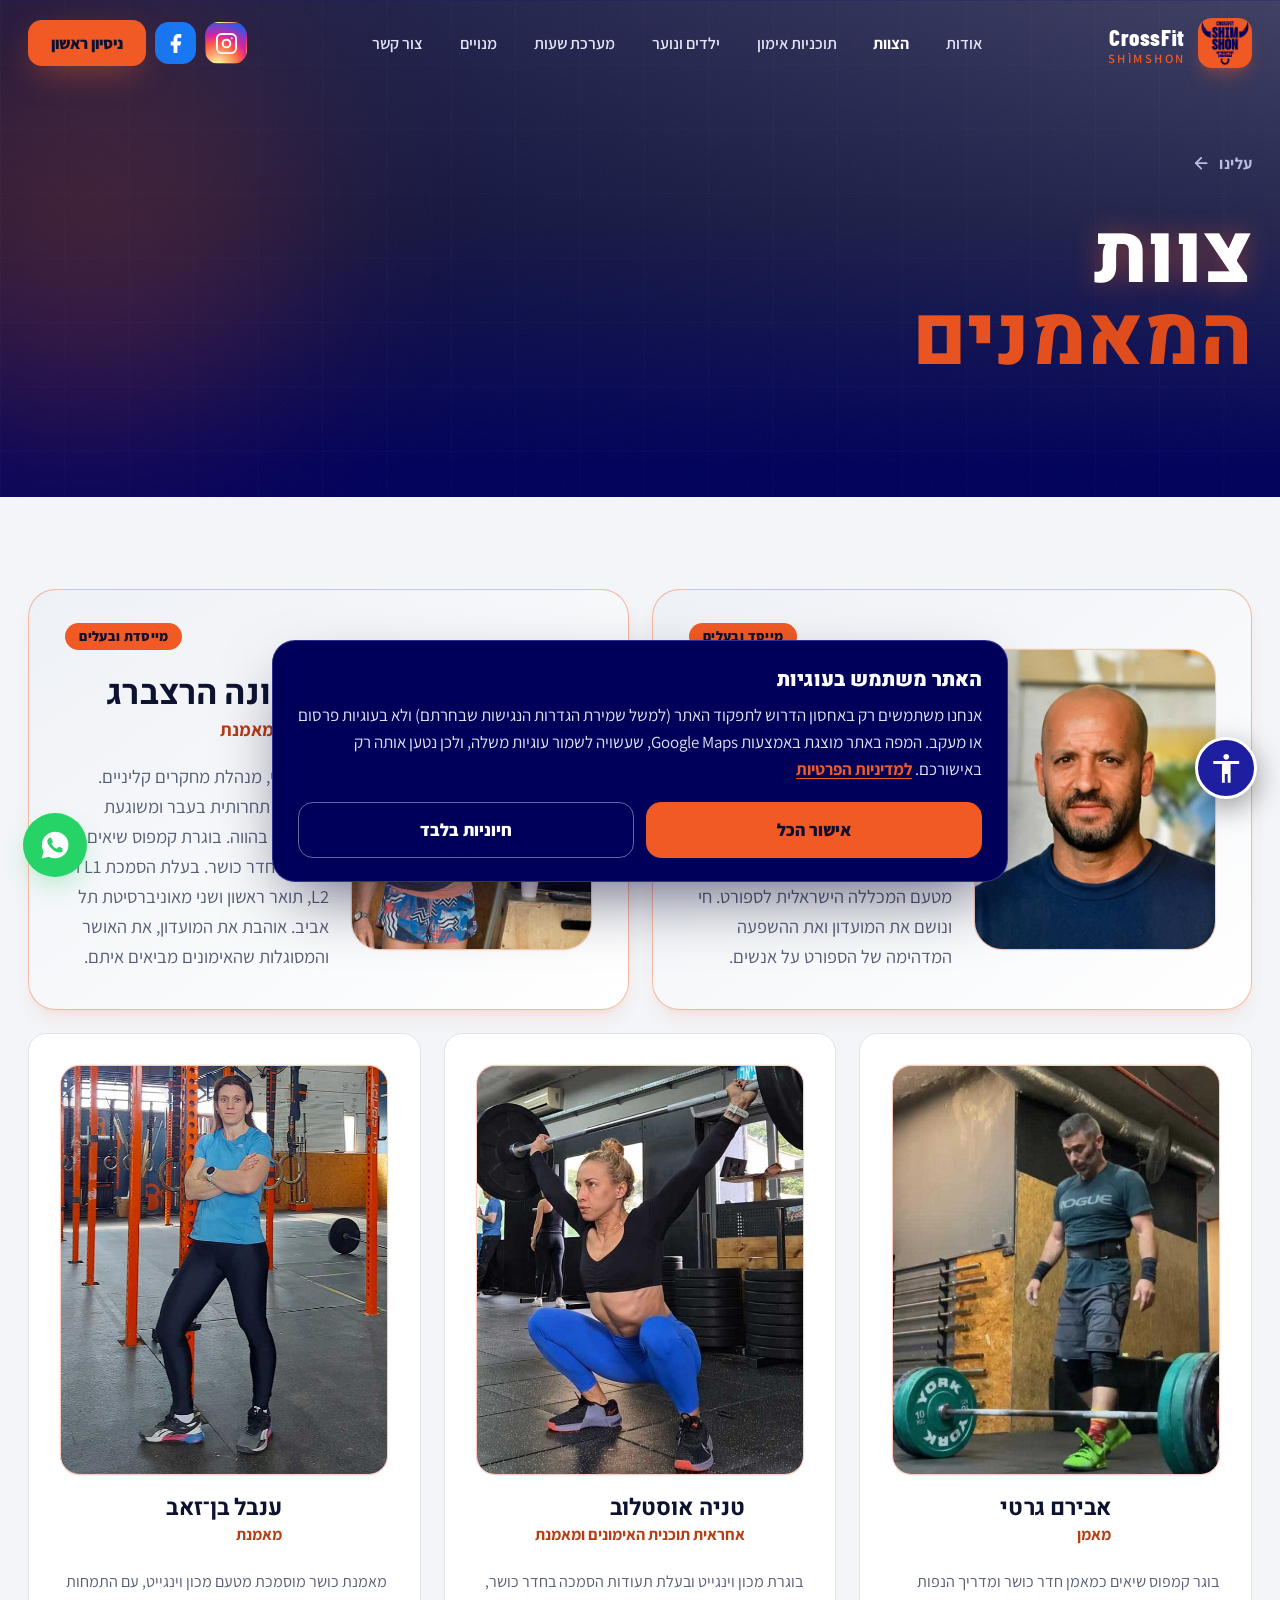
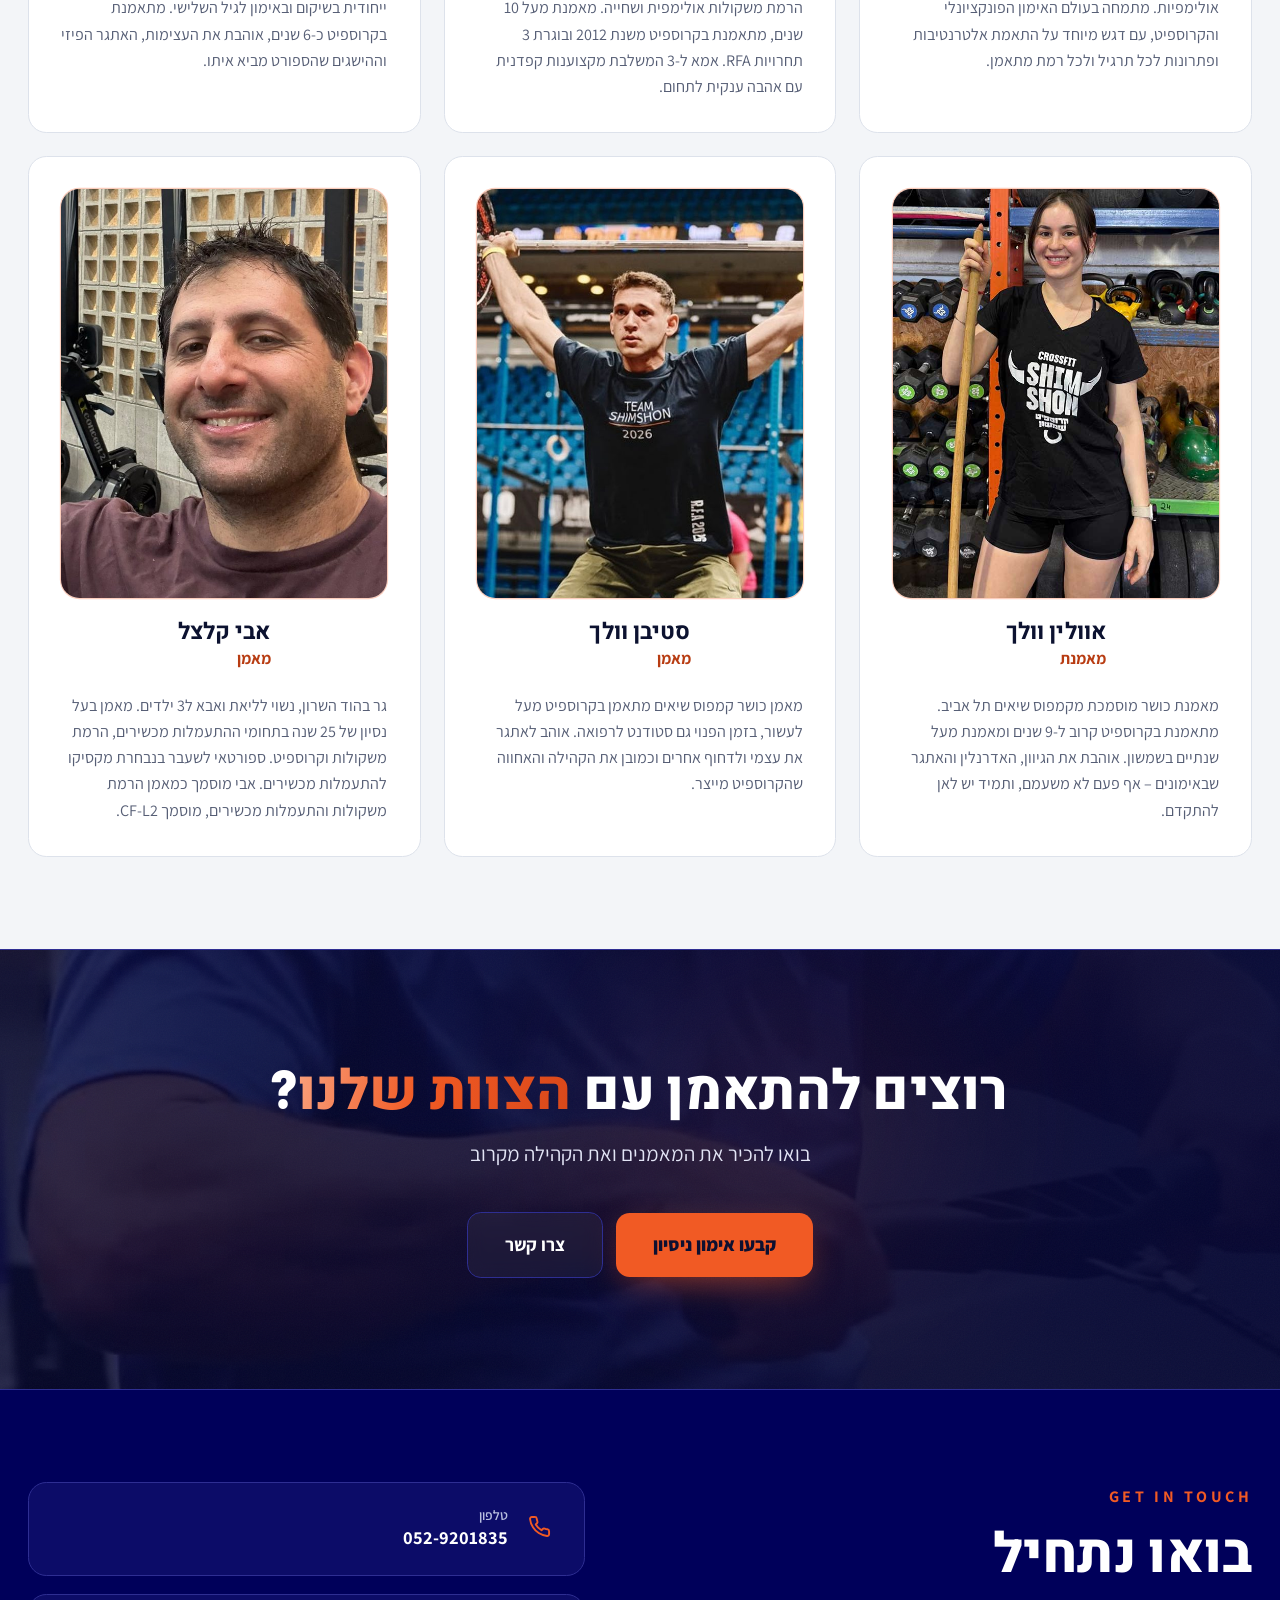
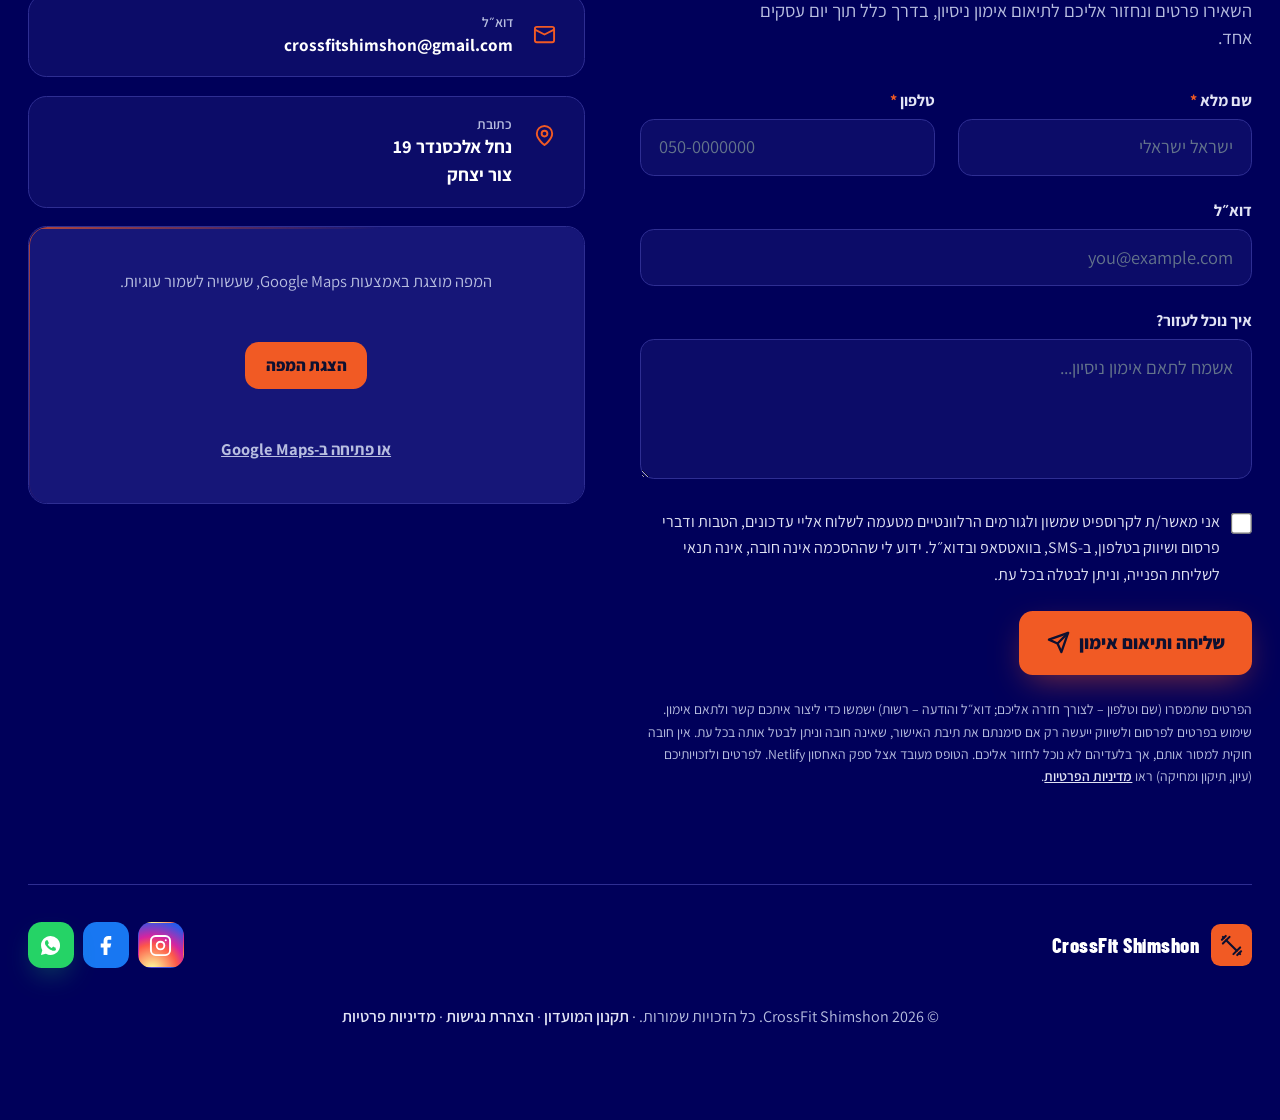
<file: team.html>
<!DOCTYPE html>
<html lang="he" dir="rtl">
<head>
<meta charset="UTF-8" />
  <meta name="viewport" content="width=device-width, initial-scale=1, viewport-fit=cover" />
  <meta name="theme-color" content="#00005A" />
  <title>צוות המאמנים | CrossFit Shimshon — קרוספיט שמשון</title>
  <link rel="icon" type="image/png" href="favicon.png">
  <link rel="apple-touch-icon" href="apple-touch-icon.png">
  <meta name="description" content="הכירו את צוות המאמנים של קרוספיט שמשון — מקצוענים מוסמכים שחיים ונושמים את הענף ומלווים אתכם בכל אימון, בכל רמה." />

  <!-- Open Graph -->
  <meta property="og:type" content="website" />
  <meta property="og:title" content="צוות המאמנים | CrossFit Shimshon" />
  <meta property="og:description" content="הצוות שמאחורי כל אימון — מקצוענות בלתי מתפשרת ולב ענק." />
  <meta property="og:locale" content="he_IL" />

  <!-- Fonts: Barlow/Barlow Condensed for Latin wordmark + Heebo/Assistant for Hebrew -->
  <link rel="preconnect" href="https://fonts.googleapis.com" />
  <link rel="preconnect" href="https://fonts.gstatic.com" crossorigin />
  <link href="https://fonts.googleapis.com/css2?family=Assistant:wght@400;500;600;700;800&family=Barlow+Condensed:wght@600;700;800&family=Barlow:wght@400;500;600&family=Heebo:wght@400;500;700;800;900&display=swap" rel="stylesheet" />

  <!-- Tailwind: compiled to assets/tailwind.css (linked before </head>) — no third-party runtime script -->

  <style>
    :root {
      --primary: #F15A24;
      --accent: rgb(var(--c-accent));
      --ink: #0E1030;
      --nav-h: 76px;
    }

    html { scroll-behavior: smooth; }
    /* CrossFit wordmark: square tittle over the "i", as in the official logo */
    .cf-i { position: relative; display: inline-block; line-height: 1; }
    .cf-i::after { content: ""; position: absolute; left: 50%; top: .198em; width: .135em; height: .135em; background: currentColor; transform: translateX(-50%); }
    .gradient-text .cf-i { color: #F15A24; -webkit-text-fill-color: #F15A24; }
    .gradient-text .cf-i::after { background: #F15A24; }
    .cf-I { position: relative; display: inline-block; line-height: 1; }
    .cf-I::after { content: ""; position: absolute; left: calc(50% - .1em); top: -.03em; width: .13em; height: .13em; background: currentColor; transform: translateX(-50%); }
    /* ── Contact: consent checkbox + stacked info cards on desktop ── */
    .consent-box { width: 1.15rem; height: 1.15rem; margin-top: .2rem; flex-shrink: 0; accent-color: var(--primary); cursor: pointer; }
    @media (min-width: 1024px) { .contact-info { grid-template-columns: 1fr !important; } }
    body { background-color: rgb(var(--c-base)); }

    /* ── Desktop display scale — page reads too small at 100% browser zoom ── */
    @media (min-width: 1024px) { html { zoom: 1.15; } }
    @media (min-width: 1440px) { html { zoom: 1.25; } }

    /* Anchor offset for sticky nav */
    section[id] { scroll-margin-top: calc(var(--nav-h) + 12px); }

    /* Selection + scrollbar polish */
    ::selection { background: var(--primary); color: #0E1030; }
    ::-webkit-scrollbar { width: 11px; }
    ::-webkit-scrollbar-track { background: #F4F5F8; }
    ::-webkit-scrollbar-thumb { background: #C3C8D6; border-radius: 999px; border: 3px solid #F4F5F8; }
    ::-webkit-scrollbar-thumb:hover { background: var(--primary); }

    /* Accessible focus ring */
    :focus-visible { outline: 3px solid var(--primary); outline-offset: 3px; border-radius: 6px; }
    .focus-ring:focus-visible { outline: 3px solid rgb(var(--c-fg)); outline-offset: 3px; }

    /* ── Background atmosphere ───────────────────────────── */
    .grid-bg {
      background-image:
        linear-gradient(to right, rgb(var(--c-grid) / .035) 1px, transparent 1px),
        linear-gradient(to bottom, rgb(var(--c-grid) / .035) 1px, transparent 1px);
      background-size: 56px 56px;
    }
    .glow-orb {
      position: absolute; border-radius: 50%;
      filter: blur(90px); opacity: .35; pointer-events: none; z-index: 0;
    }
    .noise::after {
      content: ""; position: absolute; inset: 0; pointer-events: none; opacity: .04; z-index: 1;
      background-image: url("data:image/svg+xml,%3Csvg xmlns='http://www.w3.org/2000/svg' width='160' height='160'%3E%3Cfilter id='n'%3E%3CfeTurbulence type='fractalNoise' baseFrequency='.85' numOctaves='3'/%3E%3C/filter%3E%3Crect width='100%25' height='100%25' filter='url(%23n)'/%3E%3C/svg%3E");
    }

    /* ── Typography helpers ──────────────────────────────── */
    .font-display { letter-spacing: .005em; }
    .text-glow { text-shadow: 0 0 22px rgba(241, 90, 36, .45); }
    .eyebrow { letter-spacing: .22em; }

    .gradient-text {
      background: linear-gradient(100deg, #F9A07C 0%, #F15A24 45%, #D9481A 100%);
      -webkit-background-clip: text; background-clip: text; color: transparent;
    }

    /* ── Buttons ─────────────────────────────────────────── */
    .btn { position: relative; overflow: hidden; isolation: isolate; transition: transform .18s ease, box-shadow .25s ease, background-color .25s ease, color .25s ease; }
    .btn:hover { transform: translateY(-2px); }
    .btn:active { transform: translateY(0); }
    .btn-primary { box-shadow: 0 10px 30px -8px rgba(241,90,36,.55); }
    .btn-primary:hover { box-shadow: 0 16px 40px -8px rgba(241,90,36,.7); }
    /* shine sweep */
    .btn-shine::before {
      content: ""; position: absolute; inset: 0; z-index: -1;
      background: linear-gradient(120deg, transparent 30%, rgba(255,255,255,.35) 50%, transparent 70%);
      transform: translateX(-120%); transition: transform .6s ease;
    }
    .btn-shine:hover::before { transform: translateX(120%); }

    /* ── Cards ───────────────────────────────────────────── */
    .card { transition: transform .3s cubic-bezier(.22,1,.36,1), border-color .3s ease, box-shadow .3s ease, background-color .3s ease; }

    /* Coach avatar awaiting a real photo: dashed ring reads as an intentional
       placeholder frame rather than a broken image. Swap in an <img> to retire it. */
    .photo-pending { box-shadow: inset 0 0 0 2px rgba(241,90,36,.45); }
    .photo-pending::after {
      content: ""; position: absolute; inset: 3px; border-radius: .7rem;
      border: 1px dashed rgba(241,90,36,.5); pointer-events: none;
    }
    .card-hover:hover { transform: translateY(-6px); border-color: rgba(241,90,36,.55); box-shadow: 0 24px 50px -24px rgba(14,16,48,.22), 0 0 0 1px rgba(241,90,36,.25); }

    .ring-gradient { position: relative; }
    .ring-gradient::before {
      content: ""; position: absolute; inset: 0; border-radius: inherit; padding: 1px;
      background: linear-gradient(140deg, rgba(241,90,36,.7), rgba(241,90,36,0) 40%);
      -webkit-mask: linear-gradient(#000 0 0) content-box, linear-gradient(#000 0 0);
      -webkit-mask-composite: xor; mask-composite: exclude; pointer-events: none;
    }

    /* ── Scroll reveal ───────────────────────────────────── */
    [data-reveal] { opacity: 0; transform: translateY(26px); transition: opacity .7s cubic-bezier(.22,1,.36,1), transform .7s cubic-bezier(.22,1,.36,1); will-change: opacity, transform; }
    /* ── Coach portraits: large photo instead of a 64px avatar ── */
    .coach-photo { width: 100% !important; height: auto !important; aspect-ratio: 4 / 5; border-radius: 1.25rem; font-size: 3.5rem; }
    .coach-photo img { object-position: 50% 22%; }
    .coach-head { flex-direction: column; align-items: stretch; gap: 1.25rem; }
    @media (min-width: 640px) { .coach-photo-lg { width: 13rem !important; } }
    .coach-photo-lg + div { padding-top: 2.25rem; }
    [data-reveal].is-visible { opacity: 1; transform: none; will-change: auto; }

    @keyframes bob { 0%,100%{ transform: translateY(0) } 50%{ transform: translateY(8px) } }
    .bob { animation: bob 2.2s ease-in-out infinite; }

    /* nav scrolled state */
    #navbar { transition: background-color .3s ease, box-shadow .3s ease, border-color .3s ease, height .3s ease; }
    #navbar.scrolled { background-color: rgba(0,0,90,.94); backdrop-filter: blur(14px); border-color: rgba(46,46,146,.9); box-shadow: 0 8px 30px -16px rgba(0,0,40,.6); }

    /* mobile menu */
    #mobileMenu { transition: opacity .3s ease, transform .3s ease; }
    #mobileMenu.hidden-menu { opacity: 0; transform: translateY(-12px); pointer-events: none; }

    /* back to top */
    #toTop { transition: opacity .3s ease, transform .3s ease, background-color .25s ease; }
    #toTop.hide { opacity: 0; transform: translateY(16px) scale(.9); pointer-events: none; }

    /* ── Reduced motion: show everything, kill motion ───── */
    @media (prefers-reduced-motion: reduce) {
      html { scroll-behavior: auto; }
      *, *::before, *::after { animation-duration: .001ms !important; animation-iteration-count: 1 !important; transition-duration: .001ms !important; }
      [data-reveal] { opacity: 1 !important; transform: none !important; }
      .bob { animation: none; }
    }
    /* ── Coach profile modal (lightbox) ── */
    .coach-modal { position: fixed; inset: 0; z-index: 100; display: none; }
    .coach-modal.open { display: grid; place-items: center; padding: 1rem; }
    .coach-modal-backdrop { position: absolute; inset: 0; background: rgba(0,0,40,.55); backdrop-filter: blur(6px); animation: coachFade .25s ease; }
    .coach-modal-dialog { position: relative; z-index: 1; width: 100%; max-width: 32rem; max-height: 88vh; overflow-y: auto; border-radius: 1.5rem; animation: coachIn .3s cubic-bezier(.22,1,.36,1); }
    @keyframes coachFade { from { opacity: 0; } to { opacity: 1; } }
    @keyframes coachIn { from { opacity: 0; transform: translateY(16px) scale(.97); } to { opacity: 1; transform: none; } }
    .team-clickable { cursor: pointer; }
    @media (prefers-reduced-motion: reduce) { .coach-modal-backdrop, .coach-modal-dialog { animation: none; } }

    /* ── contact cards: the email sizes off its own card, so it can never overflow ── */
    .contact-card { container-type: inline-size; }
    /* 5cqw lands on ~15px in the narrow 2-col card and caps there; the cap is set by
       Arial (the fallback face, ~14% wider than Assistant) still fitting the card. */
    .contact-email { white-space: nowrap; font-size: clamp(0.6875rem, 5cqw, 0.9375rem); }
    /* ── Light theme (logo palette: orange #F15A24, navy #00005A) ──
       Theme colours are RGB triples consumed by tailwind.config.js. Navbar, photo
       sections and footer are .zone-dark: the same classes there resolve to navy/white. */
    :root {
      --c-base: 243 245 248;  --c-surface: 255 255 255; --c-surface-2: 238 241 246;
      --c-surface-3: 226 231 239; --c-line: 221 226 235; --c-muted: 86 94 117;
      --c-fg: 12 18 48; --c-fg-2: 45 52 80; --c-fg-3: 100 108 132;
      --c-accent: 27 43 143; --c-primary-fg: 184 60 18; --c-grid: 12 18 48;
      --c-sky-200: 74 85 133; --c-sky-300: 19 32 110; --c-sky-400: 27 43 143; --c-sky-500: 27 43 143;
    }
    .zone-dark {
      --c-base: 0 0 90; --c-surface: 12 12 104; --c-surface-2: 22 22 120;
      --c-surface-3: 32 32 134; --c-line: 46 46 146; --c-muted: 184 190 224;
      --c-fg: 255 255 255; --c-fg-2: 226 228 245; --c-fg-3: 168 170 214;
      --c-accent: 139 139 255; --c-primary-fg: 241 90 36; --c-grid: 255 255 255;
      --c-sky-200: 201 206 255; --c-sky-300: 171 180 255; --c-sky-400: 139 150 255; --c-sky-500: 110 120 240;
      color: rgb(var(--c-fg-2));
    }
    .glow-orb { opacity: 0; }                 /* light sections stay clean */
    .zone-dark .glow-orb { opacity: .22; }
    .gradient-text { background-image: linear-gradient(100deg, #F47B4E 0%, #F15A24 45%, #C94314 100%); }
    .zone-dark .gradient-text { background-image: linear-gradient(100deg, #F9A07C 0%, #F15A24 45%, #D9481A 100%); }
    /* social buttons keep their own brand colours (doubled class beats the utilities) */
    .social-ig.social-ig, .social-fb.social-fb, .social-wa.social-wa { color: #fff; border-color: transparent; }
    .social-ig.social-ig { background: radial-gradient(circle at 30% 107%, #fdf497 0%, #fdf497 5%, #fd5949 45%, #d6249f 60%, #285AEB 90%); }
    .social-fb.social-fb { background: #1877F2; }
    .social-wa.social-wa { background: #25D366; box-shadow: 0 10px 25px -8px rgba(37,211,102,.45); }
    .social-ig.social-ig:hover, .social-fb.social-fb:hover, .social-wa.social-wa:hover { color: #fff; filter: brightness(1.08); }
  </style>
  <link rel="stylesheet" href="assets/tailwind.css">
</head>

<body class="bg-base font-body text-fg-2 antialiased selection:bg-primary">

  <!-- Skip link -->
  <a href="#main" class="sr-only focus:not-sr-only focus:fixed focus:top-3 focus:right-3 focus:z-[100] focus:rounded-lg focus:bg-primary focus:px-4 focus:py-2 focus:font-bold focus:text-ink">דלגו לתוכן הראשי</a>

  <!-- ════════════════════ NAVBAR ════════════════════ -->
  <header id="navbar" class="zone-dark fixed inset-x-0 top-0 z-50 h-[var(--nav-h)] border-b border-transparent">
    <nav class="mx-auto flex h-full max-w-content items-center justify-between gap-4 px-4 sm:px-6" aria-label="ניווט ראשי">
      <!-- Logo -->
      <a href="index.html" class="group flex items-center gap-2.5" aria-label="קרוספיט שמשון — לדף הבית">
        <img src="LOGO.png" alt="קרוספיט שמשון" class="h-11 w-auto rounded-xl shadow-lg shadow-primary/30 transition-transform duration-300 group-hover:rotate-[-8deg]" />
        <span class="flex flex-col items-center leading-none">
          <span class="font-display text-xl font-extrabold tracking-wide text-fg">CrossF<span class="cf-i">ı</span>t</span>
          <span class="text-[11px] font-semibold tracking-[.2em] text-primary-fg" aria-label="SHIMSHON">SH<span class="cf-I">I</span>MSHON</span>
        </span>
      </a>

      <!-- Desktop links -->
      <ul class="hidden items-center gap-1 lg:flex">
        <li><a class="navlink rounded-lg px-3.5 py-2 text-sm font-semibold text-fg-2 transition-colors hover:text-fg" href="index.html#about">אודות</a></li>
        <li><a class="navlink rounded-lg px-3.5 py-2 text-sm font-bold text-fg" href="team.html" aria-current="page">הצוות</a></li>
        <li><a class="navlink rounded-lg px-3.5 py-2 text-sm font-semibold text-fg-2 transition-colors hover:text-fg" href="index.html#programs">תוכניות אימון</a></li>
        <li><a class="navlink rounded-lg px-3.5 py-2 text-sm font-semibold text-fg-2 transition-colors hover:text-fg" href="kids.html">ילדים ונוער</a></li>
        <li><a class="navlink rounded-lg px-3.5 py-2 text-sm font-semibold text-fg-2 transition-colors hover:text-fg" href="index.html#schedule">מערכת שעות</a></li>
        <li><a class="navlink rounded-lg px-3.5 py-2 text-sm font-semibold text-fg-2 transition-colors hover:text-fg" href="index.html#pricing">מנויים</a></li>
        <li><a class="navlink rounded-lg px-3.5 py-2 text-sm font-semibold text-fg-2 transition-colors hover:text-fg" href="#contact">צור קשר</a></li>
      </ul>

      <div class="flex items-center gap-2">
        <!-- social — same destinations as the footer links -->
        <a aria-label="עמוד האינסטגרם שלנו" class="social-ig focus-ring hidden h-9 w-9 items-center justify-center rounded-xl border border-line bg-surface text-fg-2 transition-colors hover:border-primary/60 hover:text-primary-fg sm:inline-flex" href="https://www.instagram.com/crossfitshimshon/" rel="noopener" target="_blank">
          <svg aria-hidden="true" class="h-5 w-5" fill="none" stroke="currentColor" stroke-linecap="round" stroke-linejoin="round" stroke-width="2" viewBox="0 0 24 24"><rect height="20" rx="5" width="20" x="2" y="2"></rect><circle cx="12" cy="12" r="4"></circle><path d="M17.5 6.5h.01"></path></svg>
        </a>
        <a aria-label="עמוד הפייסבוק שלנו" class="social-fb focus-ring hidden h-9 w-9 items-center justify-center rounded-xl border border-line bg-surface text-fg-2 transition-colors hover:border-primary/60 hover:text-primary-fg sm:inline-flex" href="https://www.facebook.com/crossfitshimshon/" rel="noopener" target="_blank">
          <svg aria-hidden="true" class="h-5 w-5" fill="currentColor" viewBox="0 0 24 24"><path d="M18 2h-3a5 5 0 0 0-5 5v3H7v4h3v8h4v-8h3l1-4h-4V7a1 1 0 0 1 1-1h3z"></path></svg>
        </a>
        <a href="index.html#pricing" class="btn btn-primary btn-shine focus-ring hidden rounded-xl bg-primary px-5 py-2.5 text-sm font-extrabold text-ink sm:inline-flex">
          ניסיון ראשון
        </a>
        <!-- Mobile toggle -->
        <button id="menuBtn" type="button" class="grid h-11 w-11 place-items-center rounded-xl border border-line bg-surface/60 text-fg lg:hidden" aria-label="פתיחת תפריט" aria-expanded="false" aria-controls="mobileMenu">
          <svg id="iconMenu" class="h-6 w-6" viewBox="0 0 24 24" fill="none" stroke="currentColor" stroke-width="2" stroke-linecap="round" aria-hidden="true"><path d="M4 6h16M4 12h16M4 18h16"/></svg>
          <svg id="iconClose" class="hidden h-6 w-6" viewBox="0 0 24 24" fill="none" stroke="currentColor" stroke-width="2" stroke-linecap="round" aria-hidden="true"><path d="M6 6l12 12M18 6L6 18"/></svg>
        </button>
      </div>
    </nav>

    <!-- Mobile menu -->
    <div id="mobileMenu" class="hidden-menu absolute inset-x-3 top-[calc(var(--nav-h)-6px)] z-50 overflow-hidden rounded-2xl border border-line bg-surface/95 p-2 shadow-2xl backdrop-blur-xl lg:hidden">
      <ul class="flex flex-col">
        <li><a class="mobilelink block rounded-xl px-4 py-3 font-semibold text-fg-2 hover:bg-surface-2 hover:text-fg" href="index.html#about">אודות</a></li>
        <li><a class="mobilelink block rounded-xl px-4 py-3 font-bold text-primary-fg" href="team.html" aria-current="page">הצוות</a></li>
        <li><a class="mobilelink block rounded-xl px-4 py-3 font-semibold text-fg-2 hover:bg-surface-2 hover:text-fg" href="index.html#programs">תוכניות אימון</a></li>
        <li><a class="mobilelink block rounded-xl px-4 py-3 font-semibold text-fg-2 hover:bg-surface-2 hover:text-fg" href="kids.html">ילדים ונוער</a></li>
        <li><a class="mobilelink block rounded-xl px-4 py-3 font-semibold text-fg-2 hover:bg-surface-2 hover:text-fg" href="index.html#schedule">מערכת שעות</a></li>
        <li><a class="mobilelink block rounded-xl px-4 py-3 font-semibold text-fg-2 hover:bg-surface-2 hover:text-fg" href="index.html#pricing">מנויים</a></li>
        <li><a class="mobilelink block rounded-xl px-4 py-3 font-semibold text-fg-2 hover:bg-surface-2 hover:text-fg" href="#contact">צור קשר</a></li>
      </ul>
      <a href="index.html#pricing" class="mobilelink btn btn-primary mt-2 flex w-full items-center justify-center rounded-xl bg-primary px-5 py-3 font-extrabold text-ink">ניסיון ראשון</a>
          <div class="mt-2 flex items-center justify-center gap-2">
        <a aria-label="עמוד האינסטגרם שלנו" class="social-ig focus-ring grid h-10 w-10 place-items-center rounded-xl border border-line bg-surface text-fg-2 transition-colors hover:border-primary/60 hover:text-primary-fg" href="https://www.instagram.com/crossfitshimshon/" rel="noopener" target="_blank">
          <svg aria-hidden="true" class="h-5 w-5" fill="none" stroke="currentColor" stroke-linecap="round" stroke-linejoin="round" stroke-width="2" viewBox="0 0 24 24"><rect height="20" rx="5" width="20" x="2" y="2"></rect><circle cx="12" cy="12" r="4"></circle><path d="M17.5 6.5h.01"></path></svg>
        </a>
        <a aria-label="עמוד הפייסבוק שלנו" class="social-fb focus-ring grid h-10 w-10 place-items-center rounded-xl border border-line bg-surface text-fg-2 transition-colors hover:border-primary/60 hover:text-primary-fg" href="https://www.facebook.com/crossfitshimshon/" rel="noopener" target="_blank">
          <svg aria-hidden="true" class="h-5 w-5" fill="currentColor" viewBox="0 0 24 24"><path d="M18 2h-3a5 5 0 0 0-5 5v3H7v4h3v8h4v-8h3l1-4h-4V7a1 1 0 0 1 1-1h3z"></path></svg>
        </a>
      </div>
    </div>
  </header>

  <main id="main">

    <!-- ════════════════════ TEAM HERO ════════════════════ -->
    <section class="zone-dark noise relative overflow-hidden pt-[calc(var(--nav-h)+3.5rem)] pb-16 sm:pb-20">
      <div class="absolute inset-0 z-0 bg-cover bg-center"
           style="background-image:linear-gradient(to top, #00005A 6%, rgba(4,6,52,.78) 55%, rgba(4,6,52,.6) 100%), linear-gradient(to left, rgba(4,6,52,.4), rgba(4,6,52,.85)), url('https://images.unsplash.com/photo-1571019613454-1cb2f99b2d8b?q=80&w=1920&auto=format&fit=crop');"></div>
      <div class="grid-bg absolute inset-0 z-0 opacity-60"></div>
      <div class="glow-orb left-[-120px] top-0 h-[380px] w-[380px] bg-primary"></div>

      <div class="relative z-10 mx-auto w-full max-w-content px-4 sm:px-6">
        <!-- back link -->
        <nav aria-label="ניווט" class="mb-6" data-reveal>
          <a href="index.html#about" dir="ltr" class="inline-flex items-center gap-2 text-sm font-bold uppercase tracking-wide text-muted-fg transition-colors hover:text-primary-fg">
            <svg aria-hidden="true" class="h-4 w-4" fill="none" stroke="currentColor" stroke-linecap="round" stroke-linejoin="round" stroke-width="2.4" viewBox="0 0 24 24"><path d="M19 12H5"></path><path d="m12 19-7-7 7-7"></path></svg>
            עלינו
          </a>
        </nav>

        <div class="max-w-3xl" data-reveal>
          <h1 class="mt-5 font-display text-5xl font-extrabold uppercase leading-[.95] text-fg sm:text-7xl">
            <span class="block text-glow">צוות</span>
            <span class="block gradient-text">המאמנים</span>
          </h1>

          <!-- credential pills -->
          <ul class="mt-7 flex flex-wrap gap-2 text-xs font-bold text-fg-2">
          </ul>
        </div>
      </div>
    </section>

    <!-- ════════════════════ TEAM GRID ════════════════════ -->
    <section id="team" class="relative overflow-hidden py-16 sm:py-20">
      <div class="glow-orb right-1/4 top-10 h-[340px] w-[340px] bg-primary/25"></div>
      <div class="relative z-10 mx-auto max-w-content px-4 sm:px-6">
        <div class="space-y-5">

          <!-- Co-owners & co-managers — Shimi & Simona (two equal featured cards) -->
          <div class="grid gap-5 sm:grid-cols-2">
            <!-- Shimi Peretz -->
            <article class="card relative flex flex-col gap-5 overflow-hidden rounded-3xl border border-primary/40 bg-gradient-to-br from-surface-2 to-surface p-8 shadow-lg shadow-primary/10 sm:flex-row sm:items-center" data-reveal>
              <span class="absolute left-8 top-7 rounded-full bg-primary px-3 py-1 text-xs font-extrabold uppercase tracking-wide text-ink">מייסד ובעלים</span>
              <span class="coach-photo coach-photo-lg relative grid h-24 w-24 shrink-0 place-items-center rounded-3xl bg-gradient-to-br from-primary/35 to-orange-600/10 font-display text-4xl font-extrabold text-primary-fg ring-1 ring-primary/30 overflow-hidden" aria-hidden="true">שפ<img src="PHOTO/shimi.jpg" alt="" loading="lazy" decoding="async" onerror="this.remove()" class="absolute inset-0 h-full w-full object-cover"/></span>
              <div>
                <h2 class="font-display text-3xl font-bold leading-tight text-fg">שימי פרץ</h2>
                <span class="mt-1 block text-base font-bold text-primary-fg">בעלים, מנהל המועדון ומאמן</span>
                <p class="mt-4 leading-relaxed text-muted-fg">מתאמן בקרוספיט מעל 10 שנים ומאוהב בעצימות ובגיוון של הענף. מאמן מוסמך להרמת משקולות אולימפית, קרוספיט ואימון פונקציונלי מטעם המכללה הישראלית לספורט. חי ונושם את המועדון ואת ההשפעה המדהימה של הספורט על אנשים.</p>
              </div>
            </article>
            <!-- Simona Herzberg -->
            <article class="card relative flex flex-col gap-5 overflow-hidden rounded-3xl border border-primary/40 bg-gradient-to-br from-surface-2 to-surface p-8 shadow-lg shadow-primary/10 sm:flex-row sm:items-center" data-reveal>
              <span class="absolute left-8 top-7 rounded-full bg-primary px-3 py-1 text-xs font-extrabold uppercase tracking-wide text-ink">מייסדת ובעלים</span>
              <span class="coach-photo coach-photo-lg relative grid h-24 w-24 shrink-0 place-items-center rounded-3xl bg-gradient-to-br from-primary/35 to-orange-600/10 font-display text-4xl font-extrabold text-primary-fg ring-1 ring-primary/30 overflow-hidden" aria-hidden="true">סה<img src="PHOTO/simona.jpg" alt="" loading="lazy" decoding="async" onerror="this.remove()" class="absolute inset-0 h-full w-full object-cover"/></span>
              <div>
                <h2 class="font-display text-3xl font-bold leading-tight text-fg">סימונה הרצברג</h2>
                <span class="mt-1 block text-base font-bold text-primary-fg">בעלים ומאמנת</span>
                <p class="mt-4 leading-relaxed text-muted-fg">במקצועי, מנהלת מחקרים קליניים. אתלטית תחרותית בעבר ומשוגעת קרוספיט בהווה. בוגרת קמפוס שיאים – מאמנת חדר כושר. בעלת הסמכת L1 ו- L2, תואר ראשון ושני מאוניברסיטת תל אביב. אוהבת את המועדון, את האושר והמסוגלות שהאימונים מביאים איתם.</p>
              </div>
            </article>
          </div>

          <div class="flex flex-wrap justify-center gap-5">
            <!-- Aviram Gerti -->
          <article class="card card-hover group relative flex w-full flex-col rounded-2xl border border-line bg-surface p-7 sm:w-[calc(50%_-_0.625rem)] lg:w-[calc(33.333%_-_0.834rem)]" data-reveal>
            <div class="coach-head flex items-center gap-4">
              <span class="coach-photo relative grid h-16 w-16 shrink-0 place-items-center rounded-2xl bg-gradient-to-br from-primary/30 to-orange-600/10 font-display text-2xl font-extrabold text-primary-fg ring-1 ring-primary/30 transition-colors duration-300 group-hover:from-primary/40 overflow-hidden" aria-hidden="true">אג<img src="PHOTO/aviram.jpg" alt="" loading="lazy" decoding="async" onerror="this.remove()" class="absolute inset-0 h-full w-full object-cover"/></span>
              <div>
                <h2 class="font-display text-xl font-bold leading-tight text-fg">אבירם גרטי</h2>
                <span class="mt-0.5 block text-sm font-bold text-primary-fg">מאמן</span>
              </div>
            </div>
            <p class="mt-5 text-sm leading-relaxed text-muted-fg">בוגר קמפוס שיאים כמאמן חדר כושר ומדריך הנפות אולימפיות. מתמחה בעולם האימון הפונקציונלי והקרוספיט, עם דגש מיוחד על התאמת אלטרנטיבות ופתרונות לכל תרגיל ולכל רמת מתאמן.</p>
          </article>

          <!-- Tanya Ostlov -->
          <article class="card card-hover group relative flex w-full flex-col rounded-2xl border border-line bg-surface p-7 sm:w-[calc(50%_-_0.625rem)] lg:w-[calc(33.333%_-_0.834rem)]" data-reveal>
            <div class="coach-head flex items-center gap-4">
              <span class="coach-photo relative grid h-16 w-16 shrink-0 place-items-center rounded-2xl bg-gradient-to-br from-primary/30 to-orange-600/10 font-display text-2xl font-extrabold text-primary-fg ring-1 ring-primary/30 transition-colors duration-300 group-hover:from-primary/40 overflow-hidden" aria-hidden="true">טא<img src="PHOTO/tanya.jpg" alt="" loading="lazy" decoding="async" onerror="this.remove()" class="absolute inset-0 h-full w-full object-cover"/></span>
              <div>
                <h2 class="font-display text-xl font-bold leading-tight text-fg">טניה אוסטלוב</h2>
                <span class="mt-0.5 block text-sm font-bold text-primary-fg">אחראית תוכנית האימונים ומאמנת</span>
              </div>
            </div>
            <p class="mt-5 text-sm leading-relaxed text-muted-fg">בוגרת מכון וינגייט ובעלת תעודות הסמכה בחדר כושר, הרמת משקולות אולימפית ושחייה. מאמנת מעל 10 שנים, מתאמנת בקרוספיט משנת 2012 ובוגרת 3 תחרויות RFA. אמא ל-3 המשלבת מקצוענות קפדנית עם אהבה ענקית לתחום.</p>
          </article>

          <!-- Inbal Ben-Zeev -->
          <article class="card card-hover group relative flex w-full flex-col rounded-2xl border border-line bg-surface p-7 sm:w-[calc(50%_-_0.625rem)] lg:w-[calc(33.333%_-_0.834rem)]" data-reveal>
            <div class="coach-head flex items-center gap-4">
              <span class="coach-photo relative grid h-16 w-16 shrink-0 place-items-center rounded-2xl bg-gradient-to-br from-primary/30 to-orange-600/10 font-display text-2xl font-extrabold text-primary-fg ring-1 ring-primary/30 transition-colors duration-300 group-hover:from-primary/40 overflow-hidden" aria-hidden="true">עב<img src="PHOTO/inbal.jpg" alt="" loading="lazy" decoding="async" onerror="this.remove()" class="absolute inset-0 h-full w-full object-cover"/></span>
              <div>
                <h2 class="font-display text-xl font-bold leading-tight text-fg">ענבל בן־זאב</h2>
                <span class="mt-0.5 block text-sm font-bold text-primary-fg">מאמנת</span>
              </div>
            </div>
            <p class="mt-5 text-sm leading-relaxed text-muted-fg">מאמנת כושר מוסמכת מטעם מכון וינגייט, עם התמחות ייחודית בשיקום ובאימון לגיל השלישי. מתאמנת בקרוספיט כ-6 שנים, אוהבת את העצימות, האתגר הפיזי וההישגים שהספורט מביא איתו.</p>
          </article>

          <!-- Evelyn Walach -->
          <article class="card card-hover group relative flex w-full flex-col rounded-2xl border border-line bg-surface p-7 sm:w-[calc(50%_-_0.625rem)] lg:w-[calc(33.333%_-_0.834rem)]" data-reveal>
            <div class="coach-head flex items-center gap-4">
              <span class="coach-photo relative grid h-16 w-16 shrink-0 place-items-center rounded-2xl bg-gradient-to-br from-primary/30 to-orange-600/10 font-display text-2xl font-extrabold text-primary-fg ring-1 ring-primary/30 transition-colors duration-300 group-hover:from-primary/40 overflow-hidden" aria-hidden="true">או<img src="PHOTO/evelin.jpg" alt="" loading="lazy" decoding="async" onerror="this.remove()" class="absolute inset-0 h-full w-full object-cover"/></span>
              <div>
                <h2 class="font-display text-xl font-bold leading-tight text-fg">אוולין וולך</h2>
                <span class="mt-0.5 block text-sm font-bold text-primary-fg">מאמנת</span>
              </div>
            </div>
            <p class="mt-5 text-sm leading-relaxed text-muted-fg">מאמנת כושר מוסמכת מקמפוס שיאים תל אביב. מתאמנת בקרוספיט קרוב ל-9 שנים ומאמנת מעל שנתיים בשמשון. אוהבת את הגיוון, האדרנלין והאתגר שבאימונים – אף פעם לא משעמם, ותמיד יש לאן להתקדם.</p>
          </article>

          <!-- Steven Wallach -->
          <article class="card card-hover group relative flex w-full flex-col rounded-2xl border border-line bg-surface p-7 sm:w-[calc(50%_-_0.625rem)] lg:w-[calc(33.333%_-_0.834rem)]" data-reveal>
            <div class="coach-head flex items-center gap-4">
              <span class="coach-photo relative grid h-16 w-16 shrink-0 place-items-center rounded-2xl bg-gradient-to-br from-primary/30 to-orange-600/10 font-display text-2xl font-extrabold text-primary-fg ring-1 ring-primary/30 transition-colors duration-300 group-hover:from-primary/40 overflow-hidden" aria-hidden="true">סו<img src="PHOTO/steven.jpg" alt="" loading="lazy" decoding="async" onerror="this.remove()" class="absolute inset-0 h-full w-full object-cover"/></span>
              <div>
                <h2 class="font-display text-xl font-bold leading-tight text-fg">סטיבן וולך</h2>
                <span class="mt-0.5 block text-sm font-bold text-primary-fg">מאמן</span>
              </div>
            </div>
            <p class="mt-5 text-sm leading-relaxed text-muted-fg">מאמן כושר קמפוס שיאים מתאמן בקרוספיט מעל לעשור, בזמן הפנוי גם סטודנט לרפואה. אוהב לאתגר את עצמי ולדחוף אחרים וכמובן את הקהילה והאחווה שהקרוספיט מייצר.</p>
          </article>

          <!-- Avi Klatzel -->
          <article class="card card-hover group relative flex w-full flex-col rounded-2xl border border-line bg-surface p-7 sm:w-[calc(50%_-_0.625rem)] lg:w-[calc(33.333%_-_0.834rem)]" data-reveal>
            <div class="coach-head flex items-center gap-4">
              <span class="coach-photo relative grid h-16 w-16 shrink-0 place-items-center rounded-2xl bg-gradient-to-br from-primary/30 to-orange-600/10 font-display text-2xl font-extrabold text-primary-fg ring-1 ring-primary/30 transition-colors duration-300 group-hover:from-primary/40 overflow-hidden" aria-hidden="true">אק<img src="PHOTO/avi.jpg" alt="" loading="lazy" decoding="async" onerror="this.remove()" class="absolute inset-0 h-full w-full object-cover"/></span>
              <div>
                <h2 class="font-display text-xl font-bold leading-tight text-fg">אבי קלצל</h2>
                <span class="mt-0.5 block text-sm font-bold text-primary-fg">מאמן</span>
              </div>
            </div>
            <p class="mt-5 text-sm leading-relaxed text-muted-fg">גר בהוד השרון, נשוי לליאת ואבא ל3 ילדים. מאמן בעל נסיון של 25 שנה בתחומי ההתעמלות מכשירים, הרמת משקולות וקרוספיט. ספורטאי לשעבר בנבחרת מקסיקו להתעמלות מכשירים. אבי מוסמך כמאמן הרמת משקולות והתעמלות מכשירים, מוסמך CF-L2.</p>
          </article>
          </div>

        </div>
      </div>
    </section>

    <!-- ════════════════════ CTA BAND ════════════════════ -->
    <section class="zone-dark noise relative overflow-hidden border-t border-line">
      <div class="absolute inset-0 z-0 bg-cover bg-center" style="background-image:linear-gradient(to left, rgba(4,6,52,.92), rgba(4,6,52,.7)), url('video/hero-poster.jpg');"></div>
      <div class="glow-orb right-1/4 top-0 h-[300px] w-[300px] bg-primary/40"></div>
      <div class="relative z-10 mx-auto max-w-content px-4 py-20 text-center sm:px-6 sm:py-24" data-reveal>
        <h2 class="mx-auto max-w-3xl font-display text-4xl font-extrabold uppercase leading-tight text-fg sm:text-5xl">
          רוצים להתאמן עם <span class="gradient-text">הצוות שלנו</span>?
        </h2>
        <p class="mx-auto mt-5 max-w-xl text-lg text-fg-2">בואו להכיר את המאמנים ואת הקהילה מקרוב</p>
        <div class="mt-9 flex flex-col items-center justify-center gap-3 sm:flex-row">
          <a href="index.html#pricing" class="btn btn-primary btn-shine focus-ring inline-flex items-center justify-center gap-2 rounded-xl bg-primary px-8 py-4 text-base font-extrabold text-ink">
            קבעו אימון ניסיון
          </a>
          <a href="#contact" class="btn focus-ring inline-flex items-center justify-center gap-2 rounded-xl border border-line bg-fg/5 px-8 py-4 text-base font-bold text-fg backdrop-blur hover:bg-fg/10">
            צרו קשר
          </a>
        </div>
      </div>
    </section>

    <!-- ════════════════════ CONTACT / FOOTER ════════════════════ -->
    <footer id="contact" class="zone-dark relative border-t border-line bg-base">
      <div class="mx-auto max-w-content px-4 py-20 sm:px-6">
        <div class="grid gap-12 lg:grid-cols-[1.1fr_1fr]">
          <!-- contact form -->
          <div data-reveal>
            <span class="eyebrow text-sm font-bold uppercase text-primary-fg">GET IN TOUCH</span>
            <h2 class="mt-3 font-display text-4xl font-extrabold uppercase text-fg sm:text-5xl">בואו נתחיל</h2>
            <p class="mt-4 max-w-md text-muted-fg">השאירו פרטים ונחזור אליכם לתיאום אימון ניסיון, בדרך כלל תוך יום עסקים אחד.</p>

            <form class="mt-8 space-y-5" name="contact" method="POST" data-netlify="true" netlify-honeypot="bot-field" novalidate>
              <input type="hidden" name="form-name" value="contact" hidden>
              <p hidden><label>אל תמלאו שדה זה אם אתם בני אדם: <input name="bot-field" tabindex="-1" autocomplete="off"></label></p>
              <div class="grid gap-5 sm:grid-cols-2">
                <div>
                  <label for="name" class="mb-1.5 block text-sm font-bold text-fg-2">שם מלא <span class="text-primary-fg" aria-hidden="true">*</span></label>
                  <input id="name" name="name" type="text" autocomplete="name" required class="focus-ring w-full rounded-xl border border-line bg-surface px-4 py-3 text-fg placeholder:text-slate-500 focus:border-primary" placeholder="ישראל ישראלי" />
                </div>
                <div>
                  <label for="phone" class="mb-1.5 block text-sm font-bold text-fg-2">טלפון <span class="text-primary-fg" aria-hidden="true">*</span></label>
                  <input id="phone" name="phone" type="tel" inputmode="tel" autocomplete="tel" required class="focus-ring w-full rounded-xl border border-line bg-surface px-4 py-3 text-fg placeholder:text-slate-500 focus:border-primary" placeholder="050-0000000" />
                </div>
              </div>
              <div>
                <label for="email" class="mb-1.5 block text-sm font-bold text-fg-2">דוא״ל</label>
                <input id="email" name="email" type="email" inputmode="email" autocomplete="email" class="focus-ring w-full rounded-xl border border-line bg-surface px-4 py-3 text-fg placeholder:text-slate-500 focus:border-primary" placeholder="you@example.com" />
              </div>
              <div>
                <label for="msg" class="mb-1.5 block text-sm font-bold text-fg-2">איך נוכל לעזור?</label>
                <textarea id="msg" name="msg" rows="4" class="focus-ring w-full resize-y rounded-xl border border-line bg-surface px-4 py-3 text-fg placeholder:text-slate-500 focus:border-primary" placeholder="אשמח לתאם אימון ניסיון..."></textarea>
              </div>
              <label class="flex items-start gap-2.5 text-sm leading-relaxed text-fg-2" for="consent">
                <input class="consent-box" id="consent" name="consent" type="checkbox" value="מאשר/ת">
                <span>אני מאשר/ת לקרוספיט שמשון ולגורמים הרלוונטיים מטעמה לשלוח אליי עדכונים, הטבות ודברי פרסום ושיווק בטלפון, ב-SMS, בוואטסאפ ובדוא״ל. ידוע לי שההסכמה אינה חובה, אינה תנאי לשליחת הפנייה, וניתן לבטלה בכל עת.</span>
              </label>
              <button type="submit" class="btn btn-primary btn-shine focus-ring inline-flex w-full items-center justify-center gap-2 rounded-xl bg-primary px-6 py-4 font-extrabold text-ink sm:w-auto">
                שליחה ותיאום אימון
                <svg class="h-5 w-5" viewBox="0 0 24 24" fill="none" stroke="currentColor" stroke-width="2.4" stroke-linecap="round" stroke-linejoin="round" aria-hidden="true"><path d="m22 2-7 20-4-9-9-4Z"/><path d="M22 2 11 13"/></svg>
              </button>
              <p class="text-xs leading-relaxed text-muted-fg">הפרטים שתמסרו (שם וטלפון – לצורך חזרה אליכם; דוא״ל והודעה – רשות) ישמשו כדי ליצור איתכם קשר ולתאם אימון. שימוש בפרטים לפרסום ולשיווק ייעשה רק אם סימנתם את תיבת האישור, שאינה חובה וניתן לבטל אותה בכל עת. אין חובה חוקית למסור אותם, אך בלעדיהם לא נוכל לחזור אליכם. הטופס מעובד אצל ספק האחסון Netlify. לפרטים ולזכויותיכם (עיון, תיקון ומחיקה) ראו <a class="font-semibold text-fg-2 underline" href="privacy.html">מדיניות הפרטיות</a>.</p>
              <p id="formStatus" role="status" aria-live="polite" class="text-sm text-accent"></p>
            </form>
          </div>

          <!-- details + map -->
          <div data-reveal>
            <div class="contact-info grid gap-4 sm:grid-cols-2">
              <a href="tel:+972529201835" class="card card-hover flex items-start gap-2.5 rounded-2xl border border-line bg-surface p-5 hover:text-fg">
                <span class="grid h-9 w-9 shrink-0 place-items-center rounded-lg bg-primary/12 text-primary-fg"><svg class="h-5 w-5" viewBox="0 0 24 24" fill="none" stroke="currentColor" stroke-width="2" stroke-linecap="round" stroke-linejoin="round" aria-hidden="true"><path d="M22 16.92v3a2 2 0 0 1-2.18 2 19.79 19.79 0 0 1-8.63-3.07 19.5 19.5 0 0 1-6-6 19.79 19.79 0 0 1-3.07-8.67A2 2 0 0 1 4.11 2h3a2 2 0 0 1 2 1.72c.13.96.36 1.9.7 2.81a2 2 0 0 1-.45 2.11L8.09 9.91a16 16 0 0 0 6 6l1.27-1.27a2 2 0 0 1 2.11-.45c.91.34 1.85.57 2.81.7A2 2 0 0 1 22 16.92z"/></svg></span>
                <span><span class="block text-xs font-semibold text-muted-fg">טלפון</span><span class="block font-bold text-fg">052-9201835</span></span>
              </a>
              <a href="mailto:crossfitshimshon@gmail.com" class="card card-hover contact-card flex items-start gap-2.5 rounded-2xl border border-line bg-surface p-4">
                <span class="grid h-9 w-9 shrink-0 place-items-center rounded-lg bg-primary/12 text-primary-fg"><svg class="h-5 w-5" viewBox="0 0 24 24" fill="none" stroke="currentColor" stroke-width="2" stroke-linecap="round" stroke-linejoin="round" aria-hidden="true"><rect x="2" y="4" width="20" height="16" rx="2"/><path d="m22 7-10 5L2 7"/></svg></span>
                <span class="min-w-0"><span class="block text-xs font-semibold text-muted-fg">דוא״ל</span><span class="contact-email block font-bold text-fg">crossfitshimshon@gmail.com</span></span>
              </a>
              <div class="card flex items-start gap-2.5 rounded-2xl border border-line bg-surface p-4">
                <span class="grid h-9 w-9 shrink-0 place-items-center rounded-lg bg-primary/12 text-primary-fg"><svg class="h-5 w-5" viewBox="0 0 24 24" fill="none" stroke="currentColor" stroke-width="2" stroke-linecap="round" stroke-linejoin="round" aria-hidden="true"><path d="M20 10c0 6-8 12-8 12s-8-6-8-12a8 8 0 0 1 16 0Z"/><circle cx="12" cy="10" r="3"/></svg></span>
                <span><span class="block text-xs font-semibold text-muted-fg">כתובת</span><span class="block font-bold text-fg whitespace-nowrap">נחל אלכסנדר 19</span><span class="block font-bold text-fg whitespace-nowrap">צור יצחק</span></span>
              </div>
            </div>

            <!-- map -->
            <div class="ring-gradient mt-4 overflow-hidden rounded-2xl border border-line">
              <iframe
                sandbox="allow-scripts allow-same-origin allow-popups allow-popups-to-escape-sandbox allow-forms"
                title="מפת מיקום קרוספיט שמשון"
                data-consent-src="https://www.google.com/maps?q=Tzur+Yitzhak&output=embed"
                width="100%" height="240" style="border:0; filter: grayscale(.4) invert(.9) hue-rotate(180deg) contrast(.9);" loading="lazy" referrerpolicy="no-referrer-when-downgrade"></iframe>
            </div>
          </div>
        </div>

        <!-- bottom bar -->
        <div class="mt-16 flex flex-col items-center justify-between gap-6 border-t border-line pt-8 sm:flex-row">
          <a href="index.html" class="flex items-center gap-2.5" aria-label="קרוספיט שמשון">
            <span class="grid h-9 w-9 place-items-center rounded-lg bg-primary text-ink"><svg class="h-5 w-5" viewBox="0 0 24 24" fill="none" stroke="currentColor" stroke-width="2.2" stroke-linecap="round" stroke-linejoin="round" aria-hidden="true"><path d="m6.5 6.5 11 11"/><path d="m21 21-1-1"/><path d="m3 3 1 1"/><path d="m18 22 4-4"/><path d="m2 6 4-4"/><path d="m3 10 7-7"/><path d="m14 21 7-7"/></svg></span>
            <span class="font-display text-lg font-extrabold tracking-wide text-fg">CrossF<span class="cf-i">ı</span>t Sh<span class="cf-i">ı</span>mshon</span>
          </a>

          <!-- social -->
          <div class="flex items-center gap-2">
            <a href="https://www.instagram.com/crossfitshimshon/" target="_blank" rel="noopener" aria-label="עמוד האינסטגרם שלנו" class="social-ig focus-ring grid h-10 w-10 place-items-center rounded-xl border border-line bg-surface text-fg-2 transition-colors hover:border-primary/60 hover:text-primary-fg">
              <svg class="h-5 w-5" viewBox="0 0 24 24" fill="none" stroke="currentColor" stroke-width="2" stroke-linecap="round" stroke-linejoin="round" aria-hidden="true"><rect x="2" y="2" width="20" height="20" rx="5"/><circle cx="12" cy="12" r="4"/><path d="M17.5 6.5h.01"/></svg>
            </a>
            <a href="https://www.facebook.com/crossfitshimshon/" target="_blank" rel="noopener" aria-label="עמוד הפייסבוק שלנו" class="social-fb focus-ring grid h-10 w-10 place-items-center rounded-xl border border-line bg-surface text-fg-2 transition-colors hover:border-primary/60 hover:text-primary-fg">
              <svg class="h-5 w-5" viewBox="0 0 24 24" fill="currentColor" aria-hidden="true"><path d="M18 2h-3a5 5 0 0 0-5 5v3H7v4h3v8h4v-8h3l1-4h-4V7a1 1 0 0 1 1-1h3z"/></svg>
            </a>
            <a href="https://wa.me/972529201835?text=%D7%A9%D7%9C%D7%95%D7%9D%2C%20%D7%94%D7%92%D7%A2%D7%AA%D7%99%20%D7%9E%D7%94%D7%90%D7%AA%D7%A8%20%D7%A9%D7%9C%D7%9B%D7%9D%20%D7%95%D7%90%D7%A9%D7%9E%D7%97%20%D7%9C%D7%A7%D7%91%D7%95%D7%A2%20%D7%A9%D7%99%D7%A2%D7%95%D7%A8%20%D7%A0%D7%99%D7%A1%D7%99%D7%95%D7%9F" aria-label="שלחו לנו וואטסאפ" class="social-wa focus-ring grid h-10 w-10 place-items-center rounded-xl border border-line bg-surface text-fg-2 transition-colors hover:border-accent/60 hover:text-accent">
              <svg class="h-5 w-5" viewBox="0 0 24 24" fill="currentColor" aria-hidden="true"><path d="M12.04 2c-5.46 0-9.91 4.45-9.91 9.91 0 1.75.46 3.45 1.32 4.95L2 22l5.25-1.38a9.86 9.86 0 0 0 4.79 1.22h.01c5.46 0 9.91-4.45 9.91-9.91 0-2.65-1.03-5.14-2.9-7.01A9.82 9.82 0 0 0 12.04 2zm5.8 14.13c-.24.68-1.42 1.31-1.96 1.36-.5.05-1.13.07-1.83-.11-.42-.13-.96-.31-1.66-.61-2.92-1.26-4.82-4.2-4.97-4.39-.15-.19-1.2-1.59-1.2-3.03 0-1.44.76-2.15 1.03-2.45.27-.29.59-.37.79-.37.2 0 .39 0 .56.01.18.01.42-.07.66.5.24.59.82 2.03.89 2.18.07.15.12.32.02.51-.09.19-.14.31-.27.48-.14.16-.29.36-.41.49-.14.14-.28.29-.12.57.16.27.71 1.16 1.52 1.88 1.04.93 1.92 1.21 2.19 1.35.27.13.43.11.59-.07.16-.18.68-.79.86-1.06.18-.27.36-.22.6-.13.24.09 1.55.73 1.81.86.27.13.45.2.51.31.07.11.07.63-.17 1.31z"/></svg>
            </a>
          </div>
        </div>

        <p class="mt-8 text-center text-sm text-muted-fg">© <span id="year">2026</span> CrossFit Shimshon. כל הזכויות שמורות. · <a href="terms.html" class="font-semibold text-fg-2 underline-offset-4 transition-colors hover:text-primary-fg hover:underline">תקנון המועדון</a> · <a href="accessibility.html" class="font-semibold text-fg-2 underline-offset-4 transition-colors hover:text-primary-fg hover:underline">הצהרת נגישות</a> · <a href="privacy.html" class="font-semibold text-fg-2 underline-offset-4 transition-colors hover:text-primary-fg hover:underline">מדיניות פרטיות</a></p>
      </div>
    </footer>
  </main>

    <!-- ═══════════════ תפריט נגישות (ת"י 5568 / תקנות שוויון זכויות) ═══════════════ -->
  <style id="a11y-styles">
    /* ── Feature classes applied to <html> ─────────────────────────────── */
    html.a11y-links a,
    html.a11y-links a * { text-decoration: underline !important; text-underline-offset: 3px !important; }
    html.a11y-links a { outline: 2px solid #ffd400 !important; outline-offset: 2px !important; background-color: rgba(255,212,0,.14) !important; border-radius: 3px; }

    html.a11y-readable, html.a11y-readable *:not(.a11y-ui):not(.a11y-ui *) {
      font-family: "Arial", "Assistant", "Segoe UI", sans-serif !important;
      letter-spacing: .02em !important;
      line-height: 1.7 !important;
      font-weight: 500 !important;
    }

    html.a11y-noanim, html.a11y-noanim *:not(.a11y-ui):not(.a11y-ui *),
    html.a11y-noanim *::before, html.a11y-noanim *::after {
      animation-duration: .001ms !important;
      animation-iteration-count: 1 !important;
      transition-duration: .001ms !important;
      scroll-behavior: auto !important;
    }
    html.a11y-noanim [data-reveal] { opacity: 1 !important; transform: none !important; }

    html.a11y-cursor, html.a11y-cursor *:not(.a11y-ui):not(.a11y-ui *) {
      cursor: url('data:image/svg+xml;utf8,<svg xmlns="http://www.w3.org/2000/svg" width="36" height="36" viewBox="0 0 32 32"><path d="M6 2l0 23 5.5-5.5 3.2 7.5 4.2-1.8-3.2-7.4 7.6 0z" fill="black" stroke="white" stroke-width="1.6" stroke-linejoin="round"/></svg>') 5 2, auto !important;
    }

    /* High-contrast dark — widget (.a11y-ui) explicitly excluded */
    html.a11y-hc-dark, html.a11y-hc-dark body { background: #000 !important; }
    html.a11y-hc-dark *:not(.a11y-ui):not(.a11y-ui *) {
      background-color: #000 !important;
      color: #fff !important;
      border-color: #fff !important;
      box-shadow: none !important;
      text-shadow: none !important;
      background-image: none !important;
    }
    html.a11y-hc-dark a:not(.a11y-ui):not(.a11y-ui *),
    html.a11y-hc-dark a:not(.a11y-ui) * { color: #ffed4a !important; text-decoration: underline !important; }
    html.a11y-hc-dark button:not(.a11y-ui):not(.a11y-ui *),
    html.a11y-hc-dark input, html.a11y-hc-dark textarea, html.a11y-hc-dark select {
      background: #000 !important; color: #fff !important; border: 1px solid #fff !important;
    }
    html.a11y-hc-dark img:not(.a11y-ui) { filter: grayscale(1) contrast(1.1) !important; }

    /* High-contrast light */
    html.a11y-hc-light, html.a11y-hc-light body { background: #fff !important; }
    html.a11y-hc-light *:not(.a11y-ui):not(.a11y-ui *) {
      background-color: #fff !important;
      color: #111 !important;
      border-color: #111 !important;
      box-shadow: none !important;
      text-shadow: none !important;
      background-image: none !important;
    }
    html.a11y-hc-light a:not(.a11y-ui):not(.a11y-ui *),
    html.a11y-hc-light a:not(.a11y-ui) * { color: #0000cc !important; text-decoration: underline !important; }
    html.a11y-hc-light img:not(.a11y-ui) { filter: contrast(1.1) !important; }

    /* ── The widget itself (immune to page + contrast overrides) ───────── */
    #a11y-fab {
      position: fixed; inset-inline-start: 20px; bottom: 88px; z-index: 999998;
      width: 54px; height: 54px; border-radius: 50%;
      display: grid; place-items: center;
      background: #1E1EA0; color: #fff; border: 3px solid #fff;
      box-shadow: 0 8px 26px rgba(0,0,0,.4); cursor: pointer;
      padding: 0; transition: transform .16s ease, background-color .16s ease;
      touch-action: none; user-select: none; -webkit-user-select: none;
    }
    #a11y-fab:hover { background: #1e40af; transform: scale(1.06); }
    #a11y-fab.is-dragging { cursor: grabbing; transition: none; transform: none; box-shadow: 0 12px 34px rgba(0,0,0,.5); }
    #a11y-fab svg { width: 30px; height: 30px; pointer-events: none; }
    #a11y-fab:focus-visible { outline: 3px solid #fff; outline-offset: 3px; }

    #a11y-panel {
      position: fixed; inset-inline-start: 20px; bottom: 152px; z-index: 999999;
      width: 320px; max-width: calc(100vw - 40px);
      max-height: calc(100vh - 180px); overflow-y: auto;
      display: none; flex-direction: column;
      background: #ffffff; color: #16202e;
      border: 1px solid #d7dce3; border-radius: 16px;
      box-shadow: 0 20px 60px rgba(0,0,0,.35);
      font-family: "Assistant", "Heebo", Arial, sans-serif;
      direction: rtl; text-align: right;
      -webkit-font-smoothing: antialiased;
    }
    #a11y-panel.is-open { display: flex; }

    #a11y-panel .a11y-head {
      display: flex; align-items: center; justify-content: space-between; gap: 10px;
      padding: 14px 16px; border-bottom: 1px solid #e6e9ee;
      background: #1E1EA0; color: #fff; border-radius: 16px 16px 0 0;
      position: sticky; top: 0;
    }
    #a11y-panel .a11y-head-title { display: flex; align-items: center; gap: 9px; font-size: 17px; font-weight: 800; }
    #a11y-panel .a11y-head-title svg { width: 22px; height: 22px; }
    #a11y-panel .a11y-close {
      width: 32px; height: 32px; border-radius: 8px; border: 0; cursor: pointer;
      background: rgba(255,255,255,.16); color: #fff; font-size: 18px; line-height: 1;
      display: grid; place-items: center;
    }
    #a11y-panel .a11y-close:hover { background: rgba(255,255,255,.3); }

    #a11y-panel .a11y-body { padding: 14px 16px 16px; display: flex; flex-direction: column; gap: 12px; }

    #a11y-panel .a11y-font-row {
      display: flex; align-items: center; justify-content: space-between; gap: 10px;
      padding: 10px 12px; background: #f3f5f9; border: 1px solid #e2e6ec; border-radius: 12px;
    }
    #a11y-panel .a11y-font-label { font-size: 14px; font-weight: 700; }
    #a11y-panel .a11y-font-ctrls { display: flex; align-items: center; gap: 8px; }
    #a11y-panel .a11y-step {
      min-width: 40px; height: 36px; padding: 0 10px; border-radius: 9px;
      border: 1px solid #c7ccd6; background: #fff; color: #16202e;
      font-size: 15px; font-weight: 800; cursor: pointer;
    }
    #a11y-panel .a11y-step:hover { border-color: #1E1EA0; color: #1E1EA0; }
    #a11y-panel .a11y-font-val { min-width: 48px; text-align: center; font-size: 14px; font-weight: 800; }

    #a11y-panel .a11y-grid { display: grid; grid-template-columns: 1fr 1fr; gap: 8px; }
    #a11y-panel .a11y-btn {
      display: flex; flex-direction: column; align-items: center; justify-content: center; gap: 6px;
      text-align: center; min-height: 74px; padding: 10px 8px;
      border: 1px solid #dbe0e8; border-radius: 12px; background: #fff; color: #223;
      font-size: 12.5px; font-weight: 700; line-height: 1.25; cursor: pointer;
      transition: border-color .14s ease, background-color .14s ease, color .14s ease;
    }
    #a11y-panel .a11y-btn svg { width: 22px; height: 22px; }
    #a11y-panel .a11y-btn:hover { border-color: #1E1EA0; color: #1E1EA0; background: #f4f7ff; }
    #a11y-panel .a11y-btn[aria-pressed="true"] {
      background: #1E1EA0; border-color: #1E1EA0; color: #fff;
    }
    #a11y-panel .a11y-btn:focus-visible,
    #a11y-panel .a11y-step:focus-visible,
    #a11y-panel .a11y-close:focus-visible,
    #a11y-panel .a11y-reset:focus-visible,
    #a11y-panel .a11y-statement:focus-visible { outline: 3px solid #1E1EA0; outline-offset: 2px; }

    #a11y-panel .a11y-reset {
      margin-top: 2px; padding: 11px 12px; border-radius: 11px;
      border: 1px solid #e0b4b4; background: #fdf2f2; color: #a12b2b;
      font-size: 14px; font-weight: 800; cursor: pointer;
    }
    #a11y-panel .a11y-reset:hover { background: #fbe4e4; }

    #a11y-panel .a11y-statement {
      display: block; text-align: center; padding-top: 4px;
      font-size: 13.5px; font-weight: 700; color: #1E1EA0; text-decoration: none;
    }
    #a11y-panel .a11y-statement:hover { text-decoration: underline; }

    @media (max-width: 560px) {
      #a11y-fab { width: 50px; height: 50px; bottom: 84px; }
      #a11y-fab svg { width: 28px; height: 28px; }
      #a11y-panel {
        inset-inline-start: auto;
        left: 50%; right: auto;
        transform: translateX(-50%);
        width: min(340px, 92vw);
        bottom: 140px;
      }
    }


    /* ── utility the compiled tailwind build doesn't emit ── */
    .whitespace-nowrap { white-space: nowrap; }

</style>

  <!-- Accessibility floating button -->
  <button id="a11y-fab" class="a11y-ui" type="button" aria-haspopup="dialog" aria-expanded="false" aria-controls="a11y-panel" aria-label="פתיחת תפריט נגישות" title="תפריט נגישות — לחצו לפתיחה · ניתן לגרור להזזה">
    <svg viewBox="0 0 24 24" fill="currentColor" aria-hidden="true" focusable="false"><path d="M12 2c1.1 0 2 .9 2 2s-.9 2-2 2-2-.9-2-2 .9-2 2-2zm9 7h-6v13h-2v-6h-2v6H9V9H3V7h18v2z"/></svg>
  </button>

  <!-- Accessibility menu -->
  <div id="a11y-panel" class="a11y-ui" role="dialog" aria-label="תפריט נגישות">
    <div class="a11y-head">
      <span class="a11y-head-title">
        <svg viewBox="0 0 24 24" fill="currentColor" aria-hidden="true" focusable="false"><path d="M12 2c1.1 0 2 .9 2 2s-.9 2-2 2-2-.9-2-2 .9-2 2-2zm9 7h-6v13h-2v-6h-2v6H9V9H3V7h18v2z"/></svg>
        תפריט נגישות
      </span>
      <button type="button" class="a11y-close" data-a11y="close" aria-label="סגירת תפריט הנגישות">✕</button>
    </div>

    <div class="a11y-body">
      <div class="a11y-font-row">
        <span class="a11y-font-label">גודל טקסט</span>
        <div class="a11y-font-ctrls">
          <button type="button" class="a11y-step" data-a11y="font-dec" aria-label="הקטנת גודל הטקסט">A−</button>
          <span class="a11y-font-val" id="a11y-font-val" aria-live="polite">100%</span>
          <button type="button" class="a11y-step" data-a11y="font-inc" aria-label="הגדלת גודל הטקסט">A+</button>
        </div>
      </div>

      <div class="a11y-grid">
        <button type="button" class="a11y-btn" data-a11y="hc-dark" aria-pressed="false">
          <svg viewBox="0 0 24 24" fill="none" stroke="currentColor" stroke-width="2" aria-hidden="true"><circle cx="12" cy="12" r="9"/><path d="M12 3a9 9 0 0 0 0 18z" fill="currentColor" stroke="none"/></svg>
          <span>ניגודיות כהה</span>
        </button>
        <button type="button" class="a11y-btn" data-a11y="hc-light" aria-pressed="false">
          <svg viewBox="0 0 24 24" fill="none" stroke="currentColor" stroke-width="2" stroke-linecap="round" aria-hidden="true"><circle cx="12" cy="12" r="4"/><path d="M12 2v2M12 20v2M4.9 4.9l1.4 1.4M17.7 17.7l1.4 1.4M2 12h2M20 12h2M4.9 19.1l1.4-1.4M17.7 6.3l1.4-1.4"/></svg>
          <span>ניגודיות בהירה</span>
        </button>
        <button type="button" class="a11y-btn" data-a11y="mono" aria-pressed="false">
          <svg viewBox="0 0 24 24" fill="none" stroke="currentColor" stroke-width="2" aria-hidden="true"><circle cx="12" cy="12" r="9"/><path d="M12 3v18" stroke-width="2"/><path d="M12 3a9 9 0 0 1 0 18z" fill="currentColor" stroke="none" opacity=".45"/></svg>
          <span>גווני אפור</span>
        </button>
        <button type="button" class="a11y-btn" data-a11y="invert" aria-pressed="false">
          <svg viewBox="0 0 24 24" fill="none" stroke="currentColor" stroke-width="2" aria-hidden="true"><circle cx="12" cy="12" r="9"/><path d="M12 3a9 9 0 0 1 0 18z" fill="currentColor" stroke="none"/></svg>
          <span>ניגודיות הפוכה</span>
        </button>
        <button type="button" class="a11y-btn" data-a11y="links" aria-pressed="false">
          <svg viewBox="0 0 24 24" fill="none" stroke="currentColor" stroke-width="2" stroke-linecap="round" stroke-linejoin="round" aria-hidden="true"><path d="M10 13a5 5 0 0 0 7.5.5l3-3a5 5 0 0 0-7-7l-1.7 1.7"/><path d="M14 11a5 5 0 0 0-7.5-.5l-3 3a5 5 0 0 0 7 7l1.7-1.7"/></svg>
          <span>הדגשת קישורים</span>
        </button>
        <button type="button" class="a11y-btn" data-a11y="readable" aria-pressed="false">
          <svg viewBox="0 0 24 24" fill="none" stroke="currentColor" stroke-width="2" stroke-linecap="round" stroke-linejoin="round" aria-hidden="true"><path d="M5 19 12 5l7 14"/><path d="M8.2 14h7.6"/></svg>
          <span>פונט קריא</span>
        </button>
        <button type="button" class="a11y-btn" data-a11y="noanim" aria-pressed="false">
          <svg viewBox="0 0 24 24" fill="currentColor" aria-hidden="true"><rect x="6" y="5" width="4" height="14" rx="1"/><rect x="14" y="5" width="4" height="14" rx="1"/></svg>
          <span>עצירת אנימציות</span>
        </button>
        <button type="button" class="a11y-btn" data-a11y="cursor" aria-pressed="false">
          <svg viewBox="0 0 24 24" fill="currentColor" aria-hidden="true"><path d="M5 3l6.5 16 2.3-6.2 6.2-2.3z"/></svg>
          <span>סמן גדול</span>
        </button>
      </div>

      <button type="button" class="a11y-reset" data-a11y="reset">איפוס הגדרות הנגישות</button>
      <a class="a11y-statement" href="accessibility.html">להצהרת הנגישות המלאה ←</a>
    </div>
  </div>

  <script>
  /* ── Accessibility widget — self-contained, works on every domain ── */
  (function () {
    'use strict';
    var KEY = 'shimshon-a11y-v1';
    var root = document.documentElement;
    var fab = document.getElementById('a11y-fab');
    var panel = document.getElementById('a11y-panel');
    if (!fab || !panel) return;

    var DEFAULTS = { font: 0, hc: '', mono: false, invert: false, links: false, readable: false, noanim: false, cursor: false };
    var state;
    try { state = Object.assign({}, DEFAULTS, JSON.parse(localStorage.getItem(KEY) || '{}')); }
    catch (e) { state = Object.assign({}, DEFAULTS); }

    function persist() { try { localStorage.setItem(KEY, JSON.stringify(state)); } catch (e) {} }

    function apply() {
      var lvl = Math.max(-2, Math.min(6, state.font | 0));
      state.font = lvl;
      root.style.fontSize = lvl === 0 ? '' : (100 + lvl * 10) + '%';

      var f = [];
      if (state.mono) f.push('grayscale(100%)');
      if (state.invert) f.push('invert(100%)');
      root.style.filter = f.join(' ');
      root.style.webkitFilter = f.join(' ');

      root.classList.toggle('a11y-hc-dark', state.hc === 'dark');
      root.classList.toggle('a11y-hc-light', state.hc === 'light');
      root.classList.toggle('a11y-links', !!state.links);
      root.classList.toggle('a11y-readable', !!state.readable);
      root.classList.toggle('a11y-noanim', !!state.noanim);
      root.classList.toggle('a11y-cursor', !!state.cursor);

      var val = document.getElementById('a11y-font-val');
      if (val) val.textContent = (100 + lvl * 10) + '%';

      setPressed('hc-dark', state.hc === 'dark');
      setPressed('hc-light', state.hc === 'light');
      setPressed('mono', state.mono);
      setPressed('invert', state.invert);
      setPressed('links', state.links);
      setPressed('readable', state.readable);
      setPressed('noanim', state.noanim);
      setPressed('cursor', state.cursor);
    }

    function setPressed(name, on) {
      var b = panel.querySelector('[data-a11y="' + name + '"]');
      if (b) b.setAttribute('aria-pressed', on ? 'true' : 'false');
    }

    function handle(action) {
      switch (action) {
        case 'font-inc': state.font = Math.min(6, (state.font | 0) + 1); break;
        case 'font-dec': state.font = Math.max(-2, (state.font | 0) - 1); break;
        case 'hc-dark': state.hc = state.hc === 'dark' ? '' : 'dark'; break;
        case 'hc-light': state.hc = state.hc === 'light' ? '' : 'light'; break;
        case 'mono': state.mono = !state.mono; break;
        case 'invert': state.invert = !state.invert; break;
        case 'links': state.links = !state.links; break;
        case 'readable': state.readable = !state.readable; break;
        case 'noanim': state.noanim = !state.noanim; break;
        case 'cursor': state.cursor = !state.cursor; break;
        case 'reset': state = Object.assign({}, DEFAULTS); break;
        case 'close': closePanel(); return;
        default: return;
      }
      apply();
      persist();
    }

    panel.addEventListener('click', function (e) {
      var btn = e.target.closest('[data-a11y]');
      if (btn) handle(btn.getAttribute('data-a11y'));
    });

    /* ── viewport size + effective zoom, in the same coordinate space as
          getBoundingClientRect / pointer events (the desktop layout uses CSS
          `zoom`, so style px and rect px differ by this factor) ── */
    function metrics() {
      var probe = document.createElement('div');
      probe.style.cssText = 'position:fixed;top:0;left:0;right:0;bottom:0;visibility:hidden;pointer-events:none;margin:0;padding:0;border:0;';
      document.body.appendChild(probe);
      var r = probe.getBoundingClientRect();
      document.body.removeChild(probe);

      var s = document.createElement('div');
      s.style.cssText = 'position:fixed;top:0;left:0;width:1000px;height:0;visibility:hidden;pointer-events:none;margin:0;padding:0;border:0;';
      document.body.appendChild(s);
      var z = s.getBoundingClientRect().width / 1000;
      document.body.removeChild(s);

      return { w: r.width, h: r.height, z: (z > 0 ? z : 1) };
    }
    function viewport() { return metrics(); }

    var MARGIN = 8;

    /* ── position the panel next to the (possibly moved) button ──
          all math is in rect space; final left/top are converted to style
          space (÷ zoom) because CSS `left/top` are pre-zoom lengths ── */
    function positionPanel() {
      panel.style.transform = 'none';
      panel.style.insetInlineStart = 'auto';
      panel.style.right = 'auto';
      panel.style.bottom = 'auto';
      var m = metrics();
      var fr = fab.getBoundingClientRect();
      var pr = panel.getBoundingClientRect();
      var gap = 12;

      var left;
      if (fr.left + fr.width / 2 > m.w / 2) left = fr.right - pr.width;  /* button on right half */
      else left = fr.left;                                              /* button on left half  */
      left = Math.max(MARGIN, Math.min(left, m.w - pr.width - MARGIN));

      var top;
      if (fr.top - gap - pr.height >= MARGIN) top = fr.top - gap - pr.height;     /* above  */
      else if (fr.bottom + gap + pr.height <= m.h - MARGIN) top = fr.bottom + gap; /* below  */
      else top = Math.max(MARGIN, Math.min(fr.top, m.h - pr.height - MARGIN));     /* clamp  */

      panel.style.left = (left / m.z) + 'px';
      panel.style.top = (top / m.z) + 'px';
    }

    /* ── open / close with focus management ── */
    var lastFocused = null;
    function focusables() {
      return Array.prototype.slice.call(
        panel.querySelectorAll('button, a[href], [tabindex]:not([tabindex="-1"])')
      ).filter(function (el) { return el.offsetParent !== null || el === document.activeElement; });
    }
    function openPanel() {
      lastFocused = document.activeElement;
      panel.classList.add('is-open');
      positionPanel();
      fab.setAttribute('aria-expanded', 'true');
      var f = focusables();
      if (f.length) f[0].focus();
      document.addEventListener('keydown', onKeydown, true);
      document.addEventListener('mousedown', onOutside, true);
    }
    function closePanel() {
      if (!panel.classList.contains('is-open')) return;
      panel.classList.remove('is-open');
      fab.setAttribute('aria-expanded', 'false');
      document.removeEventListener('keydown', onKeydown, true);
      document.removeEventListener('mousedown', onOutside, true);
      if (lastFocused && lastFocused.focus) lastFocused.focus(); else fab.focus();
    }
    function onKeydown(e) {
      if (e.key === 'Escape') { e.preventDefault(); closePanel(); return; }
      if (e.key === 'Tab') {
        var f = focusables();
        if (!f.length) return;
        var first = f[0], last = f[f.length - 1];
        if (e.shiftKey && document.activeElement === first) { e.preventDefault(); last.focus(); }
        else if (!e.shiftKey && document.activeElement === last) { e.preventDefault(); first.focus(); }
      }
    }
    function onOutside(e) {
      if (!panel.contains(e.target) && e.target !== fab && !fab.contains(e.target)) closePanel();
    }

    /* ── draggable button (mouse + touch), with persisted position ── */
    var POS_KEY = 'shimshon-a11y-pos-v1';
    var dragging = false, moved = false, grabX = 0, grabY = 0, startX = 0, startY = 0, dragVp = null;

    function setFabXY(left, top, m) {
      var fr = fab.getBoundingClientRect();
      left = Math.max(MARGIN, Math.min(left, m.w - fr.width - MARGIN));
      top = Math.max(MARGIN, Math.min(top, m.h - fr.height - MARGIN));
      fab.style.insetInlineStart = 'auto';
      fab.style.right = 'auto';
      fab.style.bottom = 'auto';
      fab.style.left = (left / m.z) + 'px';
      fab.style.top = (top / m.z) + 'px';
    }
    function savePos() {
      var fr = fab.getBoundingClientRect();
      try { localStorage.setItem(POS_KEY, JSON.stringify({ left: fr.left, top: fr.top })); } catch (e) {}
    }
    function loadPos() {
      var p;
      try { p = JSON.parse(localStorage.getItem(POS_KEY) || 'null'); } catch (e) { p = null; }
      if (p && typeof p.left === 'number' && typeof p.top === 'number') setFabXY(p.left, p.top, viewport());
    }

    fab.addEventListener('pointerdown', function (e) {
      if (e.button != null && e.button > 0) return;
      dragging = true; moved = false;
      dragVp = viewport();
      var fr = fab.getBoundingClientRect();
      grabX = e.clientX - fr.left;
      grabY = e.clientY - fr.top;
      startX = e.clientX; startY = e.clientY;
      try { fab.setPointerCapture(e.pointerId); } catch (_) {}
    });
    fab.addEventListener('pointermove', function (e) {
      if (!dragging) return;
      if (!moved && Math.abs(e.clientX - startX) + Math.abs(e.clientY - startY) > 6) {
        moved = true;
        fab.classList.add('is-dragging');
        if (panel.classList.contains('is-open')) closePanel();
      }
      if (moved) {
        setFabXY(e.clientX - grabX, e.clientY - grabY, dragVp);
        e.preventDefault();
      }
    });
    function endDrag(e) {
      if (!dragging) return;
      dragging = false;
      fab.classList.remove('is-dragging');
      try { fab.releasePointerCapture(e.pointerId); } catch (_) {}
      if (moved) savePos();
    }
    fab.addEventListener('pointerup', endDrag);
    fab.addEventListener('pointercancel', endDrag);

    fab.addEventListener('click', function (e) {
      if (moved) { moved = false; e.preventDefault(); e.stopPropagation(); return; }
      if (panel.classList.contains('is-open')) closePanel(); else openPanel();
    });

    /* keep button + open panel on-screen when the viewport changes */
    var rz;
    window.addEventListener('resize', function () {
      clearTimeout(rz);
      rz = setTimeout(function () {
        if (fab.style.left) { var fr = fab.getBoundingClientRect(); setFabXY(fr.left, fr.top, viewport()); }
        if (panel.classList.contains('is-open')) positionPanel();
      }, 120);
    });

    apply();
    loadPos();
  })();
  </script>

  <!-- floating WhatsApp -->
  <a href="https://wa.me/972529201835?text=%D7%A9%D7%9C%D7%95%D7%9D%2C%20%D7%94%D7%92%D7%A2%D7%AA%D7%99%20%D7%9E%D7%94%D7%90%D7%AA%D7%A8%20%D7%A9%D7%9C%D7%9B%D7%9D%20%D7%95%D7%90%D7%A9%D7%9E%D7%97%20%D7%9C%D7%A7%D7%91%D7%95%D7%A2%20%D7%A9%D7%99%D7%A2%D7%95%D7%A8%20%D7%A0%D7%99%D7%A1%D7%99%D7%95%D7%9F" aria-label="צרו קשר בוואטסאפ" class="social-wa focus-ring fixed bottom-5 left-5 z-40 grid h-14 w-14 place-items-center rounded-full bg-accent text-fg shadow-xl shadow-accent/30 transition-transform hover:scale-110">
    <svg class="h-7 w-7" viewBox="0 0 24 24" fill="currentColor" aria-hidden="true"><path d="M12.04 2c-5.46 0-9.91 4.45-9.91 9.91 0 1.75.46 3.45 1.32 4.95L2 22l5.25-1.38a9.86 9.86 0 0 0 4.79 1.22h.01c5.46 0 9.91-4.45 9.91-9.91 0-2.65-1.03-5.14-2.9-7.01A9.82 9.82 0 0 0 12.04 2zm5.8 14.13c-.24.68-1.42 1.31-1.96 1.36-.5.05-1.13.07-1.83-.11-.42-.13-.96-.31-1.66-.61-2.92-1.26-4.82-4.2-4.97-4.39-.15-.19-1.2-1.59-1.2-3.03 0-1.44.76-2.15 1.03-2.45.27-.29.59-.37.79-.37.2 0 .39 0 .56.01.18.01.42-.07.66.5.24.59.82 2.03.89 2.18.07.15.12.32.02.51-.09.19-.14.31-.27.48-.14.16-.29.36-.41.49-.14.14-.28.29-.12.57.16.27.71 1.16 1.52 1.88 1.04.93 1.92 1.21 2.19 1.35.27.13.43.11.59-.07.16-.18.68-.79.86-1.06.18-.27.36-.22.6-.13.24.09 1.55.73 1.81.86.27.13.45.2.51.31.07.11.07.63-.17 1.31z"/></svg>
  </a>

  <!-- back to top -->
  <button id="toTop" type="button" class="hide focus-ring fixed bottom-5 right-5 z-40 grid h-12 w-12 place-items-center rounded-full border border-line bg-surface/90 text-fg backdrop-blur hover:bg-primary hover:text-ink" aria-label="חזרה לראש העמוד">
    <svg class="h-6 w-6" viewBox="0 0 24 24" fill="none" stroke="currentColor" stroke-width="2.4" stroke-linecap="round" stroke-linejoin="round" aria-hidden="true"><path d="m18 15-6-6-6 6"/></svg>
  </button>

  <script>
  (function () {
    'use strict';
    var reduceMotion = window.matchMedia('(prefers-reduced-motion: reduce)').matches;

    /* ── Current year ── */
    var yearEl = document.getElementById('year');
    if (yearEl) yearEl.textContent = new Date().getFullYear();

    /* ── Navbar scroll state + back-to-top ── */
    var navbar = document.getElementById('navbar');
    var toTop = document.getElementById('toTop');
    function onScroll() {
      var y = window.scrollY;
      if (navbar) navbar.classList.toggle('scrolled', y > 24);
      if (toTop) toTop.classList.toggle('hide', y < 500);
    }
    window.addEventListener('scroll', onScroll, { passive: true });
    onScroll();
    if (toTop) toTop.addEventListener('click', function () {
      window.scrollTo({ top: 0, behavior: reduceMotion ? 'auto' : 'smooth' });
    });

    /* ── Mobile menu ── */
    var menuBtn = document.getElementById('menuBtn');
    var mobileMenu = document.getElementById('mobileMenu');
    var iconMenu = document.getElementById('iconMenu');
    var iconClose = document.getElementById('iconClose');
    function setMenu(open) {
      if (!mobileMenu) return;
      mobileMenu.classList.toggle('hidden-menu', !open);
      menuBtn.setAttribute('aria-expanded', String(open));
      menuBtn.setAttribute('aria-label', open ? 'סגירת תפריט' : 'פתיחת תפריט');
      iconMenu.classList.toggle('hidden', open);
      iconClose.classList.toggle('hidden', !open);
    }
    if (menuBtn) {
      menuBtn.addEventListener('click', function () {
        setMenu(mobileMenu.classList.contains('hidden-menu'));
      });
      document.querySelectorAll('.mobilelink').forEach(function (l) {
        l.addEventListener('click', function () { setMenu(false); });
      });
      document.addEventListener('keydown', function (e) {
        if (e.key === 'Escape' && menuBtn.getAttribute('aria-expanded') === 'true') {
          setMenu(false); menuBtn.focus();
        }
      });
    }

    /* ── Scroll reveal (IntersectionObserver) ── */
    var revealEls = document.querySelectorAll('[data-reveal]');
    if (reduceMotion || !('IntersectionObserver' in window)) {
      revealEls.forEach(function (el) { el.classList.add('is-visible'); });
    } else {
      var io = new IntersectionObserver(function (entries) {
        entries.forEach(function (entry) {
          if (entry.isIntersecting) {
            var el = entry.target;
            var siblings = Array.prototype.slice.call(el.parentElement.querySelectorAll(':scope > [data-reveal]'));
            var idx = siblings.indexOf(el);
            el.style.transitionDelay = (idx > 0 ? Math.min(idx, 6) * 70 : 0) + 'ms';
            el.classList.add('is-visible');
            io.unobserve(el);
          }
        });
      }, { threshold: 0.12, rootMargin: '0px 0px -8% 0px' });
      revealEls.forEach(function (el) { io.observe(el); });
    }

    /* ── Contact form → Netlify Forms (AJAX POST to "/", urlencoded, incl. form-name) ── */
    var form = document.querySelector('#contact form');
    var status = document.getElementById('formStatus');
    if (form) {
      form.addEventListener('submit', function (e) {
        e.preventDefault();
        var name = form.querySelector('#name');
        var phone = form.querySelector('#phone');
        var ok = true;
        [name, phone].forEach(function (f) {
          if (!f.value.trim()) {
            ok = false;
            f.classList.add('border-red-500');
            f.setAttribute('aria-invalid', 'true');
          } else {
            f.classList.remove('border-red-500');
            f.removeAttribute('aria-invalid');
          }
        });
        if (!ok) {
          status.classList.remove('text-accent');
          status.classList.add('text-red-600');
          status.textContent = 'נא למלא שם וטלפון כדי שנוכל לחזור אליכם.';
          var firstInvalid = form.querySelector('[aria-invalid="true"]');
          if (firstInvalid) firstInvalid.focus();
          return;
        }
        // Send the lead to Netlify Forms, then show the exact same confirmation.
        var submitBtn = form.querySelector('button[type="submit"]');
        if (submitBtn) submitBtn.disabled = true;
        fetch('/', {
          method: 'POST',
          headers: { 'Content-Type': 'application/x-www-form-urlencoded' },
          body: new URLSearchParams(new FormData(form)).toString()
        }).then(function (r) {
          if (!r.ok) throw new Error(r.status);
          status.classList.remove('text-red-600');
          status.classList.add('text-accent');
          status.textContent = 'תודה! קיבלנו את הפרטים ונחזור אליכם בהקדם לתיאום אימון ניסיון.';
          form.reset();
        }).catch(function () {
          status.classList.remove('text-accent');
          status.classList.add('text-red-600');
          status.textContent = 'אירעה שגיאה בשליחה. נסו שוב או צרו קשר איתנו בוואטסאפ.';
        }).finally(function () {
          if (submitBtn) submitBtn.disabled = false;
        });
      });
    }
  })();
  </script>
  <!-- ════════════════════ COACH PROFILE MODAL ════════════════════ -->
  <div id="coachModal" class="coach-modal" role="dialog" aria-modal="true" aria-label="פרופיל מאמן" aria-hidden="true">
    <div class="coach-modal-backdrop" data-close></div>
    <div class="coach-modal-dialog border border-primary/30 bg-gradient-to-br from-surface-2 to-surface p-8 shadow-2xl shadow-primary/10" role="document">
      <button type="button" id="coachModalClose" class="focus-ring absolute left-4 top-4 grid h-10 w-10 place-items-center rounded-full border border-line bg-surface/80 text-fg-2 transition-colors hover:border-primary hover:text-primary-fg" aria-label="סגירת חלון">
        <svg class="h-5 w-5" viewBox="0 0 24 24" fill="none" stroke="currentColor" stroke-width="2.4" stroke-linecap="round" stroke-linejoin="round" aria-hidden="true"><path d="M18 6 6 18"></path><path d="m6 6 12 12"></path></svg>
      </button>
      <div id="coachModalBody" class="pt-6"></div>
    </div>
  </div>

  <script>
    /* ── Coach profile lightbox/modal ── */
    (function () {
      var modal = document.getElementById('coachModal');
      if (!modal) return;
      var body = document.getElementById('coachModalBody');
      var closeBtn = document.getElementById('coachModalClose');
      var cards = document.querySelectorAll('#team article');
      var lastFocus = null;

      function buildContent(card) {
        var nameEl = card.querySelector('h2');
        var name = nameEl ? nameEl.textContent.trim() : '';
        var role = (nameEl && nameEl.nextElementSibling) ? nameEl.nextElementSibling.textContent.trim() : '';
        var descEl = card.querySelector('p');
        var desc = descEl ? descEl.textContent.trim() : '';
        var avatar = card.querySelector('span[aria-hidden="true"]');
        var initial = avatar ? avatar.textContent.trim() : '';
        var img = card.querySelector('img');
        var src = img ? img.getAttribute('src') : '';
        var imgTag = src ? '<img src="' + src + '" alt="" loading="lazy" decoding="async" onerror="this.remove()" class="absolute inset-0 h-full w-full object-cover"/>' : '';
        return '<div class="flex flex-col items-center text-center">' +
            '<span style="max-width:15rem" class="coach-photo relative grid h-28 w-28 shrink-0 place-items-center overflow-hidden rounded-3xl bg-gradient-to-br from-primary/35 to-orange-600/10 font-display text-5xl font-extrabold text-primary-fg ring-1 ring-primary/30">' + initial + imgTag + '</span>' +
            '<h2 class="mt-5 font-display text-2xl font-bold text-fg">' + name + '</h2>' +
            (role ? '<span class="mt-1.5 block text-sm font-bold text-primary-fg">' + role + '</span>' : '') +
            '<p class="mt-5 leading-relaxed text-muted-fg">' + desc + '</p>' +
          '</div>';
      }
      function openModal(card) {
        lastFocus = document.activeElement;
        body.innerHTML = buildContent(card);
        modal.classList.add('open');
        modal.setAttribute('aria-hidden', 'false');
        document.body.style.overflow = 'hidden';
        if (closeBtn) closeBtn.focus();
      }
      function closeModal() {
        modal.classList.remove('open');
        modal.setAttribute('aria-hidden', 'true');
        document.body.style.overflow = '';
        body.innerHTML = '';
        if (lastFocus && lastFocus.focus) { try { lastFocus.focus({ preventScroll: true }); } catch (e) { lastFocus.focus(); } }
      }
      cards.forEach(function (card) {
        card.classList.add('team-clickable');
        card.setAttribute('role', 'button');
        card.setAttribute('tabindex', '0');
        card.setAttribute('title', 'לחצו לצפייה בפרופיל המלא');
        card.addEventListener('click', function () { openModal(card); });
        card.addEventListener('keydown', function (e) {
          if (e.key === 'Enter' || e.key === ' ' || e.key === 'Spacebar') { e.preventDefault(); openModal(card); }
        });
      });
      if (closeBtn) closeBtn.addEventListener('click', closeModal);
      modal.addEventListener('click', function (e) {
        if (e.target === modal || (e.target.hasAttribute && e.target.hasAttribute('data-close'))) closeModal();
      });
      document.addEventListener('keydown', function (e) {
        if (e.key === 'Escape' && modal.classList.contains('open')) closeModal();
      });
    })();
  </script>
  <script src="assets/consent.js" defer></script>
</body>
</html>
</file>
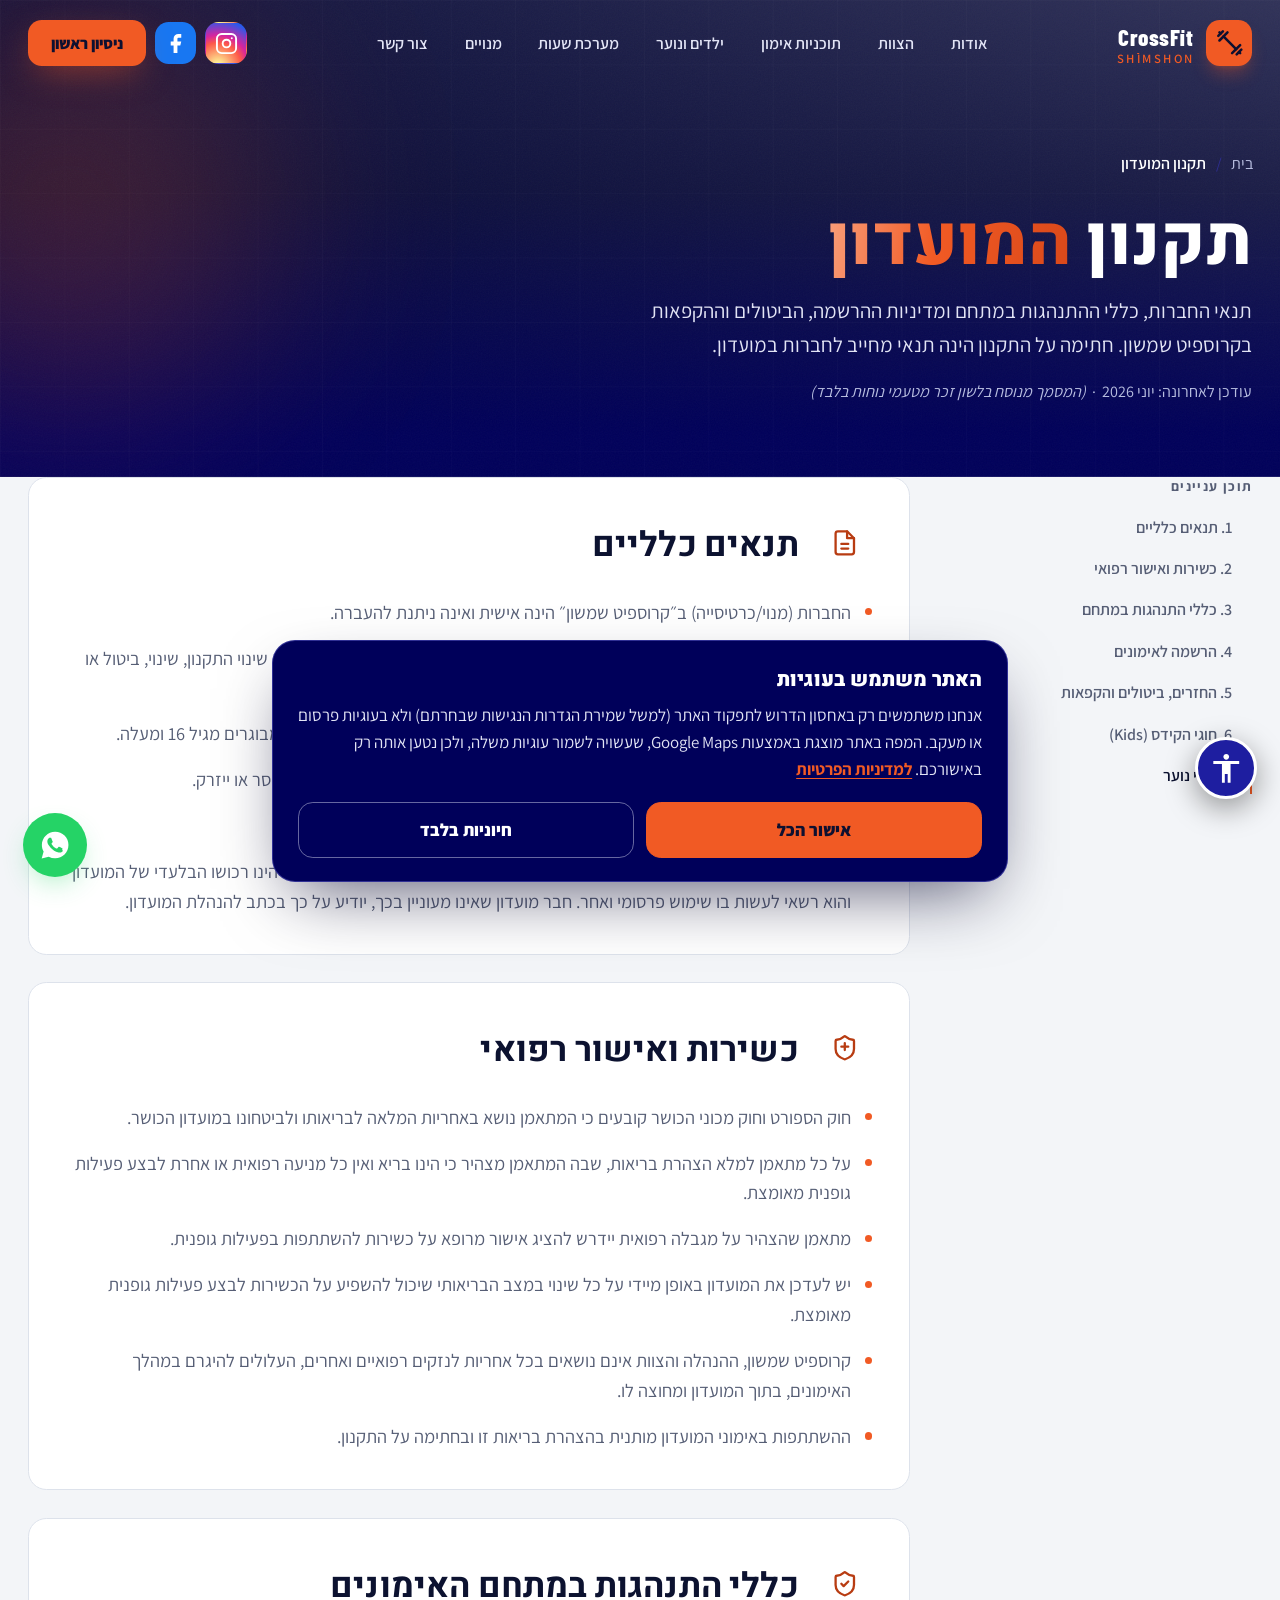
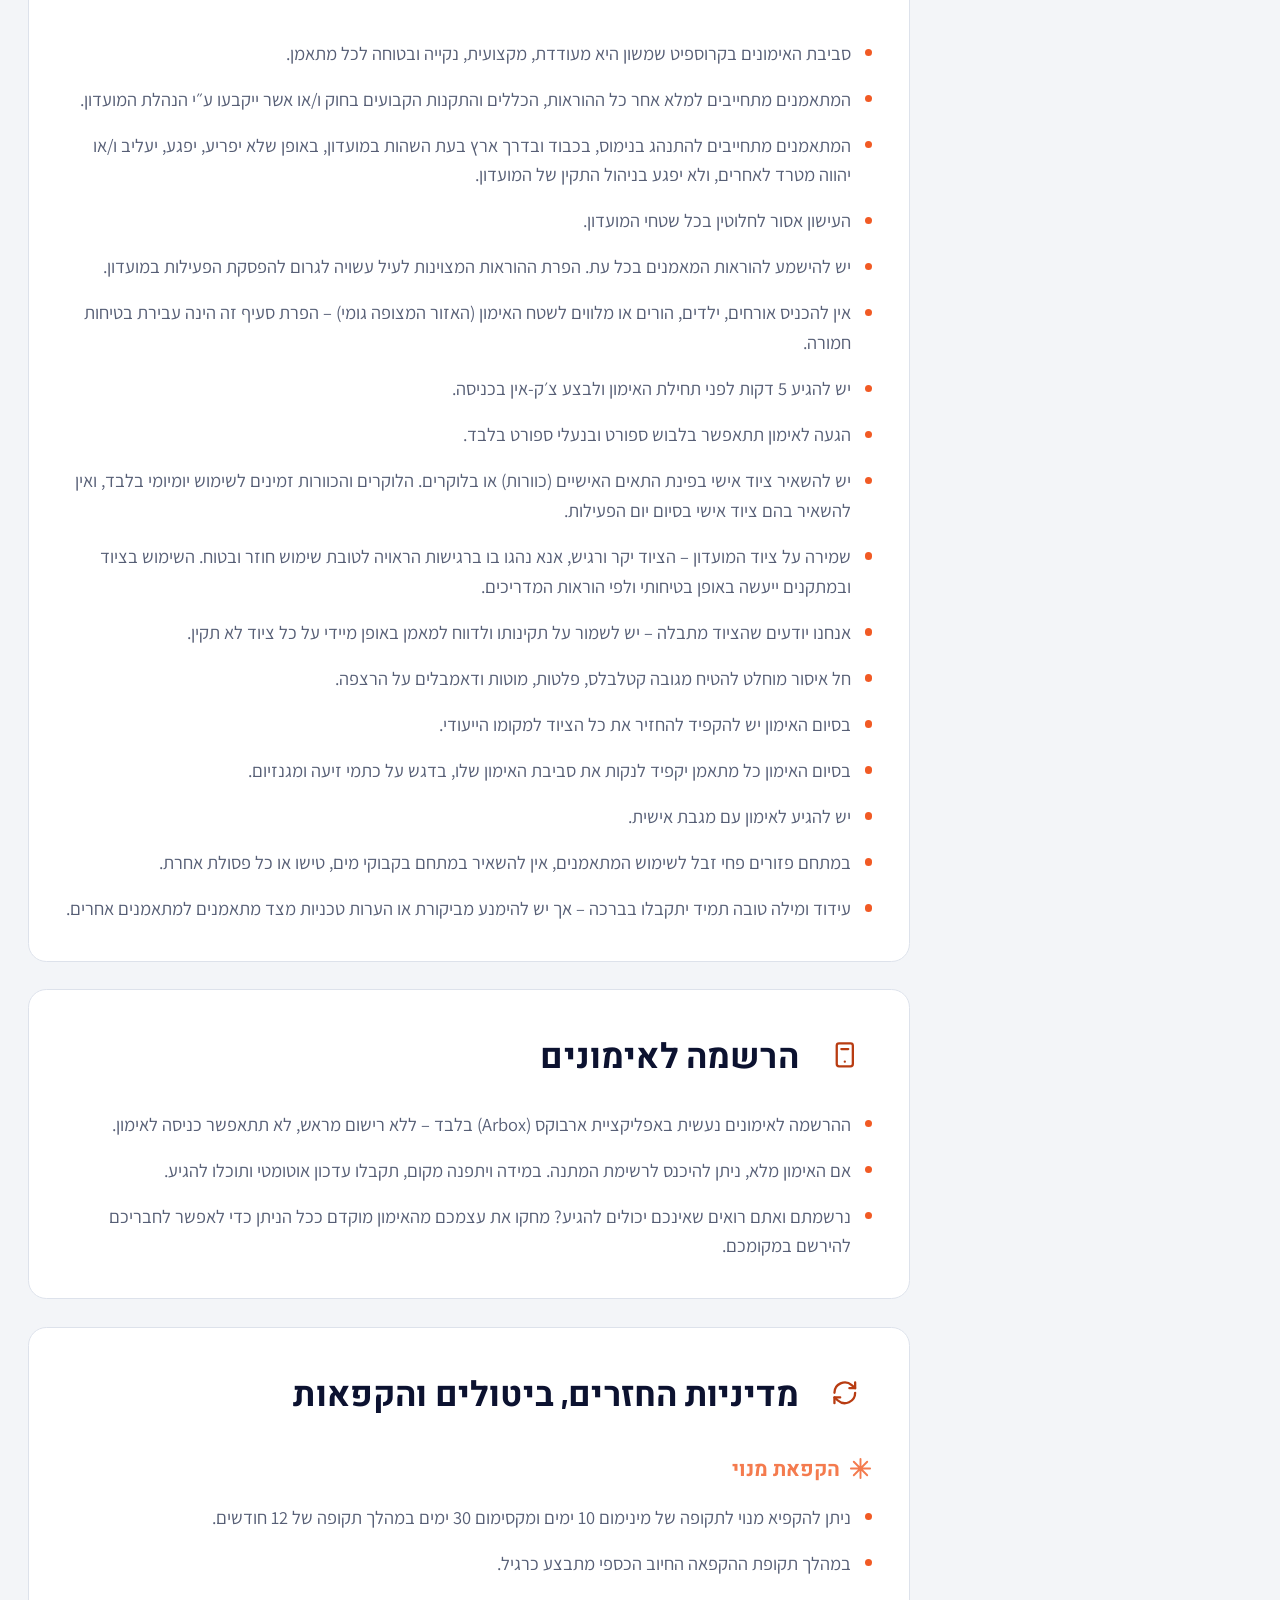
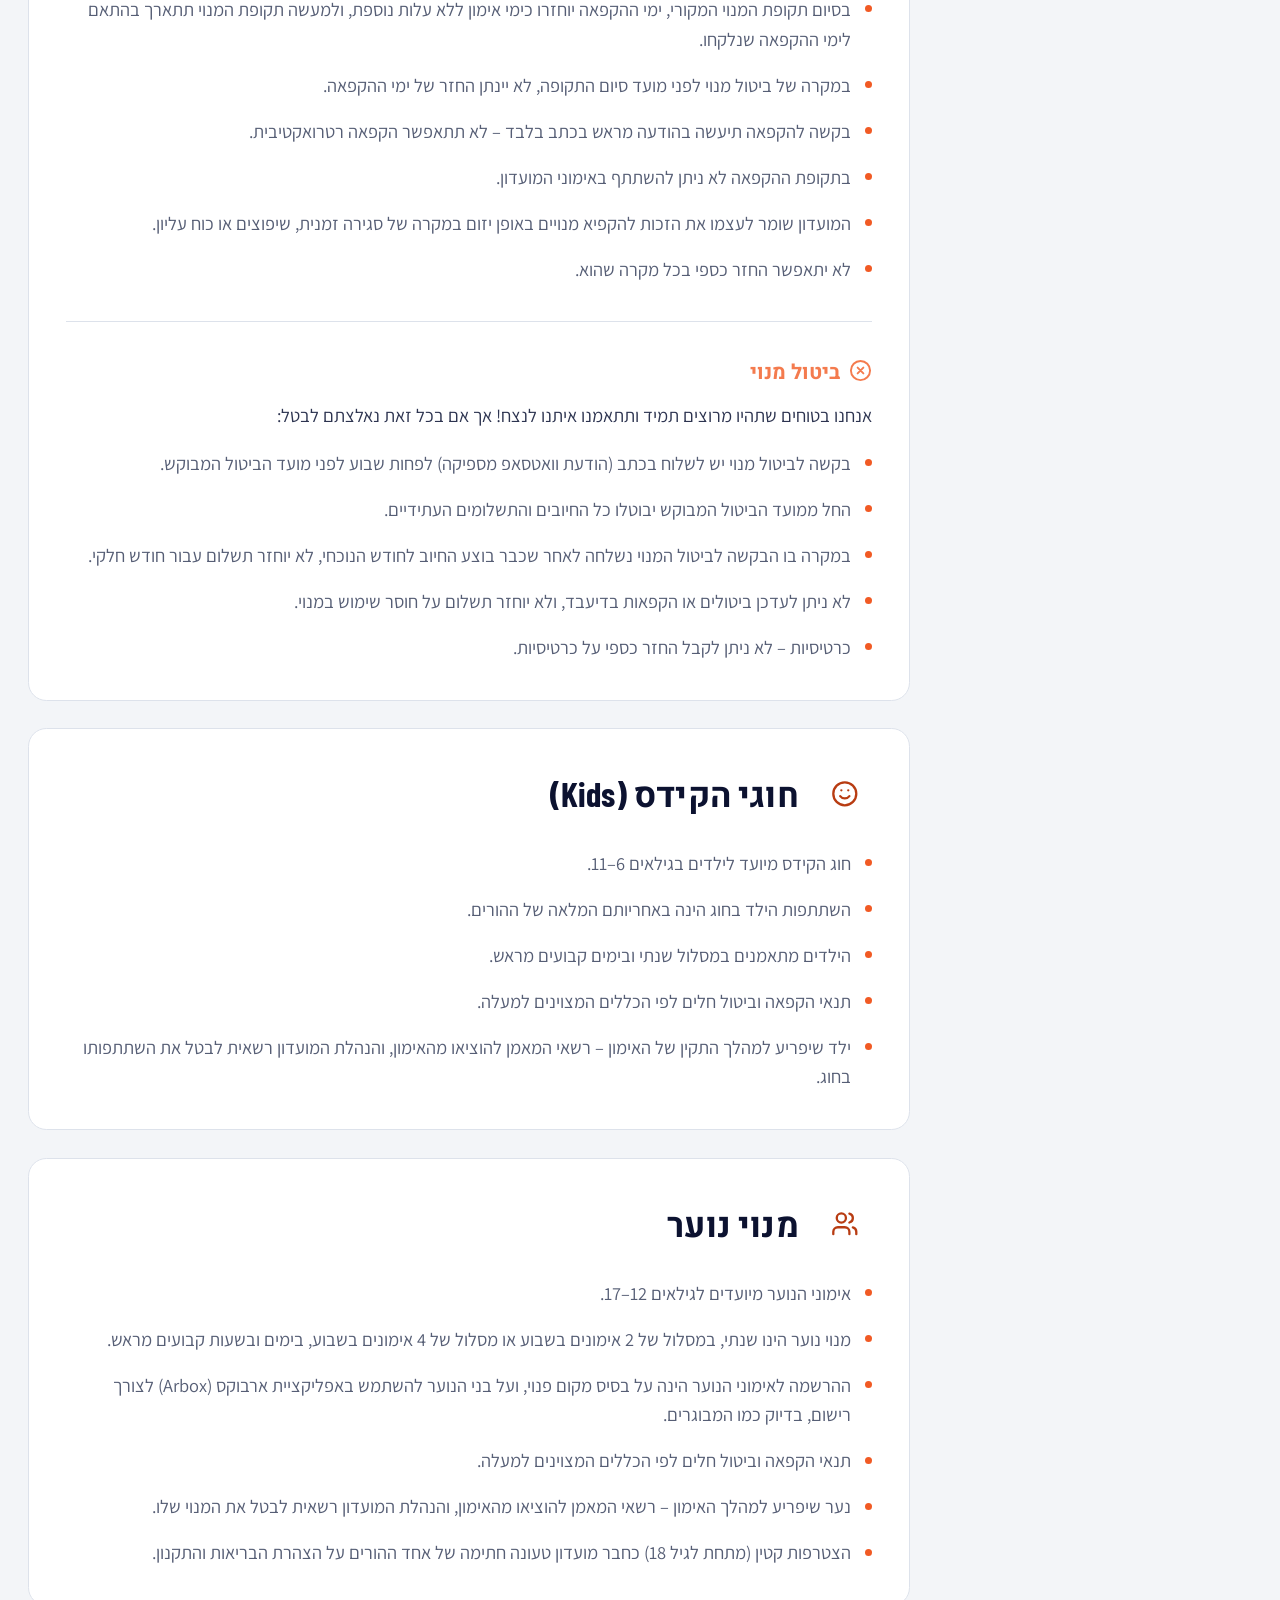
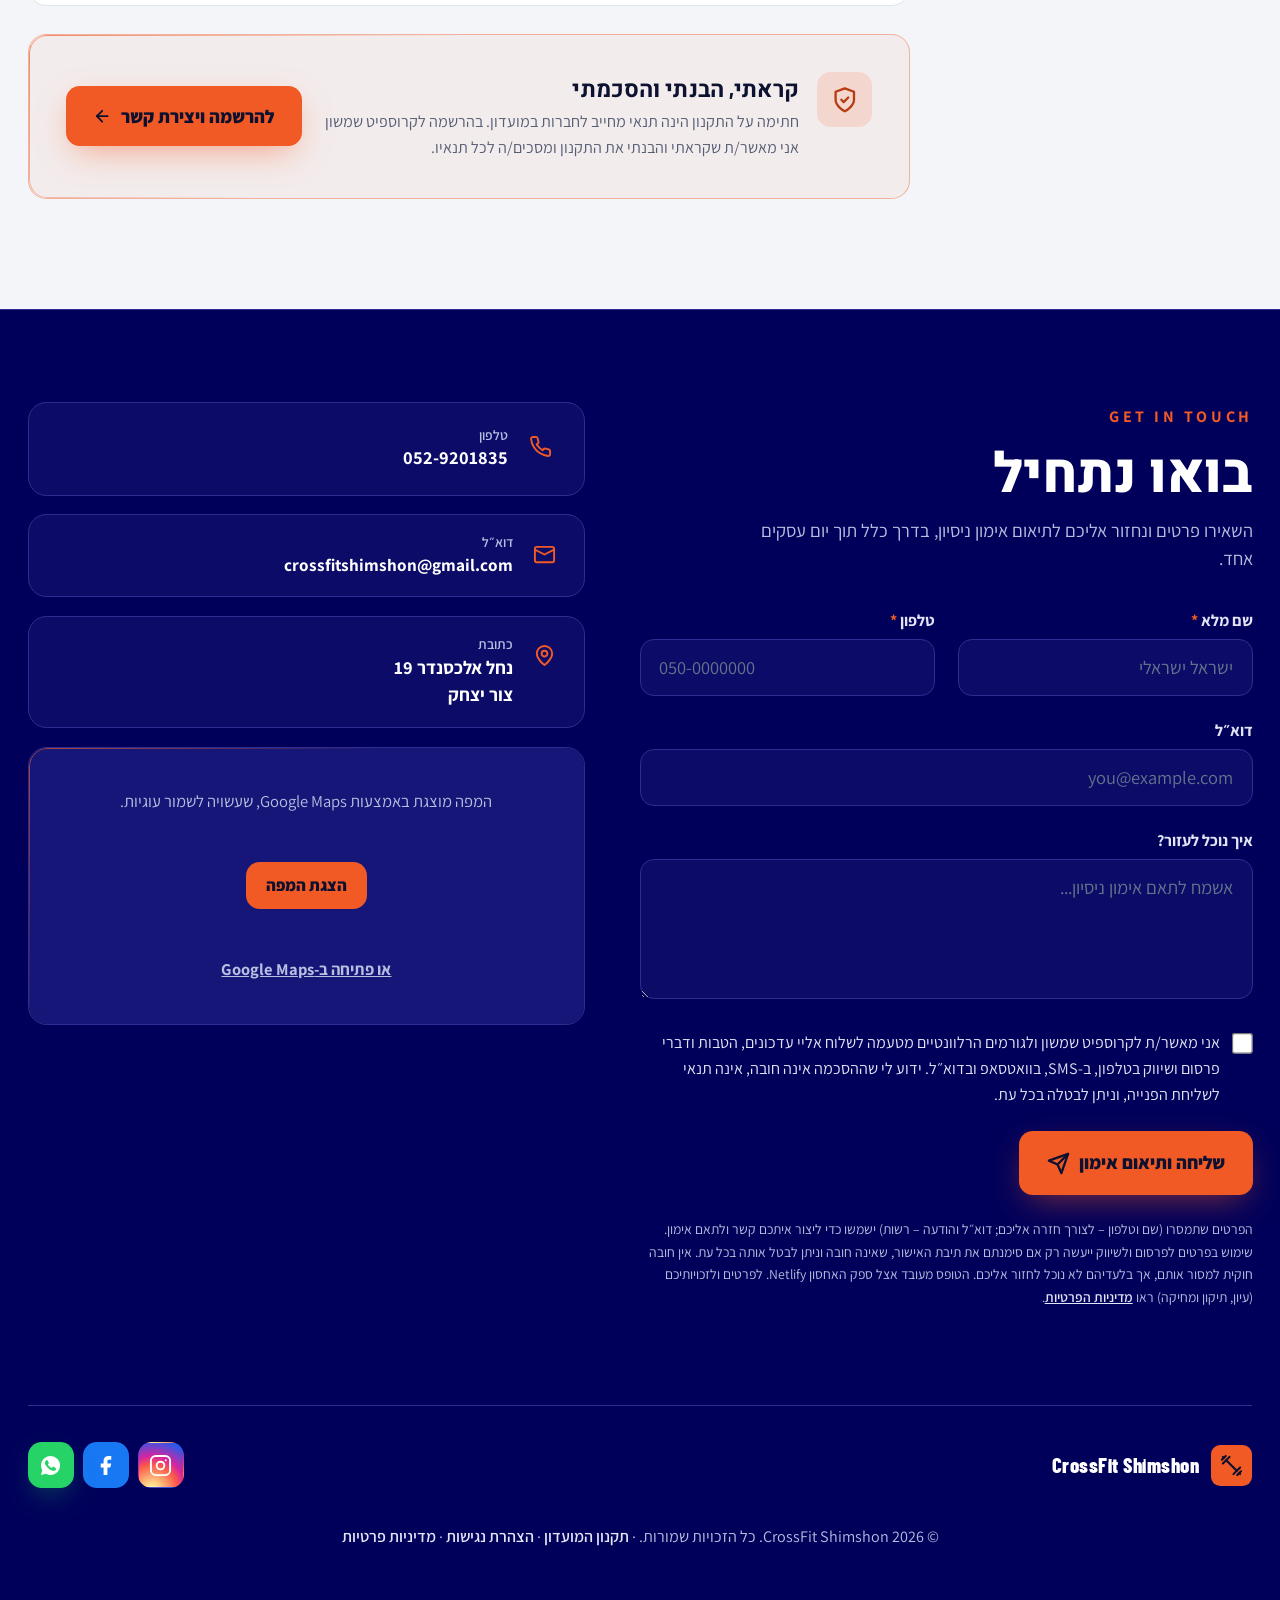
<file: terms.html>
<!DOCTYPE html>
<html lang="he" dir="rtl">
<head>
<meta charset="UTF-8" />
  <meta name="viewport" content="width=device-width, initial-scale=1, viewport-fit=cover" />
  <meta name="theme-color" content="#00005A" />
  <title>תקנון המועדון | CrossFit Shimshon — קרוספיט שמשון</title>
  <link rel="icon" type="image/png" href="favicon.png">
  <link rel="apple-touch-icon" href="apple-touch-icon.png">
  <meta name="description" content="תקנון מועדון קרוספיט שמשון — תנאים כלליים, כשירות ואישור רפואי, כללי התנהגות, הרשמה לאימונים ומדיניות החזרים, ביטולים והקפאות." />

  <!-- Open Graph -->
  <meta property="og:type" content="website" />
  <meta property="og:title" content="תקנון המועדון | CrossFit Shimshon" />
  <meta property="og:description" content="תנאי החברות, כללי ההתנהגות ומדיניות הביטולים של קרוספיט שמשון." />
  <meta property="og:locale" content="he_IL" />

  <!-- Fonts: Barlow/Barlow Condensed for Latin wordmark + Heebo/Assistant for Hebrew -->
  <link rel="preconnect" href="https://fonts.googleapis.com" />
  <link rel="preconnect" href="https://fonts.gstatic.com" crossorigin />
  <link href="https://fonts.googleapis.com/css2?family=Assistant:wght@400;500;600;700;800&family=Barlow+Condensed:wght@600;700;800&family=Barlow:wght@400;500;600&family=Heebo:wght@400;500;700;800;900&display=swap" rel="stylesheet" />

  <!-- Tailwind: compiled to assets/tailwind.css (linked before </head>) — no third-party runtime script -->

  <style>
    :root {
      --primary: #F15A24;
      --accent: rgb(var(--c-accent));
      --ink: #0E1030;
      --nav-h: 76px;
    }

    html { scroll-behavior: smooth; }
    /* CrossFit wordmark: square tittle over the "i", as in the official logo */
    .cf-i { position: relative; display: inline-block; line-height: 1; }
    .cf-i::after { content: ""; position: absolute; left: 50%; top: .198em; width: .135em; height: .135em; background: currentColor; transform: translateX(-50%); }
    .gradient-text .cf-i { color: #F15A24; -webkit-text-fill-color: #F15A24; }
    .gradient-text .cf-i::after { background: #F15A24; }
    .cf-I { position: relative; display: inline-block; line-height: 1; }
    .cf-I::after { content: ""; position: absolute; left: calc(50% - .1em); top: -.03em; width: .13em; height: .13em; background: currentColor; transform: translateX(-50%); }
    /* ── Contact: consent checkbox + stacked info cards on desktop ── */
    .consent-box { width: 1.15rem; height: 1.15rem; margin-top: .2rem; flex-shrink: 0; accent-color: var(--primary); cursor: pointer; }
    @media (min-width: 1024px) { .contact-info { grid-template-columns: 1fr !important; } }
    body { background-color: rgb(var(--c-base)); }

    /* ── Desktop display scale — page reads too small at 100% browser zoom ── */
    @media (min-width: 1024px) { html { zoom: 1.15; } }
    @media (min-width: 1440px) { html { zoom: 1.25; } }

    /* Anchor offset for sticky nav */
    section[id] { scroll-margin-top: calc(var(--nav-h) + 20px); }

    /* Selection + scrollbar polish */
    ::selection { background: var(--primary); color: #0E1030; }
    ::-webkit-scrollbar { width: 11px; }
    ::-webkit-scrollbar-track { background: #F4F5F8; }
    ::-webkit-scrollbar-thumb { background: #C3C8D6; border-radius: 999px; border: 3px solid #F4F5F8; }
    ::-webkit-scrollbar-thumb:hover { background: var(--primary); }

    /* Accessible focus ring */
    :focus-visible { outline: 3px solid var(--primary); outline-offset: 3px; border-radius: 6px; }
    .focus-ring:focus-visible { outline: 3px solid rgb(var(--c-fg)); outline-offset: 3px; }

    /* ── Background atmosphere ───────────────────────────── */
    .grid-bg {
      background-image:
        linear-gradient(to right, rgb(var(--c-grid) / .035) 1px, transparent 1px),
        linear-gradient(to bottom, rgb(var(--c-grid) / .035) 1px, transparent 1px);
      background-size: 56px 56px;
    }
    .glow-orb {
      position: absolute; border-radius: 50%;
      filter: blur(90px); opacity: .35; pointer-events: none; z-index: 0;
    }
    .noise::after {
      content: ""; position: absolute; inset: 0; pointer-events: none; opacity: .04; z-index: 1;
      background-image: url("data:image/svg+xml,%3Csvg xmlns='http://www.w3.org/2000/svg' width='160' height='160'%3E%3Cfilter id='n'%3E%3CfeTurbulence type='fractalNoise' baseFrequency='.85' numOctaves='3'/%3E%3C/filter%3E%3Crect width='100%25' height='100%25' filter='url(%23n)'/%3E%3C/svg%3E");
    }

    /* ── Typography helpers ──────────────────────────────── */
    .font-display { letter-spacing: .005em; }
    .text-glow { text-shadow: 0 0 22px rgba(241, 90, 36, .45); }
    .eyebrow { letter-spacing: .22em; }

    .gradient-text {
      background: linear-gradient(100deg, #F9A07C 0%, #F15A24 45%, #D9481A 100%);
      -webkit-background-clip: text; background-clip: text; color: transparent;
    }

    /* ── Buttons ─────────────────────────────────────────── */
    .btn { position: relative; overflow: hidden; isolation: isolate; transition: transform .18s ease, box-shadow .25s ease, background-color .25s ease, color .25s ease; }
    .btn:hover { transform: translateY(-2px); }
    .btn:active { transform: translateY(0); }
    .btn-primary { box-shadow: 0 10px 30px -8px rgba(241,90,36,.55); }
    .btn-primary:hover { box-shadow: 0 16px 40px -8px rgba(241,90,36,.7); }
    .btn-shine::before {
      content: ""; position: absolute; inset: 0; z-index: -1;
      background: linear-gradient(120deg, transparent 30%, rgba(255,255,255,.35) 50%, transparent 70%);
      transform: translateX(-120%); transition: transform .6s ease;
    }
    .btn-shine:hover::before { transform: translateX(120%); }

    /* ── Cards ───────────────────────────────────────────── */
    .card { transition: transform .3s cubic-bezier(.22,1,.36,1), border-color .3s ease, box-shadow .3s ease, background-color .3s ease; }

    .ring-gradient { position: relative; }
    .ring-gradient::before {
      content: ""; position: absolute; inset: 0; border-radius: inherit; padding: 1px;
      background: linear-gradient(140deg, rgba(241,90,36,.7), rgba(241,90,36,0) 40%);
      -webkit-mask: linear-gradient(#000 0 0) content-box, linear-gradient(#000 0 0);
      -webkit-mask-composite: xor; mask-composite: exclude; pointer-events: none;
    }

    /* ── Scroll reveal ───────────────────────────────────── */
    [data-reveal] { opacity: 0; transform: translateY(26px); transition: opacity .7s cubic-bezier(.22,1,.36,1), transform .7s cubic-bezier(.22,1,.36,1); will-change: opacity, transform; }
    [data-reveal].is-visible { opacity: 1; transform: none; }

    /* ── Table of contents (sticky + scrollspy) ─────────── */
    .toc-link { border-inline-start: 2px solid transparent; transition: color .2s ease, border-color .2s ease; }
    .toc-link.toc-active { color: rgb(var(--c-fg)); border-inline-start-color: var(--primary); }

    /* bullet marker */
    .rule-dot { margin-top: .55rem; height: .4rem; width: .4rem; border-radius: 999px; background: var(--primary); flex: none; }

    /* nav scrolled state */
    #navbar { transition: background-color .3s ease, box-shadow .3s ease, border-color .3s ease, height .3s ease; }
    #navbar.scrolled { background-color: rgba(0,0,90,.94); backdrop-filter: blur(14px); border-color: rgba(46,46,146,.9); box-shadow: 0 8px 30px -16px rgba(0,0,40,.6); }

    /* mobile menu */
    #mobileMenu { transition: opacity .3s ease, transform .3s ease; }
    #mobileMenu.hidden-menu { opacity: 0; transform: translateY(-12px); pointer-events: none; }

    /* back to top */
    #toTop { transition: opacity .3s ease, transform .3s ease, background-color .25s ease; }
    #toTop.hide { opacity: 0; transform: translateY(16px) scale(.9); pointer-events: none; }

    /* ── Reduced motion: show everything, kill motion ───── */
    @media (prefers-reduced-motion: reduce) {
      html { scroll-behavior: auto; }
      *, *::before, *::after { animation-duration: .001ms !important; animation-iteration-count: 1 !important; transition-duration: .001ms !important; }
      [data-reveal] { opacity: 1 !important; transform: none !important; }
    }

    /* ── contact cards: the email sizes off its own card, so it can never overflow ── */
    .contact-card { container-type: inline-size; }
    /* 5cqw lands on ~15px in the narrow 2-col card and caps there; the cap is set by
       Arial (the fallback face, ~14% wider than Assistant) still fitting the card. */
    .contact-email { white-space: nowrap; font-size: clamp(0.6875rem, 5cqw, 0.9375rem); }
    /* ── Light theme (logo palette: orange #F15A24, navy #00005A) ──
       Theme colours are RGB triples consumed by tailwind.config.js. Navbar, photo
       sections and footer are .zone-dark: the same classes there resolve to navy/white. */
    :root {
      --c-base: 243 245 248;  --c-surface: 255 255 255; --c-surface-2: 238 241 246;
      --c-surface-3: 226 231 239; --c-line: 221 226 235; --c-muted: 86 94 117;
      --c-fg: 12 18 48; --c-fg-2: 45 52 80; --c-fg-3: 100 108 132;
      --c-accent: 27 43 143; --c-primary-fg: 184 60 18; --c-grid: 12 18 48;
      --c-sky-200: 74 85 133; --c-sky-300: 19 32 110; --c-sky-400: 27 43 143; --c-sky-500: 27 43 143;
    }
    .zone-dark {
      --c-base: 0 0 90; --c-surface: 12 12 104; --c-surface-2: 22 22 120;
      --c-surface-3: 32 32 134; --c-line: 46 46 146; --c-muted: 184 190 224;
      --c-fg: 255 255 255; --c-fg-2: 226 228 245; --c-fg-3: 168 170 214;
      --c-accent: 139 139 255; --c-primary-fg: 241 90 36; --c-grid: 255 255 255;
      --c-sky-200: 201 206 255; --c-sky-300: 171 180 255; --c-sky-400: 139 150 255; --c-sky-500: 110 120 240;
      color: rgb(var(--c-fg-2));
    }
    .glow-orb { opacity: 0; }                 /* light sections stay clean */
    .zone-dark .glow-orb { opacity: .22; }
    .gradient-text { background-image: linear-gradient(100deg, #F47B4E 0%, #F15A24 45%, #C94314 100%); }
    .zone-dark .gradient-text { background-image: linear-gradient(100deg, #F9A07C 0%, #F15A24 45%, #D9481A 100%); }
    /* social buttons keep their own brand colours (doubled class beats the utilities) */
    .social-ig.social-ig, .social-fb.social-fb, .social-wa.social-wa { color: #fff; border-color: transparent; }
    .social-ig.social-ig { background: radial-gradient(circle at 30% 107%, #fdf497 0%, #fdf497 5%, #fd5949 45%, #d6249f 60%, #285AEB 90%); }
    .social-fb.social-fb { background: #1877F2; }
    .social-wa.social-wa { background: #25D366; box-shadow: 0 10px 25px -8px rgba(37,211,102,.45); }
    .social-ig.social-ig:hover, .social-fb.social-fb:hover, .social-wa.social-wa:hover { color: #fff; filter: brightness(1.08); }
  </style>
  <link rel="stylesheet" href="assets/tailwind.css">
</head>

<body class="bg-base font-body text-fg-2 antialiased selection:bg-primary">

  <!-- Skip link -->
  <a href="#main" class="sr-only focus:not-sr-only focus:fixed focus:top-3 focus:right-3 focus:z-[100] focus:rounded-lg focus:bg-primary focus:px-4 focus:py-2 focus:font-bold focus:text-ink">דלגו לתוכן הראשי</a>

  <!-- ════════════════════ NAVBAR ════════════════════ -->
  <header id="navbar" class="zone-dark fixed inset-x-0 top-0 z-50 h-[var(--nav-h)] border-b border-transparent">
    <nav class="mx-auto flex h-full max-w-content items-center justify-between gap-4 px-4 sm:px-6" aria-label="ניווט ראשי">
      <!-- Logo -->
      <a href="index.html" class="group flex items-center gap-2.5" aria-label="קרוספיט שמשון — לדף הבית">
        <span class="grid h-10 w-10 place-items-center rounded-xl bg-primary text-ink shadow-lg shadow-primary/30 transition-transform duration-300 group-hover:rotate-[-8deg]">
          <svg class="h-6 w-6" viewBox="0 0 24 24" fill="none" stroke="currentColor" stroke-width="2.2" stroke-linecap="round" stroke-linejoin="round" aria-hidden="true"><path d="m6.5 6.5 11 11"/><path d="m21 21-1-1"/><path d="m3 3 1 1"/><path d="m18 22 4-4"/><path d="m2 6 4-4"/><path d="m3 10 7-7"/><path d="m14 21 7-7"/></svg>
        </span>
        <span class="flex flex-col items-center leading-none">
          <span class="font-display text-xl font-extrabold tracking-wide text-fg">CrossF<span class="cf-i">ı</span>t</span>
          <span class="text-[11px] font-semibold tracking-[.2em] text-primary-fg" aria-label="SHIMSHON">SH<span class="cf-I">I</span>MSHON</span>
        </span>
      </a>

      <!-- Desktop links -->
      <ul class="hidden items-center gap-1 lg:flex">
        <li><a class="navlink rounded-lg px-3.5 py-2 text-sm font-semibold text-fg-2 transition-colors hover:text-fg" href="index.html#about">אודות</a></li>
        <li><a class="navlink rounded-lg px-3.5 py-2 text-sm font-semibold text-fg-2 transition-colors hover:text-fg" href="team.html">הצוות</a></li>
        <li><a class="navlink rounded-lg px-3.5 py-2 text-sm font-semibold text-fg-2 transition-colors hover:text-fg" href="index.html#programs">תוכניות אימון</a></li>
        <li><a class="navlink rounded-lg px-3.5 py-2 text-sm font-semibold text-fg-2 transition-colors hover:text-fg" href="kids.html">ילדים ונוער</a></li>
        <li><a class="navlink rounded-lg px-3.5 py-2 text-sm font-semibold text-fg-2 transition-colors hover:text-fg" href="index.html#schedule">מערכת שעות</a></li>
        <li><a class="navlink rounded-lg px-3.5 py-2 text-sm font-semibold text-fg-2 transition-colors hover:text-fg" href="index.html#pricing">מנויים</a></li>
        <li><a class="navlink rounded-lg px-3.5 py-2 text-sm font-semibold text-fg-2 transition-colors hover:text-fg" href="#contact">צור קשר</a></li>
      </ul>

      <div class="flex items-center gap-2">
        <!-- social — same destinations as the footer links -->
        <a aria-label="עמוד האינסטגרם שלנו" class="social-ig focus-ring hidden h-9 w-9 items-center justify-center rounded-xl border border-line bg-surface text-fg-2 transition-colors hover:border-primary/60 hover:text-primary-fg sm:inline-flex" href="https://www.instagram.com/crossfitshimshon/" rel="noopener" target="_blank">
          <svg aria-hidden="true" class="h-5 w-5" fill="none" stroke="currentColor" stroke-linecap="round" stroke-linejoin="round" stroke-width="2" viewBox="0 0 24 24"><rect height="20" rx="5" width="20" x="2" y="2"></rect><circle cx="12" cy="12" r="4"></circle><path d="M17.5 6.5h.01"></path></svg>
        </a>
        <a aria-label="עמוד הפייסבוק שלנו" class="social-fb focus-ring hidden h-9 w-9 items-center justify-center rounded-xl border border-line bg-surface text-fg-2 transition-colors hover:border-primary/60 hover:text-primary-fg sm:inline-flex" href="https://www.facebook.com/crossfitshimshon/" rel="noopener" target="_blank">
          <svg aria-hidden="true" class="h-5 w-5" fill="currentColor" viewBox="0 0 24 24"><path d="M18 2h-3a5 5 0 0 0-5 5v3H7v4h3v8h4v-8h3l1-4h-4V7a1 1 0 0 1 1-1h3z"></path></svg>
        </a>
        <a href="index.html#pricing" class="btn btn-primary btn-shine focus-ring hidden rounded-xl bg-primary px-5 py-2.5 text-sm font-extrabold text-ink sm:inline-flex">
          ניסיון ראשון
        </a>
        <button id="menuBtn" type="button" class="grid h-11 w-11 place-items-center rounded-xl border border-line bg-surface/60 text-fg lg:hidden" aria-label="פתיחת תפריט" aria-expanded="false" aria-controls="mobileMenu">
          <svg id="iconMenu" class="h-6 w-6" viewBox="0 0 24 24" fill="none" stroke="currentColor" stroke-width="2" stroke-linecap="round" aria-hidden="true"><path d="M4 6h16M4 12h16M4 18h16"/></svg>
          <svg id="iconClose" class="hidden h-6 w-6" viewBox="0 0 24 24" fill="none" stroke="currentColor" stroke-width="2" stroke-linecap="round" aria-hidden="true"><path d="M6 6l12 12M18 6L6 18"/></svg>
        </button>
      </div>
    </nav>

    <!-- Mobile menu -->
    <div id="mobileMenu" class="hidden-menu absolute inset-x-3 top-[calc(var(--nav-h)-6px)] z-50 overflow-hidden rounded-2xl border border-line bg-surface/95 p-2 shadow-2xl backdrop-blur-xl lg:hidden">
      <ul class="flex flex-col">
        <li><a class="mobilelink block rounded-xl px-4 py-3 font-semibold text-fg-2 hover:bg-surface-2 hover:text-fg" href="index.html#about">אודות</a></li>
        <li><a class="mobilelink block rounded-xl px-4 py-3 font-semibold text-fg-2 hover:bg-surface-2 hover:text-fg" href="team.html">הצוות</a></li>
        <li><a class="mobilelink block rounded-xl px-4 py-3 font-semibold text-fg-2 hover:bg-surface-2 hover:text-fg" href="index.html#programs">תוכניות אימון</a></li>
        <li><a class="mobilelink block rounded-xl px-4 py-3 font-semibold text-fg-2 hover:bg-surface-2 hover:text-fg" href="kids.html">ילדים ונוער</a></li>
        <li><a class="mobilelink block rounded-xl px-4 py-3 font-semibold text-fg-2 hover:bg-surface-2 hover:text-fg" href="index.html#schedule">מערכת שעות</a></li>
        <li><a class="mobilelink block rounded-xl px-4 py-3 font-semibold text-fg-2 hover:bg-surface-2 hover:text-fg" href="index.html#pricing">מנויים</a></li>
        <li><a class="mobilelink block rounded-xl px-4 py-3 font-semibold text-fg-2 hover:bg-surface-2 hover:text-fg" href="#contact">צור קשר</a></li>
      </ul>
      <a href="index.html#pricing" class="mobilelink btn btn-primary mt-2 flex w-full items-center justify-center rounded-xl bg-primary px-5 py-3 font-extrabold text-ink">ניסיון ראשון</a>
          <div class="mt-2 flex items-center justify-center gap-2">
        <a aria-label="עמוד האינסטגרם שלנו" class="social-ig focus-ring grid h-10 w-10 place-items-center rounded-xl border border-line bg-surface text-fg-2 transition-colors hover:border-primary/60 hover:text-primary-fg" href="https://www.instagram.com/crossfitshimshon/" rel="noopener" target="_blank">
          <svg aria-hidden="true" class="h-5 w-5" fill="none" stroke="currentColor" stroke-linecap="round" stroke-linejoin="round" stroke-width="2" viewBox="0 0 24 24"><rect height="20" rx="5" width="20" x="2" y="2"></rect><circle cx="12" cy="12" r="4"></circle><path d="M17.5 6.5h.01"></path></svg>
        </a>
        <a aria-label="עמוד הפייסבוק שלנו" class="social-fb focus-ring grid h-10 w-10 place-items-center rounded-xl border border-line bg-surface text-fg-2 transition-colors hover:border-primary/60 hover:text-primary-fg" href="https://www.facebook.com/crossfitshimshon/" rel="noopener" target="_blank">
          <svg aria-hidden="true" class="h-5 w-5" fill="currentColor" viewBox="0 0 24 24"><path d="M18 2h-3a5 5 0 0 0-5 5v3H7v4h3v8h4v-8h3l1-4h-4V7a1 1 0 0 1 1-1h3z"></path></svg>
        </a>
      </div>
    </div>
  </header>

  <main id="main">

    <!-- ════════════════════ TERMS HERO ════════════════════ -->
    <section class="zone-dark noise relative overflow-hidden pt-[calc(var(--nav-h)+3.5rem)] pb-14 sm:pb-16">
      <div class="absolute inset-0 z-0 bg-cover bg-center"
           style="background-image:linear-gradient(to top, #00005A 8%, rgba(4,6,52,.82) 60%, rgba(4,6,52,.66) 100%), linear-gradient(to left, rgba(4,6,52,.45), rgba(4,6,52,.88)), url('https://images.unsplash.com/photo-1534438327276-14e5300c3a48?q=80&w=1920&auto=format&fit=crop');"></div>
      <div class="grid-bg absolute inset-0 z-0 opacity-60"></div>
      <div class="glow-orb left-[-120px] top-0 h-[360px] w-[360px] bg-primary"></div>

      <div class="relative z-10 mx-auto w-full max-w-content px-4 sm:px-6">
        <nav aria-label="פירורי לחם" class="mb-6" data-reveal>
          <ol class="flex items-center gap-2 text-sm text-muted-fg">
            <li><a href="index.html" class="transition-colors hover:text-primary-fg">בית</a></li>
            <li aria-hidden="true" class="text-line">/</li>
            <li class="font-semibold text-fg" aria-current="page">תקנון המועדון</li>
          </ol>
        </nav>

        <div class="max-w-3xl" data-reveal>
          <h1 class="mt-5 font-display text-5xl font-extrabold uppercase leading-[.95] text-fg sm:text-6xl">
            תקנון <span class="gradient-text">המועדון</span>
          </h1>
          <p class="mt-5 max-w-xl text-lg leading-relaxed text-fg-2">
            תנאי החברות, כללי ההתנהגות במתחם ומדיניות ההרשמה, הביטולים וההקפאות בקרוספיט שמשון. חתימה על התקנון הינה תנאי מחייב לחברות במועדון.
          </p>
          <p class="mt-4 text-sm text-muted-fg">עודכן לאחרונה: יוני 2026 &nbsp;·&nbsp; <span class="italic">(המסמך מנוסח בלשון זכר מטעמי נוחות בלבד)</span></p>
        </div>
      </div>
    </section>

    <!-- ════════════════════ TERMS BODY ════════════════════ -->
    <div class="relative mx-auto max-w-content px-4 pb-24 sm:px-6">
      <div class="lg:grid lg:grid-cols-[250px_1fr] lg:gap-12">

        <!-- Table of contents (sticky) -->
        <aside class="hidden lg:block" aria-label="תוכן עניינים">
          <nav class="sticky top-[calc(var(--nav-h)+1.5rem)]">
            <p class="mb-3 text-xs font-bold uppercase tracking-widest text-muted-fg">תוכן עניינים</p>
            <ul class="space-y-1">
              <li><a class="toc-link block py-1.5 ps-4 text-sm font-semibold text-muted-fg hover:text-fg" href="#sec-general">1. תנאים כלליים</a></li>
              <li><a class="toc-link block py-1.5 ps-4 text-sm font-semibold text-muted-fg hover:text-fg" href="#sec-medical">2. כשירות ואישור רפואי</a></li>
              <li><a class="toc-link block py-1.5 ps-4 text-sm font-semibold text-muted-fg hover:text-fg" href="#sec-conduct">3. כללי התנהגות במתחם</a></li>
              <li><a class="toc-link block py-1.5 ps-4 text-sm font-semibold text-muted-fg hover:text-fg" href="#sec-registration">4. הרשמה לאימונים</a></li>
              <li><a class="toc-link block py-1.5 ps-4 text-sm font-semibold text-muted-fg hover:text-fg" href="#sec-refunds">5. החזרים, ביטולים והקפאות</a></li>
              <li><a class="toc-link block py-1.5 ps-4 text-sm font-semibold text-muted-fg hover:text-fg" href="#sec-kids">6. חוגי הקידס (Kids)</a></li>
              <li><a class="toc-link block py-1.5 ps-4 text-sm font-semibold text-muted-fg hover:text-fg" href="#sec-youth">7. מנוי נוער</a></li>
            </ul>
          </nav>
        </aside>

        <!-- Sections -->
        <div class="min-w-0 space-y-6">

          <!-- 1 · General -->
          <section id="sec-general">
            <div class="card rounded-2xl border border-line bg-surface p-7 sm:p-8" data-reveal>
              <div class="flex items-center gap-4">
                <span class="grid h-12 w-12 shrink-0 place-items-center rounded-xl bg-primary/12 text-primary-fg" aria-hidden="true">
                  <svg class="h-6 w-6" viewBox="0 0 24 24" fill="none" stroke="currentColor" stroke-width="2" stroke-linecap="round" stroke-linejoin="round"><path d="M14 2H6a2 2 0 0 0-2 2v16a2 2 0 0 0 2 2h12a2 2 0 0 0 2-2V8z"/><path d="M14 2v6h6"/><path d="M9 13h6M9 17h6"/></svg>
                </span>
                <h2 class="font-display text-2xl font-bold text-fg sm:text-3xl">תנאים כלליים</h2>
              </div>
              <ul class="mt-6 space-y-3.5">
                <li class="flex gap-3"><span class="rule-dot" aria-hidden="true"></span><span class="leading-relaxed text-muted-fg">החברות (מנוי/כרטיסייה) ב״קרוספיט שמשון״ הינה אישית ואינה ניתנת להעברה.</span></li>
                <li class="flex gap-3"><span class="rule-dot" aria-hidden="true"></span><span class="leading-relaxed text-muted-fg">הנהלת המועדון רשאית לקבל כל החלטה לרבות הפסקת חברות, שינוי בשעות האימונים, שינוי התקנון, שינוי, ביטול או הוספה של שירותי המועדון, מחירים וכדומה.</span></li>
                <li class="flex gap-3"><span class="rule-dot" aria-hidden="true"></span><span class="leading-relaxed text-muted-fg">בקרוספיט שמשון יש 3 קטגוריות גיל: ילדים (Kids) מגיל 6 עד 12, נוער מגיל 12 עד 16, ומבוגרים מגיל 16 ומעלה.</span></li>
                <li class="flex gap-3"><span class="rule-dot" aria-hidden="true"></span><span class="leading-relaxed text-muted-fg">המועדון אינו אחראי על ציוד אישי. ציוד אישי שיימצא בשטח המועדון ירוכז ומעת לעת יימסר או ייזרק.</span></li>
                <li class="flex gap-3"><span class="rule-dot" aria-hidden="true"></span><span class="leading-relaxed text-muted-fg">חתימה על התקנון הינה תנאי מחייב לחברות במועדון.</span></li>
                <li class="flex gap-3"><span class="rule-dot" aria-hidden="true"></span><span class="leading-relaxed text-muted-fg">הפעילות בקרוספיט שמשון תתועד לעיתים באמצעים דיגיטליים ואלקטרוניים. תיעוד זה הינו רכושו הבלעדי של המועדון והוא רשאי לעשות בו שימוש פרסומי ואחר. חבר מועדון שאינו מעוניין בכך, יודיע על כך בכתב להנהלת המועדון.</span></li>
              </ul>
            </div>
          </section>

          <!-- 2 · Medical -->
          <section id="sec-medical">
            <div class="card rounded-2xl border border-line bg-surface p-7 sm:p-8" data-reveal>
              <div class="flex items-center gap-4">
                <span class="grid h-12 w-12 shrink-0 place-items-center rounded-xl bg-primary/12 text-primary-fg" aria-hidden="true">
                  <svg class="h-6 w-6" viewBox="0 0 24 24" fill="none" stroke="currentColor" stroke-width="2" stroke-linecap="round" stroke-linejoin="round"><path d="M20 13c0 5-3.5 7.5-7.66 8.95a1 1 0 0 1-.67-.01C7.5 20.5 4 18 4 13V6a1 1 0 0 1 1-1c2 0 4.5-1.2 6.24-2.72a1.17 1.17 0 0 1 1.52 0C14.51 3.81 17 5 19 5a1 1 0 0 1 1 1z"/><path d="M12 8v6M9 11h6"/></svg>
                </span>
                <h2 class="font-display text-2xl font-bold text-fg sm:text-3xl">כשירות ואישור רפואי</h2>
              </div>
              <ul class="mt-6 space-y-3.5">
                <li class="flex gap-3"><span class="rule-dot" aria-hidden="true"></span><span class="leading-relaxed text-muted-fg">חוק הספורט וחוק מכוני הכושר קובעים כי המתאמן נושא באחריות המלאה לבריאותו ולביטחונו במועדון הכושר.</span></li>
                <li class="flex gap-3"><span class="rule-dot" aria-hidden="true"></span><span class="leading-relaxed text-muted-fg">על כל מתאמן למלא הצהרת בריאות, שבה המתאמן מצהיר כי הינו בריא ואין כל מניעה רפואית או אחרת לבצע פעילות גופנית מאומצת.</span></li>
                <li class="flex gap-3"><span class="rule-dot" aria-hidden="true"></span><span class="leading-relaxed text-muted-fg">מתאמן שהצהיר על מגבלה רפואית יידרש להציג אישור מרופא על כשירות להשתתפות בפעילות גופנית.</span></li>
                <li class="flex gap-3"><span class="rule-dot" aria-hidden="true"></span><span class="leading-relaxed text-muted-fg">יש לעדכן את המועדון באופן מיידי על כל שינוי במצב הבריאותי שיכול להשפיע על הכשירות לבצע פעילות גופנית מאומצת.</span></li>
                <li class="flex gap-3"><span class="rule-dot" aria-hidden="true"></span><span class="leading-relaxed text-muted-fg">קרוספיט שמשון, ההנהלה והצוות אינם נושאים בכל אחריות לנזקים רפואיים ואחרים, העלולים להיגרם במהלך האימונים, בתוך המועדון ומחוצה לו.</span></li>
                <li class="flex gap-3"><span class="rule-dot" aria-hidden="true"></span><span class="leading-relaxed text-muted-fg">ההשתתפות באימוני המועדון מותנית בהצהרת בריאות זו ובחתימה על התקנון.</span></li>
              </ul>
            </div>
          </section>

          <!-- 3 · Conduct -->
          <section id="sec-conduct">
            <div class="card rounded-2xl border border-line bg-surface p-7 sm:p-8" data-reveal>
              <div class="flex items-center gap-4">
                <span class="grid h-12 w-12 shrink-0 place-items-center rounded-xl bg-primary/12 text-primary-fg" aria-hidden="true">
                  <svg class="h-6 w-6" viewBox="0 0 24 24" fill="none" stroke="currentColor" stroke-width="2" stroke-linecap="round" stroke-linejoin="round"><path d="M20 13c0 5-3.5 7.5-7.66 8.95a1 1 0 0 1-.67-.01C7.5 20.5 4 18 4 13V6a1 1 0 0 1 1-1c2 0 4.5-1.2 6.24-2.72a1.17 1.17 0 0 1 1.52 0C14.51 3.81 17 5 19 5a1 1 0 0 1 1 1z"/><path d="m9 12 2 2 4-4"/></svg>
                </span>
                <h2 class="font-display text-2xl font-bold text-fg sm:text-3xl">כללי התנהגות במתחם האימונים</h2>
              </div>
              <ul class="mt-6 space-y-3.5">
                <li class="flex gap-3"><span class="rule-dot" aria-hidden="true"></span><span class="leading-relaxed text-muted-fg">סביבת האימונים בקרוספיט שמשון היא מעודדת, מקצועית, נקייה ובטוחה לכל מתאמן.</span></li>
                <li class="flex gap-3"><span class="rule-dot" aria-hidden="true"></span><span class="leading-relaxed text-muted-fg">המתאמנים מתחייבים למלא אחר כל ההוראות, הכללים והתקנות הקבועים בחוק ו/או אשר ייקבעו ע״י הנהלת המועדון.</span></li>
                <li class="flex gap-3"><span class="rule-dot" aria-hidden="true"></span><span class="leading-relaxed text-muted-fg">המתאמנים מתחייבים להתנהג בנימוס, בכבוד ובדרך ארץ בעת השהות במועדון, באופן שלא יפריע, יפגע, יעליב ו/או יהווה מטרד לאחרים, ולא יפגע בניהול התקין של המועדון.</span></li>
                <li class="flex gap-3"><span class="rule-dot" aria-hidden="true"></span><span class="leading-relaxed text-muted-fg">העישון אסור לחלוטין בכל שטחי המועדון.</span></li>
                <li class="flex gap-3"><span class="rule-dot" aria-hidden="true"></span><span class="leading-relaxed text-muted-fg">יש להישמע להוראות המאמנים בכל עת. הפרת ההוראות המצוינות לעיל עשויה לגרום להפסקת הפעילות במועדון.</span></li>
                <li class="flex gap-3"><span class="rule-dot" aria-hidden="true"></span><span class="leading-relaxed text-muted-fg">אין להכניס אורחים, ילדים, הורים או מלווים לשטח האימון (האזור המצופה גומי) – הפרת סעיף זה הינה עבירת בטיחות חמורה.</span></li>
                <li class="flex gap-3"><span class="rule-dot" aria-hidden="true"></span><span class="leading-relaxed text-muted-fg">יש להגיע 5 דקות לפני תחילת האימון ולבצע צ׳ק-אין בכניסה.</span></li>
                <li class="flex gap-3"><span class="rule-dot" aria-hidden="true"></span><span class="leading-relaxed text-muted-fg">הגעה לאימון תתאפשר בלבוש ספורט ובנעלי ספורט בלבד.</span></li>
                <li class="flex gap-3"><span class="rule-dot" aria-hidden="true"></span><span class="leading-relaxed text-muted-fg">יש להשאיר ציוד אישי בפינת התאים האישיים (כוורות) או בלוקרים. הלוקרים והכוורות זמינים לשימוש יומיומי בלבד, ואין להשאיר בהם ציוד אישי בסיום יום הפעילות.</span></li>
                <li class="flex gap-3"><span class="rule-dot" aria-hidden="true"></span><span class="leading-relaxed text-muted-fg">שמירה על ציוד המועדון – הציוד יקר ורגיש, אנא נהגו בו ברגישות הראויה לטובת שימוש חוזר ובטוח. השימוש בציוד ובמתקנים ייעשה באופן בטיחותי ולפי הוראות המדריכים.</span></li>
                <li class="flex gap-3"><span class="rule-dot" aria-hidden="true"></span><span class="leading-relaxed text-muted-fg">אנחנו יודעים שהציוד מתבלה – יש לשמור על תקינותו ולדווח למאמן באופן מיידי על כל ציוד לא תקין.</span></li>
                <li class="flex gap-3"><span class="rule-dot" aria-hidden="true"></span><span class="leading-relaxed text-muted-fg">חל איסור מוחלט להטיח מגובה קטלבלס, פלטות, מוטות ודאמבלים על הרצפה.</span></li>
                <li class="flex gap-3"><span class="rule-dot" aria-hidden="true"></span><span class="leading-relaxed text-muted-fg">בסיום האימון יש להקפיד להחזיר את כל הציוד למקומו הייעודי.</span></li>
                <li class="flex gap-3"><span class="rule-dot" aria-hidden="true"></span><span class="leading-relaxed text-muted-fg">בסיום האימון כל מתאמן יקפיד לנקות את סביבת האימון שלו, בדגש על כתמי זיעה ומגנזיום.</span></li>
                <li class="flex gap-3"><span class="rule-dot" aria-hidden="true"></span><span class="leading-relaxed text-muted-fg">יש להגיע לאימון עם מגבת אישית.</span></li>
                <li class="flex gap-3"><span class="rule-dot" aria-hidden="true"></span><span class="leading-relaxed text-muted-fg">במתחם פזורים פחי זבל לשימוש המתאמנים, אין להשאיר במתחם בקבוקי מים, טישו או כל פסולת אחרת.</span></li>
                <li class="flex gap-3"><span class="rule-dot" aria-hidden="true"></span><span class="leading-relaxed text-muted-fg">עידוד ומילה טובה תמיד יתקבלו בברכה – אך יש להימנע מביקורת או הערות טכניות מצד מתאמנים למתאמנים אחרים.</span></li>
              </ul>
            </div>
          </section>

          <!-- 4 · Registration -->
          <section id="sec-registration">
            <div class="card rounded-2xl border border-line bg-surface p-7 sm:p-8" data-reveal>
              <div class="flex items-center gap-4">
                <span class="grid h-12 w-12 shrink-0 place-items-center rounded-xl bg-primary/12 text-primary-fg" aria-hidden="true">
                  <svg class="h-6 w-6" viewBox="0 0 24 24" fill="none" stroke="currentColor" stroke-width="2" stroke-linecap="round" stroke-linejoin="round"><rect x="5" y="2" width="14" height="20" rx="2"/><path d="M12 18h.01"/><path d="M9 7h6"/></svg>
                </span>
                <h2 class="font-display text-2xl font-bold text-fg sm:text-3xl">הרשמה לאימונים</h2>
              </div>
              <ul class="mt-6 space-y-3.5">
                <li class="flex gap-3"><span class="rule-dot" aria-hidden="true"></span><span class="leading-relaxed text-muted-fg">ההרשמה לאימונים נעשית באפליקציית ארבוקס (Arbox) בלבד – ללא רישום מראש, לא תתאפשר כניסה לאימון.</span></li>
                <li class="flex gap-3"><span class="rule-dot" aria-hidden="true"></span><span class="leading-relaxed text-muted-fg">אם האימון מלא, ניתן להיכנס לרשימת המתנה. במידה ויתפנה מקום, תקבלו עדכון אוטומטי ותוכלו להגיע.</span></li>
                <li class="flex gap-3"><span class="rule-dot" aria-hidden="true"></span><span class="leading-relaxed text-muted-fg">נרשמתם ואתם רואים שאינכם יכולים להגיע? מחקו את עצמכם מהאימון מוקדם ככל הניתן כדי לאפשר לחבריכם להירשם במקומכם.</span></li>
              </ul>
            </div>
          </section>

          <!-- 5 · Refunds / Cancellations / Freezes -->
          <section id="sec-refunds">
            <div class="card rounded-2xl border border-line bg-surface p-7 sm:p-8" data-reveal>
              <div class="flex items-center gap-4">
                <span class="grid h-12 w-12 shrink-0 place-items-center rounded-xl bg-primary/12 text-primary-fg" aria-hidden="true">
                  <svg class="h-6 w-6" viewBox="0 0 24 24" fill="none" stroke="currentColor" stroke-width="2" stroke-linecap="round" stroke-linejoin="round"><path d="M3 12a9 9 0 0 1 15-6.7L21 8"/><path d="M21 3v5h-5"/><path d="M21 12a9 9 0 0 1-15 6.7L3 16"/><path d="M3 21v-5h5"/></svg>
                </span>
                <h2 class="font-display text-2xl font-bold text-fg sm:text-3xl">מדיניות החזרים, ביטולים והקפאות</h2>
              </div>

              <div class="mt-7 space-y-8">
                <!-- Freeze -->
                <div>
                  <h3 class="flex items-center gap-2 font-display text-lg font-bold text-primary-light">
                    <svg class="h-5 w-5" viewBox="0 0 24 24" fill="none" stroke="currentColor" stroke-width="2" stroke-linecap="round" stroke-linejoin="round" aria-hidden="true"><path d="M12 2v20M2 12h20M19 5 5 19M5 5l14 14"/></svg>
                    הקפאת מנוי
                  </h3>
                  <ul class="mt-4 space-y-3.5">
                    <li class="flex gap-3"><span class="rule-dot" aria-hidden="true"></span><span class="leading-relaxed text-muted-fg">ניתן להקפיא מנוי לתקופה של מינימום 10 ימים ומקסימום 30 ימים במהלך תקופה של 12 חודשים.</span></li>
                    <li class="flex gap-3"><span class="rule-dot" aria-hidden="true"></span><span class="leading-relaxed text-muted-fg">במהלך תקופת ההקפאה החיוב הכספי מתבצע כרגיל.</span></li>
                    <li class="flex gap-3"><span class="rule-dot" aria-hidden="true"></span><span class="leading-relaxed text-muted-fg">בסיום תקופת המנוי המקורי, ימי ההקפאה יוחזרו כימי אימון ללא עלות נוספת, ולמעשה תקופת המנוי תתארך בהתאם לימי ההקפאה שנלקחו.</span></li>
                    <li class="flex gap-3"><span class="rule-dot" aria-hidden="true"></span><span class="leading-relaxed text-muted-fg">במקרה של ביטול מנוי לפני מועד סיום התקופה, לא יינתן החזר של ימי ההקפאה.</span></li>
                    <li class="flex gap-3"><span class="rule-dot" aria-hidden="true"></span><span class="leading-relaxed text-muted-fg">בקשה להקפאה תיעשה בהודעה מראש בכתב בלבד – לא תתאפשר הקפאה רטרואקטיבית.</span></li>
                    <li class="flex gap-3"><span class="rule-dot" aria-hidden="true"></span><span class="leading-relaxed text-muted-fg">בתקופת ההקפאה לא ניתן להשתתף באימוני המועדון.</span></li>
                    <li class="flex gap-3"><span class="rule-dot" aria-hidden="true"></span><span class="leading-relaxed text-muted-fg">המועדון שומר לעצמו את הזכות להקפיא מנויים באופן יזום במקרה של סגירה זמנית, שיפוצים או כוח עליון.</span></li>
                    <li class="flex gap-3"><span class="rule-dot" aria-hidden="true"></span><span class="leading-relaxed text-muted-fg">לא יתאפשר החזר כספי בכל מקרה שהוא.</span></li>
                  </ul>
                </div>

                <!-- Cancellation -->
                <div class="border-t border-line pt-7">
                  <h3 class="flex items-center gap-2 font-display text-lg font-bold text-primary-light">
                    <svg class="h-5 w-5" viewBox="0 0 24 24" fill="none" stroke="currentColor" stroke-width="2" stroke-linecap="round" stroke-linejoin="round" aria-hidden="true"><circle cx="12" cy="12" r="10"/><path d="m15 9-6 6M9 9l6 6"/></svg>
                    ביטול מנוי
                  </h3>
                  <p class="mt-3 leading-relaxed text-fg-2">אנחנו בטוחים שתהיו מרוצים תמיד ותתאמנו איתנו לנצח! אך אם בכל זאת נאלצתם לבטל:</p>
                  <ul class="mt-4 space-y-3.5">
                    <li class="flex gap-3"><span class="rule-dot" aria-hidden="true"></span><span class="leading-relaxed text-muted-fg">בקשה לביטול מנוי יש לשלוח בכתב (הודעת וואטסאפ מספיקה) לפחות שבוע לפני מועד הביטול המבוקש.</span></li>
                    <li class="flex gap-3"><span class="rule-dot" aria-hidden="true"></span><span class="leading-relaxed text-muted-fg">החל ממועד הביטול המבוקש יבוטלו כל החיובים והתשלומים העתידיים.</span></li>
                    <li class="flex gap-3"><span class="rule-dot" aria-hidden="true"></span><span class="leading-relaxed text-muted-fg">במקרה בו הבקשה לביטול המנוי נשלחה לאחר שכבר בוצע החיוב לחודש הנוכחי, לא יוחזר תשלום עבור חודש חלקי.</span></li>
                    <li class="flex gap-3"><span class="rule-dot" aria-hidden="true"></span><span class="leading-relaxed text-muted-fg">לא ניתן לעדכן ביטולים או הקפאות בדיעבד, ולא יוחזר תשלום על חוסר שימוש במנוי.</span></li>
                    <li class="flex gap-3"><span class="rule-dot" aria-hidden="true"></span><span class="leading-relaxed text-muted-fg">כרטיסיות – לא ניתן לקבל החזר כספי על כרטיסיות.</span></li>
                  </ul>
                </div>
              </div>
            </div>
          </section>

          <!-- 6 · Kids -->
          <section id="sec-kids">
            <div class="card rounded-2xl border border-line bg-surface p-7 sm:p-8" data-reveal>
              <div class="flex items-center gap-4">
                <span class="grid h-12 w-12 shrink-0 place-items-center rounded-xl bg-primary/12 text-primary-fg" aria-hidden="true">
                  <svg class="h-6 w-6" viewBox="0 0 24 24" fill="none" stroke="currentColor" stroke-width="2" stroke-linecap="round" stroke-linejoin="round"><circle cx="12" cy="12" r="10"/><path d="M8 14s1.5 2 4 2 4-2 4-2"/><path d="M9 9h.01M15 9h.01"/></svg>
                </span>
                <h2 class="font-display text-2xl font-bold text-fg sm:text-3xl">חוגי הקידס (Kids)</h2>
              </div>
              <ul class="mt-6 space-y-3.5">
                <li class="flex gap-3"><span class="rule-dot" aria-hidden="true"></span><span class="leading-relaxed text-muted-fg">חוג הקידס מיועד לילדים בגילאים 6–11.</span></li>
                <li class="flex gap-3"><span class="rule-dot" aria-hidden="true"></span><span class="leading-relaxed text-muted-fg">השתתפות הילד בחוג הינה באחריותם המלאה של ההורים.</span></li>
                <li class="flex gap-3"><span class="rule-dot" aria-hidden="true"></span><span class="leading-relaxed text-muted-fg">הילדים מתאמנים במסלול שנתי ובימים קבועים מראש.</span></li>
                <li class="flex gap-3"><span class="rule-dot" aria-hidden="true"></span><span class="leading-relaxed text-muted-fg">תנאי הקפאה וביטול חלים לפי הכללים המצוינים למעלה.</span></li>
                <li class="flex gap-3"><span class="rule-dot" aria-hidden="true"></span><span class="leading-relaxed text-muted-fg">ילד שיפריע למהלך התקין של האימון – רשאי המאמן להוציאו מהאימון, והנהלת המועדון רשאית לבטל את השתתפותו בחוג.</span></li>
              </ul>
            </div>
          </section>

          <!-- 7 · Youth -->
          <section id="sec-youth">
            <div class="card rounded-2xl border border-line bg-surface p-7 sm:p-8" data-reveal>
              <div class="flex items-center gap-4">
                <span class="grid h-12 w-12 shrink-0 place-items-center rounded-xl bg-primary/12 text-primary-fg" aria-hidden="true">
                  <svg class="h-6 w-6" viewBox="0 0 24 24" fill="none" stroke="currentColor" stroke-width="2" stroke-linecap="round" stroke-linejoin="round"><path d="M16 21v-2a4 4 0 0 0-4-4H6a4 4 0 0 0-4 4v2"/><circle cx="9" cy="7" r="4"/><path d="M22 21v-2a4 4 0 0 0-3-3.87"/><path d="M16 3.13a4 4 0 0 1 0 7.75"/></svg>
                </span>
                <h2 class="font-display text-2xl font-bold text-fg sm:text-3xl">מנוי נוער</h2>
              </div>
              <ul class="mt-6 space-y-3.5">
                <li class="flex gap-3"><span class="rule-dot" aria-hidden="true"></span><span class="leading-relaxed text-muted-fg">אימוני הנוער מיועדים לגילאים 12–17.</span></li>
                <li class="flex gap-3"><span class="rule-dot" aria-hidden="true"></span><span class="leading-relaxed text-muted-fg">מנוי נוער הינו שנתי, במסלול של 2 אימונים בשבוע או מסלול של 4 אימונים בשבוע, בימים ובשעות קבועים מראש.</span></li>
                <li class="flex gap-3"><span class="rule-dot" aria-hidden="true"></span><span class="leading-relaxed text-muted-fg">ההרשמה לאימוני הנוער הינה על בסיס מקום פנוי, ועל בני הנוער להשתמש באפליקציית ארבוקס (Arbox) לצורך רישום, בדיוק כמו המבוגרים.</span></li>
                <li class="flex gap-3"><span class="rule-dot" aria-hidden="true"></span><span class="leading-relaxed text-muted-fg">תנאי הקפאה וביטול חלים לפי הכללים המצוינים למעלה.</span></li>
                <li class="flex gap-3"><span class="rule-dot" aria-hidden="true"></span><span class="leading-relaxed text-muted-fg">נער שיפריע למהלך האימון – רשאי המאמן להוציאו מהאימון, והנהלת המועדון רשאית לבטל את המנוי שלו.</span></li>
                <li class="flex gap-3"><span class="rule-dot" aria-hidden="true"></span><span class="leading-relaxed text-muted-fg">הצטרפות קטין (מתחת לגיל 18) כחבר מועדון טעונה חתימה של אחד ההורים על הצהרת הבריאות והתקנון.</span></li>
              </ul>
            </div>
          </section>

          <!-- Acknowledgment -->
          <div class="ring-gradient rounded-2xl border border-primary/40 bg-primary/5 p-7 sm:p-8" data-reveal>
            <div class="flex flex-col gap-5 sm:flex-row sm:items-center sm:justify-between">
              <div class="flex items-start gap-4">
                <span class="grid h-12 w-12 shrink-0 place-items-center rounded-xl bg-primary/15 text-primary-fg" aria-hidden="true">
                  <svg class="h-6 w-6" viewBox="0 0 24 24" fill="none" stroke="currentColor" stroke-width="2" stroke-linecap="round" stroke-linejoin="round"><path d="M12 22s8-4 8-10V5l-8-3-8 3v7c0 6 8 10 8 10z"/><path d="m9 12 2 2 4-4"/></svg>
                </span>
                <div>
                  <h2 class="font-display text-xl font-bold text-fg">קראתי, הבנתי והסכמתי</h2>
                  <p class="mt-1 max-w-xl text-sm leading-relaxed text-muted-fg">חתימה על התקנון הינה תנאי מחייב לחברות במועדון. בהרשמה לקרוספיט שמשון אני מאשר/ת שקראתי והבנתי את התקנון ומסכים/ה לכל תנאיו.</p>
                </div>
              </div>
              <a href="index.html#contact" class="btn btn-primary btn-shine focus-ring inline-flex shrink-0 items-center justify-center gap-2 rounded-xl bg-primary px-6 py-3.5 font-extrabold text-ink">
                להרשמה ויצירת קשר
                <svg class="h-4 w-4" viewBox="0 0 24 24" fill="none" stroke="currentColor" stroke-width="2.4" stroke-linecap="round" stroke-linejoin="round" aria-hidden="true"><path d="M19 12H5"/><path d="m12 19-7-7 7-7"/></svg>
              </a>
            </div>
          </div>

        </div>
      </div>
    </div>

    <!-- ════════════════════ CONTACT / FOOTER ════════════════════ -->
    <footer id="contact" class="zone-dark relative border-t border-line bg-base">
      <div class="mx-auto max-w-content px-4 py-20 sm:px-6">
        <div class="grid gap-12 lg:grid-cols-[1.1fr_1fr]">
          <!-- contact form -->
          <div data-reveal>
            <span class="eyebrow text-sm font-bold uppercase text-primary-fg">GET IN TOUCH</span>
            <h2 class="mt-3 font-display text-4xl font-extrabold uppercase text-fg sm:text-5xl">בואו נתחיל</h2>
            <p class="mt-4 max-w-md text-muted-fg">השאירו פרטים ונחזור אליכם לתיאום אימון ניסיון, בדרך כלל תוך יום עסקים אחד.</p>

            <form class="mt-8 space-y-5" name="contact" method="POST" data-netlify="true" netlify-honeypot="bot-field" novalidate>
              <input type="hidden" name="form-name" value="contact" hidden>
              <p hidden><label>אל תמלאו שדה זה אם אתם בני אדם: <input name="bot-field" tabindex="-1" autocomplete="off"></label></p>
              <div class="grid gap-5 sm:grid-cols-2">
                <div>
                  <label for="name" class="mb-1.5 block text-sm font-bold text-fg-2">שם מלא <span class="text-primary-fg" aria-hidden="true">*</span></label>
                  <input id="name" name="name" type="text" autocomplete="name" required class="focus-ring w-full rounded-xl border border-line bg-surface px-4 py-3 text-fg placeholder:text-slate-500 focus:border-primary" placeholder="ישראל ישראלי" />
                </div>
                <div>
                  <label for="phone" class="mb-1.5 block text-sm font-bold text-fg-2">טלפון <span class="text-primary-fg" aria-hidden="true">*</span></label>
                  <input id="phone" name="phone" type="tel" inputmode="tel" autocomplete="tel" required class="focus-ring w-full rounded-xl border border-line bg-surface px-4 py-3 text-fg placeholder:text-slate-500 focus:border-primary" placeholder="050-0000000" />
                </div>
              </div>
              <div>
                <label for="email" class="mb-1.5 block text-sm font-bold text-fg-2">דוא״ל</label>
                <input id="email" name="email" type="email" inputmode="email" autocomplete="email" class="focus-ring w-full rounded-xl border border-line bg-surface px-4 py-3 text-fg placeholder:text-slate-500 focus:border-primary" placeholder="you@example.com" />
              </div>
              <div>
                <label for="msg" class="mb-1.5 block text-sm font-bold text-fg-2">איך נוכל לעזור?</label>
                <textarea id="msg" name="msg" rows="4" class="focus-ring w-full resize-y rounded-xl border border-line bg-surface px-4 py-3 text-fg placeholder:text-slate-500 focus:border-primary" placeholder="אשמח לתאם אימון ניסיון..."></textarea>
              </div>
              <label class="flex items-start gap-2.5 text-sm leading-relaxed text-fg-2" for="consent">
                <input class="consent-box" id="consent" name="consent" type="checkbox" value="מאשר/ת">
                <span>אני מאשר/ת לקרוספיט שמשון ולגורמים הרלוונטיים מטעמה לשלוח אליי עדכונים, הטבות ודברי פרסום ושיווק בטלפון, ב-SMS, בוואטסאפ ובדוא״ל. ידוע לי שההסכמה אינה חובה, אינה תנאי לשליחת הפנייה, וניתן לבטלה בכל עת.</span>
              </label>
              <button type="submit" class="btn btn-primary btn-shine focus-ring inline-flex w-full items-center justify-center gap-2 rounded-xl bg-primary px-6 py-4 font-extrabold text-ink sm:w-auto">
                שליחה ותיאום אימון
                <svg class="h-5 w-5" viewBox="0 0 24 24" fill="none" stroke="currentColor" stroke-width="2.4" stroke-linecap="round" stroke-linejoin="round" aria-hidden="true"><path d="m22 2-7 20-4-9-9-4Z"/><path d="M22 2 11 13"/></svg>
              </button>
              <p class="text-xs leading-relaxed text-muted-fg">הפרטים שתמסרו (שם וטלפון – לצורך חזרה אליכם; דוא״ל והודעה – רשות) ישמשו כדי ליצור איתכם קשר ולתאם אימון. שימוש בפרטים לפרסום ולשיווק ייעשה רק אם סימנתם את תיבת האישור, שאינה חובה וניתן לבטל אותה בכל עת. אין חובה חוקית למסור אותם, אך בלעדיהם לא נוכל לחזור אליכם. הטופס מעובד אצל ספק האחסון Netlify. לפרטים ולזכויותיכם (עיון, תיקון ומחיקה) ראו <a class="font-semibold text-fg-2 underline" href="privacy.html">מדיניות הפרטיות</a>.</p>
              <p id="formStatus" role="status" aria-live="polite" class="text-sm text-accent"></p>
            </form>
          </div>

          <!-- details + map -->
          <div data-reveal>
            <div class="contact-info grid gap-4 sm:grid-cols-2">
              <a href="tel:+972529201835" class="card flex items-start gap-2.5 rounded-2xl border border-line bg-surface p-5 hover:text-fg">
                <span class="grid h-9 w-9 shrink-0 place-items-center rounded-lg bg-primary/12 text-primary-fg"><svg class="h-5 w-5" viewBox="0 0 24 24" fill="none" stroke="currentColor" stroke-width="2" stroke-linecap="round" stroke-linejoin="round" aria-hidden="true"><path d="M22 16.92v3a2 2 0 0 1-2.18 2 19.79 19.79 0 0 1-8.63-3.07 19.5 19.5 0 0 1-6-6 19.79 19.79 0 0 1-3.07-8.67A2 2 0 0 1 4.11 2h3a2 2 0 0 1 2 1.72c.13.96.36 1.9.7 2.81a2 2 0 0 1-.45 2.11L8.09 9.91a16 16 0 0 0 6 6l1.27-1.27a2 2 0 0 1 2.11-.45c.91.34 1.85.57 2.81.7A2 2 0 0 1 22 16.92z"/></svg></span>
                <span><span class="block text-xs font-semibold text-muted-fg">טלפון</span><span class="block font-bold text-fg">052-9201835</span></span>
              </a>
              <a href="mailto:crossfitshimshon@gmail.com" class="card contact-card flex items-start gap-2.5 rounded-2xl border border-line bg-surface p-4">
                <span class="grid h-9 w-9 shrink-0 place-items-center rounded-lg bg-primary/12 text-primary-fg"><svg class="h-5 w-5" viewBox="0 0 24 24" fill="none" stroke="currentColor" stroke-width="2" stroke-linecap="round" stroke-linejoin="round" aria-hidden="true"><rect x="2" y="4" width="20" height="16" rx="2"/><path d="m22 7-10 5L2 7"/></svg></span>
                <span class="min-w-0"><span class="block text-xs font-semibold text-muted-fg">דוא״ל</span><span class="contact-email block font-bold text-fg">crossfitshimshon@gmail.com</span></span>
              </a>
              <div class="card flex items-start gap-2.5 rounded-2xl border border-line bg-surface p-4">
                <span class="grid h-9 w-9 shrink-0 place-items-center rounded-lg bg-primary/12 text-primary-fg"><svg class="h-5 w-5" viewBox="0 0 24 24" fill="none" stroke="currentColor" stroke-width="2" stroke-linecap="round" stroke-linejoin="round" aria-hidden="true"><path d="M20 10c0 6-8 12-8 12s-8-6-8-12a8 8 0 0 1 16 0Z"/><circle cx="12" cy="10" r="3"/></svg></span>
                <span><span class="block text-xs font-semibold text-muted-fg">כתובת</span><span class="block font-bold text-fg whitespace-nowrap">נחל אלכסנדר 19</span><span class="block font-bold text-fg whitespace-nowrap">צור יצחק</span></span>
              </div>
            </div>

            <!-- map -->
            <div class="ring-gradient mt-4 overflow-hidden rounded-2xl border border-line">
              <iframe
                sandbox="allow-scripts allow-same-origin allow-popups allow-popups-to-escape-sandbox allow-forms"
                title="מפת מיקום קרוספיט שמשון"
                data-consent-src="https://www.google.com/maps?q=Tzur+Yitzhak&output=embed"
                width="100%" height="240" style="border:0; filter: grayscale(.4) invert(.9) hue-rotate(180deg) contrast(.9);" loading="lazy" referrerpolicy="no-referrer-when-downgrade"></iframe>
            </div>
          </div>
        </div>

        <!-- bottom bar -->
        <div class="mt-16 flex flex-col items-center justify-between gap-6 border-t border-line pt-8 sm:flex-row">
          <a href="index.html" class="flex items-center gap-2.5" aria-label="קרוספיט שמשון">
            <span class="grid h-9 w-9 place-items-center rounded-lg bg-primary text-ink"><svg class="h-5 w-5" viewBox="0 0 24 24" fill="none" stroke="currentColor" stroke-width="2.2" stroke-linecap="round" stroke-linejoin="round" aria-hidden="true"><path d="m6.5 6.5 11 11"/><path d="m21 21-1-1"/><path d="m3 3 1 1"/><path d="m18 22 4-4"/><path d="m2 6 4-4"/><path d="m3 10 7-7"/><path d="m14 21 7-7"/></svg></span>
            <span class="font-display text-lg font-extrabold tracking-wide text-fg">CrossF<span class="cf-i">ı</span>t Sh<span class="cf-i">ı</span>mshon</span>
          </a>

          <!-- social -->
          <div class="flex items-center gap-2">
            <a href="https://www.instagram.com/crossfitshimshon/" target="_blank" rel="noopener" aria-label="עמוד האינסטגרם שלנו" class="social-ig focus-ring grid h-10 w-10 place-items-center rounded-xl border border-line bg-surface text-fg-2 transition-colors hover:border-primary/60 hover:text-primary-fg">
              <svg class="h-5 w-5" viewBox="0 0 24 24" fill="none" stroke="currentColor" stroke-width="2" stroke-linecap="round" stroke-linejoin="round" aria-hidden="true"><rect x="2" y="2" width="20" height="20" rx="5"/><circle cx="12" cy="12" r="4"/><path d="M17.5 6.5h.01"/></svg>
            </a>
            <a href="https://www.facebook.com/crossfitshimshon/" target="_blank" rel="noopener" aria-label="עמוד הפייסבוק שלנו" class="social-fb focus-ring grid h-10 w-10 place-items-center rounded-xl border border-line bg-surface text-fg-2 transition-colors hover:border-primary/60 hover:text-primary-fg">
              <svg class="h-5 w-5" viewBox="0 0 24 24" fill="currentColor" aria-hidden="true"><path d="M18 2h-3a5 5 0 0 0-5 5v3H7v4h3v8h4v-8h3l1-4h-4V7a1 1 0 0 1 1-1h3z"/></svg>
            </a>
            <a href="https://wa.me/972529201835?text=%D7%A9%D7%9C%D7%95%D7%9D%2C%20%D7%94%D7%92%D7%A2%D7%AA%D7%99%20%D7%9E%D7%94%D7%90%D7%AA%D7%A8%20%D7%A9%D7%9C%D7%9B%D7%9D%20%D7%95%D7%90%D7%A9%D7%9E%D7%97%20%D7%9C%D7%A7%D7%91%D7%95%D7%A2%20%D7%A9%D7%99%D7%A2%D7%95%D7%A8%20%D7%A0%D7%99%D7%A1%D7%99%D7%95%D7%9F" aria-label="שלחו לנו וואטסאפ" class="social-wa focus-ring grid h-10 w-10 place-items-center rounded-xl border border-line bg-surface text-fg-2 transition-colors hover:border-accent/60 hover:text-accent">
              <svg class="h-5 w-5" viewBox="0 0 24 24" fill="currentColor" aria-hidden="true"><path d="M12.04 2c-5.46 0-9.91 4.45-9.91 9.91 0 1.75.46 3.45 1.32 4.95L2 22l5.25-1.38a9.86 9.86 0 0 0 4.79 1.22h.01c5.46 0 9.91-4.45 9.91-9.91 0-2.65-1.03-5.14-2.9-7.01A9.82 9.82 0 0 0 12.04 2zm5.8 14.13c-.24.68-1.42 1.31-1.96 1.36-.5.05-1.13.07-1.83-.11-.42-.13-.96-.31-1.66-.61-2.92-1.26-4.82-4.2-4.97-4.39-.15-.19-1.2-1.59-1.2-3.03 0-1.44.76-2.15 1.03-2.45.27-.29.59-.37.79-.37.2 0 .39 0 .56.01.18.01.42-.07.66.5.24.59.82 2.03.89 2.18.07.15.12.32.02.51-.09.19-.14.31-.27.48-.14.16-.29.36-.41.49-.14.14-.28.29-.12.57.16.27.71 1.16 1.52 1.88 1.04.93 1.92 1.21 2.19 1.35.27.13.43.11.59-.07.16-.18.68-.79.86-1.06.18-.27.36-.22.6-.13.24.09 1.55.73 1.81.86.27.13.45.2.51.31.07.11.07.63-.17 1.31z"/></svg>
            </a>
          </div>
        </div>

        <p class="mt-8 text-center text-sm text-muted-fg">© <span id="year">2026</span> CrossFit Shimshon. כל הזכויות שמורות. · <a href="terms.html" class="font-semibold text-fg-2 underline-offset-4 transition-colors hover:text-primary-fg hover:underline">תקנון המועדון</a> · <a href="accessibility.html" class="font-semibold text-fg-2 underline-offset-4 transition-colors hover:text-primary-fg hover:underline">הצהרת נגישות</a> · <a href="privacy.html" class="font-semibold text-fg-2 underline-offset-4 transition-colors hover:text-primary-fg hover:underline">מדיניות פרטיות</a></p>
      </div>
    </footer>
  </main>

    <!-- ═══════════════ תפריט נגישות (ת"י 5568 / תקנות שוויון זכויות) ═══════════════ -->
  <style id="a11y-styles">
    /* ── Feature classes applied to <html> ─────────────────────────────── */
    html.a11y-links a,
    html.a11y-links a * { text-decoration: underline !important; text-underline-offset: 3px !important; }
    html.a11y-links a { outline: 2px solid #ffd400 !important; outline-offset: 2px !important; background-color: rgba(255,212,0,.14) !important; border-radius: 3px; }

    html.a11y-readable, html.a11y-readable *:not(.a11y-ui):not(.a11y-ui *) {
      font-family: "Arial", "Assistant", "Segoe UI", sans-serif !important;
      letter-spacing: .02em !important;
      line-height: 1.7 !important;
      font-weight: 500 !important;
    }

    html.a11y-noanim, html.a11y-noanim *:not(.a11y-ui):not(.a11y-ui *),
    html.a11y-noanim *::before, html.a11y-noanim *::after {
      animation-duration: .001ms !important;
      animation-iteration-count: 1 !important;
      transition-duration: .001ms !important;
      scroll-behavior: auto !important;
    }
    html.a11y-noanim [data-reveal] { opacity: 1 !important; transform: none !important; }

    html.a11y-cursor, html.a11y-cursor *:not(.a11y-ui):not(.a11y-ui *) {
      cursor: url('data:image/svg+xml;utf8,<svg xmlns="http://www.w3.org/2000/svg" width="36" height="36" viewBox="0 0 32 32"><path d="M6 2l0 23 5.5-5.5 3.2 7.5 4.2-1.8-3.2-7.4 7.6 0z" fill="black" stroke="white" stroke-width="1.6" stroke-linejoin="round"/></svg>') 5 2, auto !important;
    }

    /* High-contrast dark — widget (.a11y-ui) explicitly excluded */
    html.a11y-hc-dark, html.a11y-hc-dark body { background: #000 !important; }
    html.a11y-hc-dark *:not(.a11y-ui):not(.a11y-ui *) {
      background-color: #000 !important;
      color: #fff !important;
      border-color: #fff !important;
      box-shadow: none !important;
      text-shadow: none !important;
      background-image: none !important;
    }
    html.a11y-hc-dark a:not(.a11y-ui):not(.a11y-ui *),
    html.a11y-hc-dark a:not(.a11y-ui) * { color: #ffed4a !important; text-decoration: underline !important; }
    html.a11y-hc-dark button:not(.a11y-ui):not(.a11y-ui *),
    html.a11y-hc-dark input, html.a11y-hc-dark textarea, html.a11y-hc-dark select {
      background: #000 !important; color: #fff !important; border: 1px solid #fff !important;
    }
    html.a11y-hc-dark img:not(.a11y-ui) { filter: grayscale(1) contrast(1.1) !important; }

    /* High-contrast light */
    html.a11y-hc-light, html.a11y-hc-light body { background: #fff !important; }
    html.a11y-hc-light *:not(.a11y-ui):not(.a11y-ui *) {
      background-color: #fff !important;
      color: #111 !important;
      border-color: #111 !important;
      box-shadow: none !important;
      text-shadow: none !important;
      background-image: none !important;
    }
    html.a11y-hc-light a:not(.a11y-ui):not(.a11y-ui *),
    html.a11y-hc-light a:not(.a11y-ui) * { color: #0000cc !important; text-decoration: underline !important; }
    html.a11y-hc-light img:not(.a11y-ui) { filter: contrast(1.1) !important; }

    /* ── The widget itself (immune to page + contrast overrides) ───────── */
    #a11y-fab {
      position: fixed; inset-inline-start: 20px; bottom: 88px; z-index: 999998;
      width: 54px; height: 54px; border-radius: 50%;
      display: grid; place-items: center;
      background: #1E1EA0; color: #fff; border: 3px solid #fff;
      box-shadow: 0 8px 26px rgba(0,0,0,.4); cursor: pointer;
      padding: 0; transition: transform .16s ease, background-color .16s ease;
      touch-action: none; user-select: none; -webkit-user-select: none;
    }
    #a11y-fab:hover { background: #1e40af; transform: scale(1.06); }
    #a11y-fab.is-dragging { cursor: grabbing; transition: none; transform: none; box-shadow: 0 12px 34px rgba(0,0,0,.5); }
    #a11y-fab svg { width: 30px; height: 30px; pointer-events: none; }
    #a11y-fab:focus-visible { outline: 3px solid #fff; outline-offset: 3px; }

    #a11y-panel {
      position: fixed; inset-inline-start: 20px; bottom: 152px; z-index: 999999;
      width: 320px; max-width: calc(100vw - 40px);
      max-height: calc(100vh - 180px); overflow-y: auto;
      display: none; flex-direction: column;
      background: #ffffff; color: #16202e;
      border: 1px solid #d7dce3; border-radius: 16px;
      box-shadow: 0 20px 60px rgba(0,0,0,.35);
      font-family: "Assistant", "Heebo", Arial, sans-serif;
      direction: rtl; text-align: right;
      -webkit-font-smoothing: antialiased;
    }
    #a11y-panel.is-open { display: flex; }

    #a11y-panel .a11y-head {
      display: flex; align-items: center; justify-content: space-between; gap: 10px;
      padding: 14px 16px; border-bottom: 1px solid #e6e9ee;
      background: #1E1EA0; color: #fff; border-radius: 16px 16px 0 0;
      position: sticky; top: 0;
    }
    #a11y-panel .a11y-head-title { display: flex; align-items: center; gap: 9px; font-size: 17px; font-weight: 800; }
    #a11y-panel .a11y-head-title svg { width: 22px; height: 22px; }
    #a11y-panel .a11y-close {
      width: 32px; height: 32px; border-radius: 8px; border: 0; cursor: pointer;
      background: rgba(255,255,255,.16); color: #fff; font-size: 18px; line-height: 1;
      display: grid; place-items: center;
    }
    #a11y-panel .a11y-close:hover { background: rgba(255,255,255,.3); }

    #a11y-panel .a11y-body { padding: 14px 16px 16px; display: flex; flex-direction: column; gap: 12px; }

    #a11y-panel .a11y-font-row {
      display: flex; align-items: center; justify-content: space-between; gap: 10px;
      padding: 10px 12px; background: #f3f5f9; border: 1px solid #e2e6ec; border-radius: 12px;
    }
    #a11y-panel .a11y-font-label { font-size: 14px; font-weight: 700; }
    #a11y-panel .a11y-font-ctrls { display: flex; align-items: center; gap: 8px; }
    #a11y-panel .a11y-step {
      min-width: 40px; height: 36px; padding: 0 10px; border-radius: 9px;
      border: 1px solid #c7ccd6; background: #fff; color: #16202e;
      font-size: 15px; font-weight: 800; cursor: pointer;
    }
    #a11y-panel .a11y-step:hover { border-color: #1E1EA0; color: #1E1EA0; }
    #a11y-panel .a11y-font-val { min-width: 48px; text-align: center; font-size: 14px; font-weight: 800; }

    #a11y-panel .a11y-grid { display: grid; grid-template-columns: 1fr 1fr; gap: 8px; }
    #a11y-panel .a11y-btn {
      display: flex; flex-direction: column; align-items: center; justify-content: center; gap: 6px;
      text-align: center; min-height: 74px; padding: 10px 8px;
      border: 1px solid #dbe0e8; border-radius: 12px; background: #fff; color: #223;
      font-size: 12.5px; font-weight: 700; line-height: 1.25; cursor: pointer;
      transition: border-color .14s ease, background-color .14s ease, color .14s ease;
    }
    #a11y-panel .a11y-btn svg { width: 22px; height: 22px; }
    #a11y-panel .a11y-btn:hover { border-color: #1E1EA0; color: #1E1EA0; background: #f4f7ff; }
    #a11y-panel .a11y-btn[aria-pressed="true"] {
      background: #1E1EA0; border-color: #1E1EA0; color: #fff;
    }
    #a11y-panel .a11y-btn:focus-visible,
    #a11y-panel .a11y-step:focus-visible,
    #a11y-panel .a11y-close:focus-visible,
    #a11y-panel .a11y-reset:focus-visible,
    #a11y-panel .a11y-statement:focus-visible { outline: 3px solid #1E1EA0; outline-offset: 2px; }

    #a11y-panel .a11y-reset {
      margin-top: 2px; padding: 11px 12px; border-radius: 11px;
      border: 1px solid #e0b4b4; background: #fdf2f2; color: #a12b2b;
      font-size: 14px; font-weight: 800; cursor: pointer;
    }
    #a11y-panel .a11y-reset:hover { background: #fbe4e4; }

    #a11y-panel .a11y-statement {
      display: block; text-align: center; padding-top: 4px;
      font-size: 13.5px; font-weight: 700; color: #1E1EA0; text-decoration: none;
    }
    #a11y-panel .a11y-statement:hover { text-decoration: underline; }

    @media (max-width: 560px) {
      #a11y-fab { width: 50px; height: 50px; bottom: 84px; }
      #a11y-fab svg { width: 28px; height: 28px; }
      #a11y-panel {
        inset-inline-start: auto;
        left: 50%; right: auto;
        transform: translateX(-50%);
        width: min(340px, 92vw);
        bottom: 140px;
      }
    }

</style>

  <!-- Accessibility floating button -->
  <button id="a11y-fab" class="a11y-ui" type="button" aria-haspopup="dialog" aria-expanded="false" aria-controls="a11y-panel" aria-label="פתיחת תפריט נגישות" title="תפריט נגישות — לחצו לפתיחה · ניתן לגרור להזזה">
    <svg viewBox="0 0 24 24" fill="currentColor" aria-hidden="true" focusable="false"><path d="M12 2c1.1 0 2 .9 2 2s-.9 2-2 2-2-.9-2-2 .9-2 2-2zm9 7h-6v13h-2v-6h-2v6H9V9H3V7h18v2z"/></svg>
  </button>

  <!-- Accessibility menu -->
  <div id="a11y-panel" class="a11y-ui" role="dialog" aria-label="תפריט נגישות">
    <div class="a11y-head">
      <span class="a11y-head-title">
        <svg viewBox="0 0 24 24" fill="currentColor" aria-hidden="true" focusable="false"><path d="M12 2c1.1 0 2 .9 2 2s-.9 2-2 2-2-.9-2-2 .9-2 2-2zm9 7h-6v13h-2v-6h-2v6H9V9H3V7h18v2z"/></svg>
        תפריט נגישות
      </span>
      <button type="button" class="a11y-close" data-a11y="close" aria-label="סגירת תפריט הנגישות">✕</button>
    </div>

    <div class="a11y-body">
      <div class="a11y-font-row">
        <span class="a11y-font-label">גודל טקסט</span>
        <div class="a11y-font-ctrls">
          <button type="button" class="a11y-step" data-a11y="font-dec" aria-label="הקטנת גודל הטקסט">A−</button>
          <span class="a11y-font-val" id="a11y-font-val" aria-live="polite">100%</span>
          <button type="button" class="a11y-step" data-a11y="font-inc" aria-label="הגדלת גודל הטקסט">A+</button>
        </div>
      </div>

      <div class="a11y-grid">
        <button type="button" class="a11y-btn" data-a11y="hc-dark" aria-pressed="false">
          <svg viewBox="0 0 24 24" fill="none" stroke="currentColor" stroke-width="2" aria-hidden="true"><circle cx="12" cy="12" r="9"/><path d="M12 3a9 9 0 0 0 0 18z" fill="currentColor" stroke="none"/></svg>
          <span>ניגודיות כהה</span>
        </button>
        <button type="button" class="a11y-btn" data-a11y="hc-light" aria-pressed="false">
          <svg viewBox="0 0 24 24" fill="none" stroke="currentColor" stroke-width="2" stroke-linecap="round" aria-hidden="true"><circle cx="12" cy="12" r="4"/><path d="M12 2v2M12 20v2M4.9 4.9l1.4 1.4M17.7 17.7l1.4 1.4M2 12h2M20 12h2M4.9 19.1l1.4-1.4M17.7 6.3l1.4-1.4"/></svg>
          <span>ניגודיות בהירה</span>
        </button>
        <button type="button" class="a11y-btn" data-a11y="mono" aria-pressed="false">
          <svg viewBox="0 0 24 24" fill="none" stroke="currentColor" stroke-width="2" aria-hidden="true"><circle cx="12" cy="12" r="9"/><path d="M12 3v18" stroke-width="2"/><path d="M12 3a9 9 0 0 1 0 18z" fill="currentColor" stroke="none" opacity=".45"/></svg>
          <span>גווני אפור</span>
        </button>
        <button type="button" class="a11y-btn" data-a11y="invert" aria-pressed="false">
          <svg viewBox="0 0 24 24" fill="none" stroke="currentColor" stroke-width="2" aria-hidden="true"><circle cx="12" cy="12" r="9"/><path d="M12 3a9 9 0 0 1 0 18z" fill="currentColor" stroke="none"/></svg>
          <span>ניגודיות הפוכה</span>
        </button>
        <button type="button" class="a11y-btn" data-a11y="links" aria-pressed="false">
          <svg viewBox="0 0 24 24" fill="none" stroke="currentColor" stroke-width="2" stroke-linecap="round" stroke-linejoin="round" aria-hidden="true"><path d="M10 13a5 5 0 0 0 7.5.5l3-3a5 5 0 0 0-7-7l-1.7 1.7"/><path d="M14 11a5 5 0 0 0-7.5-.5l-3 3a5 5 0 0 0 7 7l1.7-1.7"/></svg>
          <span>הדגשת קישורים</span>
        </button>
        <button type="button" class="a11y-btn" data-a11y="readable" aria-pressed="false">
          <svg viewBox="0 0 24 24" fill="none" stroke="currentColor" stroke-width="2" stroke-linecap="round" stroke-linejoin="round" aria-hidden="true"><path d="M5 19 12 5l7 14"/><path d="M8.2 14h7.6"/></svg>
          <span>פונט קריא</span>
        </button>
        <button type="button" class="a11y-btn" data-a11y="noanim" aria-pressed="false">
          <svg viewBox="0 0 24 24" fill="currentColor" aria-hidden="true"><rect x="6" y="5" width="4" height="14" rx="1"/><rect x="14" y="5" width="4" height="14" rx="1"/></svg>
          <span>עצירת אנימציות</span>
        </button>
        <button type="button" class="a11y-btn" data-a11y="cursor" aria-pressed="false">
          <svg viewBox="0 0 24 24" fill="currentColor" aria-hidden="true"><path d="M5 3l6.5 16 2.3-6.2 6.2-2.3z"/></svg>
          <span>סמן גדול</span>
        </button>
      </div>

      <button type="button" class="a11y-reset" data-a11y="reset">איפוס הגדרות הנגישות</button>
      <a class="a11y-statement" href="accessibility.html">להצהרת הנגישות המלאה ←</a>
    </div>
  </div>

  <script>
  /* ── Accessibility widget — self-contained, works on every domain ── */
  (function () {
    'use strict';
    var KEY = 'shimshon-a11y-v1';
    var root = document.documentElement;
    var fab = document.getElementById('a11y-fab');
    var panel = document.getElementById('a11y-panel');
    if (!fab || !panel) return;

    var DEFAULTS = { font: 0, hc: '', mono: false, invert: false, links: false, readable: false, noanim: false, cursor: false };
    var state;
    try { state = Object.assign({}, DEFAULTS, JSON.parse(localStorage.getItem(KEY) || '{}')); }
    catch (e) { state = Object.assign({}, DEFAULTS); }

    function persist() { try { localStorage.setItem(KEY, JSON.stringify(state)); } catch (e) {} }

    function apply() {
      var lvl = Math.max(-2, Math.min(6, state.font | 0));
      state.font = lvl;
      root.style.fontSize = lvl === 0 ? '' : (100 + lvl * 10) + '%';

      var f = [];
      if (state.mono) f.push('grayscale(100%)');
      if (state.invert) f.push('invert(100%)');
      root.style.filter = f.join(' ');
      root.style.webkitFilter = f.join(' ');

      root.classList.toggle('a11y-hc-dark', state.hc === 'dark');
      root.classList.toggle('a11y-hc-light', state.hc === 'light');
      root.classList.toggle('a11y-links', !!state.links);
      root.classList.toggle('a11y-readable', !!state.readable);
      root.classList.toggle('a11y-noanim', !!state.noanim);
      root.classList.toggle('a11y-cursor', !!state.cursor);

      var val = document.getElementById('a11y-font-val');
      if (val) val.textContent = (100 + lvl * 10) + '%';

      setPressed('hc-dark', state.hc === 'dark');
      setPressed('hc-light', state.hc === 'light');
      setPressed('mono', state.mono);
      setPressed('invert', state.invert);
      setPressed('links', state.links);
      setPressed('readable', state.readable);
      setPressed('noanim', state.noanim);
      setPressed('cursor', state.cursor);
    }

    function setPressed(name, on) {
      var b = panel.querySelector('[data-a11y="' + name + '"]');
      if (b) b.setAttribute('aria-pressed', on ? 'true' : 'false');
    }

    function handle(action) {
      switch (action) {
        case 'font-inc': state.font = Math.min(6, (state.font | 0) + 1); break;
        case 'font-dec': state.font = Math.max(-2, (state.font | 0) - 1); break;
        case 'hc-dark': state.hc = state.hc === 'dark' ? '' : 'dark'; break;
        case 'hc-light': state.hc = state.hc === 'light' ? '' : 'light'; break;
        case 'mono': state.mono = !state.mono; break;
        case 'invert': state.invert = !state.invert; break;
        case 'links': state.links = !state.links; break;
        case 'readable': state.readable = !state.readable; break;
        case 'noanim': state.noanim = !state.noanim; break;
        case 'cursor': state.cursor = !state.cursor; break;
        case 'reset': state = Object.assign({}, DEFAULTS); break;
        case 'close': closePanel(); return;
        default: return;
      }
      apply();
      persist();
    }

    panel.addEventListener('click', function (e) {
      var btn = e.target.closest('[data-a11y]');
      if (btn) handle(btn.getAttribute('data-a11y'));
    });

    /* ── viewport size + effective zoom, in the same coordinate space as
          getBoundingClientRect / pointer events (the desktop layout uses CSS
          `zoom`, so style px and rect px differ by this factor) ── */
    function metrics() {
      var probe = document.createElement('div');
      probe.style.cssText = 'position:fixed;top:0;left:0;right:0;bottom:0;visibility:hidden;pointer-events:none;margin:0;padding:0;border:0;';
      document.body.appendChild(probe);
      var r = probe.getBoundingClientRect();
      document.body.removeChild(probe);

      var s = document.createElement('div');
      s.style.cssText = 'position:fixed;top:0;left:0;width:1000px;height:0;visibility:hidden;pointer-events:none;margin:0;padding:0;border:0;';
      document.body.appendChild(s);
      var z = s.getBoundingClientRect().width / 1000;
      document.body.removeChild(s);

      return { w: r.width, h: r.height, z: (z > 0 ? z : 1) };
    }
    function viewport() { return metrics(); }

    var MARGIN = 8;

    /* ── position the panel next to the (possibly moved) button ──
          all math is in rect space; final left/top are converted to style
          space (÷ zoom) because CSS `left/top` are pre-zoom lengths ── */
    function positionPanel() {
      panel.style.transform = 'none';
      panel.style.insetInlineStart = 'auto';
      panel.style.right = 'auto';
      panel.style.bottom = 'auto';
      var m = metrics();
      var fr = fab.getBoundingClientRect();
      var pr = panel.getBoundingClientRect();
      var gap = 12;

      var left;
      if (fr.left + fr.width / 2 > m.w / 2) left = fr.right - pr.width;  /* button on right half */
      else left = fr.left;                                              /* button on left half  */
      left = Math.max(MARGIN, Math.min(left, m.w - pr.width - MARGIN));

      var top;
      if (fr.top - gap - pr.height >= MARGIN) top = fr.top - gap - pr.height;     /* above  */
      else if (fr.bottom + gap + pr.height <= m.h - MARGIN) top = fr.bottom + gap; /* below  */
      else top = Math.max(MARGIN, Math.min(fr.top, m.h - pr.height - MARGIN));     /* clamp  */

      panel.style.left = (left / m.z) + 'px';
      panel.style.top = (top / m.z) + 'px';
    }

    /* ── open / close with focus management ── */
    var lastFocused = null;
    function focusables() {
      return Array.prototype.slice.call(
        panel.querySelectorAll('button, a[href], [tabindex]:not([tabindex="-1"])')
      ).filter(function (el) { return el.offsetParent !== null || el === document.activeElement; });
    }
    function openPanel() {
      lastFocused = document.activeElement;
      panel.classList.add('is-open');
      positionPanel();
      fab.setAttribute('aria-expanded', 'true');
      var f = focusables();
      if (f.length) f[0].focus();
      document.addEventListener('keydown', onKeydown, true);
      document.addEventListener('mousedown', onOutside, true);
    }
    function closePanel() {
      if (!panel.classList.contains('is-open')) return;
      panel.classList.remove('is-open');
      fab.setAttribute('aria-expanded', 'false');
      document.removeEventListener('keydown', onKeydown, true);
      document.removeEventListener('mousedown', onOutside, true);
      if (lastFocused && lastFocused.focus) lastFocused.focus(); else fab.focus();
    }
    function onKeydown(e) {
      if (e.key === 'Escape') { e.preventDefault(); closePanel(); return; }
      if (e.key === 'Tab') {
        var f = focusables();
        if (!f.length) return;
        var first = f[0], last = f[f.length - 1];
        if (e.shiftKey && document.activeElement === first) { e.preventDefault(); last.focus(); }
        else if (!e.shiftKey && document.activeElement === last) { e.preventDefault(); first.focus(); }
      }
    }
    function onOutside(e) {
      if (!panel.contains(e.target) && e.target !== fab && !fab.contains(e.target)) closePanel();
    }

    /* ── draggable button (mouse + touch), with persisted position ── */
    var POS_KEY = 'shimshon-a11y-pos-v1';
    var dragging = false, moved = false, grabX = 0, grabY = 0, startX = 0, startY = 0, dragVp = null;

    function setFabXY(left, top, m) {
      var fr = fab.getBoundingClientRect();
      left = Math.max(MARGIN, Math.min(left, m.w - fr.width - MARGIN));
      top = Math.max(MARGIN, Math.min(top, m.h - fr.height - MARGIN));
      fab.style.insetInlineStart = 'auto';
      fab.style.right = 'auto';
      fab.style.bottom = 'auto';
      fab.style.left = (left / m.z) + 'px';
      fab.style.top = (top / m.z) + 'px';
    }
    function savePos() {
      var fr = fab.getBoundingClientRect();
      try { localStorage.setItem(POS_KEY, JSON.stringify({ left: fr.left, top: fr.top })); } catch (e) {}
    }
    function loadPos() {
      var p;
      try { p = JSON.parse(localStorage.getItem(POS_KEY) || 'null'); } catch (e) { p = null; }
      if (p && typeof p.left === 'number' && typeof p.top === 'number') setFabXY(p.left, p.top, viewport());
    }

    fab.addEventListener('pointerdown', function (e) {
      if (e.button != null && e.button > 0) return;
      dragging = true; moved = false;
      dragVp = viewport();
      var fr = fab.getBoundingClientRect();
      grabX = e.clientX - fr.left;
      grabY = e.clientY - fr.top;
      startX = e.clientX; startY = e.clientY;
      try { fab.setPointerCapture(e.pointerId); } catch (_) {}
    });
    fab.addEventListener('pointermove', function (e) {
      if (!dragging) return;
      if (!moved && Math.abs(e.clientX - startX) + Math.abs(e.clientY - startY) > 6) {
        moved = true;
        fab.classList.add('is-dragging');
        if (panel.classList.contains('is-open')) closePanel();
      }
      if (moved) {
        setFabXY(e.clientX - grabX, e.clientY - grabY, dragVp);
        e.preventDefault();
      }
    });
    function endDrag(e) {
      if (!dragging) return;
      dragging = false;
      fab.classList.remove('is-dragging');
      try { fab.releasePointerCapture(e.pointerId); } catch (_) {}
      if (moved) savePos();
    }
    fab.addEventListener('pointerup', endDrag);
    fab.addEventListener('pointercancel', endDrag);

    fab.addEventListener('click', function (e) {
      if (moved) { moved = false; e.preventDefault(); e.stopPropagation(); return; }
      if (panel.classList.contains('is-open')) closePanel(); else openPanel();
    });

    /* keep button + open panel on-screen when the viewport changes */
    var rz;
    window.addEventListener('resize', function () {
      clearTimeout(rz);
      rz = setTimeout(function () {
        if (fab.style.left) { var fr = fab.getBoundingClientRect(); setFabXY(fr.left, fr.top, viewport()); }
        if (panel.classList.contains('is-open')) positionPanel();
      }, 120);
    });

    apply();
    loadPos();
  })();
  </script>

  <!-- floating WhatsApp -->
  <a href="https://wa.me/972529201835?text=%D7%A9%D7%9C%D7%95%D7%9D%2C%20%D7%94%D7%92%D7%A2%D7%AA%D7%99%20%D7%9E%D7%94%D7%90%D7%AA%D7%A8%20%D7%A9%D7%9C%D7%9B%D7%9D%20%D7%95%D7%90%D7%A9%D7%9E%D7%97%20%D7%9C%D7%A7%D7%91%D7%95%D7%A2%20%D7%A9%D7%99%D7%A2%D7%95%D7%A8%20%D7%A0%D7%99%D7%A1%D7%99%D7%95%D7%9F" aria-label="צרו קשר בוואטסאפ" class="social-wa focus-ring fixed bottom-5 left-5 z-40 grid h-14 w-14 place-items-center rounded-full bg-accent text-fg shadow-xl shadow-accent/30 transition-transform hover:scale-110">
    <svg class="h-7 w-7" viewBox="0 0 24 24" fill="currentColor" aria-hidden="true"><path d="M12.04 2c-5.46 0-9.91 4.45-9.91 9.91 0 1.75.46 3.45 1.32 4.95L2 22l5.25-1.38a9.86 9.86 0 0 0 4.79 1.22h.01c5.46 0 9.91-4.45 9.91-9.91 0-2.65-1.03-5.14-2.9-7.01A9.82 9.82 0 0 0 12.04 2zm5.8 14.13c-.24.68-1.42 1.31-1.96 1.36-.5.05-1.13.07-1.83-.11-.42-.13-.96-.31-1.66-.61-2.92-1.26-4.82-4.2-4.97-4.39-.15-.19-1.2-1.59-1.2-3.03 0-1.44.76-2.15 1.03-2.45.27-.29.59-.37.79-.37.2 0 .39 0 .56.01.18.01.42-.07.66.5.24.59.82 2.03.89 2.18.07.15.12.32.02.51-.09.19-.14.31-.27.48-.14.16-.29.36-.41.49-.14.14-.28.29-.12.57.16.27.71 1.16 1.52 1.88 1.04.93 1.92 1.21 2.19 1.35.27.13.43.11.59-.07.16-.18.68-.79.86-1.06.18-.27.36-.22.6-.13.24.09 1.55.73 1.81.86.27.13.45.2.51.31.07.11.07.63-.17 1.31z"/></svg>
  </a>

  <!-- back to top -->
  <button id="toTop" type="button" class="hide focus-ring fixed bottom-5 right-5 z-40 grid h-12 w-12 place-items-center rounded-full border border-line bg-surface/90 text-fg backdrop-blur hover:bg-primary hover:text-ink" aria-label="חזרה לראש העמוד">
    <svg class="h-6 w-6" viewBox="0 0 24 24" fill="none" stroke="currentColor" stroke-width="2.4" stroke-linecap="round" stroke-linejoin="round" aria-hidden="true"><path d="m18 15-6-6-6 6"/></svg>
  </button>

  <script>
  (function () {
    'use strict';
    var reduceMotion = window.matchMedia('(prefers-reduced-motion: reduce)').matches;

    /* ── Current year ── */
    var yearEl = document.getElementById('year');
    if (yearEl) yearEl.textContent = new Date().getFullYear();

    /* ── Navbar scroll state + back-to-top ── */
    var navbar = document.getElementById('navbar');
    var toTop = document.getElementById('toTop');
    function onScroll() {
      var y = window.scrollY;
      if (navbar) navbar.classList.toggle('scrolled', y > 24);
      if (toTop) toTop.classList.toggle('hide', y < 500);
    }
    window.addEventListener('scroll', onScroll, { passive: true });
    onScroll();
    if (toTop) toTop.addEventListener('click', function () {
      window.scrollTo({ top: 0, behavior: reduceMotion ? 'auto' : 'smooth' });
    });

    /* ── Mobile menu ── */
    var menuBtn = document.getElementById('menuBtn');
    var mobileMenu = document.getElementById('mobileMenu');
    var iconMenu = document.getElementById('iconMenu');
    var iconClose = document.getElementById('iconClose');
    function setMenu(open) {
      if (!mobileMenu) return;
      mobileMenu.classList.toggle('hidden-menu', !open);
      menuBtn.setAttribute('aria-expanded', String(open));
      menuBtn.setAttribute('aria-label', open ? 'סגירת תפריט' : 'פתיחת תפריט');
      iconMenu.classList.toggle('hidden', open);
      iconClose.classList.toggle('hidden', !open);
    }
    if (menuBtn) {
      menuBtn.addEventListener('click', function () {
        setMenu(mobileMenu.classList.contains('hidden-menu'));
      });
      document.querySelectorAll('.mobilelink').forEach(function (l) {
        l.addEventListener('click', function () { setMenu(false); });
      });
      document.addEventListener('keydown', function (e) {
        if (e.key === 'Escape' && menuBtn.getAttribute('aria-expanded') === 'true') {
          setMenu(false); menuBtn.focus();
        }
      });
    }

    /* ── Scroll reveal ── */
    var revealEls = document.querySelectorAll('[data-reveal]');
    if (reduceMotion || !('IntersectionObserver' in window)) {
      revealEls.forEach(function (el) { el.classList.add('is-visible'); });
    } else {
      var io = new IntersectionObserver(function (entries) {
        entries.forEach(function (entry) {
          if (entry.isIntersecting) { entry.target.classList.add('is-visible'); io.unobserve(entry.target); }
        });
      }, { threshold: 0.08, rootMargin: '0px 0px -6% 0px' });
      revealEls.forEach(function (el) { io.observe(el); });
    }

    /* ── Table of contents scrollspy ── */
    var tocLinks = document.querySelectorAll('.toc-link');
    if (tocLinks.length && 'IntersectionObserver' in window) {
      var map = {};
      tocLinks.forEach(function (l) { map[l.getAttribute('href').slice(1)] = l; });
      var spy = new IntersectionObserver(function (entries) {
        entries.forEach(function (entry) {
          if (entry.isIntersecting) {
            tocLinks.forEach(function (x) { x.classList.remove('toc-active'); });
            if (map[entry.target.id]) map[entry.target.id].classList.add('toc-active');
          }
        });
      }, { rootMargin: '-30% 0px -60% 0px', threshold: 0 });
      document.querySelectorAll('main section[id]').forEach(function (s) { spy.observe(s); });
    }

    /* ── Contact form → Netlify Forms (AJAX POST to "/", urlencoded, incl. form-name) ── */
    var form = document.querySelector('#contact form');
    var status = document.getElementById('formStatus');
    if (form) {
      form.addEventListener('submit', function (e) {
        e.preventDefault();
        var name = form.querySelector('#name');
        var phone = form.querySelector('#phone');
        var ok = true;
        [name, phone].forEach(function (f) {
          if (!f.value.trim()) {
            ok = false;
            f.classList.add('border-red-500');
            f.setAttribute('aria-invalid', 'true');
          } else {
            f.classList.remove('border-red-500');
            f.removeAttribute('aria-invalid');
          }
        });
        if (!ok) {
          status.classList.remove('text-accent');
          status.classList.add('text-red-600');
          status.textContent = 'נא למלא שם וטלפון כדי שנוכל לחזור אליכם.';
          var firstInvalid = form.querySelector('[aria-invalid="true"]');
          if (firstInvalid) firstInvalid.focus();
          return;
        }
        // Send the lead to Netlify Forms, then show the exact same confirmation.
        var submitBtn = form.querySelector('button[type="submit"]');
        if (submitBtn) submitBtn.disabled = true;
        fetch('/', {
          method: 'POST',
          headers: { 'Content-Type': 'application/x-www-form-urlencoded' },
          body: new URLSearchParams(new FormData(form)).toString()
        }).then(function (r) {
          if (!r.ok) throw new Error(r.status);
          status.classList.remove('text-red-600');
          status.classList.add('text-accent');
          status.textContent = 'תודה! קיבלנו את הפרטים ונחזור אליכם בהקדם לתיאום אימון ניסיון.';
          form.reset();
        }).catch(function () {
          status.classList.remove('text-accent');
          status.classList.add('text-red-600');
          status.textContent = 'אירעה שגיאה בשליחה. נסו שוב או צרו קשר איתנו בוואטסאפ.';
        }).finally(function () {
          if (submitBtn) submitBtn.disabled = false;
        });
      });
    }
  })();
  </script>
  <script src="assets/consent.js" defer></script>
</body>
</html>
</file>
